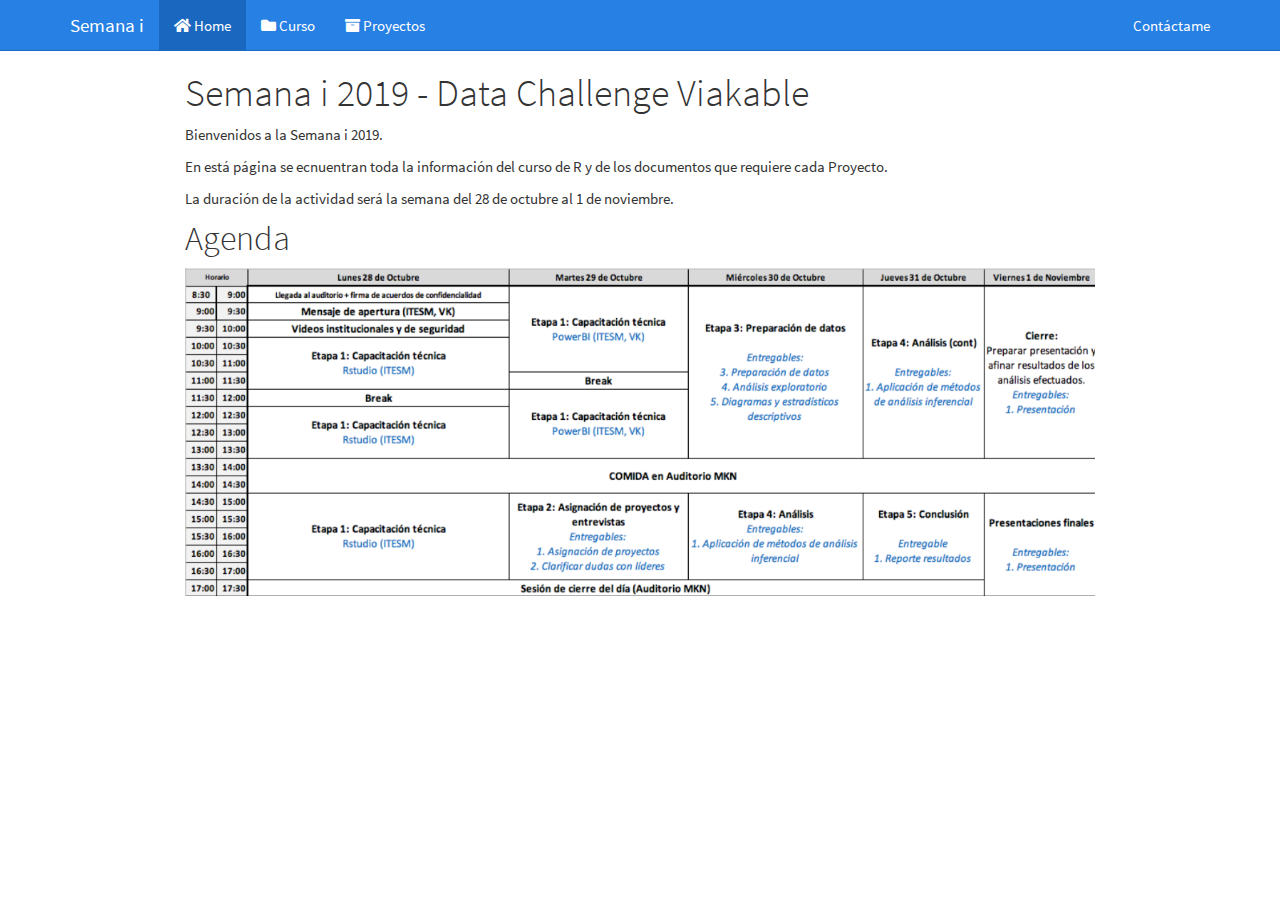
<file: index.html>
<!DOCTYPE html>

<html>

<head>

<meta charset="utf-8" />
<meta name="generator" content="pandoc" />
<meta http-equiv="X-UA-Compatible" content="IE=EDGE" />




<title>Semana i 2019 - Data Challenge Viakable</title>

<script src="site_libs/header-attrs-2.6/header-attrs.js"></script>
<script src="site_libs/jquery-1.11.3/jquery.min.js"></script>
<meta name="viewport" content="width=device-width, initial-scale=1" />
<link href="site_libs/bootstrap-3.3.5/css/cosmo.min.css" rel="stylesheet" />
<script src="site_libs/bootstrap-3.3.5/js/bootstrap.min.js"></script>
<script src="site_libs/bootstrap-3.3.5/shim/html5shiv.min.js"></script>
<script src="site_libs/bootstrap-3.3.5/shim/respond.min.js"></script>
<script src="site_libs/navigation-1.1/tabsets.js"></script>
<link href="site_libs/highlightjs-9.12.0/textmate.css" rel="stylesheet" />
<script src="site_libs/highlightjs-9.12.0/highlight.js"></script>
<link href="site_libs/font-awesome-5.1.0/css/all.css" rel="stylesheet" />
<link href="site_libs/font-awesome-5.1.0/css/v4-shims.css" rel="stylesheet" />

<style type="text/css">
  code{white-space: pre-wrap;}
  span.smallcaps{font-variant: small-caps;}
  span.underline{text-decoration: underline;}
  div.column{display: inline-block; vertical-align: top; width: 50%;}
  div.hanging-indent{margin-left: 1.5em; text-indent: -1.5em;}
  ul.task-list{list-style: none;}
    </style>

<style type="text/css">code{white-space: pre;}</style>
<style type="text/css">
  pre:not([class]) {
    background-color: white;
  }
</style>
<script type="text/javascript">
if (window.hljs) {
  hljs.configure({languages: []});
  hljs.initHighlightingOnLoad();
  if (document.readyState && document.readyState === "complete") {
    window.setTimeout(function() { hljs.initHighlighting(); }, 0);
  }
}
</script>



<style type="text/css">
h1 {
  font-size: 34px;
}
h1.title {
  font-size: 38px;
}
h2 {
  font-size: 30px;
}
h3 {
  font-size: 24px;
}
h4 {
  font-size: 18px;
}
h5 {
  font-size: 16px;
}
h6 {
  font-size: 12px;
}
.table th:not([align]) {
  text-align: left;
}
</style>





<style type = "text/css">
.main-container {
  max-width: 940px;
  margin-left: auto;
  margin-right: auto;
}
code {
  color: inherit;
  background-color: rgba(0, 0, 0, 0.04);
}
img {
  max-width:100%;
}
.tabbed-pane {
  padding-top: 12px;
}
.html-widget {
  margin-bottom: 20px;
}
button.code-folding-btn:focus {
  outline: none;
}
summary {
  display: list-item;
}
</style>


<style type="text/css">
/* padding for bootstrap navbar */
body {
  padding-top: 51px;
  padding-bottom: 40px;
}
/* offset scroll position for anchor links (for fixed navbar)  */
.section h1 {
  padding-top: 56px;
  margin-top: -56px;
}
.section h2 {
  padding-top: 56px;
  margin-top: -56px;
}
.section h3 {
  padding-top: 56px;
  margin-top: -56px;
}
.section h4 {
  padding-top: 56px;
  margin-top: -56px;
}
.section h5 {
  padding-top: 56px;
  margin-top: -56px;
}
.section h6 {
  padding-top: 56px;
  margin-top: -56px;
}
.dropdown-submenu {
  position: relative;
}
.dropdown-submenu>.dropdown-menu {
  top: 0;
  left: 100%;
  margin-top: -6px;
  margin-left: -1px;
  border-radius: 0 6px 6px 6px;
}
.dropdown-submenu:hover>.dropdown-menu {
  display: block;
}
.dropdown-submenu>a:after {
  display: block;
  content: " ";
  float: right;
  width: 0;
  height: 0;
  border-color: transparent;
  border-style: solid;
  border-width: 5px 0 5px 5px;
  border-left-color: #cccccc;
  margin-top: 5px;
  margin-right: -10px;
}
.dropdown-submenu:hover>a:after {
  border-left-color: #ffffff;
}
.dropdown-submenu.pull-left {
  float: none;
}
.dropdown-submenu.pull-left>.dropdown-menu {
  left: -100%;
  margin-left: 10px;
  border-radius: 6px 0 6px 6px;
}
</style>

<script>
// manage active state of menu based on current page
$(document).ready(function () {
  // active menu anchor
  href = window.location.pathname
  href = href.substr(href.lastIndexOf('/') + 1)
  if (href === "")
    href = "index.html";
  var menuAnchor = $('a[href="' + href + '"]');

  // mark it active
  menuAnchor.parent().addClass('active');

  // if it's got a parent navbar menu mark it active as well
  menuAnchor.closest('li.dropdown').addClass('active');
});
</script>

<!-- tabsets -->

<style type="text/css">
.tabset-dropdown > .nav-tabs {
  display: inline-table;
  max-height: 500px;
  min-height: 44px;
  overflow-y: auto;
  background: white;
  border: 1px solid #ddd;
  border-radius: 4px;
}

.tabset-dropdown > .nav-tabs > li.active:before {
  content: "";
  font-family: 'Glyphicons Halflings';
  display: inline-block;
  padding: 10px;
  border-right: 1px solid #ddd;
}

.tabset-dropdown > .nav-tabs.nav-tabs-open > li.active:before {
  content: "&#xe258;";
  border: none;
}

.tabset-dropdown > .nav-tabs.nav-tabs-open:before {
  content: "";
  font-family: 'Glyphicons Halflings';
  display: inline-block;
  padding: 10px;
  border-right: 1px solid #ddd;
}

.tabset-dropdown > .nav-tabs > li.active {
  display: block;
}

.tabset-dropdown > .nav-tabs > li > a,
.tabset-dropdown > .nav-tabs > li > a:focus,
.tabset-dropdown > .nav-tabs > li > a:hover {
  border: none;
  display: inline-block;
  border-radius: 4px;
  background-color: transparent;
}

.tabset-dropdown > .nav-tabs.nav-tabs-open > li {
  display: block;
  float: none;
}

.tabset-dropdown > .nav-tabs > li {
  display: none;
}
</style>

<!-- code folding -->




</head>

<body>


<div class="container-fluid main-container">




<div class="navbar navbar-inverse  navbar-fixed-top" role="navigation">
  <div class="container">
    <div class="navbar-header">
      <button type="button" class="navbar-toggle collapsed" data-toggle="collapse" data-target="#navbar">
        <span class="icon-bar"></span>
        <span class="icon-bar"></span>
        <span class="icon-bar"></span>
      </button>
      <a class="navbar-brand" href="index.html">Semana i</a>
    </div>
    <div id="navbar" class="navbar-collapse collapse">
      <ul class="nav navbar-nav">
        <li>
  <a href="index.html">
    <span class="fas fa-home"></span>
     
    Home
  </a>
</li>
<li>
  <a href="about.html">
    <span class="fas fa-folder"></span>
     
    Curso
  </a>
</li>
<li>
  <a href="material.html">
    <span class="fas fa-archive"></span>
     
    Proyectos
  </a>
</li>
      </ul>
      <ul class="nav navbar-nav navbar-right">
        <li>
  <a href="mailto:luisbv@tec.mx">
    <span class="fas fa-envelope-o"></span>
     
    Contáctame
  </a>
</li>
      </ul>
    </div><!--/.nav-collapse -->
  </div><!--/.container -->
</div><!--/.navbar -->

<div class="fluid-row" id="header">



<h1 class="title toc-ignore">Semana i 2019 - Data Challenge Viakable</h1>

</div>


<p>Bienvenidos a la Semana i 2019.</p>
<p>En está página se ecnuentran toda la información del curso de R y de los documentos que requiere cada Proyecto.</p>
<p>La duración de la actividad será la semana del 28 de octubre al 1 de noviembre.</p>
<div id="agenda" class="section level1">
<h1>Agenda</h1>
<p><img src="Agenda.png"> </img></p>
</div>




</div>

<script>

// add bootstrap table styles to pandoc tables
function bootstrapStylePandocTables() {
  $('tr.odd').parent('tbody').parent('table').addClass('table table-condensed');
}
$(document).ready(function () {
  bootstrapStylePandocTables();
});


</script>

<!-- tabsets -->

<script>
$(document).ready(function () {
  window.buildTabsets("TOC");
});

$(document).ready(function () {
  $('.tabset-dropdown > .nav-tabs > li').click(function () {
    $(this).parent().toggleClass('nav-tabs-open')
  });
});
</script>

<!-- code folding -->


<!-- dynamically load mathjax for compatibility with self-contained -->
<script>
  (function () {
    var script = document.createElement("script");
    script.type = "text/javascript";
    script.src  = "https://mathjax.rstudio.com/latest/MathJax.js?config=TeX-AMS-MML_HTMLorMML";
    document.getElementsByTagName("head")[0].appendChild(script);
  })();
</script>

</body>
</html>
</file>
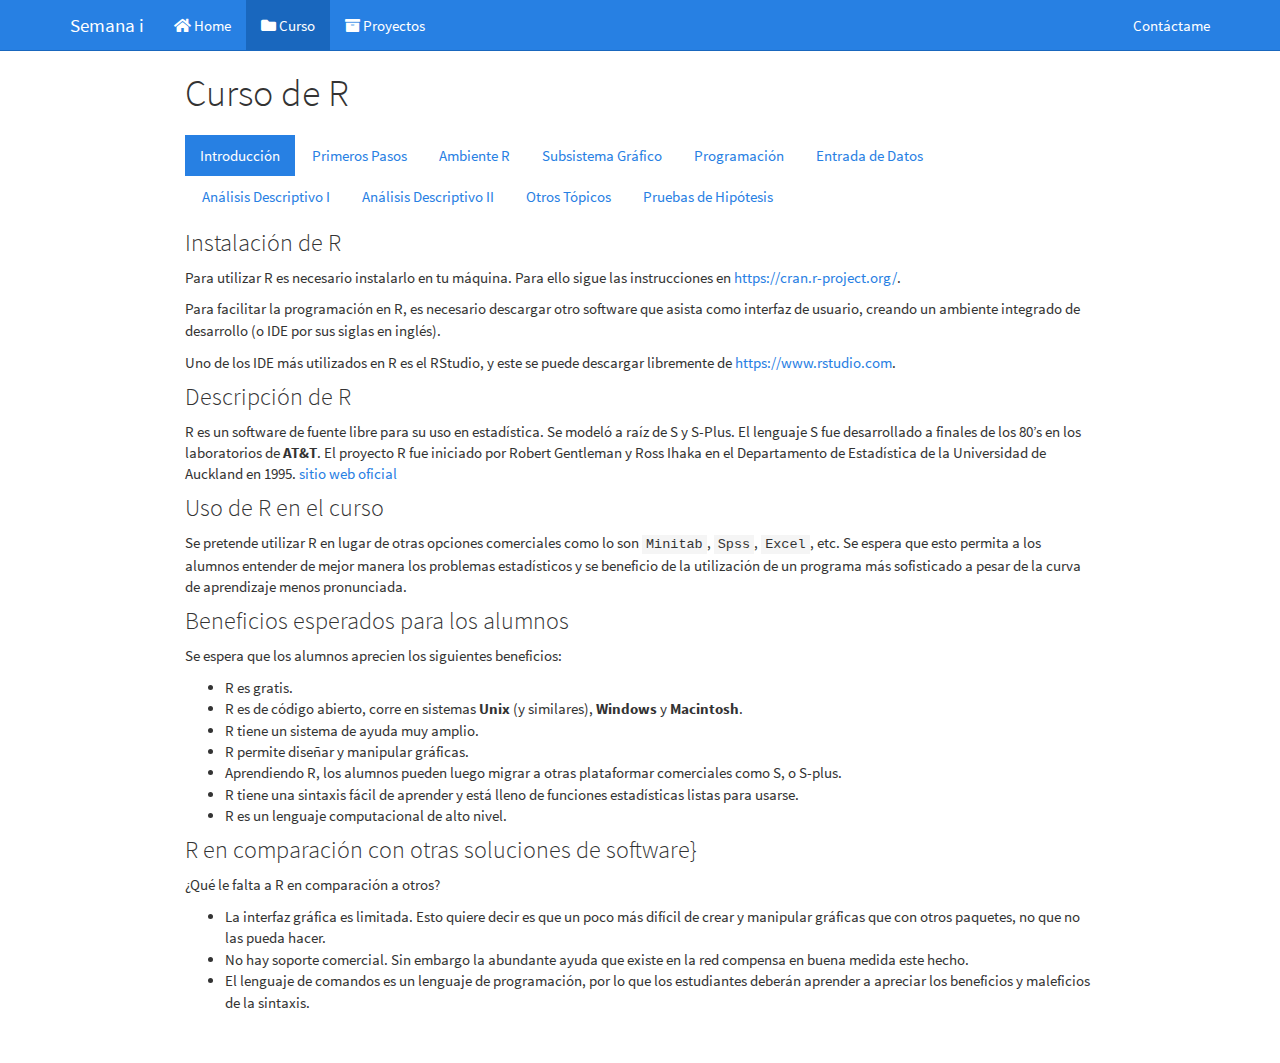
<file: about.html>
<!DOCTYPE html>

<html>

<head>

<meta charset="utf-8" />
<meta name="generator" content="pandoc" />
<meta http-equiv="X-UA-Compatible" content="IE=EDGE" />




<title>Curso de R</title>

<script src="site_libs/header-attrs-2.6/header-attrs.js"></script>
<script src="site_libs/jquery-1.11.3/jquery.min.js"></script>
<meta name="viewport" content="width=device-width, initial-scale=1" />
<link href="site_libs/bootstrap-3.3.5/css/cosmo.min.css" rel="stylesheet" />
<script src="site_libs/bootstrap-3.3.5/js/bootstrap.min.js"></script>
<script src="site_libs/bootstrap-3.3.5/shim/html5shiv.min.js"></script>
<script src="site_libs/bootstrap-3.3.5/shim/respond.min.js"></script>
<script src="site_libs/navigation-1.1/tabsets.js"></script>
<link href="site_libs/highlightjs-9.12.0/textmate.css" rel="stylesheet" />
<script src="site_libs/highlightjs-9.12.0/highlight.js"></script>
<link href="site_libs/font-awesome-5.1.0/css/all.css" rel="stylesheet" />
<link href="site_libs/font-awesome-5.1.0/css/v4-shims.css" rel="stylesheet" />

<style type="text/css">
  code{white-space: pre-wrap;}
  span.smallcaps{font-variant: small-caps;}
  span.underline{text-decoration: underline;}
  div.column{display: inline-block; vertical-align: top; width: 50%;}
  div.hanging-indent{margin-left: 1.5em; text-indent: -1.5em;}
  ul.task-list{list-style: none;}
    </style>

<style type="text/css">code{white-space: pre;}</style>
<style type="text/css">
  pre:not([class]) {
    background-color: white;
  }
</style>
<script type="text/javascript">
if (window.hljs) {
  hljs.configure({languages: []});
  hljs.initHighlightingOnLoad();
  if (document.readyState && document.readyState === "complete") {
    window.setTimeout(function() { hljs.initHighlighting(); }, 0);
  }
}
</script>



<style type="text/css">
h1 {
  font-size: 34px;
}
h1.title {
  font-size: 38px;
}
h2 {
  font-size: 30px;
}
h3 {
  font-size: 24px;
}
h4 {
  font-size: 18px;
}
h5 {
  font-size: 16px;
}
h6 {
  font-size: 12px;
}
.table th:not([align]) {
  text-align: left;
}
</style>





<style type = "text/css">
.main-container {
  max-width: 940px;
  margin-left: auto;
  margin-right: auto;
}
code {
  color: inherit;
  background-color: rgba(0, 0, 0, 0.04);
}
img {
  max-width:100%;
}
.tabbed-pane {
  padding-top: 12px;
}
.html-widget {
  margin-bottom: 20px;
}
button.code-folding-btn:focus {
  outline: none;
}
summary {
  display: list-item;
}
</style>


<style type="text/css">
/* padding for bootstrap navbar */
body {
  padding-top: 51px;
  padding-bottom: 40px;
}
/* offset scroll position for anchor links (for fixed navbar)  */
.section h1 {
  padding-top: 56px;
  margin-top: -56px;
}
.section h2 {
  padding-top: 56px;
  margin-top: -56px;
}
.section h3 {
  padding-top: 56px;
  margin-top: -56px;
}
.section h4 {
  padding-top: 56px;
  margin-top: -56px;
}
.section h5 {
  padding-top: 56px;
  margin-top: -56px;
}
.section h6 {
  padding-top: 56px;
  margin-top: -56px;
}
.dropdown-submenu {
  position: relative;
}
.dropdown-submenu>.dropdown-menu {
  top: 0;
  left: 100%;
  margin-top: -6px;
  margin-left: -1px;
  border-radius: 0 6px 6px 6px;
}
.dropdown-submenu:hover>.dropdown-menu {
  display: block;
}
.dropdown-submenu>a:after {
  display: block;
  content: " ";
  float: right;
  width: 0;
  height: 0;
  border-color: transparent;
  border-style: solid;
  border-width: 5px 0 5px 5px;
  border-left-color: #cccccc;
  margin-top: 5px;
  margin-right: -10px;
}
.dropdown-submenu:hover>a:after {
  border-left-color: #ffffff;
}
.dropdown-submenu.pull-left {
  float: none;
}
.dropdown-submenu.pull-left>.dropdown-menu {
  left: -100%;
  margin-left: 10px;
  border-radius: 6px 0 6px 6px;
}
</style>

<script>
// manage active state of menu based on current page
$(document).ready(function () {
  // active menu anchor
  href = window.location.pathname
  href = href.substr(href.lastIndexOf('/') + 1)
  if (href === "")
    href = "index.html";
  var menuAnchor = $('a[href="' + href + '"]');

  // mark it active
  menuAnchor.parent().addClass('active');

  // if it's got a parent navbar menu mark it active as well
  menuAnchor.closest('li.dropdown').addClass('active');
});
</script>

<!-- tabsets -->

<style type="text/css">
.tabset-dropdown > .nav-tabs {
  display: inline-table;
  max-height: 500px;
  min-height: 44px;
  overflow-y: auto;
  background: white;
  border: 1px solid #ddd;
  border-radius: 4px;
}

.tabset-dropdown > .nav-tabs > li.active:before {
  content: "";
  font-family: 'Glyphicons Halflings';
  display: inline-block;
  padding: 10px;
  border-right: 1px solid #ddd;
}

.tabset-dropdown > .nav-tabs.nav-tabs-open > li.active:before {
  content: "&#xe258;";
  border: none;
}

.tabset-dropdown > .nav-tabs.nav-tabs-open:before {
  content: "";
  font-family: 'Glyphicons Halflings';
  display: inline-block;
  padding: 10px;
  border-right: 1px solid #ddd;
}

.tabset-dropdown > .nav-tabs > li.active {
  display: block;
}

.tabset-dropdown > .nav-tabs > li > a,
.tabset-dropdown > .nav-tabs > li > a:focus,
.tabset-dropdown > .nav-tabs > li > a:hover {
  border: none;
  display: inline-block;
  border-radius: 4px;
  background-color: transparent;
}

.tabset-dropdown > .nav-tabs.nav-tabs-open > li {
  display: block;
  float: none;
}

.tabset-dropdown > .nav-tabs > li {
  display: none;
}
</style>

<!-- code folding -->




</head>

<body>


<div class="container-fluid main-container">




<div class="navbar navbar-inverse  navbar-fixed-top" role="navigation">
  <div class="container">
    <div class="navbar-header">
      <button type="button" class="navbar-toggle collapsed" data-toggle="collapse" data-target="#navbar">
        <span class="icon-bar"></span>
        <span class="icon-bar"></span>
        <span class="icon-bar"></span>
      </button>
      <a class="navbar-brand" href="index.html">Semana i</a>
    </div>
    <div id="navbar" class="navbar-collapse collapse">
      <ul class="nav navbar-nav">
        <li>
  <a href="index.html">
    <span class="fas fa-home"></span>
     
    Home
  </a>
</li>
<li>
  <a href="about.html">
    <span class="fas fa-folder"></span>
     
    Curso
  </a>
</li>
<li>
  <a href="material.html">
    <span class="fas fa-archive"></span>
     
    Proyectos
  </a>
</li>
      </ul>
      <ul class="nav navbar-nav navbar-right">
        <li>
  <a href="mailto:luisbv@tec.mx">
    <span class="fas fa-envelope-o"></span>
     
    Contáctame
  </a>
</li>
      </ul>
    </div><!--/.nav-collapse -->
  </div><!--/.container -->
</div><!--/.navbar -->

<div class="fluid-row" id="header">



<h1 class="title toc-ignore">Curso de R</h1>

</div>


<div id="section" class="section level1 tabset tabset-fade tabset-pills">
<h1 class="tabset tabset-fade tabset-pills"></h1>
<div id="introducción" class="section level2">
<h2>Introducción</h2>
<div id="instalación-de-r" class="section level3">
<h3>Instalación de R</h3>
<p>Para utilizar R es necesario instalarlo en tu máquina. Para ello sigue las instrucciones en <a href="https://cran.r-project.org/" class="uri">https://cran.r-project.org/</a>.</p>
<p>Para facilitar la programación en R, es necesario descargar otro software que asista como interfaz de usuario, creando un ambiente integrado de desarrollo (o IDE por sus siglas en inglés).</p>
<p>Uno de los IDE más utilizados en R es el RStudio, y este se puede descargar libremente de <a href="https://www.rstudio.com" class="uri">https://www.rstudio.com</a>.</p>
</div>
<div id="descripción-de-r" class="section level3">
<h3>Descripción de R</h3>
<p>R es un software de fuente libre para su uso en estadística. Se modeló a raíz de S y S-Plus. El lenguaje S fue desarrollado a finales de los 80’s en los laboratorios de <strong>AT&amp;T</strong>. El proyecto R fue iniciado por Robert Gentleman y Ross Ihaka en el Departamento de Estadística de la Universidad de Auckland en 1995. <a href="https://cran.r-project.org">sitio web oficial</a></p>
</div>
<div id="uso-de-r-en-el-curso" class="section level3">
<h3>Uso de R en el curso</h3>
<p>Se pretende utilizar R en lugar de otras opciones comerciales como lo son <code>Minitab</code>, <code>Spss</code>, <code>Excel</code>, etc. Se espera que esto permita a los alumnos entender de mejor manera los problemas estadísticos y se beneficio de la utilización de un programa más sofisticado a pesar de la curva de aprendizaje menos pronunciada.</p>
</div>
<div id="beneficios-esperados-para-los-alumnos" class="section level3">
<h3>Beneficios esperados para los alumnos</h3>
<p>Se espera que los alumnos aprecien los siguientes beneficios:</p>
<ul>
<li>R es gratis.</li>
<li>R es de código abierto, corre en sistemas <strong>Unix</strong> (y similares), <strong>Windows</strong> y <strong>Macintosh</strong>.</li>
<li>R tiene un sistema de ayuda muy amplio.</li>
<li>R permite diseñar y manipular gráficas.</li>
<li>Aprendiendo R, los alumnos pueden luego migrar a otras plataformar comerciales como S, o S-plus.</li>
<li>R tiene una sintaxis fácil de aprender y está lleno de funciones estadísticas listas para usarse.</li>
<li>R es un lenguaje computacional de alto nivel.</li>
</ul>
</div>
<div id="r-en-comparación-con-otras-soluciones-de-software" class="section level3">
<h3>R en comparación con otras soluciones de software}</h3>
<p>¿Qué le falta a R en comparación a otros?</p>
<ul>
<li>La interfaz gráfica es limitada. Esto quiere decir es que un poco más difícil de crear y manipular gráficas que con otros paquetes, no que no las pueda hacer.</li>
<li>No hay soporte comercial. Sin embargo la abundante ayuda que existe en la red compensa en buena medida este hecho.</li>
<li>El lenguaje de comandos es un lenguaje de programación, por lo que los estudiantes deberán aprender a apreciar los beneficios y maleficios de la sintaxis.</li>
</ul>
</div>
</div>
<div id="primeros-pasos" class="section level2">
<h2>Primeros Pasos</h2>
<div id="iniciando-r" class="section level3">
<h3>Iniciando R</h3>
<p>Iniciar R es algo directo, pero el método depende de tu plataforma. Lo podrás correr desde el menú del sistema al hacer doble clic en el íncono de R, o agregando el comando <code>R</code> en la línea de comandos.</p>
</div>
<div id="pantalla-de-bienvenida" class="section level3">
<h3>Pantalla de bienvenida</h3>
<blockquote>
<p>R version 3.2.1 (2015-06-18) – “World-Famous Astronaut” Copyright (C) 2015 The R Foundation for Statistical Computing Platform: i386-w64-mingw32/i386 (32-bit)</p>
<p>R is free software and comes with ABSOLUTELY NO WARRANTY. You are welcome to redistribute it under certain conditions. Type ‘license()’ or ‘licence()’ for distribution details.</p>
<p>R is a collaborative project with many contributors. Type ‘contributors()’ for more information and ‘citation()’ on how to cite R or R packages in publications.</p>
<p>Type ‘demo()’ for some demos, ‘help()’ for on-line help, or ‘help.start()’ for an HTML browser interface to help. Type ‘q()’ to quit R.</p>
<p>[Workspace loaded from ~/.RData]</p>
<blockquote>

</blockquote>
</blockquote>
</div>
<div id="preguntas-y-respuestas" class="section level3">
<h3>Preguntas y respuestas</h3>
<p>R se utiliza de manera interactiva, el usuario hace una pregunta y R te da una repuesta.</p>
<ul>
<li>Ingresas una línea con un comando y luego presionas <code>return</code>.</li>
<li>Cuando R está listo para recibir entradas, mostrará <code>&gt;</code>.</li>
<li>Es posible utilizar R escribiendo línea por línea, o en forma de lotes, donde escribes muchas líneas y le pides a R que las ejecute todas con una sola orden.</li>
</ul>
</div>
<div id="ejemplo-1" class="section level3">
<h3>Ejemplo 1</h3>
<pre class="r"><code>plot(rnorm(500))</code></pre>
<p><img src="about_files/figure-html/unnamed-chunk-1-1.png" width="672" /></p>
<p>Este comando dibuja 500 números aleatorios de una distribución normal estándar en una gráfica que se genera.</p>
</div>
<div id="ejemplo-2" class="section level3">
<h3>Ejemplo 2</h3>
<p>R lo puedes usar como una calculadora. Prueba con los siguientes comandos:</p>
<pre class="r"><code>2 + 2</code></pre>
<pre><code>## [1] 4</code></pre>
<pre class="r"><code>exp(-2)</code></pre>
<pre><code>## [1] 0.1353353</code></pre>
<ul>
<li>El <code>[1]</code> es la forma que tiene R de imprimir números y vectores.</li>
<li>No es muy útil en estos momentos, pero lo será cuando los resultados sean vectores de mayor tamaño.</li>
</ul>
</div>
<div id="ejemplo-2-1" class="section level3">
<h3>Ejemplo 2</h3>
<p>Considera el comando:</p>
<pre class="r"><code>rnorm(15)</code></pre>
<pre><code>##  [1]  1.131322762 -1.110886620 -0.505608019 -0.869268531 -0.000982745
##  [6] -0.263335715  0.207682464 -1.436852421  0.658340678 -1.962553435
## [11]  0.144678106 -0.143019585  0.192640865 -0.095227610 -0.259289874</code></pre>
<ul>
<li>El <code>[1]</code> indica la posición del primer resultado en el vector de 15 elementos.</li>
<li>El <code>[8]</code> indica que el valor <code>-1.4368524</code> está en la posición 8.</li>
<li>El <code>[15]</code> indica que el valor <code>-0.2592899</code> está en la posición 15.</li>
<li>Las posiciones de los demás valores se pueden obtener contando a partir del elemento de la izquierda. Por ejemplo, <code>-1.1108866</code> tiene la posición 2, pues <code>1.1313228</code> que está a su izquierda tiene la posición 1. Así, <code>-0.505608</code> tiene la posición 3, <code>-0.8692685</code> la 4, etc.</li>
</ul>
</div>
<div id="asignaciones" class="section level3">
<h3>Asignaciones</h3>
<p>R, como cualquier otro lenguaje computacional, tiene <em>variables simbólicas</em>. Estos son nombres que representan valores. Por ejemplo, para asignar el valor 2 a la variable <code>x</code></p>
<pre class="r"><code>x &lt;- 2</code></pre>
<p>Ahora prueba utilizar la variable</p>
<pre class="r"><code>x</code></pre>
<pre><code>## [1] 2</code></pre>
<pre class="r"><code>x + x</code></pre>
<pre><code>## [1] 4</code></pre>
</div>
<div id="nombres-de-tus-variables" class="section level3">
<h3>Nombres de tus variables</h3>
<p>Los nombres de las variables pueden elegirse libremente, pero debes seguir estas reglas:</p>
<ul>
<li>Los nombres se pueden construir de letras, dígitos y puntos.</li>
<li>Un nombre no puede iniciar con un dígito y un punto seguido de un dígito.</li>
<li>Nombres que inician con punto son especiales y deben evitarse.</li>
<li>Un ejemplo de nombre de variable: height.1yr puede representar la altura de un niño de un año de edad.</li>
<li>Los nombres son sensibles a las mayúsculas. WT no es lo mismo que wt.</li>
<li>Algunos nombres ya los usa el sistema y pueden causas confusiones si los usas para otros propósitos: <code>c</code>, <code>q</code>, <code>t</code>, <code>C</code>, <code>D</code>, <code>F</code>, <code>I</code>, y <code>T</code>, así como <code>diff</code>, <code>df</code>, y <code>pt</code>. <span style="color:red">¡No úses estos nombres!</span></li>
</ul>
</div>
<div id="aritmética-vectorizada" class="section level3">
<h3>Aritmética vectorizada</h3>
<p>En estadística raras veces trabajas con un sólo dato, ocupas conjuntos de datos. Estos conjunto se pueden agrupar a través de vectores.</p>
<pre class="r"><code>weight &lt;- c(60, 72, 57, 90, 95, 72)
weight</code></pre>
<pre><code>## [1] 60 72 57 90 95 72</code></pre>
<p>La función <code>c(...)</code> se usa para definir vectores.</p>
<p>Ahora puedes hacer cálculos aritméticos utilizando vectores.</p>
<pre class="r"><code>height &lt;- c(1.75, 1.80, 1.65, 1.90, 1.74, 1.91)
bmi &lt;- weight / height^2
bmi</code></pre>
<pre><code>## [1] 19.59184 22.22222 20.93664 24.93075 31.37799 19.73630</code></pre>
<p>Nota que las operaciones se hacen elemento por elemento de cada vector.</p>
<blockquote>
<h4 id="reciclaje"><em>Reciclaje</em></h4>
<p><span style="color:red">Si un vector es menor que otro, el vector de menor longitud se recicla. Esto es mayormente usado en vectores de tamaño 1 (escalares), pero también cuando se desean lograr un patrón. Si el vector de mayor tamaño no es múltiplo del de menor tamaño, R ejecuta el cálculo pero arroja una advertencia.</span></p>
</blockquote>
</div>
<div id="ejemplo" class="section level3">
<h3>Ejemplo</h3>
<p>Calculemos la media y la desviación estándar de la variable <code>weight</code>.</p>
<pre class="r"><code>sum(weight)</code></pre>
<pre><code>## [1] 446</code></pre>
<pre class="r"><code>sum(weight) / length(weight)</code></pre>
<pre><code>## [1] 74.33333</code></pre>
<p>Para salvar la media y usarla en el cálculo de la desviación estándar:</p>
<pre class="r"><code>xbar &lt;- sum(weight) / length(weight)
weight - xbar</code></pre>
<pre><code>## [1] -14.333333  -2.333333 -17.333333  15.666667  20.666667  -2.333333</code></pre>
<pre class="r"><code>(weight - xbar)^2</code></pre>
<pre><code>## [1] 205.444444   5.444444 300.444444 245.444444 427.111111   5.444444</code></pre>
<pre class="r"><code>sum((weight - xbar)^2)</code></pre>
<pre><code>## [1] 1189.333</code></pre>
<pre class="r"><code>sqrt(sum((weight - xbar)^2))/(length(weight) - 1)</code></pre>
<pre><code>## [1] 6.897342</code></pre>
</div>
<div id="ejemplo-3" class="section level3">
<h3>Ejemplo</h3>
<p>Otra forma de lograr el mismo resultado es mediante las funciones <code>mean(...)</code> y <code>sd(...)</code></p>
<pre class="r"><code>mean(weight)</code></pre>
<pre><code>## [1] 74.33333</code></pre>
<pre class="r"><code>sd(weight)</code></pre>
<pre><code>## [1] 15.42293</code></pre>
</div>
<div id="ejemplo-de-prueba-de-hipótesis" class="section level3">
<h3>Ejemplo de Prueba de Hipótesis</h3>
<div id="prueba-t" class="section level4">
<h4>Prueba <strong>t</strong></h4>
<p>Usando lo datos calculados del BMI, prueba si la media de los 6 BMI’s calculados anteriormente es 22.5 o no lo es. Usa la prueba <strong>t</strong> para averiguarlo.</p>
<pre class="r"><code>t.test(bmi,mu=22.5)</code></pre>
<pre><code>## 
##  One Sample t-test
## 
## data:  bmi
## t = 0.34488, df = 5, p-value = 0.7442
## alternative hypothesis: true mean is not equal to 22.5
## 95 percent confidence interval:
##  18.41734 27.84791
## sample estimates:
## mean of x 
##  23.13262</code></pre>
</div>
<div id="gráficas" class="section level4">
<h4>Gráficas</h4>
<p>R puede ayudarnos a visualizar los datos mediante el uso de gráficas.</p>
<pre class="r"><code>plot(height,weight)</code></pre>
<p><img src="about_files/figure-html/unnamed-chunk-20-1.png" width="672" /></p>
<p>Debido a que un BMI normal debe ser alrededor de 22.5, se espera que <span class="math inline">\(weight \approx 22.5 \times height^2\)</span>. Esta línea la podemos incluir en la figura.</p>
<pre class="r"><code>hh &lt;- c(1.65, 1.70, 1.75, 1.80, 1.85, 1.90)
lines(hh, 22.5 * hh^2)</code></pre>
<p><img src="about_files/figure-html/unnamed-chunk-22-1.png" width="672" /></p>
<p>La función <code>lines(...)</code> agrega valores (<code>x</code>,<code>y</code>) conectados por líneas.</p>
<blockquote>
<h4 id="nota">Nota</h4>
<p>En el ejemplo se utilizó como entrada de la función la variable <code>hh</code> para aproximar la línea curva por medio de líneas equidistantes ordenadas. Prueba utilizar otros valores de entrada para averiguar que sucede si estos no están ordenados o no so equidistantes.</p>
</blockquote>
</div>
</div>
<div id="elmentos-esenciales-del-lenguaje-r" class="section level3">
<h3>Elmentos Esenciales del Lenguaje R</h3>
<div id="expresiones-y-objetos" class="section level4">
<h4>Expresiones y Objetos</h4>
<p>La forma de interactuar con R es a través de expresiones.</p>
<ul>
<li>El usuario ingresa una expresión, R la evalúa e imprime el resultado.</li>
<li>Algunas expresiones se evalúan no por su resultado, sino por su efecto secundario, como una imagen o escribir en un archivo.</li>
<li>Todas las expresiones regresan un resultado, que puede ser <code>NULL</code>, y a veces puede ser invisible.</li>
<li>Las expresiones involucran variables de referencia, operadores como <code>+</code>, llamadas de funciones, y otras que todavía no se mencionan.</li>
<li>Las expresiones trabajan en <em>objetos</em>. Este es un término abstracto para referirse a cualquier cosa que se puede asignar a una variable. Un vector es un ejemplo de un objeto.</li>
</ul>
</div>
<div id="funciones-y-argumentos" class="section level4">
<h4>Funciones y Argumentos</h4>
<p>Muchas cosas en R se hacen llamando funciones. Estas son análogas a lo que en matemáticas se le conoce como función de una o más variables. Por ejemplo:</p>
<pre class="r"><code>log(x)
plot(height,weight)</code></pre>
<p>En el último caso, la función se llama <code>plot</code> y los argumentos son <code>height</code> y <code>weight</code>.</p>
<p>Una función puede tener muchos argumentos. Para ver los argumentos se una función en específico se puede utilizar la función <code>arg</code>.</p>
<pre class="r"><code>args(plot.default)</code></pre>
<pre><code>## function (x, y = NULL, type = &quot;p&quot;, xlim = NULL, ylim = NULL, 
##     log = &quot;&quot;, main = NULL, sub = NULL, xlab = NULL, ylab = NULL, 
##     ann = par(&quot;ann&quot;), axes = TRUE, frame.plot = axes, panel.first = NULL, 
##     panel.last = NULL, asp = NA, xgap.axis = NA, ygap.axis = NA, 
##     ...) 
## NULL</code></pre>
<p>Los argumentos que no están seguido por un igual son argumentos obligatorios. Mientras que los que están seguidor por un igual son opcionales. Los opcionales, de no establecerse, quedan definidos por un valor por defecto.</p>
<p>Prueba incluir un argumento opcional a la función <code>plot</code>:</p>
<pre class="r"><code>plot(height,weight)</code></pre>
<p><img src="about_files/figure-html/unnamed-chunk-25-1.png" width="672" /></p>
<pre class="r"><code>plot(height,weight,pch = 2)</code></pre>
<p><img src="about_files/figure-html/unnamed-chunk-26-1.png" width="672" /></p>
<p>Algunas funciones no requieren argumentos. Por ejemplo, para mostrar el contenido del espacio de trabajo puedes usar la función <code>ls()</code>.</p>
<blockquote>
<p>Funciones sin argumentos Todas las funciones están seguidas por paréntesis <code>()</code>, aún si estas no requieren de argumentos para ejecutarse.</p>
</blockquote>
</div>
</div>
<div id="vectores" class="section level3">
<h3>Vectores</h3>
<p>Existen tres tipo de vectores:</p>
<ul>
<li>Vectores numéricos.</li>
</ul>
<pre class="r"><code>c(1, 2, 3, 4, 6)</code></pre>
<pre><code>## [1] 1 2 3 4 6</code></pre>
<ul>
<li>Vectores de caracteres.</li>
</ul>
<pre class="r"><code>c(&quot;Huey&quot;, &quot;Dewey&quot;, &quot;Louie&quot;)</code></pre>
<pre><code>## [1] &quot;Huey&quot;  &quot;Dewey&quot; &quot;Louie&quot;</code></pre>
<ul>
<li>Vectores lógicos.</li>
</ul>
<pre class="r"><code>c(TRUE,TRUE,FALSE,TRUE)</code></pre>
<pre><code>## [1]  TRUE  TRUE FALSE  TRUE</code></pre>
<p>Un vector lógico puede ser de resultado de evaluar un operador lógico o una expresión de relación:</p>
<pre class="r"><code>bmi &gt; 25</code></pre>
<pre><code>## [1] FALSE FALSE FALSE FALSE  TRUE FALSE</code></pre>
<p>[1] FALSE FALSE FALSE FALSE TRUE FALSE</p>
<div id="valores-faltantes" class="section level4">
<h4>Valores faltantes</h4>
<p>Es frecuente encontrar bases de datos con valores faltantes. R permite identificar un valor faltante como <code>NA</code> para su posterior manipulación.</p>
</div>
<div id="funciones-que-crean-vectores" class="section level4">
<h4>Funciones que crean vectores</h4>
<p>En ocasiones es útil crear vectores. He aquí algunas funciones:</p>
<ul>
<li><code>c</code>: permite crear un vector especificando los valores de los elementos.</li>
</ul>
<pre class="r"><code>c(42,57,12,19,1,3,4)</code></pre>
<pre><code>## [1] 42 57 12 19  1  3  4</code></pre>
<ul>
<li><code>seq</code>: Crea un secuencia de puntos equidistantes.</li>
</ul>
<pre class="r"><code>seq(4,9)</code></pre>
<pre><code>## [1] 4 5 6 7 8 9</code></pre>
<pre class="r"><code>seq(1.65,1.90,0.05)</code></pre>
<pre><code>## [1] 1.65 1.70 1.75 1.80 1.85 1.90</code></pre>
<ul>
<li><code>4:9</code>: Una sitaxis especial para crear vectores tipo <code>seq(4,9)</code>. El 4 y el 9 son números usados como ejemplo.</li>
</ul>
<pre class="r"><code>4:9</code></pre>
<pre><code>## [1] 4 5 6 7 8 9</code></pre>
<ul>
<li><code>rep</code>: Replica los valores y tiene dos variantes, dependiendo si el segundo argumento es un vector o un escalar.</li>
</ul>
<pre class="r"><code>oops &lt;- c(7,9,13)</code></pre>
<pre class="r"><code>rep(oops,3)</code></pre>
<pre><code>## [1]  7  9 13  7  9 13  7  9 13</code></pre>
</div>
</div>
<div id="ejercicio" class="section level3">
<h3>Ejercicio</h3>
<p>Crea un vector de codificaciones. Los primeros 5 elementos corresponden a alumnos de prepatec, los siguientes 5 de licenciatura y los siguiente 8 de posgrado. Utiliza la función <code>rep</code>.</p>
<blockquote>
<p>Respuesta</p>
<pre class="r"><code>rep(c(1,2,3),c(5,5,8))</code></pre>
<pre><code>##  [1] 1 1 1 1 1 2 2 2 2 2 3 3 3 3 3 3 3 3</code></pre>
</blockquote>
</div>
<div id="matrices-y-arreglos" class="section level3">
<h3>Matrices y arreglos</h3>
<blockquote>
<h4 id="matriz">Matriz</h4>
<p>En matemáticas, una matriz es un arreglo <em>numérico</em> de dos dimensiones. En R, este arreglo no se limita a números. Pueden ser incluso <em>cadenas de caracteres</em></p>
</blockquote>
<div id="convierte-un-vector-a-una-matriz" class="section level4">
<h4>Convierte un vector a una matriz</h4>
<p>Usa el comando <code>dim</code>:</p>
<pre class="r"><code>x &lt;- 1:12
dim(x) &lt;- c(3,4)
x</code></pre>
<pre><code>##      [,1] [,2] [,3] [,4]
## [1,]    1    4    7   10
## [2,]    2    5    8   11
## [3,]    3    6    9   12</code></pre>
<p>La función <code>dim</code> cambia el atributo de dimensiones de <code>x</code>, haciendo que R trate al vector de 12 números como una matriz <span class="math inline">\(3 \times 4\)</span>. Nota la secuencia en que los elementos del vector se acomodan en la matriz, iniciando por el primer elemento de la primer columna de la izquierda.</p>
</div>
<div id="crea-una-matriz-en-menos-pasos" class="section level4">
<h4>Crea una matriz en menos pasos</h4>
<p>Lo anterior se puede simplificar utilizando la función <code>matrix</code> de R:</p>
<pre class="r"><code>matrix(1:12,nrow = 3,byrow = T)</code></pre>
<pre><code>##      [,1] [,2] [,3] [,4]
## [1,]    1    2    3    4
## [2,]    5    6    7    8
## [3,]    9   10   11   12</code></pre>
<blockquote>
<p>Observa el llenado Nota que ahora al usar <code>byrow = T</code> la matriz se llena siguiendo las filas en lugar de las columnas.</p>
</blockquote>
</div>
<div id="agrega-nombres-a-tus-filas-y-columnas" class="section level4">
<h4>Agrega nombres a tus filas y columnas</h4>
<p>Una característica de R es que te permite personalizar los nombres de las columnas y las filas. Esto es especialmente útil cuando la matrices son muy grandes.</p>
<pre class="r"><code>x &lt;- matrix(1:12,nrow = 3,byrow = T)
rownames(x) &lt;- LETTERS[1:3]</code></pre>
<p>Además de la función <code>LETTERS</code> están <code>letters</code> y <code>month.name</code> que pueden ser de utilidad.</p>
</div>
<div id="trasponer-matrices" class="section level4">
<h4>Trasponer matrices</h4>
<p>Para transponer matrices hay que utilizar la función <code>t</code>:</p>
<pre class="r"><code>t(x)</code></pre>
<pre><code>##      A B  C
## [1,] 1 5  9
## [2,] 2 6 10
## [3,] 3 7 11
## [4,] 4 8 12</code></pre>
</div>
<div id="pegar-reglones-y-columnas" class="section level4">
<h4>Pegar reglones y columnas</h4>
<p>Puedes construir matrices pegando reglones y columnas:</p>
<pre class="r"><code>cbind(A = 1:4, B= 5:8, C = 9:12)</code></pre>
<pre><code>##      A B  C
## [1,] 1 5  9
## [2,] 2 6 10
## [3,] 3 7 11
## [4,] 4 8 12</code></pre>
<pre class="r"><code>rbind(A = 1:4, B= 5:8, C = 9:12)</code></pre>
<pre><code>##   [,1] [,2] [,3] [,4]
## A    1    2    3    4
## B    5    6    7    8
## C    9   10   11   12</code></pre>
</div>
</div>
<div id="factores" class="section level3">
<h3>Factores</h3>
<p>Es común en estadística tener variables categóricas. En ocaciones estas variables tienen nombres o códigos numéricos. En R estas variables se especifican como <em>factores</em>.</p>
<pre class="r"><code>pain &lt;- c(0,3,2,2,1)
fpain &lt;- factor(pain,levels = 0:3)
fpain</code></pre>
<pre><code>## [1] 0 3 2 2 1
## Levels: 0 1 2 3</code></pre>
<pre class="r"><code>levels(fpain) &lt;- c(&quot;none&quot;, &quot;mild&quot;, &quot;medium&quot;, &quot;severe&quot;)
fpain</code></pre>
<pre><code>## [1] none   severe medium medium mild  
## Levels: none mild medium severe</code></pre>
<p>Puedes extraer la codificación numérica de los niveles de los factores</p>
<pre class="r"><code>as.numeric(fpain)</code></pre>
<pre><code>## [1] 1 4 3 3 2</code></pre>
<pre class="r"><code>levels(fpain)</code></pre>
<pre><code>## [1] &quot;0&quot; &quot;1&quot; &quot;2&quot; &quot;3&quot;</code></pre>
<blockquote>
<p>Si no defines los niveles, R lo hará por ti siguiendo el orden alfabético. Sin embargo, hacer esto puede llevar consigo problemas.</p>
<pre class="r"><code>text.pain &lt;- c(&quot;none&quot;, &quot;severe&quot;, &quot;medium&quot;, &quot;medium&quot;, &quot;mild&quot;)
ftext.pain &lt;- factor(text.pain)
ftext.pain</code></pre>
<pre><code>## [1] none   severe medium medium mild  
## Levels: medium mild none severe</code></pre>
<pre class="r"><code>as.numeric(ftext.pain)</code></pre>
<pre><code>## [1] 3 4 1 1 2</code></pre>
</blockquote>
</div>
<div id="listas" class="section level3">
<h3>Listas</h3>
<p>Las listas son colecciones de objetos en un objeto compuesto más grande. Para crearlas se utiliza la función <code>list</code>. Por ejemplo:</p>
<pre class="r"><code>intake.pre &lt;- c(5260, 5470, 5640, 6180, 6390,
+ 6515, 6805, 7515, 7515, 8230, 8770)
intake.post &lt;- c(3910, 4220, 3885, 5160, 5645,
+ 4680, 5265, 5975, 6790, 6900, 7335)
mylist &lt;-list(before = intake.pre, after = intake.post)
mylist</code></pre>
<pre><code>## $before
##  [1] 5260 5470 5640 6180 6390 6515 6805 7515 7515 8230 8770
## 
## $after
##  [1] 3910 4220 3885 5160 5645 4680 5265 5975 6790 6900 7335</code></pre>
<div id="llamando-elementos-de-una-lista" class="section level4">
<h4>Llamando elementos de una lista</h4>
<p>Los componentes de una lista se nombran según los nombres de los argumentos utilizados en la función <code>list</code>. Se pueden extraer usando el operador <code>$</code>:</p>
<pre class="r"><code>mylist$before</code></pre>
<pre><code>##  [1] 5260 5470 5640 6180 6390 6515 6805 7515 7515 8230 8770</code></pre>
</div>
</div>
<div id="data-frame" class="section level3">
<h3>Data Frame</h3>
<p>Un <em>data frame</em> corresponde lo que en estadística se le conoce como una <em>matriz de datos</em> o un <em>conjunto de datos</em>.</p>
<blockquote>
<h4 id="data-frame-1">Data frame</h4>
<p>Es una lista de vectores y/o factores que tiene el mismo largo, y se relacionan transversalmente los unos a los otros. Además, puedes nombrar cada columna de forma única.</p>
</blockquote>
<p>Puede crear data frames de variables existentes:</p>
<pre class="r"><code>d &lt;- data.frame(intake.pre, intake.post)
d</code></pre>
<pre><code>##    intake.pre intake.post
## 1        5260        3910
## 2        5470        4220
## 3        5640        3885
## 4        6180        5160
## 5        6390        5645
## 6        6515        4680
## 7        6805        5265
## 8        7515        5975
## 9        7515        6790
## 10       8230        6900
## 11       8770        7335</code></pre>
<p>Al igual que las listas, la información se puede extraer usando el operador <code>$</code>.</p>
<pre class="r"><code>d$intake.pre</code></pre>
<pre><code>##  [1] 5260 5470 5640 6180 6390 6515 6805 7515 7515 8230 8770</code></pre>
</div>
<div id="indexación" class="section level3">
<h3>Indexación</h3>
<p>Si se requiere de un elemento en particular de un vector se usan corchetes <code>[...]</code>.</p>
<pre class="r"><code>d$intake.pre[5]</code></pre>
<pre><code>## [1] 6390</code></pre>
<p>Si se requieren varios elementos:</p>
<pre class="r"><code>intake.pre[c(3,5,7)]</code></pre>
<pre><code>## [1] 5640 6390 6805</code></pre>
<p>Nota que <code>intake.pre[c(3,5,7)]</code> es distinto a <code>intake.pre[3,5,7]</code>. El segundo indica un indexado en tres dimensiones, y no es el caso que buscamos.</p>
<p>Otra opción es mediante la definición previa del vector:</p>
<pre class="r"><code>v &lt;- c(3,5,7)
intake.pre[v]</code></pre>
<pre><code>## [1] 5640 6390 6805</code></pre>
<pre class="r"><code>intake.pre[1:5]</code></pre>
<pre><code>## [1] 5260 5470 5640 6180 6390</code></pre>
<div id="indices-negativos" class="section level4">
<h4>Indices negativos</h4>
<p>Con R puedes definir qué índice no deseas, y te devolverá el resto:</p>
<pre class="r"><code>intake.pre[-c(3,5,7)]</code></pre>
<pre><code>## [1] 5260 5470 6180 6515 7515 7515 8230 8770</code></pre>
<blockquote>
<h4 id="no-se-mezclan">No se mezclan</h4>
<p>No es posible mezclar índices positivos y negativos en una misma orden.</p>
</blockquote>
</div>
</div>
<div id="selección-condicional" class="section level3">
<h3>Selección condicional</h3>
<p>Anteriormente vimos como extraer información a través del uso de índices. Pero en ocasiones nos interesa únicamente la información que cumpla con cierta regla. Por ejemplo:</p>
<pre class="r"><code>intake.post</code></pre>
<pre><code>##  [1] 3910 4220 3885 5160 5645 4680 5265 5975 6790 6900 7335</code></pre>
<pre class="r"><code>intake.pre &gt; 7000</code></pre>
<pre><code>##  [1] FALSE FALSE FALSE FALSE FALSE FALSE FALSE  TRUE  TRUE  TRUE  TRUE</code></pre>
<pre class="r"><code>intake.post[intake.pre &gt; 7000]</code></pre>
<pre><code>## [1] 5975 6790 6900 7335</code></pre>
<p>El comando <code>intake.pre &gt; 7000</code> genera un vector lógico que es verdadero en los últimos cuatro elementos, y al incluir el vector lógico dentro de otro vector, R regresará los valores donde el vector lógico sea verdadero. Observa que las posiciones obtenidas para este caso son los valores del arreglo <code>intake.post</code> donde <code>intake.pre</code> posee valores mayores a 7000.</p>
<div id="operadores-de-comparación" class="section level4">
<h4>Operadores de comparación</h4>
<p>Los operadores de comparación son:</p>
<ul>
<li><code>&lt;</code>: menor que.</li>
<li><code>&gt;</code>: mayor que.</li>
<li><code>==</code>: igual a. Se usan dos iguales para diferenciar del operador <code>=</code> que es usado para asignar valores.</li>
<li><code>&lt;=</code>: menor o igual que.</li>
<li><code>&gt;=</code>: mayor o igual que.</li>
<li><code>!=</code>: diferente de.</li>
<li><code>&amp;</code>: lógico ``y’’.</li>
<li><code>|</code>: lógico ``0’’.</li>
<li><code>!</code>: lógico ``No’’.</li>
<li><code>&amp;&amp;</code>: lógico ``y también’’.</li>
<li><code>||</code>: lógico ``0 de otra manera’’.</li>
</ul>
<p>El operador <code>&amp;</code> es vectorizado y el operador <code>&amp;&amp;</code> no lo es.</p>
<pre class="r"><code>((-2:2) &gt;= 0) &amp; ((-2:2) &lt;= 0)</code></pre>
<pre><code>## [1] FALSE FALSE  TRUE FALSE FALSE</code></pre>
<pre class="r"><code>((-2:2) &gt;= 0) &amp;&amp; ((-2:2) &lt;= 0)</code></pre>
<pre><code>## [1] FALSE</code></pre>
</div>
<div id="ejemplo-4" class="section level4">
<h4>Ejemplo</h4>
<p>Puedes utilizar operadores lógicos para mejorar tus índices lógicos.</p>
<pre class="r"><code>intake.post[intake.pre &gt; 7000 &amp; intake.pre &lt;= 8000]</code></pre>
<pre><code>## [1] 5975 6790</code></pre>
<p>R regresará aquellos elementos donde el valor lógico sea verdadero (<code>TRUE</code>).</p>
</div>
<div id="valores-faltantes-1" class="section level4">
<h4>Valores faltantes</h4>
<blockquote>
<p>Cuidado con los valores faltantes En caso de que existan valores faltantes, R evaluará la operación lógica, pero en lugar de general un valor de <code>TRUE</code> o <code>FALSE</code> colocará un <code>NA</code>, indicando que existe un valor faltante.</p>
</blockquote>
<p>Para saber si R ha asignado valores faltantes se puede utilizar la función <code>is.na()</code>. La comparación <code>x == NA</code> no es posible, por lo que R la marca como <code>NA</code>. Es decir, la comparación de <code>x</code> con un elemento desconocido es un elemento desconocido.</p>
</div>
<div id="indexar-data-frames" class="section level4">
<h4>Indexar data frames</h4>
<p>La indexación también funciona en los data frames. Se pueden llamar valores como si se tratara de coordenadas en una matriz.</p>
<pre class="r"><code>d &lt;- data.frame(intake.pre, intake.post)
d[5,1]</code></pre>
<pre><code>## [1] 6390</code></pre>
<p>Si deseas obtener todos los valores de un reglón</p>
<pre class="r"><code>d[5,]</code></pre>
<pre><code>##   intake.pre intake.post
## 5       6390        5645</code></pre>
<p>No es lo mismo <code>d[2]</code> a <code>d[,2]</code></p>
<pre class="r"><code>d[2]</code></pre>
<pre><code>##    intake.post
## 1         3910
## 2         4220
## 3         3885
## 4         5160
## 5         5645
## 6         4680
## 7         5265
## 8         5975
## 9         6790
## 10        6900
## 11        7335</code></pre>
<pre class="r"><code>d[,2]</code></pre>
<pre><code>##  [1] 3910 4220 3885 5160 5645 4680 5265 5975 6790 6900 7335</code></pre>
<p>En el primer caso tienes un data frame de una columna, en el segundo un vector.</p>
<p>También puedes usar vectores lógicos para indexar</p>
<pre class="r"><code>d[d$intake.pre &gt; 7000,]</code></pre>
<pre><code>##    intake.pre intake.post
## 8        7515        5975
## 9        7515        6790
## 10       8230        6900
## 11       8770        7335</code></pre>
<p>Recuerda usar la coma para indicar que los valores lógicos se evalúan en la primer columna.</p>
<p>Si sólo deseas ver los primeros elementos del data frame</p>
<pre class="r"><code>d[1:2,]</code></pre>
<pre><code>##   intake.pre intake.post
## 1       5260        3910
## 2       5470        4220</code></pre>
<p>Recuerda usar la coma para indicar que los valores lógicos se evalúan en la primer columna.</p>
<p>También puedes ver los primeros y los últimos elementos del data frame usando las funciones <code>head()</code> y <code>tail()</code></p>
<pre class="r"><code>head(d)</code></pre>
<pre><code>##   intake.pre intake.post
## 1       5260        3910
## 2       5470        4220
## 3       5640        3885
## 4       6180        5160
## 5       6390        5645
## 6       6515        4680</code></pre>
<p>Prueba usar <code>tail()</code> para observar el resultado.</p>
</div>
<div id="pausa-instala-paquete" class="section level4">
<h4>Pausa: instala paquete</h4>
<p>Los siguiente ejercicios los haremos siguiendo bases de datos provistas en el paquete <code>ISwR</code>. Sólo sigue las siguientes instrucciones:</p>
<pre class="r"><code>install.packages(&quot;ISwR&quot;)
library(ISwR)</code></pre>
<p>Ya puedes continuar.</p>
</div>
<div id="datos-agrupados-y-data-frames" class="section level4">
<h4>Datos agrupados y data frames</h4>
<p>Observa los siguientes datos:</p>
<pre class="r"><code>energy</code></pre>
<pre><code>## Warning: package &#39;ISwR&#39; was built under R version 4.0.3</code></pre>
<pre><code>##    expend stature
## 1    9.21   obese
## 2    7.53    lean
## 3    7.48    lean
## 4    8.08    lean
## 5    8.09    lean
## 6   10.15    lean
## 7    8.40    lean
## 8   10.88    lean
## 9    6.13    lean
## 10   7.90    lean
## 11  11.51   obese
## 12  12.79   obese
## 13   7.05    lean
## 14  11.85   obese
## 15   9.97   obese
## 16   7.48    lean
## 17   8.79   obese
## 18   9.69   obese
## 19   9.68   obese
## 20   7.58    lean
## 21   9.19   obese
## 22   8.11    lean</code></pre>
<p>Puedes separar en dos vectores los valores de <code>expend</code> según el factor <code>stature</code>.</p>
<pre class="r"><code>exp.lean &lt;- energy$expend[energy$stature == &quot;lean&quot;]
exp.obese &lt;- energy$expend[energy$stature == &quot;obese&quot;]</code></pre>
<p>O lo puedes hacer en un solo paso con la función <code>split()</code></p>
<pre class="r"><code>split(energy$expend, energy$stature)</code></pre>
<pre><code>## $lean
##  [1]  7.53  7.48  8.08  8.09 10.15  8.40 10.88  6.13  7.90  7.05  7.48  7.58
## [13]  8.11
## 
## $obese
## [1]  9.21 11.51 12.79 11.85  9.97  8.79  9.69  9.68  9.19</code></pre>
</div>
</div>
<div id="ciclos-implícitos" class="section level3">
<h3>Ciclos implícitos</h3>
<p>Se conoce como ciclo a un acción que se repite hasta un número determinado de veces o hasta que se cumple una condición.</p>
<p>Cuando uno programa funciones personalizadas, es común utilizar ciclos explícitos mediante otras funciones como <code>for</code> y <code>while</code>. Sin embargo, su uso requiere control de flujo de datos, lo que incrementa la dificultad y el riesgo de error.</p>
<p>Para facilitar estas operaciones y reducir el grado de error, R proporciona algunas funciones que permiten generar ciclos <em>sencillos</em>. Estas funciones son:</p>
<ul>
<li><code>lapply</code>.</li>
<li><code>sapply</code>.</li>
<li><code>tapply</code>.</li>
<li><code>replicate</code>.</li>
</ul>
<div id="lapply" class="section level4">
<h4><code>lapply</code></h4>
<p>Como ejemplo, para calcular la media.</p>
<pre class="r"><code>lapply(thuesen, mean, na.rm = T)</code></pre>
<pre><code>## $blood.glucose
## [1] 10.3
## 
## $short.velocity
## [1] 1.325652</code></pre>
<p>El primer argumento introducido es data frame, el segundo es la función que se aplicará a cada columna del data frame, el tercer argumento <code>na.rm = T</code> indica a R que ignore los valores faltantes.</p>
</div>
<div id="sapply" class="section level4">
<h4><code>sapply</code></h4>
<p><code>lapply</code> generó los resultados en una lista. Si deseamos los resultados en un vector o matriz, podemos utilizar la función <code>sapply</code>. La <code>s</code> es por simple.</p>
<pre class="r"><code>sapply(thuesen, mean, na.rm = T)</code></pre>
<pre><code>##  blood.glucose short.velocity 
##      10.300000       1.325652</code></pre>
</div>
<div id="replicate" class="section level4">
<h4><code>replicate</code></h4>
<p>Si deseamos realizar una operación un número predeterminado de veces, podemos utilizar la función <code>replicate</code>.</p>
<pre class="r"><code>replicate(10,mean(rexp(20)))</code></pre>
<pre><code>##  [1] 0.7470735 0.9334040 0.6976815 0.9947015 0.8153569 1.2239784 1.3281071
##  [8] 1.0542058 0.8575298 0.7148715</code></pre>
<p>Aquí, el primer argumento indica el número de replicas que deseamos, el segundo argumento es la función que deseamos que se ejecute esa cantidad de veces.</p>
</div>
<div id="apply" class="section level4">
<h4>apply</h4>
<p>Si deseamos trabajar con una matriz, y deseamos realizar una operación por cada columna o reglón, podemos utilizar la función <code>apply</code>.</p>
<pre class="r"><code>m &lt;- matrix(rnorm(12),4)
m</code></pre>
<pre><code>##              [,1]         [,2]       [,3]
## [1,]  1.155336634  0.693681997 -0.7654683
## [2,] -2.024475287  1.801774952 -2.7285706
## [3,]  0.003636907 -0.480212105  0.2260421
## [4,] -1.403672426  0.001477987 -1.1492312</code></pre>
<pre class="r"><code>apply(m,2,min)</code></pre>
<pre><code>## [1] -2.0244753 -0.4802121 -2.7285706</code></pre>
<pre class="r"><code>apply(m,1,min)</code></pre>
<pre><code>## [1] -0.7654683 -2.7285706 -0.4802121 -1.4036724</code></pre>
<p>Aquí, en el primer caso obtenemos el mínimo por columna. En el segundo caso lo obtenemos por reglón.</p>
</div>
<div id="tapply" class="section level4">
<h4><code>tapply</code></h4>
<p><code>tapply</code> se utiliza para aplicar una función a los datos clasificados según un factor.</p>
<pre class="r"><code>tapply(energy$expend,energy$stature,median)</code></pre>
<pre><code>##  lean obese 
##  7.90  9.69</code></pre>
</div>
</div>
<div id="ordenamientos" class="section level3">
<h3>Ordenamientos</h3>
<p>Ordenar los datos es una tarea trivial con la función <code>sort</code>.</p>
<pre class="r"><code>intake$post</code></pre>
<pre><code>##  [1] 3910 4220 3885 5160 5645 4680 5265 5975 6790 6900 7335</code></pre>
<pre class="r"><code>sort(intake.post)</code></pre>
<pre><code>##  [1] 3885 3910 4220 4680 5160 5265 5645 5975 6790 6900 7335</code></pre>
<p>Para ordenar de manera decreciente</p>
<pre class="r"><code>sort(intake.post,decreasing = T)</code></pre>
<pre><code>##  [1] 7335 6900 6790 5975 5645 5265 5160 4680 4220 3910 3885</code></pre>
<div id="obtener-jerarquías" class="section level4">
<h4>Obtener jerarquías</h4>
<p>Las jerarquías son las posiciones relativas en orden ascendente de un conjunto de números. Se pueden obtener con la función <code>order</code>.</p>
<pre class="r"><code>intake$post</code></pre>
<pre><code>##  [1] 3910 4220 3885 5160 5645 4680 5265 5975 6790 6900 7335</code></pre>
<pre class="r"><code>order(intake.post)</code></pre>
<pre><code>##  [1]  3  1  2  6  4  7  5  8  9 10 11</code></pre>
<p>En este caso, el <code>3</code> aparece al principio indicando que el elemento más pequeño se encuentra en la tercer posición. Sigue el <code>1</code>, indicando que el segundo más pequeño está en la primer posición, y así sucesivamente.</p>
</div>
<div id="extender-el-orden-de-una-arreglo-hacia-otros" class="section level4">
<h4>Extender el orden de una arreglo hacia otros</h4>
<p>En ocasiones se requiere ordenar un vector, pero manteniendo la posición relativa de los otros que están relacionados y que son de igual longitud. Para ello ocupamos la extraña forma en que nos indica R las jerarquías con función <code>order</code>.</p>
<pre class="r"><code>o &lt;- order(intake$post)
o</code></pre>
<pre><code>##  [1]  3  1  2  6  4  7  5  8  9 10 11</code></pre>
<pre class="r"><code>intake$post[o]</code></pre>
<pre><code>##  [1] 3885 3910 4220 4680 5160 5265 5645 5975 6790 6900 7335</code></pre>
<pre class="r"><code>intake$pre[o]</code></pre>
<pre><code>##  [1] 5640 5260 5470 6515 6180 6805 6390 7515 7515 8230 8770</code></pre>
<p>Lo anterior se puede hacer directamente en un data frame.</p>
<pre class="r"><code>intake[o,]</code></pre>
<pre><code>##     pre post
## 3  5640 3885
## 1  5260 3910
## 2  5470 4220
## 6  6515 4680
## 4  6180 5160
## 7  6805 5265
## 5  6390 5645
## 8  7515 5975
## 9  7515 6790
## 10 8230 6900
## 11 8770 7335</code></pre>
</div>
</div>
<div id="ejercicios" class="section level3">
<h3>Ejercicios</h3>
<ul>
<li>¿Cómo podrías revisar si dos vectores son iguales cuando pueden contener valore faltantes (<code>NA</code>)? Usar la función <code>identical</code> se considera trampa. Puedes usar la función <code>all</code>, investígala.</li>
</ul>
<pre class="r"><code>(all(A[!is.na(A)] == B[!is.na(B)]) &amp; all(is.na(A)</code></pre>
<ul>
<li>Si <code>x</code> es un factor de <span class="math inline">\(n\)</span> niveles y <code>y</code> es un vector de <span class="math inline">\(n\)</span> elementos, qué pasa si calculas <code>y[x]</code>. Respuesta: Los niveles se representan como números que sirven de entrada como índices.</li>
</ul>
<pre class="r"><code>x = c(&quot;f2&quot;, &quot;f1&quot;, &quot;f3&quot;, &quot;f4&quot;, &quot;f5&quot;)
xfactor &lt;- factor(x,c(c(&quot;f1&quot;, &quot;f2&quot;, &quot;f3&quot;, &quot;f4&quot;, &quot;f5&quot;)))
y[xfactor]</code></pre>
<ul>
<li>Escribe expresiones lógicas para extraer la información de las niñas de entre 7 y 14 años de edad del conjunto de datos <code>juul</code>.</li>
</ul>
<pre class="r"><code>v &lt;- (juul$age &gt;= 7 &amp; juul$age &lt;= 14) &amp; !is.na(juul$age)
juul[v,]</code></pre>
<ul>
<li>¿Qué pasa si cambias los niveles de un factor con la función <code>levels</code> y le das el mismo valor a dos o más niveles? Respuesta: Los valores nombre de todos los factores cambian.</li>
</ul>
<pre class="r"><code>xfactor</code></pre>
<pre class="r"><code>levels(xfactor) &lt;- c(&quot;f1&quot;, &quot;f1&quot;, &quot;f3&quot;, &quot;f4&quot;, &quot;f5&quot;)
xfactor</code></pre>
<ul>
<li>Anteriormente se utilizó la función <code>replicate</code> para obtener la media de 20 números aleatorios generados de una distribución exponencial, y esto se repitió 10 veces. ¿Cómo harías lo mismo utilizando la función <code>apply</code> y <code>sapply</code>?</li>
<li>Usando <code>apply</code></li>
</ul>
<pre class="r"><code>  sim.matrix &lt;- matrix(rexp(10 * 20),20)
  apply(sim.matrix,2,mean)</code></pre>
<pre><code>##  [1] 0.7578647 1.4477881 1.1220723 0.7588689 0.9051068 0.8586334 1.0810790
##  [8] 0.9161116 0.8016943 0.8302115</code></pre>
<ul>
<li>usando <code>sapply</code></li>
</ul>
<pre class="r"><code>sim.matrix &lt;- matrix(rexp(10 * 20),20)
simframe &lt;- data.frame(sim.matrix)
sapply(simframe,mean)</code></pre>
<pre><code>##        X1        X2        X3        X4        X5        X6        X7        X8 
## 1.1776853 0.9999483 1.1082336 0.5394724 1.0374040 0.7739892 0.7840731 0.7357522 
##        X9       X10 
## 0.7798371 0.8373908</code></pre>
</div>
</div>
<div id="ambiente-r" class="section level2">
<h2>Ambiente R</h2>
<div id="descripción-del-módulo" class="section level3">
<h3>Descripción del módulo</h3>
<div id="objetivos" class="section level4">
<h4>Objetivos</h4>
<p>Se discuten algunos aspectos prácticos de trabajar con R. Estructura del entorno de trabajo, creación de gráficas, programación elemental y entrada de datos</p>
</div>
</div>
<div id="administración-de-sesiones" class="section level3">
<h3>Administración de sesiones</h3>
<div id="espacio-de-trabajo" class="section level4">
<h4>Espacio de trabajo</h4>
<p>Todas las variables creadas en <code>R</code> se guardan en un espacio de trabajo común.</p>
<pre class="r"><code>ls()</code></pre>
<pre><code>##  [1] &quot;bmi&quot;         &quot;d&quot;           &quot;exp.lean&quot;    &quot;exp.obese&quot;   &quot;fpain&quot;      
##  [6] &quot;ftext.pain&quot;  &quot;height&quot;      &quot;hh&quot;          &quot;intake.post&quot; &quot;intake.pre&quot; 
## [11] &quot;m&quot;           &quot;mylist&quot;      &quot;o&quot;           &quot;oops&quot;        &quot;pain&quot;       
## [16] &quot;sim.matrix&quot;  &quot;simframe&quot;    &quot;text.pain&quot;   &quot;v&quot;           &quot;weight&quot;     
## [21] &quot;x&quot;           &quot;xbar&quot;</code></pre>
</div>
<div id="remover-variables" class="section level4">
<h4>Remover variables</h4>
<p>Si el espacio de trabajo se ve desordenado, puedes borrar algunos objetos usando <code>rm</code>.</p>
<pre class="r"><code>rm(height,weight)
ls()</code></pre>
<pre><code>##  [1] &quot;bmi&quot;         &quot;d&quot;           &quot;exp.lean&quot;    &quot;exp.obese&quot;   &quot;fpain&quot;      
##  [6] &quot;ftext.pain&quot;  &quot;hh&quot;          &quot;intake.post&quot; &quot;intake.pre&quot;  &quot;m&quot;          
## [11] &quot;mylist&quot;      &quot;o&quot;           &quot;oops&quot;        &quot;pain&quot;        &quot;sim.matrix&quot; 
## [16] &quot;simframe&quot;    &quot;text.pain&quot;   &quot;v&quot;           &quot;x&quot;           &quot;xbar&quot;</code></pre>
</div>
<div id="remover-todas-las-variables" class="section level4">
<h4>Remover todas las variables</h4>
<p>Puedes remover todas las variables usando <code>rm(list=ls())</code>.</p>
<p>Sin embargo, esto no remueve las variables que inicien con un punto, pues estas no se listan en <code>ls()</code>, para eso requieres <code>ls(all=T)</code>.</p>
<blockquote>
<p>Cuidado Remover todas las variables con <code>ls(all=T)</code> puede ser peligroso, pues las variables que inician con un punto son del sistema.</p>
</blockquote>
</div>
<div id="guardar-el-espacio-de-trabajo" class="section level4">
<h4>Guardar el espacio de trabajo</h4>
<p>Puedes guardar todo es espacio de trabajo en un archivo usando la función <code>save.image()</code>.</p>
<p>Esto hará que un archivo <code>.RData</code> se cree en el directorio por defecto.</p>
<p>Usa un nombre entre comillas para asignarle algún nombre en particular a tu sesión y escribir la ruta donde deseas guardar como se muestra a continuación.</p>
<pre class="r"><code>save.image(file = &quot;trabajo.RData&quot;)
load(&quot;trabajo.RData&quot;)
save.image(file = &quot;/home/victor/Documents/R Works/trabajo.RData&quot;)
load(&quot;/home/victor/Documents/R Works/trabajo.RData&quot;)</code></pre>
</div>
<div id="guardar-el-espacio-de-trabajo-1" class="section level4">
<h4>Guardar el espacio de trabajo</h4>
<p>Puedes guardar objetos específicos usando la función <code>save()</code>.</p>
<pre class="r"><code>save(weight,bmi,file = &quot;/home/victor/Documents/RWorks/pesos.RData&quot;)
load(&quot;/home/victor/Documents/R Works/pesos.RData&quot;)</code></pre>
<p>Puedes seleccionar todos los objetos del espacio de trabajo que desees salvar, uno por uno separados por coma. Al final recuerda especificar el nombre para tu archivo de espacio de trabajo junto a su ruta si deseas otra que no sea tu directorio de trabajo.</p>
</div>
<div id="directorio-de-trabajo" class="section level4">
<h4>Directorio de trabajo</h4>
<p>Para ver tu directorio de trabajo actual usa <code>getwd()</code>.</p>
<p>Para modificar tu directorio de trabajo usa <code>setwd()</code>. Ejemplo:</p>
<pre class="r"><code>getwd()
setwd(&quot;/home/victor/Documents/R Works&quot;)
getwd()</code></pre>
</div>
<div id="atención-usuarios-de-windows" class="section level4">
<h4>Atención usuarios de Windows</h4>
<p>R se confunde si escribes una ruta como</p>
<pre class="r"><code>c:\mydocuments\myfile.txt</code></pre>
<p>Esto porque <code>R</code> reconoce <code>\</code> como un caracter de fuga. Para definir tu ruta usa:</p>
<pre class="r"><code>c:\\my documents\\myfile.txt
c:/mydocuments/myfile.txt</code></pre>
</div>
<div id="historial" class="section level4">
<h4>Historial</h4>
<p>Puedes desplegar los últimos 25 comando que escribiste al invocar la función <code>history()</code>. Puedes ver todo el historial con <code>history(max.show=Inf)</code>. Además puedes guardar y leer tu historial usando:</p>
<pre class="r"><code>savehistory(file=&quot;mihistoria&quot;)
loadhistory(file=&quot;myfile&quot;)</code></pre>
<p>Por defecto la extensión de los archivos es <code>.RData</code>.</p>
</div>
<div id="pedir-ayuda" class="section level4">
<h4>Pedir ayuda</h4>
<p>Para pedir ayuda sobre alguna función puedes usar la función <code>help()</code> o simplemente el prefijo <code>?</code> antes de la función de la que deseas pedir ayuda.</p>
<pre class="r"><code>help(&quot;aggregate&quot;)
?aggregate</code></pre>
<p>En ambos casos se logra ingresar a los manuales de ayuda para la función <code>aggregate</code>.</p>
</div>
<div id="paquetes" class="section level4">
<h4>Paquetes</h4>
<p>Una instalación típica de <code>R</code> trae consigo una o más librerías de paquetes. Algunos de estos paquetes son de la instalación básica, y otros pueden ser descargados del <code>CRAN</code> con más de 1000 paquetes para distintos propósitos. <em>¡Incluso puedes crear tus propios paquetes!</em>. Una librería es sólo un fólder en tu disco, mientras que un paquete contiene funciones escritas en el lenguaje <code>R</code>, librerías con códigos (generalmente escritas en <code>C</code> o <code>Fortran</code>), y conjuntos de datos.<br />
</p>
</div>
<div id="paquetes-1" class="section level4">
<h4>Paquetes</h4>
<p>Para cargar un paquete, como el paquete <code>survival</code> usa la función <code>library()</code> y para sacarlo <code>detach</code> de la siguiente manera:</p>
<pre class="r"><code>library(survival)</code></pre>
<pre><code>## 
## Attaching package: &#39;survival&#39;</code></pre>
<pre><code>## The following object is masked from &#39;package:ISwR&#39;:
## 
##     lung</code></pre>
<pre class="r"><code>detach(&quot;package:survival&quot;)</code></pre>
<p>Los paquetes no forman parte del espacio de trabajo, por lo que al guardar el espacio y volverlo a cargar tendrás que volver a leer los paquetes que te inreresen.</p>
</div>
<div id="adjunta-data-frames" class="section level4">
<h4>Adjunta data frames</h4>
<p>Puedes adjuntar una copia de las variables de un data frame usando la función <code>attach()</code>:</p>
<pre class="r"><code>attach(thuesen)
blood.glucose</code></pre>
<pre><code>##  [1] 15.3 10.8  8.1 19.5  7.2  5.3  9.3 11.1  7.5 12.2  6.7  5.2 19.0 15.1  6.7
## [16]  8.6  4.2 10.3 12.5 16.1 13.3  4.9  8.8  9.5</code></pre>
<pre class="r"><code>short.velocity</code></pre>
<pre><code>##  [1] 1.76 1.34 1.27 1.47 1.27 1.49 1.31 1.09 1.18 1.22 1.25 1.19 1.95 1.28 1.52
## [16]   NA 1.12 1.37 1.19 1.05 1.32 1.03 1.12 1.70</code></pre>
<p>Con esta función <code>R</code> incluye <code>thuesen</code> en la ruta de búsqueda que puede observase con <code>search()</code>. Usa <code>detach()</code> para sacar las variable copiadas a memoria.</p>
</div>
</div>
</div>
<div id="subsistema-gráfico" class="section level2">
<h2>Subsistema Gráfico</h2>
<div id="descripción-del-módulo-1" class="section level3">
<h3>Descripción del módulo</h3>
<div id="objetivos-1" class="section level4">
<h4>Objetivos</h4>
<p>Es común en estadística querer modificar los gráficos más allá del formato por defecto. En ocasiones se requiere agregar notas, modificar los ejes, cambiar las etiquedas, agregar marcas, etc.</p>
<p>Todo esto se puede hacer en <code>R</code>. Aunque se sienta raro al principio, notarás que el enfoque es flexible y poderoso.</p>
<p>En este módulo se estudiará la estructura de una gráfica típica y se darán indicaciones que te ayuden a lograr los resultados que desees.</p>
<p>Se advierte que el desarrollo de gráficas es una especialidad compleja y amplia cuya profundización va más allá de un curso introductorio.</p>
</div>
</div>
<div id="el-subsistema-de-gráficas" class="section level3">
<h3>El subsistema de gráficas</h3>
<div id="disposición-del-gráfico" class="section level4">
<h4>Disposición del gráfico</h4>
<p>Un gráfico estándar x-y tiene títulos de etiquetas generadas por las expresiones que se grafican. Sin embargo, puedes cambiar estas etiquetas y agregar dos títulos adicionales, un título principal sobre el área gráfica y un subtítulo en la parte inferior.</p>
<pre class="r"><code>x &lt;- runif(50,0,2)
y &lt;- runif(50,0,2)
plot(x, y, main = &quot;Título principal&quot;, sub = &quot;Subtítulo&quot;,
xlab = &quot;Título eje x&quot;, ylab = &quot;Título eje y&quot; )</code></pre>
<p><img src="about_files/figure-html/unnamed-chunk-112-1.png" width="672" /></p>
</div>
<div id="agregar-puntos-y-líneas" class="section level4">
<h4>Agregar puntos y líneas</h4>
<p>Dentro de la región de la gráfica puedes agregar puntos y líneas.</p>
<p>Estos los especificas en la función <code>plot</code> o los agregas más tarde con <code>points</code> y <code>lines</code>. También puedes agregar texto con</p>
<pre class="r"><code>text(0.6,0.6,&quot;Texto en punto (0.6,0.6)&quot;)
abline(h = 0.6, v = 0.6)</code></pre>
<p><img src="about_files/figure-html/unnamed-chunk-114-1.png" width="672" /></p>
</div>
<div id="agregar-texto-en-los-márgenes" class="section level4">
<h4>Agregar texto en los márgenes</h4>
<p>Puedes agregar texto partiendo de las coordenadas de los márgenes. <code>line = -1</code> indica una línea dentro de la figura, <code>line = 1</code>, indica una línea dentro de la figura.</p>
<pre class="r"><code>for (side in 1:4) mtext(-1:4, side = side, at = .7, line = -1:4)
mtext(paste(&quot;side&quot;,1:4), side = 1:4, line = -1, font = 2)</code></pre>
<p>Usando distintas line puedes agregar muchas líneas de texto en cada lado de la figura.</p>
<p><img src="about_files/figure-html/unnamed-chunk-116-1.png" width="672" /></p>
<p>Nota que no todos los márgenes son suficientemente grandes para registrar todos los números, por lo que conviene utilizar posiciones negativas para añadir texto si se desea.</p>
</div>
<div id="contruir-un-gráfico-por-partes" class="section level4">
<h4>Contruir un gráfico por partes</h4>
<p>Para tener más control puedes iniciar un área gráfica en blanco y poco a poco agregar las partes con comandos individuales.</p>
<pre class="r"><code>plot(x, y, type = &quot;n&quot;, xlab = &quot;&quot;, ylab = &quot;&quot;, axes = F)
points(x,y) #agrega los puntos de forma individual
axis(1)
axis(2)</code></pre>
<p><img src="about_files/figure-html/unnamed-chunk-117-1.png" width="672" /></p>
<pre class="r"><code>plot(x, y, type = &quot;n&quot;, xlab = &quot;&quot;, ylab = &quot;&quot;, axes = F) #prerapa el área de gráfico.
points(x,y) #agrega los puntos de forma individual
axis(1)
axis(2, at =seq(0.2,1.8,0.2))
box()
title(main = &quot;Título principal&quot;, sub = &quot;Subtítulo&quot;, xlab = &quot;Eje x&quot;, ylab = &quot;Eje y&quot;)</code></pre>
<p><img src="about_files/figure-html/unnamed-chunk-118-1.png" width="672" /></p>
</div>
<div id="función-par" class="section level4">
<h4>Función par</h4>
<p><code>par</code> es una función que permite modificar el grosor de las líneas, el tamaño de los caracteres y su fuente, colres, estilo de ejes, tamaño de las áreas gráficas y regiones de figuras, etc.</p>
<p>Incluso es posible dividir la figura en varias subfiguras usando <code>mfrow</code> y <code>mfcol</code>.</p>
<p>En este momento explicar todos los parámetros gráficos carece de sentido. En su lugar se explicarán cuando se presenten gráficos específicos.</p>
</div>
<div id="combinar-figuras" class="section level4">
<h4>Combinar figuras</h4>
<p>También podemos combinar figuras si así lo deseamos</p>
<pre class="r"><code>x &lt;- rnorm(100) #generamos datos distribución normal
hist(x, freq = F) #creamos un histograma de frecuencias relativas haciendo freq = F
curve(dnorm(x), add = T) #agregamos una curva normal al establecer add = T</code></pre>
<p><img src="about_files/figure-html/unnamed-chunk-119-1.png" width="672" /></p>
</div>
<div id="combinar-figuras-1" class="section level4">
<h4>Combinar figuras</h4>
<p>Para asegurar que el histograma y la curva tengan espacio suficiente en la figura, modifica la magnitud de los valores de <code>y</code> en los elementos de ambas gráficas.</p>
<pre class="r"><code>h &lt;- hist(x, plot = F)
ylim &lt;- range(0, h$density, dnorm(0))
hist(x, freq = F, ylim = ylim)
curve(dnorm(x), add = T)</code></pre>
<p><img src="about_files/figure-html/unnamed-chunk-120-1.png" width="672" /></p>
<p>Al usar en <code>hist</code> el argumento <code>plot = F</code>, <code>hist</code> no despliega nada, pero regresa una estructura que contine las alturas de las barras de las densidades. Esto y el hecho de que el máximo de <code>dnorm(x)</code> es <code>dnorm(0)</code> nor permite calcular el rango que se requiere para los valors de y.</p>
</div>
</div>
</div>
<div id="programación" class="section level2">
<h2>Programación</h2>
<div id="descripción-del-módulo-2" class="section level3">
<h3>Descripción del módulo</h3>
<div id="objetivos-2" class="section level4">
<h4>Objetivos</h4>
<p>Es posible escribir tus propias funciones usando <code>R</code>. Esta posibilidad es principalmente importante al utilizar la aplicación en el largo plazo.</p>
<p>En esta sección veremos estudiaremos las estructura de control que dirigen la ejecución de un programa.</p>
</div>
</div>
<div id="estructuras-de-control" class="section level3">
<h3>Estructuras de control</h3>
<div id="if" class="section level4">
<h4>IF</h4>
<p>La construcción <code>if</code> y <code>else</code> permiten ejecutar o saltar un conjunto de instrucciones dentro del código de un programa de <code>R</code>.</p>
<pre class="r"><code>aa &lt;- 15
if(aa &gt; 14)
 print(&quot;FELICIDADES&quot;)</code></pre>
<pre><code>## [1] &quot;FELICIDADES&quot;</code></pre>
<pre class="r"><code>if(aa &gt; 14) print(&quot;FELICIDADES&quot;)</code></pre>
<pre><code>## [1] &quot;FELICIDADES&quot;</code></pre>
<pre class="r"><code>if(aa &gt; 14){
   print(&quot;PRIMER REGLÓN&quot;)
   print(&quot;SEGUNDO REGLÓN&quot;)
 }</code></pre>
<pre><code>## [1] &quot;PRIMER REGLÓN&quot;
## [1] &quot;SEGUNDO REGLÓN&quot;</code></pre>
<p>Puedes usar el valor que regresa <code>if</code> de forma directa</p>
<pre class="r"><code>y &lt;- 10
y &lt;- if(aa &gt; 14) 50
y</code></pre>
<pre><code>## [1] 50</code></pre>
</div>
<div id="if-else" class="section level4">
<h4>IF-ELSE</h4>
<p>La construcción <code>if</code> admite una sóla expresión, pero ésta puede ser la expresión compuesta, que se construye mediante el uso de llaves <code>{ }</code> y las expresiones en su interior, separadas ya sea por un cambio de reglón o por <code>;</code>.</p>
<p>Para agregar más expresiones en distintas condiciones podemos utilizar la construcción <code>else if</code> y <code>else</code>.</p>
<pre class="r"><code>if(10 &gt; aa){
   print(&quot;RANGO MENOR&quot;)
 } else if(10 &lt;= aa &amp;&amp; aa &lt;= 20){
   print(&quot;RANGO MEDIO&quot;)
 } else{
   print(&quot;RANGO ALTO&quot;)
 }</code></pre>
<pre><code>## [1] &quot;RANGO MEDIO&quot;</code></pre>
</div>
<div id="ciclos" class="section level4">
<h4>Ciclos</h4>
<p>En el lenguaje de programación es común utilizar ciclos o repeticiones. Estas repeticiones implican instrucciones que se repiten un determinado número de veces mientras se cumple una condición.</p>
</div>
<div id="ciclo-for" class="section level4">
<h4>Ciclo FOR</h4>
<pre class="r"><code>letras &lt;- c(&quot;S&quot;, &quot;U&quot;, &quot;A&quot;, &quot;V&quot;, &quot;E&quot;)
for (i in 1:5) {
   print(letras[i])
 }</code></pre>
<pre><code>## [1] &quot;S&quot;
## [1] &quot;U&quot;
## [1] &quot;A&quot;
## [1] &quot;V&quot;
## [1] &quot;E&quot;</code></pre>
<p>La estructura que sigue el ciclo <code>for</code> es:</p>
<pre class="r"><code>for (var in seq) expr</code></pre>
<p>Donde la expresión puede ser compuesta utilizando llaves <code>{ }</code> como en el ejemplo anterior.</p>
<p>Otras formas de lograr el ciclo <code>for</code> es:</p>
<pre class="r"><code>for (i in seq_along(letras)) {
print(letras[i])
}</code></pre>
<pre><code>## [1] &quot;S&quot;
## [1] &quot;U&quot;
## [1] &quot;A&quot;
## [1] &quot;V&quot;
## [1] &quot;E&quot;</code></pre>
<pre class="r"><code>for (letra in letras) {
print(letra)
}</code></pre>
<pre><code>## [1] &quot;S&quot;
## [1] &quot;U&quot;
## [1] &quot;A&quot;
## [1] &quot;V&quot;
## [1] &quot;E&quot;</code></pre>
<p>La función <code>seq_along()</code> genera una secuencia de enteros de acuerdo al número de elementos del objeto usado como argumento.</p>
<p>En el segundo caso se toma uno a uno los elementos del objeto después de la partícula <code>in</code> del <code>for</code>.</p>
</div>
<div id="ciclo-while" class="section level4">
<h4>Ciclo WHILE</h4>
<p>El ejercicio anterior lo podemos lograr utilizando ciclo condicionados al cumplimiento de una regla con la instrucción <code>while</code>.</p>
<pre class="r"><code>i &lt;- 1
while (i &lt;= 5) {
   print(letras[i])
   i &lt;- i + 1
 }</code></pre>
<pre><code>## [1] &quot;S&quot;
## [1] &quot;U&quot;
## [1] &quot;A&quot;
## [1] &quot;V&quot;
## [1] &quot;E&quot;</code></pre>
<p>La instrucción <code>while</code> sigue la estructura</p>
<pre class="r"><code>while (cond) expr</code></pre>
<p>Donde la expresión puede se compuesta al utilizar llaves <code>{ }</code> como se observó en el ejemplo.</p>
</div>
<div id="repeticiones-infinitas" class="section level4">
<h4>Repeticiones infinitas</h4>
<p>La instrucción <code>repeat</code> permite crear ciclos infinitos que no se detienen a menos que agreguemos alguna interrupción como <code>break</code>.</p>
<pre class="r"><code>i &lt;- 1
repeat {
   print(letras[i])
   i &lt;- i + 1
   if (i &gt; 5)
     break
 }</code></pre>
<pre><code>## [1] &quot;S&quot;
## [1] &quot;U&quot;
## [1] &quot;A&quot;
## [1] &quot;V&quot;
## [1] &quot;E&quot;</code></pre>
</div>
<div id="interrupciones-del-flujo-normal-de-los-cilos" class="section level4">
<h4>Interrupciones del flujo normal de los cilos</h4>
<p>Existen funciones como <code>break</code>, <code>next</code> y <code>return</code> que permiten interrumpir los ciclos en el momento en que se ejecutan.</p>
<blockquote>
<p>Advertencia Interrumpir ciclos usando funciones como <code>break</code>, <code>next</code> y <code>return</code> no es recomendado bajo los principios de la programación estructurada.</p>
</blockquote>
<p>Debido a que el uso de estas funciones no es recomendado, no profundizaremos en su uso y aplicación.</p>
</div>
</div>
<div id="escritura-de-funciones" class="section level3">
<h3>Escritura de funciones</h3>
<div id="por-qué-escribir-funciones" class="section level4">
<h4>¿Por qué escribir funciones?</h4>
<p>Cuando el código que escribirmos es muy extenso y complejo, utilizar funciones que nos permitan reciclar nuestros códigos y atender las necesidades en módulos separados de forma ordenada.</p>
</div>
<div id="estructura-formal-de-una-función" class="section level4">
<h4>Estructura formal de una función</h4>
<p>Para crear o definir funciones personalizadas se utiliza la directiva <code>function</code>.</p>
<pre class="r"><code>f &lt;- function(&lt;argumentos&gt;){
  
  #expresiones
  
  &lt;valor&gt; #la última expresión de la lista
}</code></pre>
<p>Esta directiva tiene dos partes:</p>
<ul>
<li>Definición de argumentos formales.</li>
<li>Expresiones.</li>
</ul>
<p>Al ejecutarse la función el valor de la última expresión en la secuencia de ejecución se entrega como resultado</p>
</div>
<div id="ejemplo-de-funciones-caso-1" class="section level4">
<h4>Ejemplo de funciones: Caso 1</h4>
<p>Definimos una función llamada <code>Mifuncion.v1</code> con argumentos <code>x</code>, <code>yyy</code>, <code>z</code>, y <code>t</code>.</p>
<pre class="r"><code>Mifuncion.v1 &lt;- function (x, yyy, z=5, t) {
  w &lt;- x + yyy - z
  w
}
Mifuncion.v1(x = 1, yyy = 2)</code></pre>
<pre><code>## [1] -2</code></pre>
<p><code>x</code>, <code>yyy</code> son argumentos obligatorios. El usuario debe definir su valor al momento de ejecutar la función.</p>
<p><code>z</code> es un argumento opcional, pues si el usuario no lo define, automáticamente toma el valor de 5.</p>
<p><code>t</code> es un argumento adicional que no se emplea en el cuerpo de la función y su definición o falta de ella no afecta el resultado.</p>
<p>Observa el efecto que distintas formas de ejecutar tu función tiene en ella y discute.</p>
<pre class="r"><code>Mifuncion.v1(x = 1, yyy = 2)
Mifuncion.v1(x = 1, yyy = 2, z = 5)
Mifuncion.v1(x = 1, yyy = 2, z = 7)
Mifuncion.v1(x = 1, yyy = 2, z = 7, t = 10)

Mifuncion.v1(1, 2)
Mifuncion.v1(1, 2, 5)
Mifuncion.v1(1, 2, 7)
Mifuncion.v1(1, 2, 7, 10)

Mifuncion.v1(yyy = 2, z = 7, x = 1)
Mifuncion.v1(2, 7, 1)

a = 1
b = 2
c = 3
Mifuncion.v1(x = a, yyy = b, z = c)
Mifuncion.v1(a, b, c)
Mifuncion.v1(a, b, z = c)</code></pre>
</div>
<div id="ejemplo-de-funciones-caso-2" class="section level4">
<h4>Ejemplo de funciones: Caso 2</h4>
<p>Ahora veremos que sucede si agregamos la función <code>return</code> dentro de las expresiones que ejecutará la función que definimos</p>
<pre class="r"><code>Mifuncion.v2 &lt;- function (x, yyy, z=5, t) {
   w &lt;- x + yyy - z
   return (w)
   3.1416 # Este código nunca se ejecuta
 }
Mifuncion.v2(x = 1, yyy = 2)</code></pre>
<pre><code>## [1] -2</code></pre>
<p>La función detiene su ejecución al llegar a <code>return (w)</code> y regresa como resultado el valor del objeto defino entre paréntesis.</p>
</div>
<div id="ejemplo-de-funciones-caso-3" class="section level4">
<h4>Ejemplo de funciones: Caso 3</h4>
<p>Ahora veremos que sucede si el resultado no lo salvas en una variable</p>
<pre class="r"><code>Mifuncion.v3 &lt;- function (x, yyy, z=5, t) {
   x + yyy - z
 }
Mifuncion.v3(x = 1, yyy = 2)</code></pre>
<pre><code>## [1] -2</code></pre>
<p>La función regresa el valor de la última expresión ejecutada, y obtenemos el mismo resultado en en los casos anteriores.</p>
</div>
<div id="variables-locales" class="section level4">
<h4>Variables locales</h4>
<p>Si observamos la variable <code>w</code>, esta se define al moento de ejecutar la función.</p>
<pre class="r"><code>Mifuncion.v1 &lt;- function (x, yyy, z=5, t) {
  w &lt;- x + yyy - z
  w
}</code></pre>
<p><code>w</code> nace en la función y desaparece cuando termina de ejecutarse la función. Se dice que <code>w</code> es una varible local.</p>
</div>
<div id="variables-locales-1" class="section level4">
<h4>Variables locales</h4>
<p>Haz la siguente prueba y observa el resultado</p>
<pre class="r"><code>w &lt;- 9
Mifuncion.v1 &lt;- function (x, yyy, z=5, t) {
   w &lt;- x + yyy - z
   w
 }
Mifuncion.v1(x = 1, yyy = 2)</code></pre>
<pre><code>## [1] -2</code></pre>
<pre class="r"><code>w</code></pre>
<pre><code>## [1] 9</code></pre>
<p>La ejecución de la función no afectó el valor de <code>w</code> definido fuera de ella.</p>
</div>
<div id="vs" class="section level4">
<h4><code>&lt;-</code> vs <code>=</code></h4>
<p>Usar <code>&lt;-</code> para asignar permite que el código sea compatible con códigos y versiones de <code>R</code> viejas.</p>
<p>Asignar con <code>=</code> es una tendencia moderna, y en general se obtiene el mismo efectos que al usar <code>&lt;-</code>. Sin embargo existen diferencias sutiles.</p>
<p>Observa que sucede con el valor de <code>x</code> al definir su valor dentro de los argumentos de una función:</p>
<pre class="r"><code>x = 8
Mifuncion.v1(x = 1, yyy = 2)</code></pre>
<pre><code>## [1] -2</code></pre>
<pre class="r"><code>x</code></pre>
<pre><code>## [1] 8</code></pre>
<pre class="r"><code>Mifuncion.v1(x &lt;- 1, yyy = 2)</code></pre>
<pre><code>## [1] -2</code></pre>
<pre class="r"><code>x</code></pre>
<pre><code>## [1] 1</code></pre>
</div>
<div id="revisión-de-los-argumentos-de-una-función" class="section level4">
<h4>Revisión de los argumentos de una función</h4>
<p>Para revisar los argumentos de una función, ya sea definida por el usuario por o no, podemos utilizar la función <code>args()</code></p>
<pre class="r"><code>args(Mifuncion.v1)</code></pre>
<pre><code>## function (x, yyy, z = 5, t) 
## NULL</code></pre>
<pre class="r"><code>args(lm)</code></pre>
<pre><code>## function (formula, data, subset, weights, na.action, method = &quot;qr&quot;, 
##     model = TRUE, x = FALSE, y = FALSE, qr = TRUE, singular.ok = TRUE, 
##     contrasts = NULL, offset, ...) 
## NULL</code></pre>
<p>Aquí, el estudio del argumento especial <code>...</code> está fuera del alcance del curso, sin embargo el usuario debe saber que se usa para transferir un número variable de argumentos.</p>
</div>
</div>
</div>
<div id="entrada-de-datos" class="section level2">
<h2>Entrada de Datos</h2>
<div id="descripción-del-módulo-3" class="section level3">
<h3>Descripción del módulo</h3>
<div id="objetivos-3" class="section level4">
<h4>Objetivos</h4>
<p>Los conjuntos de datos no tienen que llegar a ser demasiado grandes para que sea impráctico teclearlos usando <code>c(...)</code>. La mayoría de los ejemplos que hemos visto hasta el momento corresponden a bases de datos existentes en el paquete <code>ISwR</code>. Sin embargo, en el momento en que deseamos aplicar estos métodos a nuestros propios datos, tendrás que lidiar con archivos. En esta sección hablaremos sobre cómo leer archivos de datos y como editarlos usando <code>R</code>. Se harán algunas consideraciones para los usuarios de sistemas operativos <strong>Windows</strong>.</p>
</div>
</div>
<div id="entrada-de-datos-1" class="section level3">
<h3>Entrada de datos</h3>
<div id="lectura-de-un-archivo-de-texto" class="section level4">
<h4>Lectura de un archivo de texto</h4>
<p>La forma más conveniente de leer datos en <code>R</code> es a través de la función <code>read.table</code>. Se requiere que los datos estén en <em>formato ASCII</em>; esto es, un <em>archivo plano</em> creado con <strong>NotePad</strong> de <strong>Windows</strong> o cualquier editor de texto plano. El resultado de usar <code>read.table</code> es un data frame, por lo que la función espera encontrar la disposición de datos correspondiente, donde cada línea en el archivo contiene todos los datos de cada sujeto (o rata, o cliente, o…) en un orden específico, separados por espacios en blanco, u opcionalmente, algún otro separador. La primera línea del archivo contiene el encabezado dando los nombre a las variables, una práctica muy recomendada.</p>
</div>
<div id="lee-una-base-de-datos" class="section level4">
<h4>Lee una base de datos</h4>
<pre class="r"><code>thuesenBD &lt;- read.table(&quot;/home//Desktop/thuesenBD.txt&quot;, header = T)</code></pre>
<pre class="r"><code>head(thuesenBD)</code></pre>
<pre><code>##   blood.glucose short.velocity
## 1          15.3           1.76
## 2          10.8           1.34
## 3           8.1           1.27
## 4          19.5           1.47
## 5           7.2           1.27
## 6           5.3           1.49</code></pre>
<p>Recuerda ajustar la ruta del archivo en tu computadora. Descarga el achivo <a href="archivos/thuesenBD.txt">thuesenBD.txt</a>.</p>
</div>
<div id="nota-sobre-windows" class="section level4">
<h4>Nota sobre Windows</h4>
<p>Si usas <strong>Windows</strong> recuerda usar <code>\\</code> o <code>/</code> en lugar de <code>\</code> para separar los directorios.</p>
<pre class="r"><code>N:\\documentos\\thuesenBD.txt
N:/documentos/thuesenBD.txt</code></pre>
</div>
<div id="textos-y-números" class="section level4">
<h4>Textos y números</h4>
<p><code>read.table</code> detecta automáticamente si un vector es numérico y texto, y lo convierte a factor en caso de ser texto. <code>R</code> no intenta reconocer códigos numéricos como factores.</p>
<pre class="r"><code>head(secretinBD)</code></pre>
<pre><code>##   gluc person time repl time20plus time.comb
## 1   92      A  pre    a        pre       pre
## 2   93      A  pre    b        pre       pre
## 3   84      A   20    a        20+        20
## 4   88      A   20    b        20+        20
## 5   88      A   30    a        20+       30+
## 6   90      A   30    b        20+       30+</code></pre>
<p>Descarga el achivo <a href="archivos/secretinBD.txt">secretinBD.txt</a>.</p>
</div>
<div id="textos-y-números-1" class="section level4">
<h4>Textos y números</h4>
<p>Leer factores de esta manera es conveniente, pero hay un punto en contra. Los niveles se leen alfabéticamente.</p>
<pre class="r"><code>levels(secretinBD$time)</code></pre>
<pre><code>## NULL</code></pre>
<p>Si esto no es lo que se desea, tendrás que manipular los niveles de los factores.</p>
</div>
<div id="archivos-delimitados" class="section level4">
<h4>Archivos delimitados</h4>
<p>Las aplicaciones como las hojas de cálculo y bases de datos producen archivos de texto en formatos que requieren que se ajusten múltiples opciones. Para estos propósitos existen variantes de <code>read.table</code> <em>pre-cocinadas</em>. <code>read.csv</code> y <code>read.csv2</code> permiten leer archivos <strong>Csv</strong> separados por coma (<code>,</code>) y punto y coma (<code>;</code>) respectivamente. Ambos asumen <code>header=T</code> por defecto. <code>read.delim</code> y <code>read.delim2</code> ayudan a leer archivos delimitados por tabulaciones. &gt; Recomendación &gt; Usa estas variantes cuando observes que <code>read.table</code> no te da los resultados esperados.</p>
</div>
<div id="conversión-de-datos-entrantes" class="section level4">
<h4>Conversión de datos entrantes</h4>
<p>Por defecto <code>read.table</code> convierte tus datos numéricos como numéricos y los no numéricos como factores. Si por alguna razón esto no tiene sentido puedes revisar los argumentos <code>stringAsFactor</code> para modificar todas las columnas, o <code>as.is</code> para hacerlo de forma individual. La opción <code>colClasses</code> permite espicificar cómo deseas que se lea cada columna, como las clases estándar <code>character</code>, <code>numeric</code>, etc. Si no deseas alguna columna usas <code>NULL</code>.</p>
</div>
<div id="ejemplo-de-conversión-de-datos" class="section level4">
<h4>Ejemplo de conversión de datos</h4>
<p>Si deseas especificar <code>colClasses</code> en <code>read.csv</code> en un conjunto de datos donde la primera columna ``time’’ es un vector de caracteres mientras que las cinco columnas restantes es numérico:</p>
<pre class="r"><code>data &lt;- read.csv(&quot;test.csv&quot;, comment.char=&quot;&quot; , 
                 colClasses=c(&quot;character&quot;,rep(&quot;numeric&quot;,5)), 
                 strip.white=FALSE)</code></pre>
<p>Observa que <code>colClasses</code> debe tener el mismo número de elementos que la cantidad de columnas a importar.</p>
</div>
<div id="editor-de-datos" class="section level4">
<h4>Editor de Datos</h4>
<p><code>R</code> ofrece un editor de texto con una intefaz primitiva de hoja de cálculo, pero muy útil en caso de contar con pequeños conjuntos de datos.</p>
<pre class="r"><code>aq &lt;- edit(airquality)</code></pre>
<p>En este ejemplo, cuando cierras el editor de datos, los datos editados se asignan a la variable <code>aq</code>, mientras que el original <code>airquality</code> permanece intacto.</p>
</div>
<div id="editor-de-datos-1" class="section level4">
<h4>Editor de Datos</h4>
<p>Si no te importa modificar los datos originales puedes usar</p>
<pre class="r"><code>fix(aq)</code></pre>
<p>Esto es equivalente a usar <code>aq &lt;- edit(aq)</code>.</p>
</div>
<div id="editor-de-datos-2" class="section level4">
<h4>Editor de Datos</h4>
<p>Puedes aprovechar el editor para agregar datos manualmente a un dataframe.</p>
<pre class="r"><code>dd &lt;- data.frame()
fix(dd)</code></pre>
<p>Esto es equivalente a usar <code>aq &lt;- edit(aq)</code>.</p>
</div>
<div id="interfaz-con-otros-programas" class="section level4">
<h4>Interfaz con otros programas</h4>
<p>En algunas ocasiones vas a querer extraer datos de otros programas a <code>R</code>.</p>
<p>Por ejemplo, si tienes datos en otros paquetes estadísticos u hojas de cálculo.</p>
<p>Una solución simple a este problema es pedir que el otro programa exporte los datos como un archivo de texto o algún formato compatible con <code>read.table, read.csv, read.csv2, read.delim</code> o <code>read.delim2</code>.</p>
</div>
<div id="paquete-foreign" class="section level4">
<h4>Paquete <code>foreign</code></h4>
<p>El paquete <code>foreign</code> es generalmente etiquetado como ``recomendado’’.</p>
<p>Permite leer archivos de <strong>Spss</strong> (formato <code>.sav</code>), <strong>Sas</strong> (librerías de exportación), <strong>Epi-info</strong> (<code>.rec</code>), <strong>Stata</strong>, <strong>Systat</strong>, <strong>Minitab</strong>, y <strong>S-plus</strong>.</p>
</div>
<div id="leer-del-clipboard" class="section level4">
<h4>Leer del Clipboard</h4>
<p>Una manera rápida de leer datos es usando el Clipboard.</p>
<p>Por ejemplo</p>
<pre class="r"><code>read.table(&quot;clipboard&quot;, header = T)</code></pre>
<p>Esto requiere cierta atención, pues se puede perder la precisión ya que sólo se transfieren los datos que aparecen en pantalla, lo que puede ser un problema si tienes muchos dígitos de significancia.</p>
</div>
<div id="una-nota-para-usuarios-avanzados" class="section level4">
<h4>Una nota para usuarios avanzados</h4>
<p>Para información guardada en bases de datos existe un número de paquetes en el CRAN.</p>
<p>En particular el paquete RODBC te permite configurar una conección ODBC (<em>Open Database Connectivity</em>) para aplicaciones comunes como <strong>Excel</strong> y <strong>Access</strong>.</p>
<p>Para información más actualizada y amplia visita el manual <em>R Data Import/Export</em> en el CRAN.</p>
</div>
</div>
<div id="tareas" class="section level3">
<h3>Tareas</h3>
<div id="ejercicios-1" class="section level4">
<h4>Ejercicios</h4>
<ul>
<li><p>Describe como insertar un valor entre dos elementos de un vector en una posición dada usando la función <code>append</code>. Usa la ayuda del sistema para averiguarlo. ¿Sin <code>append</code> cómo lo harías?</p></li>
<li><p>Escribe la base de datos <code>thuesen</code> en un archivo de texto separado por tabulaciones usando <code>write.table</code>. Revisa la base de datos usando un editor de texto. Cambia los valores <code>NA</code> a <code>.</code> (punto), y lee el archivo modificado de regreso en <code>R</code> con un comando apropiado. También intenta importar los datos de otras aplicaciones de tu elección y expórtalas a un nuevo archivo luego de editarlas. Es posible que tengas que remover los nombres de las columnas para que esto funcione.</p></li>
</ul>
</div>
<div id="ejercicio-1-solución" class="section level4">
<h4>Ejercicio 1: solución</h4>
<pre class="r"><code>?append
x &lt;- c(1,2,3,4,5,6,7) #creamos un vector de prueba
append(x,c(8,9,10),after = length(x)) #agregamos datos al final del vector
append(x,c(8,9,10),after = 4) #agregamos datos después de la cuarta posición

c(x,c(8,9,10)) #agregamos datos al final del vector x
c(x[1:4],c(8,9,10),x[5:7]) #agregamos datos después de la cuarta posición</code></pre>
</div>
<div id="ejercicio-2-solución" class="section level4">
<h4>Ejercicio 2: solución</h4>
<pre class="r"><code>?write.table
write.table(thuesen, file = &quot;Datos.txt&quot;, quote = TRUE, sep = &quot;\t&quot;,
            na = &quot;NA&quot;, row.names = F,
            col.names = TRUE,
            fileEncoding = &quot;&quot;)

#despues de cambiar NA por .

thuesenBD2 &lt;- read.table(&quot;Datos.txt&quot;, header = TRUE,
              sep = &quot;\t&quot;, na.strings = &quot;.&quot;)</code></pre>
<pre class="r"><code># Lee la primera hoja de un documento en miexcel.xlsx
# La primera fila contiene el nombre de las variables
library(xlsx)
mydata &lt;- read.xlsx(&quot;c:/miexcel.xlsx&quot;, 1)

# Lee en la hoja con el nombre mihoja
mydata &lt;- read.xlsx(&quot;c:/miexcel.xlsx&quot;, sheetName = &quot;mihoja&quot;)</code></pre>
</div>
</div>
</div>
<div id="análisis-descriptivo-i" class="section level2">
<h2>Análisis Descriptivo I</h2>
<div id="descripción-del-módulo-4" class="section level3">
<h3>Descripción del módulo</h3>
<div id="objetivos-4" class="section level4">
<h4>Objetivos</h4>
<p>Antes de intentar modelar datos, o hacer inferencias sobre los mismos, lo más sano es explorarlos a través de resúmenes estadísticos y visualizarlos por medio de gráficas diseñadas para ese fin.</p>
<p>A través de ejemplos estaremos explorando algunas estrategias comunes en el análisis de datos.</p>
</div>
</div>
<div id="resúmenes-estadísticos" class="section level3">
<h3>Resúmenes estadísticos</h3>
<div id="estadísticos-simples" class="section level4">
<h4>Estadísticos simples</h4>
<p>Para calcular la media, desviación estándar, varianza y mediana:</p>
<pre class="r"><code>x &lt;- rnorm(50)
mean(x)</code></pre>
<pre><code>## [1] 0.00665102</code></pre>
<pre class="r"><code>sd(x)</code></pre>
<pre><code>## [1] 1.112652</code></pre>
<pre class="r"><code>var(x)</code></pre>
<pre><code>## [1] 1.237994</code></pre>
<pre class="r"><code>median(x)</code></pre>
<pre><code>## [1] 0.03025127</code></pre>
</div>
<div id="más-cuantiles" class="section level4">
<h4>Más Cuantiles</h4>
<p>Cuantiles empíricos se pueden calcular también</p>
<pre class="r"><code>quantile(x)</code></pre>
<pre><code>##          0%         25%         50%         75%        100% 
## -2.45798891 -0.68522589  0.03025127  0.77841802  1.83515444</code></pre>
<p>Cuantiles empíricos se pueden calcular también</p>
<pre class="r"><code>pvec &lt;- seq(0,1,0.1)
pvec</code></pre>
<pre><code>##  [1] 0.0 0.1 0.2 0.3 0.4 0.5 0.6 0.7 0.8 0.9 1.0</code></pre>
<pre class="r"><code>quantile(x,pvec)</code></pre>
<pre><code>##          0%         10%         20%         30%         40%         50% 
## -2.45798891 -1.52443743 -1.05284459 -0.54157438 -0.37944706  0.03025127 
##         60%         70%         80%         90%        100% 
##  0.49506829  0.69536203  1.01068608  1.53582229  1.83515444</code></pre>
<p>Por defecto <code>R</code> usa interpolación. Existen 7 métodos para calcular cuantiles que se pueden acceder mediante el argumento <code>type</code></p>
</div>
<div id="datos-faltantes" class="section level4">
<h4>Datos faltantes</h4>
<p>Usa los argumentos de las funciones para lidear con datos faltantes.</p>
<pre class="r"><code>attach(juul)
mean(igf1)</code></pre>
<pre><code>## [1] NA</code></pre>
<pre class="r"><code>#Le pedimos a la función ignorar los datos faltantes
mean(igf1,na.rm = T)</code></pre>
<pre><code>## [1] 340.168</code></pre>
</div>
<div id="contar-elementos-cuando-hay-datos-faltantes" class="section level4">
<h4>Contar elementos cuando hay datos faltantes</h4>
<p>La función <code>length</code> no entiende la instrucción <code>na.rm</code>, por lo que no se puede usar para contar la cantidad de datos no faltantes. Para ello se puede usar algo como:</p>
<pre class="r"><code>sum(!is.na(igf1))</code></pre>
<pre><code>## [1] 1018</code></pre>
<p>Los valores <code>TRUE</code> se traducen como <code>1</code> y los <code>FALSE</code> como <code>0</code>. al momento de sumarlos.</p>
</div>
<div id="resumen-de-estadísticos" class="section level4">
<h4>Resumen de estadísticos</h4>
<p>Una resumen de estadísticos de las variables numéricas se puede obtener mediante la función <code>summary</code>.</p>
<pre class="r"><code>summary(igf1)</code></pre>
<pre><code>##    Min. 1st Qu.  Median    Mean 3rd Qu.    Max.    NA&#39;s 
##    25.0   202.2   313.5   340.2   462.8   915.0     321</code></pre>
</div>
<div id="resumen-de-estadísticos-1" class="section level4">
<h4>Resumen de estadísticos</h4>
<p>También puedes obtener una descripción de todo el data frame.</p>
<pre class="r"><code>summary(juul)</code></pre>
<pre><code>##       age            menarche          sex             igf1      
##  Min.   : 0.170   Min.   :1.000   Min.   :1.000   Min.   : 25.0  
##  1st Qu.: 9.053   1st Qu.:1.000   1st Qu.:1.000   1st Qu.:202.2  
##  Median :12.560   Median :1.000   Median :2.000   Median :313.5  
##  Mean   :15.095   Mean   :1.476   Mean   :1.534   Mean   :340.2  
##  3rd Qu.:16.855   3rd Qu.:2.000   3rd Qu.:2.000   3rd Qu.:462.8  
##  Max.   :83.000   Max.   :2.000   Max.   :2.000   Max.   :915.0  
##  NA&#39;s   :5        NA&#39;s   :635     NA&#39;s   :5       NA&#39;s   :321    
##      tanner        testvol      
##  Min.   :1.00   Min.   : 1.000  
##  1st Qu.:1.00   1st Qu.: 1.000  
##  Median :2.00   Median : 3.000  
##  Mean   :2.64   Mean   : 7.896  
##  3rd Qu.:5.00   3rd Qu.:15.000  
##  Max.   :5.00   Max.   :30.000  
##  NA&#39;s   :240    NA&#39;s   :859</code></pre>
<p>Aquí <code>menarche</code>, <code>sex</code> y <code>tanner</code> están codificadas como numéricas cuando en realidad son categóricas. Podemos corregir esto:</p>
<pre class="r"><code>detach(juul)
juul$sex &lt;- factor(juul$sex, labels = c(&quot;M&quot;,&quot;F&quot;))
juul$menarche &lt;- factor(juul$menarche, labels = c(&quot;No&quot;,&quot;Yes&quot;))
juul$tanner &lt;- factor(juul$tanner, labels = c(&quot;I&quot;, &quot;II&quot;, &quot;III&quot;, &quot;IV&quot;, &quot;V&quot;))
attach(juul)
summary(juul)</code></pre>
<pre><code>##       age         menarche     sex           igf1        tanner   
##  Min.   : 0.170   No  :369   M   :621   Min.   : 25.0   I   :515  
##  1st Qu.: 9.053   Yes :335   F   :713   1st Qu.:202.2   II  :103  
##  Median :12.560   NA&#39;s:635   NA&#39;s:  5   Median :313.5   III : 72  
##  Mean   :15.095                         Mean   :340.2   IV  : 81  
##  3rd Qu.:16.855                         3rd Qu.:462.8   V   :328  
##  Max.   :83.000                         Max.   :915.0   NA&#39;s:240  
##  NA&#39;s   :5                              NA&#39;s   :321               
##     testvol      
##  Min.   : 1.000  
##  1st Qu.: 1.000  
##  Median : 3.000  
##  Mean   : 7.896  
##  3rd Qu.:15.000  
##  Max.   :30.000  
##  NA&#39;s   :859</code></pre>
<p>Nota como cambia la presentación de los datos categóricos.</p>
<p>Las modificaciones al data frame no afectan la versión adjunta con <code>attach</code>, por eso del <code>detach</code> usado.</p>
</div>
<div id="función-transform-o-within" class="section level4">
<h4>Función <code>transform</code> o <code>within</code></h4>
<p>Para ajustar varias variables dentro de un data frame puedes usar:</p>
<pre class="r"><code>juul &lt;- transform(juul,
                   sex = factor(sex, labels = c(&quot;M&quot;,&quot;F&quot;)),
                   menarche = factor(menarche, labels = c(&quot;No&quot;,&quot;Yes&quot;)),
                   tanner = factor(tanner, labels = c(&quot;I&quot;, &quot;II&quot;, &quot;III&quot;, &quot;IV&quot;, &quot;V&quot;)))</code></pre>
<p>Recuerda usar comas para separar cada modificación.</p>
</div>
</div>
<div id="gráficas-1" class="section level3">
<h3>Gráficas</h3>
<div id="histogramas" class="section level4">
<h4>Histogramas</h4>
<p>Puedes crear histogramas con la función <code>hist()</code></p>
<pre class="r"><code>x = rnorm(1000)
hist(x)</code></pre>
<p><img src="about_files/figure-html/unnamed-chunk-176-1.png" width="672" /></p>
<p>Controla el número de clases con <code>breaks = n</code>.</p>
<pre class="r"><code>hist(x, breaks = 5)</code></pre>
<p><img src="about_files/figure-html/unnamed-chunk-177-1.png" width="672" /></p>
</div>
<div id="histogramas-1" class="section level4">
<h4>Histogramas</h4>
<p>También puedes especificar los límites de los intervalos de clase con el mismo argumento <code>breaks</code> al definirlo como vector.</p>
<p>Usemos como ejemplo los datos de accidentes por grupo de edad documentados por Altman (1991):</p>
<pre class="r"><code>mid.age &lt;- c(2.5,7.5,13,16.5,17.5,19,22.5,44.5,70.5)
acc.count &lt;- c(28,46,58,20,31,64,149,316,103)
age.acc &lt;- rep(mid.age,acc.count)
brk &lt;- c(0,5,10,16,17,18,20,25,60,80)
hist(age.acc,breaks = brk)</code></pre>
<p><img src="about_files/figure-html/unnamed-chunk-178-1.png" width="672" /></p>
<p>Nota que automáticamente el histograma corrige el área de la columna para hacerla proporcional a la cantidad de elementos en ella.</p>
</div>
<div id="distribución-acumulada-empírica" class="section level4">
<h4>Distribución acumulada empírica</h4>
<p>La distribución acumulada se define como la fracción de datos menores o iguales a <span class="math inline">\(x\)</span>. Esto es, si <span class="math inline">\(x\)</span> es la <span class="math inline">\(k\)</span>-ésima observación más pequeña, la proporción <span class="math inline">\(k/n\)</span> de los datos son menores o iguales a <span class="math inline">\(x\)</span>. Así, la distriución empírica puede ser graficada como</p>
<pre class="r"><code>n &lt;- length(x)
plot(sort(x), (1:n)/n, xlab=&quot;x&quot;,
     ylab=&quot;Proporción&quot;, type = &quot;s&quot;, ylim = c(0,1))</code></pre>
<p><img src="about_files/figure-html/unnamed-chunk-179-1.png" width="672" /></p>
<p>Usar <code>type = "s"</code> crea una función escalonada.</p>
</div>
<div id="graficas-cuantil-cuantil" class="section level4">
<h4>Graficas Cuantil-Cuantil</h4>
<p>Una de las razones para construir la distribución empírica acumulada es para verificar si los datos siguen una distribución normal. Para una mejor evaluación de este hecho podemos ocupar las gráficas cuantil-cuantil</p>
<pre class="r"><code>qqnorm(x)</code></pre>
<p><img src="about_files/figure-html/e-1.png" width="672" /></p>
<p>Si los datos siguen una distribución normal, las gráfica cuantil-cuantil deberá mostrar aproximadamente una línea recta.</p>
</div>
<div id="gráfica-de-cajas" class="section level4">
<h4>Gráfica de cajas</h4>
<p>Una gráfica de cajas, o gráfica de cajas y bigotes, brinda una visión de los datos y permite su rápida comparación. Además, nos ayuda a detectar si existen puntos atípicos en las observaciones que puedan requerir atención especial.</p>
<pre class="r"><code>par(mfrow=c(1,2))
boxplot(IgM)
boxplot(log(IgM))</code></pre>
<p><img src="about_files/figure-html/unnamed-chunk-180-1.png" width="672" /></p>
<pre class="r"><code>par(mfrow=c(1,1))</code></pre>
<p>La función <code>par()</code> permite controlar los parámetros globales del ambiente gráfico. Uno de estos parámetros globales es <code>mfrow</code>, que se lee <code>multiframe, rowwise</code>. <code>c(1,2)</code> define una fila con dos columnas para acomodar figuras.</p>
<blockquote>
<p>Nota sobre la función par La función par afecta los parámetros de maner global, por lo que es necesario indicarle a <code>R</code> que luego de crear la figura regrese los parámetros a su estado por defecto.</p>
</blockquote>
<p>En el ejemplo anterior. Después de crear dos figuras en una misma área tuvimos que ejecutar nuevamente el comando <code>par(mfrow=c(1,1))</code> para reestablecer la configuración inicial (a menos que desees mantenerla para siguientes gráficas).</p>
</div>
</div>
<div id="resúmenes-estadísticos-por-grupo" class="section level3">
<h3>Resúmenes estadísticos por grupo</h3>
<ul>
<li>Estadísticas por grupos Cuando se trabaja con datos agrupados, es muy común querer obtener resúmenes estadísticos de los mismos dentro de cada grupo.</li>
</ul>
<p>Por ejemplo, una tabla de medias y desviaciones estándar.</p>
<p>Para este fin usaremos <code>apply</code>.</p>
<ul>
<li>Medias</li>
</ul>
<pre class="r"><code>tapply(folate,ventilation,mean)</code></pre>
<ul>
<li>Desviaciones</li>
</ul>
<pre class="r"><code>tapply(folate,ventilation,sd)</code></pre>
<ul>
<li>Conteos</li>
</ul>
<pre class="r"><code>tapply(folate,ventilation,length)</code></pre>
<ul>
<li>Junta varios resultados} Si quieres que se vea más bonito prueba lo siguiente:</li>
</ul>
<pre class="r"><code>cbind(media = xbar, desv.est = s, n = n)</code></pre>
<ul>
<li>Valores faltantes Si tienes valores faltantes por defecto no se analizan</li>
</ul>
<pre class="r"><code>attach(juul)</code></pre>
<pre><code>## The following objects are masked from juul (pos = 3):
## 
##     age, igf1, menarche, sex, tanner, testvol</code></pre>
<pre class="r"><code>tapply(igf1,tanner,mean)</code></pre>
<pre><code>##   I  II III  IV   V 
##  NA  NA  NA  NA  NA</code></pre>
<p>Modifica el argumento <code>na.rm=T</code></p>
<pre class="r"><code>tapply(igf1,tanner,mean, na.rm=T)</code></pre>
<pre><code>##        I       II      III       IV        V 
## 207.4727 352.6714 483.2222 513.0172 465.3344</code></pre>
<div id="otras-opciones-aggregate" class="section level4">
<h4>Otras opciones: aggregate</h4>
<p><code>aggregate</code> y <code>by</code> son variaciones de lo mismo ya visto, salvo que el primero funciona para todo el data frame y presenta los resultados en un data frame.</p>
<p>Muy útil para presentar varios resultados a la vez.</p>
<pre class="r"><code>aggregate(juul[c(&quot;age&quot;,&quot;igf1&quot;)],
           list(sex=juul$sex), mean, na.rm=T)</code></pre>
<pre><code>##   sex      age     igf1
## 1   M 15.38436 310.8866
## 2   F 14.84363 368.1006</code></pre>
<p>Nota que el argumento que agrupa debe estar contenido en una lista siempre.</p>
<p>La variable índice no necesariamente forma parte del data frame evaluado, por lo que hay que incluir toda su ruta como <code>juul$sex</code>.</p>
<p>En este caso, puesto que un data frame es en realidad una lista:</p>
<pre class="r"><code>aggregate(juul[c(&quot;age&quot;,&quot;igf1&quot;)],juul[&quot;sex&quot;], mean, na.rm=T)</code></pre>
<pre><code>##   sex      age     igf1
## 1   M 15.38436 310.8866
## 2   F 14.84363 368.1006</code></pre>
<p>El truco está en que el indice, al estar entre corchetes, regresa un data frame.</p>
</div>
<div id="otras-opciones-by" class="section level4">
<h4>Otras opciones: by</h4>
<p>Puedes hacer los mismo con la función by</p>
<pre class="r"><code>by(juul$age, juul[&quot;sex&quot;], mean, na.rm=T)</code></pre>
<pre><code>## sex: M
## [1] 15.38436
## ------------------------------------------------------------ 
## sex: F
## [1] 14.84363</code></pre>
<p>Si quieres un resumen de todas las variables</p>
<pre class="r"><code>by(juul, juul[&quot;sex&quot;], summary)</code></pre>
<pre><code>## sex: M
##       age        menarche   sex          igf1        tanner       testvol      
##  Min.   : 0.17   No  :  0   M:621   Min.   : 29.0   I   :291   Min.   : 1.000  
##  1st Qu.: 8.85   Yes :  0   F:  0   1st Qu.:176.0   II  : 55   1st Qu.: 1.000  
##  Median :12.38   NA&#39;s:621           Median :280.0   III : 34   Median : 3.000  
##  Mean   :15.38                      Mean   :310.9   IV  : 41   Mean   : 7.896  
##  3rd Qu.:16.77                      3rd Qu.:430.2   V   :124   3rd Qu.:15.000  
##  Max.   :83.00                      Max.   :915.0   NA&#39;s: 76   Max.   :30.000  
##                                     NA&#39;s   :145                NA&#39;s   :141     
## ------------------------------------------------------------ 
## sex: F
##       age        menarche   sex          igf1        tanner       testvol   
##  Min.   : 0.25   No  :369   M:  0   Min.   : 25.0   I   :224   Min.   : NA  
##  1st Qu.: 9.30   Yes :335   F:713   1st Qu.:233.0   II  : 48   1st Qu.: NA  
##  Median :12.80   NA&#39;s:  9           Median :352.0   III : 38   Median : NA  
##  Mean   :14.84                      Mean   :368.1   IV  : 40   Mean   :NaN  
##  3rd Qu.:16.93                      3rd Qu.:483.0   V   :204   3rd Qu.: NA  
##  Max.   :75.12                      Max.   :914.0   NA&#39;s:159   Max.   : NA  
##                                     NA&#39;s   :176                NA&#39;s   :713</code></pre>
<p>Cuyo resultado ahora es en forma de lista.</p>
</div>
</div>
<div id="gráficas-para-datos-agrupados" class="section level3">
<h3>Gráficas para datos agrupados</h3>
<div id="histogramas-2" class="section level4">
<h4>Histogramas</h4>
<p>Veamos algunos ejemplos. Primero adjuntemos los datos del data frame <code>energy</code>.</p>
<pre class="r"><code>attach(energy)
expend.lean &lt;- expend[stature == &quot;lean&quot;]
expend.obese &lt;- expend[stature == &quot;obese&quot;]</code></pre>
<p>Ahora hagamos histogramas.</p>
<pre class="r"><code>par(mfrow = c(2,1))
hist(expend.lean, breaks = 10, xlim = c(5,13),
      ylim = c(0,4), col = &quot;white&quot;)
 hist(expend.obese, breaks = 10, xlim = c(5,13),
      ylim = c(0,4), col = &quot;grey&quot;)</code></pre>
<p><img src="about_files/figure-html/unnamed-chunk-192-1.png" width="672" /></p>
<pre class="r"><code> par(mfrow =c(1,1))</code></pre>
</div>
<div id="gráficas-de-caja-paralelas" class="section level4">
<h4>Gráficas de caja paralelas</h4>
<p>Usa el comando</p>
<pre class="r"><code>boxplot(expend ~ stature, col = c(&quot;red&quot;, &quot;blue&quot;))</code></pre>
<p><img src="about_files/figure-html/unnamed-chunk-193-1.png" width="672" /></p>
<p>También pudimos haber creado el diagrama con el comando <code>boxplot(expend.lean, expend.obese)</code>.</p>
</div>
<div id="diagrama-de-puntos" class="section level4">
<h4>Diagrama de puntos</h4>
<p>Cuando se tienen pocos datos, como en el ejemplo anterior, el cálculo del intervalo intercuartílico (largo de la caja) es poco preciso y nuestros gráficos pueden sufrir del efecto del .</p>
<p>Cuando tenemos pocos datos puede ser más conveniente utilizar un diagrama de observaciones individuales donde cada observación es graficada como un punto en el eje.</p>
<p>Para lograr esto usamos la función <code>stripchart</code>.</p>
</div>
<div id="diagrama-de-observaciones-individuales" class="section level4">
<h4>Diagrama de observaciones individuales</h4>
<pre class="r"><code>opar &lt;- par(mfrow = c(2,2), mex=0.6, mar=c(3,3,2,1)+0.1)
stripchart(expend ~ stature)
stripchart(expend ~ stature, method = &quot;stack&quot;)
stripchart(expend ~ stature, method = &quot;jitter&quot;)
stripchart(expend ~ stature, method = &quot;jitter&quot;, jitter=0.03)</code></pre>
<p><img src="about_files/figure-html/unnamed-chunk-194-1.png" width="672" /></p>
<pre class="r"><code>par(opar)</code></pre>
<blockquote>
<p>Algunas observaciones sobre la función <code>par</code> * La configuración original de par se guarda en una variable (opar). * La configuración original se reestablece con <code>par(opar)</code> * El argumento <code>mex</code> reduce la distancia entre líneas. * <code>mar</code> reduce el número de líneas que rodean la región de la gráfica.</p>
</blockquote>
<blockquote>
<p>Algunas observaciones sobre los argumentos de <code>stripchart</code> * La versión por defecto gráfica los puntos sobre la línea, que puede ser problemático si hay traslapes. * El argumento <code>method="stack"</code> apila las observaciones iguales. Lo que puede ser todavía un problema con las casi iguales. * <code>method="jitter"</code> crea una pequeña perturbación aleatoria que separa los puntos en un eje imaginario. * Por defecto <code>jitter</code> está definido en <code>0.1</code>, lo que puede ser mucha perturbación para algunos. Usar <code>jitter = 0.03</code> permite ajustar esto a valores menores.</p>
</blockquote>
</div>
</div>
</div>
<div id="análisis-descriptivo-ii" class="section level2">
<h2>Análisis Descriptivo II</h2>
<div id="descripción-del-módulo-5" class="section level3">
<h3>Descripción del módulo</h3>
<div id="objetivos-5" class="section level4">
<h4>Objetivos</h4>
<p>Los datos categóricos usualmente se describen en forma de tablas.</p>
<p>En esta sección se presentan algunas estrategias para crearlas a partir de tus datos y algunas gráficas comunes para su visualización.</p>
</div>
</div>
<div id="tablas" class="section level3">
<h3>Tablas</h3>
<div id="generación-de-tablas" class="section level4">
<h4>Generación de tablas</h4>
<p>Lideamos principalmente con tablas de dos dimensiones.</p>
<p>Estas pueden ser creadas a partir de una matriz.</p>
<p>De Altman (1991):</p>
<pre class="r"><code>caff.marital &lt;- matrix(c(652, 1537, 598, 242, 36, 46, 38,
                          21, 218, 327, 106, 67),
                        nrow = 3, byrow = T)
caff.marital</code></pre>
<pre><code>##      [,1] [,2] [,3] [,4]
## [1,]  652 1537  598  242
## [2,]   36   46   38   21
## [3,]  218  327  106   67</code></pre>
<p>Para hacer la tabla es necesario definir los nombre a las columnas y los reglones</p>
<pre class="r"><code>colnames(caff.marital) &lt;- c(&quot;0&quot;, &quot;1-150&quot;, &quot;151-300&quot;, &quot;&gt;300&quot;)
rownames(caff.marital) &lt;- c(&quot;Casados&quot;, &quot;Divorciados&quot;, &quot;Solteros&quot;)
caff.marital</code></pre>
<pre><code>##               0 1-150 151-300 &gt;300
## Casados     652  1537     598  242
## Divorciados  36    46      38   21
## Solteros    218   327     106   67</code></pre>
<p>También puedes renombrar las dimensiones de la matriz.</p>
<pre class="r"><code>caff.marital</code></pre>
<pre><code>##               0 1-150 151-300 &gt;300
## Casados     652  1537     598  242
## Divorciados  36    46      38   21
## Solteros    218   327     106   67</code></pre>
</div>
<div id="clase-table" class="section level4">
<h4>Clase <code>table</code></h4>
<p>Las tablas no son completamente equivalentes a matrices. En <code>R</code> existe una clase llamada <code>table</code> que puedes acceder por medio de <code>as.table()</code>.</p>
<pre class="r"><code>table.caff.marital &lt;- as.table(caff.marital)
table.caff.marital</code></pre>
<pre><code>##                0 1-150 151-300 &gt;300
## Casados      652  1537     598  242
## Divorciados   36    46      38   21
## Solteros     218   327     106   67</code></pre>
<p>Si no requieres hacer nada elaborado, usar matrices o usar tablas te darán el mismo resultado, como se observa en el ejemplo.</p>
<p>Tener un objeto de clase <code>table</code> es útil cuando deseamos hacer algo más elaborado, como convertir una tabla en un data frame.</p>
<pre class="r"><code>as.data.frame(table.caff.marital)</code></pre>
<pre><code>##           Var1    Var2 Freq
## 1      Casados       0  652
## 2  Divorciados       0   36
## 3     Solteros       0  218
## 4      Casados   1-150 1537
## 5  Divorciados   1-150   46
## 6     Solteros   1-150  327
## 7      Casados 151-300  598
## 8  Divorciados 151-300   38
## 9     Solteros 151-300  106
## 10     Casados    &gt;300  242
## 11 Divorciados    &gt;300   21
## 12    Solteros    &gt;300   67</code></pre>
</div>
<div id="crear-tablas-a-partir-de-data-frames" class="section level4">
<h4>Crear tablas a partir de data frames</h4>
<p>Recordemos el ajuste que hicimos al data frame <code>juul</code>.</p>
<pre class="r"><code>juul &lt;- transform(juul,
                  sex = factor(sex, labels = c(&quot;M&quot;,&quot;F&quot;)),
                  menarche = factor(menarche, labels = c(&quot;No&quot;,&quot;Yes&quot;)),
                  tanner = factor(tanner, labels = c(&quot;I&quot;, &quot;II&quot;, &quot;III&quot;,
                                  &quot;IV&quot;, &quot;V&quot;)))</code></pre>
<p>Creamos ahora algunas tablas con la función <code>table()</code>.</p>
<pre class="r"><code>table(juul$sex)</code></pre>
<pre><code>## 
##   M   F 
## 621 713</code></pre>
<p>Algunos otros ejemplos</p>
<pre class="r"><code>table(juul$sex, juul$menarche)</code></pre>
<pre><code>##    
##      No Yes
##   M   0   0
##   F 369 335</code></pre>
<pre class="r"><code>table(juul$menarche, juul$tanner)</code></pre>
<pre><code>##      
##         I  II III  IV   V
##   No  221  43  32  14   2
##   Yes   1   1   5  26 202</code></pre>
</div>
<div id="más-de-dos-dimensiones" class="section level4">
<h4>Más de dos dimensiones</h4>
<p>Si queremos una tabla con más de dos dimensiones</p>
<pre class="r"><code>table(juul$menarche, juul$tanner, juul$sex)</code></pre>
<pre><code>## , ,  = M
## 
##      
##         I  II III  IV   V
##   No    0   0   0   0   0
##   Yes   0   0   0   0   0
## 
## , ,  = F
## 
##      
##         I  II III  IV   V
##   No  221  43  32  14   2
##   Yes   1   1   5  26 202</code></pre>
<p>La función <code>table()</code> sigue funcionando, pero el resultado es poco estético</p>
</div>
<div id="función-xtabs" class="section level4">
<h4>Función xtabs</h4>
<p>Podemos intentarlo con la función <code>xtabs</code>:</p>
<pre class="r"><code>xtabs(~ tanner + sex, data =juul)</code></pre>
<pre><code>##       sex
## tanner   M   F
##    I   291 224
##    II   55  48
##    III  34  38
##    IV   41  40
##    V   124 204</code></pre>
<p>La ventaja es que podemos nombrar las variables dentro del data frame sin tener que utilizar <code>$</code>.</p>
<p>Si son más de dos dimensiones:</p>
<pre class="r"><code>xtabs(~ menarche +  tanner + sex, data =juul)</code></pre>
<pre><code>## , , sex = M
## 
##         tanner
## menarche   I  II III  IV   V
##      No    0   0   0   0   0
##      Yes   0   0   0   0   0
## 
## , , sex = F
## 
##         tanner
## menarche   I  II III  IV   V
##      No  221  43  32  14   2
##      Yes   1   1   5  26 202</code></pre>
<p>Seguimos teniendo resultados poco estéticos.</p>
</div>
<div id="función-ftable" class="section level4">
<h4>Función ftable</h4>
<p>Ahora tratamos con la función <code>ftable</code>:</p>
<pre class="r"><code>ftable(tanner~menarche + sex, data =juul)</code></pre>
<pre><code>##              tanner   I  II III  IV   V
## menarche sex                           
## No       M            0   0   0   0   0
##          F          221  43  32  14   2
## Yes      M            0   0   0   0   0
##          F            1   1   5  26 202</code></pre>
<p>El resultado es mucho más estético.</p>
</div>
<div id="transponer-una-tabla" class="section level4">
<h4>Transponer una tabla</h4>
<p>Para transponer una tabla usamos el mismo comando <code>t()</code> que usamos para transponer matrices.</p>
<pre class="r"><code>table.caff.marital</code></pre>
<pre><code>##                0 1-150 151-300 &gt;300
## Casados      652  1537     598  242
## Divorciados   36    46      38   21
## Solteros     218   327     106   67</code></pre>
<pre class="r"><code>t(table.caff.marital)</code></pre>
<pre><code>##         Casados Divorciados Solteros
## 0           652          36      218
## 1-150      1537          46      327
## 151-300     598          38      106
## &gt;300        242          21       67</code></pre>
</div>
</div>
<div id="tablas-marginales-y-frecuencias-relativas" class="section level3">
<h3>Tablas marginales y frecuencias relativas</h3>
<div id="tablas-marginales" class="section level4">
<h4>Tablas marginales</h4>
<p>En ocasiones es deseable obtener los valores marginales de las tablas, esto es, las sumas de los conteos sobre una u otra dimensión en la tabla algo similar a lo que se obtiene en MS Excel con la opción de subtotales, pero restringidoa conteos.</p>
<p>Esto se puede lograr con la opción <code>apply</code>, sin embargo, existe una función todavía más simplificada llamada <code>margin.table</code>.</p>
</div>
<div id="función-margin.table" class="section level4">
<h4>Función <code>margin.table</code></h4>
<p>Del paquete <code>ISwR</code> creamos una tabla con el data frame <code>juul</code>. Revisa si el data frame lo tienes adjunto a la ruta de búsqueda de <code>R</code> con <code>search()</code>. Para adjuntarlo ejecuta el comando <code>attach(juul)</code>, para retirarlo de la ruta usa <code>detach(juul)</code></p>
<pre class="r"><code>tanner.sex &lt;- table(tanner,sex)
tanner.sex</code></pre>
<pre><code>##       sex
## tanner   M   F
##    I   291 224
##    II   55  48
##    III  34  38
##    IV   41  40
##    V   124 204</code></pre>
</div>
<div id="función-margin.table-1" class="section level4">
<h4>Función <code>margin.table</code></h4>
<p>Ahora obtén los conteos marginales de la tabla usando <code>margin.table()</code>.</p>
<pre class="r"><code>margin.table(tanner.sex,1)</code></pre>
<pre><code>## tanner
##   I  II III  IV   V 
## 515 103  72  81 328</code></pre>
<pre class="r"><code>margin.table(tanner.sex,2)</code></pre>
<pre><code>## sex
##   M   F 
## 545 554</code></pre>
<p>El <code>1</code> indica los reglones y el <code>2</code> las columnas.</p>
</div>
<div id="frecuencias-relativas" class="section level4">
<h4>Frecuencias relativas</h4>
<p>Obtén las frecuencias relativas mediante <code>prop.table()</code>.</p>
<pre class="r"><code>prop.table(tanner.sex, margin = 1)</code></pre>
<pre><code>##       sex
## tanner         M         F
##    I   0.5650485 0.4349515
##    II  0.5339806 0.4660194
##    III 0.4722222 0.5277778
##    IV  0.5061728 0.4938272
##    V   0.3780488 0.6219512</code></pre>
<p>El <code>1</code> indica los reglones y el <code>2</code> las columnas.</p>
<p>Si deseas los porcentajes, sólo multiplica la tabla por 100.</p>
<p>La función <code>prop.table()</code> no puede darte las frecuencias relativas al gran total. Si esto es lo que deseas siempre puedes dividir la tabla entre el gran total.</p>
<pre class="r"><code>tanner.sex / sum(tanner.sex)</code></pre>
<pre><code>##       sex
## tanner          M          F
##    I   0.26478617 0.20382166
##    II  0.05004550 0.04367607
##    III 0.03093722 0.03457689
##    IV  0.03730664 0.03639672
##    V   0.11282985 0.18562329</code></pre>
</div>
</div>
<div id="resúmenes-gráficos-para-tablas" class="section level3">
<h3>Resúmenes gráficos para tablas</h3>
<div id="gráficas-de-barras" class="section level4">
<h4>Gráficas de barras</h4>
<p>Al momento de hacer presentaciones, puede ser preferible utilizar una gráfica a presentar un grupo de totales y proporciones.</p>
<pre class="r"><code>total.caff &lt;- margin.table(table.caff.marital, 2)
total.caff</code></pre>
<pre><code>##       0   1-150 151-300    &gt;300 
##     906    1910     742     330</code></pre>
<pre class="r"><code>barplot(total.caff, col = &quot;green&quot;)</code></pre>
<p><img src="about_files/figure-html/unnamed-chunk-216-1.png" width="672" /></p>
<p>Al momento de hacer presentaciones, puede ser preferible utilizar una gráfica a presentar un grupo de totales y proporciones.</p>
<pre class="r"><code>total.caff &lt;- margin.table(table.caff.marital, 2)
total.caff</code></pre>
<pre><code>##       0   1-150 151-300    &gt;300 
##     906    1910     742     330</code></pre>
<pre class="r"><code>barplot(total.caff, col = &quot;green&quot;, ylim = c(0,2000))</code></pre>
<p><img src="about_files/figure-html/unnamed-chunk-218-1.png" width="672" /></p>
<p>Aquí, <code>ylim = c(0,2000)</code> es el rango a utilizar en el eje de las ordenadas.</p>
<p>La función <code>barplot</code> también te acepta la tabla completa.</p>
<pre class="r"><code>barplot(table.caff.marital,
         col = c(&quot;red&quot;,&quot;green&quot;,&quot;blue&quot;),
         legend.text = c(&quot;casados&quot;, &quot;divorciados&quot;, &quot;solteros&quot;))</code></pre>
<p><img src="about_files/figure-html/unnamed-chunk-219-1.png" width="672" /></p>
<p>Si deseas graficar las dos dimensiones de una tabla pero no deseas que estén agrupadas dentre de una sóla barra, puedes utilizar el argumento <code>beside = T</code> para este fin.</p>
<p>Mira las distintas opciones que puedes utilizar para crear tu gráfica de barras.</p>
<pre class="r"><code>par(mfrow = c(2,2))
barplot(caff.marital, col=&quot;white&quot;)
barplot(t(caff.marital), col = &quot;white&quot;)
barplot(t(caff.marital), col = &quot;white&quot;, beside = T)
barplot(prop.table(t(caff.marital),2), col=&quot;white&quot;, beside = T)</code></pre>
<p><img src="about_files/figure-html/unnamed-chunk-220-1.png" width="672" /></p>
<pre class="r"><code>par(mfrow = c(1,1))</code></pre>
</div>
<div id="gráfica-de-barras" class="section level4">
<h4>Gráfica de barras</h4>
<p>Una idea para que tu gráfica se vea mejor</p>
<pre class="r"><code>barplot(prop.table(t(table.caff.marital),2),beside = T,
         legend.text = colnames(table.caff.marital),
         col = c(&quot;white&quot;, &quot;grey80&quot;, &quot;grey50&quot;, &quot;black&quot;))</code></pre>
<p><img src="about_files/figure-html/unnamed-chunk-221-1.png" width="672" /></p>
<p><code>R</code> no tiene una forma de encontrar la mejor posición para la leyenda y en ocasiones esta se sobrepondrá sobre tu gráfica.</p>
<p>Para tener un mayor control puedes usar la función <code>legend</code>.</p>
<p>Con el ratón puedes hacer cick en la gráfica generada y obtener coordenadas para la leyenda usando la función <code>locator</code>.</p>
<p>Estas funciones están fuera del alcance del curso, sin embargo, se motiva a los usuarios avanzados que las investiguen para su uso.</p>
</div>
<div id="diagrama-de-puntos-de-cleveland" class="section level4">
<h4>Diagrama de puntos de Cleveland</h4>
<p>El diagrama de puntos de Cleveland es nombrado a partir de William S. Cleveland (1994) está formulado con la misma información de una gráfica de barras pero ofrece una impresión visual muy diferente. Para ejecutarlo usar</p>
<pre class="r"><code>dotchart(t(table.caff.marital), lcolor = &quot;black&quot;)</code></pre>
<p><img src="about_files/figure-html/unnamed-chunk-222-1.png" width="672" /></p>
</div>
<div id="diagramas-de-pastel" class="section level4">
<h4>Diagramas de pastel</h4>
<p>Veamos como se ven los datos de consumo de cafeína contra el estatus marital</p>
<pre class="r"><code>slices &lt;- c(&quot;white&quot;, &quot;grey80&quot;, &quot;grey50&quot;, &quot;black&quot;)
pie(table.caff.marital[&quot;Casados&quot;,], main=&quot;Casados&quot;, col=slices)</code></pre>
<p><img src="about_files/figure-html/unnamed-chunk-223-1.png" width="672" /></p>
<pre class="r"><code>pie(table.caff.marital[&quot;Divorciados&quot;,], main=&quot;Divorciados&quot;, col=slices)</code></pre>
<p><img src="about_files/figure-html/unnamed-chunk-223-2.png" width="672" /></p>
<pre class="r"><code>pie(table.caff.marital[&quot;Solteros&quot;,], main=&quot;Solteros&quot;, col=slices)</code></pre>
<p><img src="about_files/figure-html/unnamed-chunk-223-3.png" width="672" /></p>
<pre class="r"><code>par(opar)</code></pre>
</div>
</div>
<div id="ejercicios-2" class="section level3">
<h3>Ejercicios</h3>
<ul>
<li><p>Explore distintas formas de gráficas de lineas y puntos. Cambie el tipo de línea, el grosor de la línea y el color.</p></li>
<li><p>Al graficar <code>plot(rnorm(10), type = "o")</code> las líneas son visibles dentro de los símbolos dibujados. ¿Cómo puedes evitar esto?</p></li>
<li><p>Crea un histograma de los datos <code>react</code>. Debido al alto grado de discretización de los datos, el histograma estará sesgado. ¿Por qué? Puedes utilizar la función <code>truehist()</code> del paquete <code>MASS</code> como reemplazo.</p></li>
</ul>
</div>
<div id="soluciones" class="section level3">
<h3>Soluciones</h3>
<ul>
<li>Este es un ejemplo.</li>
</ul>
<pre class="r"><code>plot(rnorm(10), type = &quot;b&quot;, col=&quot;blue&quot;, pch=1, lwd=2)</code></pre>
<p><img src="about_files/figure-html/unnamed-chunk-224-1.png" width="672" /></p>
<ul>
<li>Podemos cambiar el símbolo dibujado por uno sólido.</li>
</ul>
<pre class="r"><code>plot(rnorm(10), type = &quot;o&quot;, col=&quot;black&quot;, pch=19)</code></pre>
<p><img src="about_files/figure-html/unnamed-chunk-225-1.png" width="672" /></p>
<ul>
<li></li>
</ul>
<pre class="r"><code>hist(react)</code></pre>
<p><img src="about_files/figure-html/unnamed-chunk-226-1.png" width="672" /></p>
<pre class="r"><code>library(MASS)</code></pre>
<pre><code>## 
## Attaching package: &#39;MASS&#39;</code></pre>
<pre><code>## The following object is masked from &#39;juul&#39;:
## 
##     menarche</code></pre>
<pre class="r"><code>truehist(react)</code></pre>
<p><img src="about_files/figure-html/unnamed-chunk-226-2.png" width="672" /></p>
</div>
</div>
<div id="otros-tópicos" class="section level2">
<h2>Otros Tópicos</h2>
<div id="descripción-del-módulo-6" class="section level3">
<h3>Descripción del módulo</h3>
<div id="objetivos-6" class="section level4">
<h4>Objetivos</h4>
<p>A continuación se presentan algunos tópicos que pueden ser de interés para usuarios avanzados en <code>R</code>. El detalle del conocimiento de estos tópicos va más allá de la funcionalidad base de <code>R</code> o requiere de estudios previos en estadística.</p>
<p>Los tópicos mostrados a continuación son:</p>
<ul>
<li><code>data.table</code></li>
<li><code>dplyr</code></li>
<li>Pronósticos</li>
</ul>
<p>La presentación de cada tópico es introductoria, y su fin es el de ofrecer una guía a usuario avanzados que deseen profundizar en el uso de <code>R</code>.</p>
</div>
</div>
<div id="data-tables" class="section level3">
<h3>Data Tables</h3>
<p>Cuando se manipulan datos es común querer obtener subconjuntos, agrupar, actualizar, o incluso unir distintos conjuntos en un solo.</p>
<p><code>data.tables</code> ofrece una estructura que permite mantener estos comandos de forma concisa y consistente.</p>
<p>Reduces la necesidad de utilizar funciones externas que te ayuden a hacer el análisis.*</p>
<p>Reducir los tiempos de procesamiento al utilizar comandos optimizados.</p>
<div id="lee-archivos-de-datos" class="section level4">
<h4>Lee archivos de datos</h4>
<p>Puedes usar la función fast file reader <code>fread</code> de <code>data.table</code></p>
<pre class="r"><code>secretinBD &lt;- fread(&quot;secretinBD.txt&quot;)</code></pre>
<p>El archivo <code>secretinBD.txt</code> se encuentra entre tus archivos de la clase. Descárgalo y léelo usando la función anterior.</p>
<p>La función <code>fread</code> acepta <code>http</code> y <code>https</code> de forma directa.</p>
</div>
<div id="lee-archivos-de-datos-1" class="section level4">
<h4>Lee archivos de datos</h4>
<p>Para saber cuantos reglones y columnas tiene tu archivo usa</p>
<pre class="r"><code>dim(secretinBD)</code></pre>
</div>
<div id="crea-un-data-table" class="section level4">
<h4>Crea un data table</h4>
<p>Puedes crear tu propio data table usando la función <code>data.table</code></p>
<pre class="r"><code>library(data.table)</code></pre>
<pre><code>## Warning: package &#39;data.table&#39; was built under R version 4.0.2</code></pre>
<pre class="r"><code>DT = data.table(ID = c(&quot;b&quot;,&quot;b&quot;,&quot;b&quot;,&quot;a&quot;,&quot;a&quot;,&quot;c&quot;),
                 a = 1:6,
                 b = 7:12,
                 c = 13:18)
DT</code></pre>
<pre><code>##    ID a  b  c
## 1:  b 1  7 13
## 2:  b 2  8 14
## 3:  b 3  9 15
## 4:  a 4 10 16
## 5:  a 5 11 17
## 6:  c 6 12 18</code></pre>
<p>También puedes utilizar el comando <code>as.data.table</code> para convertir un objeto existente.</p>
</div>
<div id="características" class="section level4">
<h4>Características</h4>
<p>A diferencia de <code>data.frames</code>, <code>data.table</code> nunca convierte una columna de caracteres en factores por defecto.</p>
<p>Los número de las filas se imprimen con <code>:</code> para mejorar la visualización.</p>
<p>Cuando la cantidad de filas a imprimir excede el parámetro global (por defectos es 100) sólo se imprimen los primeros cinco y los últimos cinco reglones.</p>
<p>El parámetro global se accede por medio de <code>datatable.print.nrows</code>:</p>
<pre class="r"><code>getOption(&quot;datatable.print.nrows&quot;)</code></pre>
<pre><code>## [1] 100</code></pre>
</div>
<div id="nuevas-características" class="section level4">
<h4>Nuevas características</h4>
<p>A diferencia de un <code>data.frame</code>, por medio de <code>data.table</code> puedes filtrar, seleccionar y agrupar de forma nativa y eficiente.</p>
<p>Para este fin se sigue la sintaxis <code>DT[i,j,by]</code>, que en voz alta se lee algo así: <em>Toma DT, filtra las filas usando <code>i</code>, luego selecciona <code>j</code>, agrupando por by</em>.</p>
</div>
<div id="filtrando-filas" class="section level4">
<h4>Filtrando filas</h4>
<p>Siguendo la sintaxis de <code>data.table</code>.</p>
<pre class="r"><code>secretinBD[gluc &gt; 85 &amp; person == &quot;A&quot;]</code></pre>
</div>
<div id="ordenamientos-1" class="section level4">
<h4>Ordenamientos</h4>
<p>Podemos ordenar los datos más rápidamente que en un data frame usando la función <code>order</code>. A continuación ordenamos los datos de secretinBD por <code>person</code> en forma ascendente y por <code>gluc</code> en forma descendente y presentamos los primeros resultados.</p>
<pre class="r"><code>head(secretinBD[order(person, -gluc)])</code></pre>
</div>
<div id="seleccionando-columnas" class="section level4">
<h4>Seleccionando columnas</h4>
<p>Sólo tienes que indicar el nombre sin comillas.</p>
<pre class="r"><code>head(secretinBD[,gluc]) #salida es un arreglo</code></pre>
<pre class="r"><code>head(secretinBD[,list(gluc)]) #salida es un data table</code></pre>
</div>
<div id="aplica-una-función-a-las-filas-según-clasificación" class="section level4">
<h4>Aplica una función a las filas según clasificación</h4>
<p>A continuación se muestra como obtener el promedio de <code>gluc</code> según la persona.</p>
<pre class="r"><code>secretinBD[,list(Promedio = mean(gluc)), list(person)]</code></pre>
</div>
<div id="contar-filas-según-clasificación" class="section level4">
<h4>Contar filas según clasificación</h4>
<p>A continuación se muestra como obtener el total de filas según la persona.</p>
<pre class="r"><code>secretinBD[,list(.N), list(person)]</code></pre>
<p><code>R</code> reconoce el símbolo especial <code>.N</code> que indica el número de observaciones en el grupo actual.</p>
</div>
<div id="para-más-información" class="section level4">
<h4>Para más información</h4>
<p>Para más información visita el documento <em>Introduction to data.table</em> en el CRAN de R.</p>
<p>Encontrarás <code>data.table</code> especialmente útil en su manejo de grandes volúmenes de datos.</p>
</div>
<div id="introducción-a-dplyr" class="section level4">
<h4>Introducción a <code>dplyr</code></h4>
<p>El paquete <code>dplyr</code> provee de una sintaxis simplificada para tareas comunes que de entre lo que ya puedes hacer con un <code>data.frame</code>.</p>
<p>El paquete no ofrece ninguna funcionalidad nueva, simplemente una sintaxis conveniente.</p>
<p>El conveniente para ser usado en bases de datos pequeñas o medianas.</p>
</div>
<div id="ejemplo-5" class="section level4">
<h4>Ejemplo</h4>
<p>Aquí están algunos ejemplos de la sintaxis de <code>dplyr</code>:</p>
<ul>
<li><code>filter()</code> para seleccionar casos según sus valores.</li>
<li><code>arrange()</code> para reordenar los reglones.</li>
<li><code>select()</code> y rename() seleccionar las variables según su nombre.</li>
<li><code>mutate()</code> y <code>transmute()</code> para agregar nuevas variables que son función de las existentes.</li>
<li><code>summarise()</code> para condensar múltiples valores en uno solo.</li>
<li><code>sample_n()</code> y <code>sample_frac()</code> sirven para tomar muestras aleatorias.</li>
</ul>
</div>
<div id="para-más-información-1" class="section level4">
<h4>Para más información</h4>
<p>Para más información sobre el paquete <code>dplyr</code> te recomandamos leer el manual <em>Introduction to dplyr</em> en el CRAN de R.</p>
</div>
</div>
<div id="regresión-y-correlación" class="section level3">
<h3>Regresión y correlación</h3>
<div id="introducción-a-regresión-y-correlación" class="section level4">
<h4>Introducción a regresión y correlación</h4>
<p>Cuando se analizan datos que vienen pareja, surgen inquietudes sobre la relación que pueda existir entre los mismos y sí es posible utilizar una parte de ellos para predecir la restante.</p>
<p>En estadística, el análisis de regresión y correlación trata de responder estas dudas al ajustar modelos lineales a los datos que posteriormente pueden ser utilizados para hacer pronósticos.</p>
<p>A modo de ejemplo veremos una de estas metodologías.</p>
</div>
<div id="visualización-de-los-datos" class="section level4">
<h4>Visualización de los datos</h4>
<p>A continuación haremos un ejemplo utilizando el <code>data.frame</code> con nombre <code>mtcars</code></p>
<p>Puedes acceder a la documentación de <code>mtcars</code> ingresando a</p>
<pre class="r"><code>?mtcars       #para ver descripci?n de los datos. 
View(mtcars)  #para ver los datos.</code></pre>
<p>La función <code>View</code> despliega los datos en forma de hoja de cálculo, lo que facilita su visualización.</p>
</div>
<div id="analizamos-la-relación-de-los-datos" class="section level4">
<h4>Analizamos la relación de los datos</h4>
<p>Estudiaremos la relación entre la fuerza medidas en caballos (hp) y el consumo de combustible en millas por galón (mpg). Hacemos un diagrama de dispersión.</p>
<pre class="r"><code>plot(mtcars$hp, mtcars$mpg, xlab = &quot;HP&quot;, ylab = &quot;MPG&quot;)</code></pre>
<p><img src="about_files/figure-html/unnamed-chunk-238-1.png" width="672" /></p>
</div>
<div id="correlación" class="section level4">
<h4>Correlación</h4>
<p>La función <code>cor</code> nos ayuda a medir la correlación lineal que puede existir entre dos variables.</p>
<pre class="r"><code>?cor</code></pre>
<pre><code>## starting httpd help server ... done</code></pre>
<pre class="r"><code>cor(x = mtcars$hp, y = mtcars$mpg, method = &quot;pearson&quot;)</code></pre>
<pre><code>## [1] -0.7761684</code></pre>
<p>El argumento <code>method = "pearson"</code> indica que estamos utilizando el coeficiente de correlación de Pearson, por mucho el más usado en la práctica.</p>
<p>Algunas reglas a considerar:</p>
<ul>
<li>Un valor cercano a 1 indica una correlación positiva fuerte.</li>
<li>Un valor cercano a -1 indica una correlación negativa fuerte.</li>
<li>Valores cercanos a 0 indican baja correlación.</li>
</ul>
<blockquote>
<p>Cuidado El coeficiente de correlación de Pearson sólo mide la relación lineal entre variables. Un valor cercano a cero del coeficiente de correlación no necesariamente indica baja correlación, pues la correlación de los datos puede ser no lineal. Para evitar malas conclusiones, siempre grafica tus datos.</p>
</blockquote>
<p>La función <code>cor</code> puede analizar todas las variables que desees en un data frame al mismo tiempo</p>
<pre class="r"><code>cor(mtcars[,c(1,2,3,4)], method = &quot;pearson&quot;)</code></pre>
<pre><code>##             mpg        cyl       disp         hp
## mpg   1.0000000 -0.8521620 -0.8475514 -0.7761684
## cyl  -0.8521620  1.0000000  0.9020329  0.8324475
## disp -0.8475514  0.9020329  1.0000000  0.7909486
## hp   -0.7761684  0.8324475  0.7909486  1.0000000</code></pre>
<p>Esta es una matriz de correlaciones.</p>
</div>
<div id="regresión" class="section level4">
<h4>Regresión</h4>
<p>La función <code>lm</code> nos permite hacer un análisis de regresión y ajustar modelos lineales que no ayuden a predecir una variable de interés.</p>
<pre class="r"><code>?lm
lm.mpg&lt;-lm(mpg~hp, data = mtcars)
lm.mpg</code></pre>
<pre><code>## 
## Call:
## lm(formula = mpg ~ hp, data = mtcars)
## 
## Coefficients:
## (Intercept)           hp  
##    30.09886     -0.06823</code></pre>
<p>La recta que ajustamos es <span class="math inline">\(mpg = 30.09886 - 0.06823 hp\)</span>.</p>
<p>Podemos usar esta recta para hacer predicciones. Pero primero, hay que verificar que el ajuste sea bueno.</p>
</div>
<div id="verificamos-el-ajuste-de-la-regresión" class="section level4">
<h4>Verificamos el ajuste de la regresión</h4>
<p>Cuando trabajamos con una regresión lineal simple. Una forma intuitiva (existen otras más avanzadas) de evaluar el ajuste de la línea es graficándola junto a los datos.</p>
<pre class="r"><code>x = mtcars$hp
y = mtcars$mpg
yhat = fitted(lm.mpg)
plot(x = x,y = y, pch = 19, xlab = &quot;HP&quot;, ylab = &quot;MPG&quot;)
points(sort(x), yhat[order(x)], type=&quot;l&quot;, col=&quot;red&quot;, lwd=2)</code></pre>
<p><img src="about_files/figure-html/unnamed-chunk-242-1.png" width="672" /></p>
<p>Nota que el ajuste parece no ser muy bueno.</p>
</div>
<div id="mejoramos-el-ajuste" class="section level4">
<h4>Mejoramos el ajuste</h4>
<p>Transformamos la variable independiente <code>x</code> para mejorar el ajuste.</p>
<pre class="r"><code>y = mtcars$mpg
x = mtcars$hp
trans.x &lt;- log(x)
lm.mpg&lt;-lm(y~trans.x)
plot(x,y, pch = 19, xlab = &quot;HP&quot;, ylab = &quot;MPG&quot;)
yhat = fitted(lm.mpg)
points(sort(x), yhat[order(x)], type=&quot;l&quot;, col=&quot;red&quot;, lwd=2)</code></pre>
<p><img src="about_files/figure-html/unnamed-chunk-243-1.png" width="672" /></p>
<p>El ajuste se observa mucho mejor. Ahora podemos utilizar la ecuación para hacer predicciones con más confianza.</p>
</div>
</div>
</div>
<div id="pruebas-de-hipótesis" class="section level2">
<h2>Pruebas de Hipótesis</h2>
<div id="objetivos-7" class="section level3">
<h3>Objetivos</h3>
<p>A continuación se presentan algunas pruebas estadísticas usadas para analizar datos en <code>R</code>. El detalle del conocimiento de estos tópicos va más allá de la funcionalidad base de <code>R</code> o requiere de estudios previos en estadística.</p>
<p>Las pruebas a considerar se muestran a continuación:</p>
<ul>
<li>Prueba de Normalidad</li>
<li>Prueba de Medias</li>
<li>Prueba de varianza</li>
<li>Prueba de proporciones</li>
</ul>
</div>
<div id="prueba-de-normalidad" class="section level3">
<h3>Prueba de Normalidad</h3>
<div id="gráfico-cuantil-cuantil" class="section level4">
<h4>Gráfico Cuantil-Cuantil</h4>
<p>Un gráfico Cuantil-Cuantil permite observar cuan cerca está la distribución de un conjunto de datos a alguna distribución ideal ó comparar la distribución de dos conjuntos de datos.</p>
<p><em>Ejemplo</em>: comparación con distribución normal</p>
<pre class="r"><code>#generar 100 datos normales
x &lt;- rnorm(100)</code></pre>
<pre class="r"><code>#graficar sus cuantiles
qqnorm(x)
#graficar la recta con mejor ajuste
qqline(x)</code></pre>
<p><img src="about_files/figure-html/unnamed-chunk-245-1.png" width="672" /></p>
<p>Comparar la distribución de dos conjuntos de datos</p>
<pre class="r"><code>#primer conjunto de datos
x &lt;- rnorm(100)
#segundo conjunto de datos
y &lt;- rnorm(100)
qqplot(x,y)
qqline(x,y)</code></pre>
<pre><code>## Warning in if (datax) {: la condición tiene longitud &gt; 1 y sólo el primer
## elemento será usado</code></pre>
<p><img src="about_files/figure-html/unnamed-chunk-246-1.png" width="672" /></p>
</div>
<div id="prueba-de-shaphiro-wilks" class="section level4">
<h4>Prueba de Shaphiro-Wilks</h4>
<p>Se utiliza para contrastar la normalidad de un conjunto de datos. Es una de las más utilizadas y eficientes para comprobar la normalidad de una variable.</p>
<p><em>Interpretación</em>: Siendo la hipótesis nula que la población está distribuida normalmente, si el p-valor es menor a alfa (nivel de significancia) entonces la hipótesis nula es rechazada (se concluye que los datos no vienen de una distribución normal). Si el p-valor es mayor a alfa, se concluye que no se puede rechazar dicha hipótesis.</p>
<p>Ejemplo</p>
<pre class="r"><code># Creamos una variable normal con 100 valores
x &lt;- rnorm(100) 
x.test &lt;- shapiro.test(x)
print(x.test)</code></pre>
<pre><code>## 
##  Shapiro-Wilk normality test
## 
## data:  x
## W = 0.99299, p-value = 0.8876</code></pre>
<p>Como el valor de <span class="math inline">\(p &gt; 0.05\)</span>, entonces podemos inferir que la distribución de los datos es una distribución normal.</p>
</div>
</div>
<div id="prueba-de-medias" class="section level3">
<h3>Prueba de Medias</h3>
<div id="prueba-t-de-student" class="section level4">
<h4>Prueba t de Student</h4>
<p>Se utiliza para comprobar la igualdad de las medias de dos muestras o una muestra. También para comprobar si la media de una muestra es igual a una media teórica determinada. Los datos tienen que tener distribución normal (véase la prueba de Shapiro-Wilk).</p>
<p><em>Interpretación</em>: Siendo la hipótesis nula que las medias de las muestras son iguales, si el <span class="math inline">\(p\)</span>-valor es menor a alfa (nivel de significancia) entonces la hipótesis nula es rechazada (se concluye que los datos tienen diferentes medias). Si el <span class="math inline">\(p\)</span>-valor es mayor a alfa, se concluye que no se puede rechazar dicha hipótesis.</p>
<p><em>Ejemplo</em>: Comparación de dos muestras</p>
<pre class="r"><code>x1 &lt;- rnorm(100,10) # Variable aleatoria de media 10
x2 &lt;- rnorm(100,10.5) # Variable aleatoria de media 10.5
test &lt;- t.test(x1,x2) # Prueba t de Student
print(test)</code></pre>
<pre><code>## 
##  Welch Two Sample t-test
## 
## data:  x1 and x2
## t = -4.4563, df = 195.42, p-value = 1.403e-05
## alternative hypothesis: true difference in means is not equal to 0
## 95 percent confidence interval:
##  -0.8331228 -0.3219424
## sample estimates:
## mean of x mean of y 
##  9.993251 10.570784</code></pre>
<p>Como el <span class="math inline">\(p\)</span>-value es <span class="math inline">\(&lt;0.05\)</span> podemos afirmar que las muestras difieren en su media, es decir, los dos variables son diferentes.</p>
</div>
<div id="anova" class="section level4">
<h4>ANOVA</h4>
<p>Se usa para comparar las medias de dos o más grupos. Esta técnica puede generalizarse también para estudiar los posibles efectos de los factores sobre la varianza de una variable.</p>
<p>La hipótesis nula de la que parten los diferentes tipos de ANOVA es que la media de la variable estudiada es la misma en los diferentes grupos, en contraposición a la hipótesis alternativa de que al menos dos medias difieren de forma significativa. ANOVA permite comparar múltiples medias, pero lo hace mediante el estudio de las varianzas.</p>
<p>Ejemplo en formato <code>.csv</code> para realizar un análisis:</p>
<pre class="r"><code>Subtype,Gender,Expression
A,m,-0.54
A,m,-0.8
A,m,-1.03
A,m,-0.41
B,f,-0.67
B,m,-0.77
B,f,-0.03
B,m,-0.12
C,m,1.67
C,m,0.81
C,f,-1.81
C,f,-1.18</code></pre>
<p>Análisis ANOVA de una cola:</p>
<pre class="r"><code>a = aov(Expression~Subtype, data=x)
summary(a)</code></pre>
<pre><code>##             Df Sum Sq Mean Sq F value Pr(&gt;F)
## Subtype      2  0.645  0.3223   0.333  0.725
## Residuals    9  8.702  0.9669</code></pre>
<p>Poner atencion en la formula, la variable dependiente <code>Expression</code> se encuentra antes de la variable independiente <code>Subtype</code>.</p>
<p>Análisis ANOVA de dos colas:</p>
<pre class="r"><code>a = aov(Expression~Subtype*Gender, data=x)
summary(a)</code></pre>
<pre><code>##                Df Sum Sq Mean Sq F value  Pr(&gt;F)   
## Subtype         2  0.645   0.322    1.86 0.22495   
## Gender          1  3.485   3.485   20.11 0.00285 **
## Subtype:Gender  1  4.004   4.004   23.11 0.00195 **
## Residuals       7  1.213   0.173                   
## ---
## Signif. codes:  0 &#39;***&#39; 0.001 &#39;**&#39; 0.01 &#39;*&#39; 0.05 &#39;.&#39; 0.1 &#39; &#39; 1</code></pre>
<p>Aquí, la variable dependiente es <code>Expression</code>. Las variables <code>Subtype</code> and <code>Age</code> son independientes.</p>
</div>
</div>
<div id="prueba-de-varianza" class="section level3">
<h3>Prueba de Varianza</h3>
<div id="prueba-f" class="section level4">
<h4>Prueba F</h4>
<p>Se usa para comprobar la igualdad de varianzas entre dos grupos de datos. Nos puede ser útil en multitud de situaciones, por ejemplo, cuando tenemos dos máquinas que fabrian lo mismo (por ejemplo, rodamientos), y queremos saber si lo hacen con la misma variabilidad. Para poner un ejemplo, generemos datos de dos distribuciones normales con distinta varianza y veamos si el test detecta esta situación:</p>
<pre class="r"><code>x &lt;- rnorm(50, mean = 0, sd = 2)
y &lt;- rnorm(30, mean = 1, sd = 1)
var.test(x, y)</code></pre>
<pre><code>## 
##  F test to compare two variances
## 
## data:  x and y
## F = 3.8728, num df = 49, denom df = 29, p-value = 0.0002132
## alternative hypothesis: true ratio of variances is not equal to 1
## 95 percent confidence interval:
##  1.945802 7.286415
## sample estimates:
## ratio of variances 
##           3.872835</code></pre>
<p>Como vemos, el <span class="math inline">\(p\)</span>-valor sale prácticamente cero: rechazaremos la hipótesis de que los conjuntos de datos <code>x</code> e <code>y</code> provienen de distribuciones con la misma varianza.</p>
</div>
<div id="homogéneidad-de-varianzas" class="section level4">
<h4>Homogéneidad de Varianzas</h4>
<p>Permite contrastar la igualdad de varianza en 2 o más poblaciones sin necesidad de que el tamaño de los grupos sea el mismo. Es sensible a la falta de normalidad, pero si se está seguro de que los datos provienen de una distribución normal, es la mejor opción.</p>
<p><em>Ejemplo:</em></p>
<pre class="r"><code>data(&quot;iris&quot;)
a &lt;- iris[iris$Species == &quot;versicolor&quot;, &quot;Petal.Length&quot;]
b &lt;- iris[iris$Species == &quot;virginica&quot;, &quot;Petal.Length&quot;]
bartlett.test(list(a,b))</code></pre>
<pre><code>## 
##  Bartlett test of homogeneity of variances
## 
## data:  list(a, b)
## Bartlett&#39;s K-squared = 1.249, df = 1, p-value = 0.2637</code></pre>
<p>Como el valor de <span class="math inline">\(p\)</span> es mayor a 0.05, el test no encuentra diferencias significativas entre las varianzas de los dos grupos.</p>
</div>
</div>
<div id="prueba-de-proporciones" class="section level3">
<h3>Prueba de Proporciones</h3>
<div id="igualdad-de-proporciones" class="section level4">
<h4>Igualdad de Proporciones</h4>
<p>Se usa para determinar si las proporciones en varios grupos son las mismas, o bien que dichas proporciones equivalen a unas determinadas.</p>
<p><em>Ejemplo:</em> Para empezar, tiraremos una moneda al aire 100 veces, y nos preguntaremos si la proporción de caras puede ser considerada el 50%:</p>
<pre class="r"><code>caras &lt;- rbinom(1, size=100, pr = .5)
caras</code></pre>
<pre><code>## [1] 60</code></pre>
<pre class="r"><code>prop.test(caras,100)</code></pre>
<pre><code>## 
##  1-sample proportions test with continuity correction
## 
## data:  caras out of 100, null probability 0.5
## X-squared = 3.61, df = 1, p-value = 0.05743
## alternative hypothesis: true p is not equal to 0.5
## 95 percent confidence interval:
##  0.4970036 0.6952199
## sample estimates:
##   p 
## 0.6</code></pre>
<p>Como el <span class="math inline">\(p\)</span>-valor es muy alto, 0.92, no rechazaremos la hipótesis nula de que <span class="math inline">\(p=0.5\)</span>.</p>
<p>Supongamos ahora que queremos saber si dos muestras han salido de la misma población.</p>
<p><em>Ejemplo:</em> se quiere saber si las mujeres estudian un grupo de carreras diferentes en la misma proporcion. Para ello miramos la lista de matriculados en cuatro carreras y comprobamos si las proporciones de mujeres en las mismas coinciden:</p>
<pre class="r"><code>estudiantes&lt;-c(100,200,50,500)
names(estudiantes)&lt;-c(&quot;quimica&quot;,&quot;derecho&quot;,
                      &quot;matematicas&quot;,&quot;economia&quot;)
estudiantes</code></pre>
<pre><code>##     quimica     derecho matematicas    economia 
##         100         200          50         500</code></pre>
<pre class="r"><code>estudiantes.mujeres&lt;-c(60,120,10,200)
prop.test(estudiantes.mujeres,estudiantes)</code></pre>
<pre><code>## 
##  4-sample test for equality of proportions without continuity
##  correction
## 
## data:  estudiantes.mujeres out of estudiantes
## X-squared = 44.537, df = 3, p-value = 1.16e-09
## alternative hypothesis: two.sided
## sample estimates:
## prop 1 prop 2 prop 3 prop 4 
##    0.6    0.6    0.2    0.4</code></pre>
<p>La conclusión es que no. Las mujeres, en este ejemplo, se matriculan de las carreras en distinta proporcion.</p>
</div>
</div>
</div>
</div>




</div>

<script>

// add bootstrap table styles to pandoc tables
function bootstrapStylePandocTables() {
  $('tr.odd').parent('tbody').parent('table').addClass('table table-condensed');
}
$(document).ready(function () {
  bootstrapStylePandocTables();
});


</script>

<!-- tabsets -->

<script>
$(document).ready(function () {
  window.buildTabsets("TOC");
});

$(document).ready(function () {
  $('.tabset-dropdown > .nav-tabs > li').click(function () {
    $(this).parent().toggleClass('nav-tabs-open')
  });
});
</script>

<!-- code folding -->


<!-- dynamically load mathjax for compatibility with self-contained -->
<script>
  (function () {
    var script = document.createElement("script");
    script.type = "text/javascript";
    script.src  = "https://mathjax.rstudio.com/latest/MathJax.js?config=TeX-AMS-MML_HTMLorMML";
    document.getElementsByTagName("head")[0].appendChild(script);
  })();
</script>

</body>
</html>
</file>
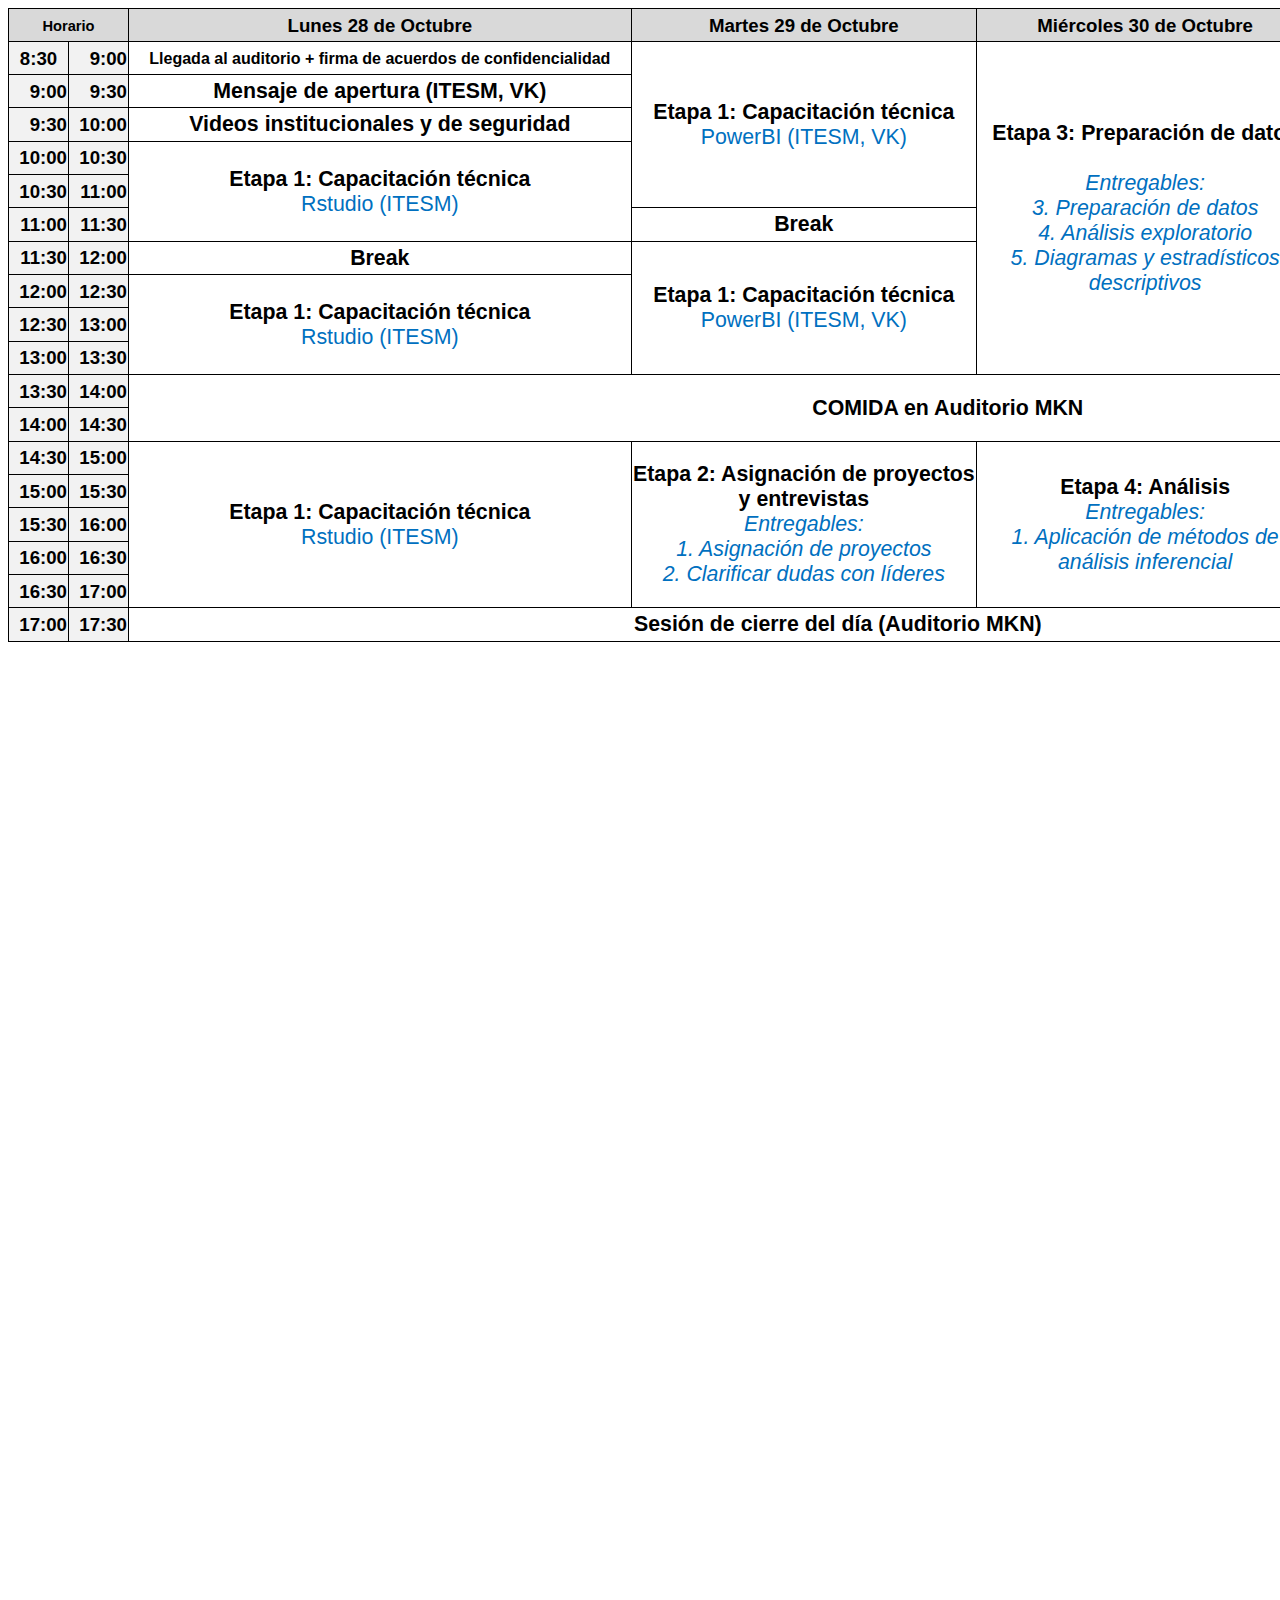
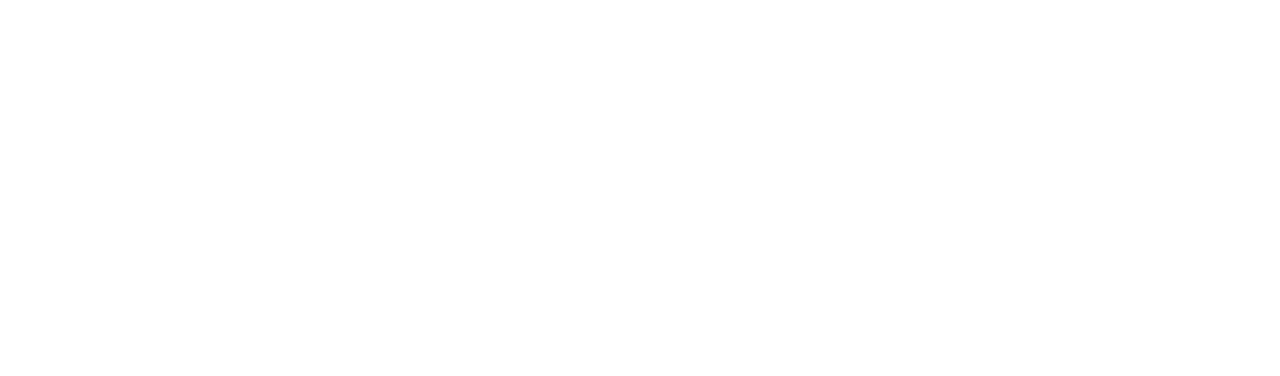
<file: Agenda.html>
<html xmlns:o="urn:schemas-microsoft-com:office:office"
xmlns:x="urn:schemas-microsoft-com:office:excel"
xmlns="http://www.w3.org/TR/REC-html40">

<head>
<meta http-equiv=Content-Type content="text/html; charset=utf-8">
<meta name=ProgId content=Excel.Sheet>
<meta name=Generator content="Microsoft Excel 15">
<link rel=File-List href="Agenda%20Semana%20i.fld/filelist.xml">
<style id="Agenda Semana i_26776_Styles">
<!--table
	{mso-displayed-decimal-separator:"\.";
	mso-displayed-thousand-separator:"\,";}
@page
	{margin:.75in .7in .75in .7in;
	mso-header-margin:.3in;
	mso-footer-margin:.3in;}
.font5
	{color:black;
	font-size:16.0pt;
	font-weight:400;
	font-style:normal;
	text-decoration:none;
	font-family:Calibri, sans-serif;
	mso-font-charset:0;}
.font6
	{color:black;
	font-size:16.0pt;
	font-weight:700;
	font-style:normal;
	text-decoration:none;
	font-family:Calibri, sans-serif;
	mso-font-charset:0;}
.font7
	{color:#0070C0;
	font-size:16.0pt;
	font-weight:400;
	font-style:italic;
	text-decoration:none;
	font-family:Calibri, sans-serif;
	mso-font-charset:0;}
.font8
	{color:#0070C0;
	font-size:16.0pt;
	font-weight:400;
	font-style:normal;
	text-decoration:none;
	font-family:Calibri, sans-serif;
	mso-font-charset:0;}
.font9
	{color:#0070C0;
	font-size:16.0pt;
	font-weight:700;
	font-style:normal;
	text-decoration:none;
	font-family:Calibri, sans-serif;
	mso-font-charset:0;}
.font10
	{color:windowtext;
	font-size:16.0pt;
	font-weight:700;
	font-style:normal;
	text-decoration:none;
	font-family:Calibri, sans-serif;
	mso-font-charset:0;}
tr
	{mso-height-source:auto;}
col
	{mso-width-source:auto;}
br
	{mso-data-placement:same-cell;}
.style0
	{mso-number-format:General;
	text-align:general;
	vertical-align:bottom;
	white-space:nowrap;
	mso-rotate:0;
	mso-background-source:auto;
	mso-pattern:auto;
	color:black;
	font-size:11.0pt;
	font-weight:400;
	font-style:normal;
	text-decoration:none;
	font-family:Calibri, sans-serif;
	mso-font-charset:0;
	border:none;
	mso-protection:locked visible;
	mso-style-name:Normal;
	mso-style-id:0;}
td
	{mso-style-parent:style0;
	padding-top:1px;
	padding-right:1px;
	padding-left:1px;
	mso-ignore:padding;
	color:black;
	font-size:11.0pt;
	font-weight:400;
	font-style:normal;
	text-decoration:none;
	font-family:Calibri, sans-serif;
	mso-font-charset:0;
	mso-number-format:General;
	text-align:general;
	vertical-align:bottom;
	border:none;
	mso-background-source:auto;
	mso-pattern:auto;
	mso-protection:locked visible;
	white-space:nowrap;
	mso-rotate:0;}
.xl63
	{mso-style-parent:style0;
	background:white;
	mso-pattern:black none;}
.xl64
	{mso-style-parent:style0;
	vertical-align:top;
	background:white;
	mso-pattern:black none;}
.xl65
	{mso-style-parent:style0;
	vertical-align:top;
	background:white;
	mso-pattern:black none;
	white-space:normal;}
.xl66
	{mso-style-parent:style0;
	vertical-align:middle;
	background:white;
	mso-pattern:black none;}
.xl67
	{mso-style-parent:style0;
	vertical-align:middle;}
.xl68
	{mso-style-parent:style0;
	font-size:14.0pt;
	font-weight:700;
	mso-number-format:"Short Time";
	text-align:center;
	vertical-align:middle;
	border-top:.5pt solid windowtext;
	border-right:.5pt solid windowtext;
	border-bottom:.5pt solid windowtext;
	border-left:1.0pt solid windowtext;
	background:#F2F2F2;
	mso-pattern:black none;}
.xl69
	{mso-style-parent:style0;
	font-size:14.0pt;
	font-weight:700;
	mso-number-format:"Short Time";
	vertical-align:middle;
	border-top:.5pt solid windowtext;
	border-right:.5pt solid windowtext;
	border-bottom:.5pt solid windowtext;
	border-left:1.0pt solid windowtext;
	background:#F2F2F2;
	mso-pattern:black none;}
.xl70
	{mso-style-parent:style0;
	font-size:14.0pt;
	font-weight:700;
	mso-number-format:"Short Time";
	vertical-align:middle;
	border-top:.5pt solid windowtext;
	border-right:none;
	border-bottom:.5pt solid windowtext;
	border-left:.5pt solid windowtext;
	background:#F2F2F2;
	mso-pattern:black none;}
.xl71
	{mso-style-parent:style0;
	font-size:14.0pt;
	font-weight:700;
	mso-number-format:"Short Time";
	vertical-align:middle;
	border-top:.5pt solid windowtext;
	border-right:.5pt solid windowtext;
	border-bottom:1.0pt solid windowtext;
	border-left:1.0pt solid windowtext;
	background:#F2F2F2;
	mso-pattern:black none;}
.xl72
	{mso-style-parent:style0;
	font-size:14.0pt;
	font-weight:700;
	mso-number-format:"Short Time";
	vertical-align:middle;
	border-top:.5pt solid windowtext;
	border-right:none;
	border-bottom:1.0pt solid windowtext;
	border-left:.5pt solid windowtext;
	background:#F2F2F2;
	mso-pattern:black none;}
.xl73
	{mso-style-parent:style0;
	font-size:14.0pt;
	font-weight:700;
	text-align:center;
	vertical-align:middle;
	border-top:1.0pt solid windowtext;
	border-right:.5pt solid windowtext;
	border-bottom:none;
	border-left:.5pt solid windowtext;
	background:#D9D9D9;
	mso-pattern:black none;}
.xl74
	{mso-style-parent:style0;
	font-size:14.0pt;
	font-weight:700;
	text-align:center;
	vertical-align:middle;
	border-top:1.0pt solid windowtext;
	border-right:1.0pt solid windowtext;
	border-bottom:none;
	border-left:.5pt solid windowtext;
	background:#D9D9D9;
	mso-pattern:black none;}
.xl75
	{mso-style-parent:style0;
	font-size:16.0pt;
	font-weight:700;
	text-align:center;
	vertical-align:middle;
	border:.5pt solid windowtext;
	white-space:normal;}
.xl76
	{mso-style-parent:style0;
	font-size:16.0pt;
	font-weight:700;
	text-align:center;
	vertical-align:middle;
	border-top:.5pt solid windowtext;
	border-right:.5pt solid windowtext;
	border-bottom:.5pt solid windowtext;
	border-left:1.0pt solid windowtext;
	white-space:normal;}
.xl77
	{mso-style-parent:style0;
	font-size:12.0pt;
	font-weight:700;
	text-align:center;
	vertical-align:middle;
	border-top:1.0pt solid windowtext;
	border-right:.5pt solid windowtext;
	border-bottom:.5pt solid windowtext;
	border-left:1.0pt solid windowtext;
	white-space:normal;}
.xl78
	{mso-style-parent:style0;
	font-weight:700;
	text-align:center;
	vertical-align:middle;
	border-top:1.0pt solid windowtext;
	border-right:.5pt solid windowtext;
	border-bottom:.5pt solid windowtext;
	border-left:1.0pt solid windowtext;
	background:#D9D9D9;
	mso-pattern:black none;}
.xl79
	{mso-style-parent:style0;
	font-weight:700;
	text-align:center;
	vertical-align:middle;
	border-top:1.0pt solid windowtext;
	border-right:.5pt solid windowtext;
	border-bottom:.5pt solid windowtext;
	border-left:.5pt solid windowtext;
	background:#D9D9D9;
	mso-pattern:black none;}
.xl80
	{mso-style-parent:style0;
	font-size:16.0pt;
	text-align:center;
	vertical-align:middle;
	border-top:.5pt solid windowtext;
	border-right:.5pt solid windowtext;
	border-bottom:.5pt solid windowtext;
	border-left:1.0pt solid windowtext;
	white-space:normal;}
.xl81
	{mso-style-parent:style0;
	font-size:16.0pt;
	font-weight:700;
	text-align:center;
	vertical-align:middle;
	border-top:.5pt solid windowtext;
	border-right:.5pt solid windowtext;
	border-bottom:.5pt solid windowtext;
	border-left:1.0pt solid windowtext;}
.xl82
	{mso-style-parent:style0;
	font-size:16.0pt;
	font-weight:700;
	text-align:center;
	vertical-align:middle;
	border:.5pt solid windowtext;}
.xl83
	{mso-style-parent:style0;
	font-size:16.0pt;
	font-weight:700;
	text-align:center;
	vertical-align:middle;
	border-top:.5pt solid windowtext;
	border-right:1.0pt solid windowtext;
	border-bottom:.5pt solid windowtext;
	border-left:.5pt solid windowtext;}
.xl84
	{mso-style-parent:style0;
	font-size:16.0pt;
	text-align:center;
	vertical-align:middle;
	border-top:1.0pt solid windowtext;
	border-right:.5pt solid windowtext;
	border-bottom:.5pt solid windowtext;
	border-left:.5pt solid windowtext;
	white-space:normal;}
.xl85
	{mso-style-parent:style0;
	font-size:16.0pt;
	text-align:center;
	vertical-align:middle;
	border:.5pt solid windowtext;
	white-space:normal;}
.xl86
	{mso-style-parent:style0;
	font-size:16.0pt;
	text-align:center;
	vertical-align:middle;
	border-top:1.0pt solid windowtext;
	border-right:1.0pt solid windowtext;
	border-bottom:.5pt solid windowtext;
	border-left:.5pt solid windowtext;
	white-space:normal;}
.xl87
	{mso-style-parent:style0;
	font-size:16.0pt;
	text-align:center;
	vertical-align:middle;
	border-top:.5pt solid windowtext;
	border-right:1.0pt solid windowtext;
	border-bottom:.5pt solid windowtext;
	border-left:.5pt solid windowtext;
	white-space:normal;}
.xl88
	{mso-style-parent:style0;
	font-size:16.0pt;
	text-align:center;
	vertical-align:middle;
	border-top:.5pt solid windowtext;
	border-right:none;
	border-bottom:.5pt solid windowtext;
	border-left:1.0pt solid windowtext;
	white-space:normal;}
.xl89
	{mso-style-parent:style0;
	font-size:16.0pt;
	text-align:center;
	vertical-align:middle;
	border-top:1.0pt solid windowtext;
	border-right:.5pt solid windowtext;
	border-bottom:none;
	border-left:none;
	white-space:normal;}
.xl90
	{mso-style-parent:style0;
	font-size:16.0pt;
	text-align:center;
	vertical-align:middle;
	border-top:none;
	border-right:.5pt solid windowtext;
	border-bottom:none;
	border-left:none;
	white-space:normal;}
.xl91
	{mso-style-parent:style0;
	font-size:16.0pt;
	text-align:center;
	vertical-align:middle;
	border-top:none;
	border-right:.5pt solid windowtext;
	border-bottom:.5pt solid windowtext;
	border-left:none;
	white-space:normal;}
.xl92
	{mso-style-parent:style0;
	font-size:16.0pt;
	text-align:center;
	vertical-align:middle;
	border-top:.5pt solid windowtext;
	border-right:.5pt solid windowtext;
	border-bottom:none;
	border-left:none;
	white-space:normal;}
.xl93
	{mso-style-parent:style0;
	font-size:16.0pt;
	font-weight:700;
	text-align:center;
	vertical-align:middle;
	border-top:.5pt solid windowtext;
	border-right:.5pt solid windowtext;
	border-bottom:1.0pt solid windowtext;
	border-left:1.0pt solid windowtext;
	white-space:normal;}
.xl94
	{mso-style-parent:style0;
	font-size:16.0pt;
	font-weight:700;
	text-align:center;
	vertical-align:middle;
	border-top:.5pt solid windowtext;
	border-right:.5pt solid windowtext;
	border-bottom:1.0pt solid windowtext;
	border-left:.5pt solid windowtext;
	white-space:normal;}
.xl95
	{mso-style-parent:style0;
	font-size:16.0pt;
	font-weight:700;
	text-align:center;
	vertical-align:middle;
	border-top:.5pt solid windowtext;
	border-right:1.0pt solid windowtext;
	border-bottom:none;
	border-left:.5pt solid windowtext;
	white-space:normal;}
.xl96
	{mso-style-parent:style0;
	font-size:16.0pt;
	font-weight:700;
	text-align:center;
	vertical-align:middle;
	border-top:none;
	border-right:1.0pt solid windowtext;
	border-bottom:none;
	border-left:.5pt solid windowtext;}
.xl97
	{mso-style-parent:style0;
	font-size:16.0pt;
	font-weight:700;
	text-align:center;
	vertical-align:middle;
	border-top:none;
	border-right:1.0pt solid windowtext;
	border-bottom:1.0pt solid windowtext;
	border-left:.5pt solid windowtext;}
-->
</style>
</head>

<body link="#0563C1" vlink="#954F72">
<!--[if !excel]>&nbsp;&nbsp;<![endif]-->
<!--The following information was generated by Microsoft Excel's Publish as Web
Page wizard.-->
<!--If the same item is republished from Excel, all information between the DIV
tags will be replaced.-->
<!----------------------------->
<!--START OF OUTPUT FROM EXCEL PUBLISH AS WEB PAGE WIZARD -->
<!----------------------------->

<div id="Agenda Semana i_26776" align=center x:publishsource="Excel">

<table border=0 cellpadding=0 cellspacing=0 width=4021 style='border-collapse:
 collapse;table-layout:fixed;width:3024pt'>
 <col width=60 span=2 style='mso-width-source:userset;mso-width-alt:1920;
 width:45pt'>
 <col width=503 style='mso-width-source:userset;mso-width-alt:16085;width:377pt'>
 <col width=345 style='mso-width-source:userset;mso-width-alt:11050;width:259pt'>
 <col width=337 style='mso-width-source:userset;mso-width-alt:10794;width:253pt'>
 <col width=233 style='mso-width-source:userset;mso-width-alt:7466;width:175pt'>
 <col width=220 style='mso-width-source:userset;mso-width-alt:7040;width:165pt'>
 <col class=xl63 width=73 span=31 style='width:55pt'>
 <tr class=xl67 height=33 style='mso-height-source:userset;height:25.0pt'>
  <td colspan=2 height=33 class=xl78 width=120 style='height:25.0pt;width:90pt'>Horario</td>
  <td class=xl73 width=503 style='border-left:none;width:377pt'>Lunes 28 de
  Octubre</td>
  <td class=xl73 width=345 style='border-left:none;width:259pt'>Martes 29 de
  Octubre</td>
  <td class=xl73 width=337 style='border-left:none;width:253pt'>Miércoles 30 de
  Octubre</td>
  <td class=xl73 width=233 style='border-left:none;width:175pt'>Jueves 31 de
  Octubre</td>
  <td class=xl74 width=220 style='border-left:none;width:165pt'>Viernes 1 de
  Noviembre</td>
  <td class=xl66 width=73 style='width:55pt'>&nbsp;</td>
  <td class=xl66 width=73 style='width:55pt'>&nbsp;</td>
  <td class=xl66 width=73 style='width:55pt'>&nbsp;</td>
  <td class=xl66 width=73 style='width:55pt'>&nbsp;</td>
  <td class=xl66 width=73 style='width:55pt'>&nbsp;</td>
  <td class=xl66 width=73 style='width:55pt'>&nbsp;</td>
  <td class=xl66 width=73 style='width:55pt'>&nbsp;</td>
  <td class=xl66 width=73 style='width:55pt'>&nbsp;</td>
  <td class=xl66 width=73 style='width:55pt'>&nbsp;</td>
  <td class=xl66 width=73 style='width:55pt'>&nbsp;</td>
  <td class=xl66 width=73 style='width:55pt'>&nbsp;</td>
  <td class=xl66 width=73 style='width:55pt'>&nbsp;</td>
  <td class=xl66 width=73 style='width:55pt'>&nbsp;</td>
  <td class=xl66 width=73 style='width:55pt'>&nbsp;</td>
  <td class=xl66 width=73 style='width:55pt'>&nbsp;</td>
  <td class=xl66 width=73 style='width:55pt'>&nbsp;</td>
  <td class=xl66 width=73 style='width:55pt'>&nbsp;</td>
  <td class=xl66 width=73 style='width:55pt'>&nbsp;</td>
  <td class=xl66 width=73 style='width:55pt'>&nbsp;</td>
  <td class=xl66 width=73 style='width:55pt'>&nbsp;</td>
  <td class=xl66 width=73 style='width:55pt'>&nbsp;</td>
  <td class=xl66 width=73 style='width:55pt'>&nbsp;</td>
  <td class=xl66 width=73 style='width:55pt'>&nbsp;</td>
  <td class=xl66 width=73 style='width:55pt'>&nbsp;</td>
  <td class=xl66 width=73 style='width:55pt'>&nbsp;</td>
  <td class=xl66 width=73 style='width:55pt'>&nbsp;</td>
  <td class=xl66 width=73 style='width:55pt'>&nbsp;</td>
  <td class=xl66 width=73 style='width:55pt'>&nbsp;</td>
  <td class=xl66 width=73 style='width:55pt'>&nbsp;</td>
  <td class=xl66 width=73 style='width:55pt'>&nbsp;</td>
  <td class=xl66 width=73 style='width:55pt'>&nbsp;</td>
 </tr>
 <tr height=32 style='mso-height-source:userset;height:24.5pt'>
  <td height=32 class=xl68 style='height:24.5pt;border-top:none'>8:30</td>
  <td class=xl69 align=right style='border-top:none'>9:00</td>
  <td class=xl77 width=503 style='width:377pt'>Llegada al auditorio + firma de
  acuerdos de confidencialidad</td>
  <td rowspan=5 class=xl89 width=345 style='border-bottom:.5pt solid black;
  width:259pt'><font class="font6">Etapa 1: Capacitación técnica</font><font
  class="font5"><br>
    </font><font class="font8">PowerBI (ITESM, VK)</font></td>
  <td rowspan=10 class=xl84 width=337 style='width:253pt'><font class="font6">Etapa
  3: Preparación de datos</font><font class="font5"><br>
    <br>
    </font><font class="font7">Entregables:<br>
    3. Preparación de datos<br>
    4. Análisis exploratorio</font><font class="font5"><br>
    </font><font class="font7">5. Diagramas y estradísticos descriptivos</font></td>
  <td rowspan=10 class=xl84 width=233 style='width:175pt'><font class="font6">Etapa
  4: Análisis (cont)<br>
    </font><font class="font8"><br>
    </font><font class="font7">Entregables:<br>
    1. Aplicación de métodos de análisis inferencial</font></td>
  <td rowspan=10 class=xl86 width=220 style='width:165pt'><font class="font6">Cierre:</font><font
  class="font5"><br>
    Preparar presentación y <br>
    afinar resultados de los análisis efectuados.<br>
    </font><font class="font7">Entregables:<br>
    1. Presentación</font></td>
  <td class=xl63>&nbsp;</td>
  <td class=xl63>&nbsp;</td>
  <td class=xl63>&nbsp;</td>
  <td class=xl63>&nbsp;</td>
  <td class=xl63>&nbsp;</td>
  <td class=xl63>&nbsp;</td>
  <td class=xl63>&nbsp;</td>
  <td class=xl63>&nbsp;</td>
  <td class=xl63>&nbsp;</td>
  <td class=xl63>&nbsp;</td>
  <td class=xl63>&nbsp;</td>
  <td class=xl63>&nbsp;</td>
  <td class=xl63>&nbsp;</td>
  <td class=xl63>&nbsp;</td>
  <td class=xl63>&nbsp;</td>
  <td class=xl63>&nbsp;</td>
  <td class=xl63>&nbsp;</td>
  <td class=xl63>&nbsp;</td>
  <td class=xl63>&nbsp;</td>
  <td class=xl63>&nbsp;</td>
  <td class=xl63>&nbsp;</td>
  <td class=xl63>&nbsp;</td>
  <td class=xl63>&nbsp;</td>
  <td class=xl63>&nbsp;</td>
  <td class=xl63>&nbsp;</td>
  <td class=xl63>&nbsp;</td>
  <td class=xl63>&nbsp;</td>
  <td class=xl63>&nbsp;</td>
  <td class=xl63>&nbsp;</td>
  <td class=xl63>&nbsp;</td>
  <td class=xl63>&nbsp;</td>
 </tr>
 <tr height=33 style='mso-height-source:userset;height:25.0pt'>
  <td height=33 class=xl69 align=right style='height:25.0pt;border-top:none'>9:00</td>
  <td class=xl69 align=right style='border-top:none'>9:30</td>
  <td class=xl76 width=503 style='border-top:none;width:377pt'>Mensaje de
  apertura (ITESM, VK)</td>
  <td class=xl63>&nbsp;</td>
  <td class=xl63>&nbsp;</td>
  <td class=xl63>&nbsp;</td>
  <td class=xl63>&nbsp;</td>
  <td class=xl63>&nbsp;</td>
  <td class=xl63>&nbsp;</td>
  <td class=xl63>&nbsp;</td>
  <td class=xl63>&nbsp;</td>
  <td class=xl63>&nbsp;</td>
  <td class=xl63>&nbsp;</td>
  <td class=xl63>&nbsp;</td>
  <td class=xl63>&nbsp;</td>
  <td class=xl63>&nbsp;</td>
  <td class=xl63>&nbsp;</td>
  <td class=xl63>&nbsp;</td>
  <td class=xl63>&nbsp;</td>
  <td class=xl63>&nbsp;</td>
  <td class=xl63>&nbsp;</td>
  <td class=xl63>&nbsp;</td>
  <td class=xl63>&nbsp;</td>
  <td class=xl63>&nbsp;</td>
  <td class=xl63>&nbsp;</td>
  <td class=xl63>&nbsp;</td>
  <td class=xl63>&nbsp;</td>
  <td class=xl63>&nbsp;</td>
  <td class=xl63>&nbsp;</td>
  <td class=xl63>&nbsp;</td>
  <td class=xl63>&nbsp;</td>
  <td class=xl63>&nbsp;</td>
  <td class=xl63>&nbsp;</td>
  <td class=xl63>&nbsp;</td>
 </tr>
 <tr height=33 style='mso-height-source:userset;height:25.0pt'>
  <td height=33 class=xl69 align=right style='height:25.0pt;border-top:none'>9:30</td>
  <td class=xl70 align=right style='border-top:none;border-left:none'>10:00</td>
  <td class=xl76 width=503 style='border-top:none;width:377pt'>Videos
  institucionales y de seguridad</td>
  <td class=xl63>&nbsp;</td>
  <td class=xl63>&nbsp;</td>
  <td class=xl63>&nbsp;</td>
  <td class=xl63>&nbsp;</td>
  <td class=xl63>&nbsp;</td>
  <td class=xl63>&nbsp;</td>
  <td class=xl63>&nbsp;</td>
  <td class=xl63>&nbsp;</td>
  <td class=xl63>&nbsp;</td>
  <td class=xl63>&nbsp;</td>
  <td class=xl63>&nbsp;</td>
  <td class=xl63>&nbsp;</td>
  <td class=xl63>&nbsp;</td>
  <td class=xl63>&nbsp;</td>
  <td class=xl63>&nbsp;</td>
  <td class=xl63>&nbsp;</td>
  <td class=xl63>&nbsp;</td>
  <td class=xl63>&nbsp;</td>
  <td class=xl63>&nbsp;</td>
  <td class=xl63>&nbsp;</td>
  <td class=xl63>&nbsp;</td>
  <td class=xl63>&nbsp;</td>
  <td class=xl63>&nbsp;</td>
  <td class=xl63>&nbsp;</td>
  <td class=xl63>&nbsp;</td>
  <td class=xl63>&nbsp;</td>
  <td class=xl63>&nbsp;</td>
  <td class=xl63>&nbsp;</td>
  <td class=xl63>&nbsp;</td>
  <td class=xl63>&nbsp;</td>
  <td class=xl63>&nbsp;</td>
 </tr>
 <tr height=33 style='mso-height-source:userset;height:25.0pt'>
  <td height=33 class=xl69 align=right style='height:25.0pt;border-top:none'>10:00</td>
  <td class=xl70 align=right style='border-top:none;border-left:none'>10:30</td>
  <td rowspan=3 class=xl80 width=503 style='border-top:none;width:377pt'><font
  class="font10">Etapa 1: Capacitación técnica</font><font class="font5"><br>
    </font><font class="font8">Rstudio (ITESM)</font></td>
  <td class=xl63>&nbsp;</td>
  <td class=xl63>&nbsp;</td>
  <td class=xl63>&nbsp;</td>
  <td class=xl63>&nbsp;</td>
  <td class=xl63>&nbsp;</td>
  <td class=xl63>&nbsp;</td>
  <td class=xl63>&nbsp;</td>
  <td class=xl63>&nbsp;</td>
  <td class=xl63>&nbsp;</td>
  <td class=xl63>&nbsp;</td>
  <td class=xl63>&nbsp;</td>
  <td class=xl63>&nbsp;</td>
  <td class=xl63>&nbsp;</td>
  <td class=xl63>&nbsp;</td>
  <td class=xl63>&nbsp;</td>
  <td class=xl63>&nbsp;</td>
  <td class=xl63>&nbsp;</td>
  <td class=xl63>&nbsp;</td>
  <td class=xl63>&nbsp;</td>
  <td class=xl63>&nbsp;</td>
  <td class=xl63>&nbsp;</td>
  <td class=xl63>&nbsp;</td>
  <td class=xl63>&nbsp;</td>
  <td class=xl63>&nbsp;</td>
  <td class=xl63>&nbsp;</td>
  <td class=xl63>&nbsp;</td>
  <td class=xl63>&nbsp;</td>
  <td class=xl63>&nbsp;</td>
  <td class=xl63>&nbsp;</td>
  <td class=xl63>&nbsp;</td>
  <td class=xl63>&nbsp;</td>
 </tr>
 <tr height=33 style='mso-height-source:userset;height:25.0pt'>
  <td height=33 class=xl69 align=right style='height:25.0pt;border-top:none'>10:30</td>
  <td class=xl70 align=right style='border-top:none;border-left:none'>11:00</td>
  <td class=xl63>&nbsp;</td>
  <td class=xl63>&nbsp;</td>
  <td class=xl63>&nbsp;</td>
  <td class=xl63>&nbsp;</td>
  <td class=xl63>&nbsp;</td>
  <td class=xl63>&nbsp;</td>
  <td class=xl63>&nbsp;</td>
  <td class=xl63>&nbsp;</td>
  <td class=xl63>&nbsp;</td>
  <td class=xl63>&nbsp;</td>
  <td class=xl63>&nbsp;</td>
  <td class=xl63>&nbsp;</td>
  <td class=xl63>&nbsp;</td>
  <td class=xl63>&nbsp;</td>
  <td class=xl63>&nbsp;</td>
  <td class=xl63>&nbsp;</td>
  <td class=xl63>&nbsp;</td>
  <td class=xl63>&nbsp;</td>
  <td class=xl63>&nbsp;</td>
  <td class=xl63>&nbsp;</td>
  <td class=xl63>&nbsp;</td>
  <td class=xl63>&nbsp;</td>
  <td class=xl63>&nbsp;</td>
  <td class=xl63>&nbsp;</td>
  <td class=xl63>&nbsp;</td>
  <td class=xl63>&nbsp;</td>
  <td class=xl63>&nbsp;</td>
  <td class=xl63>&nbsp;</td>
  <td class=xl63>&nbsp;</td>
  <td class=xl63>&nbsp;</td>
  <td class=xl63>&nbsp;</td>
 </tr>
 <tr height=33 style='mso-height-source:userset;height:25.0pt'>
  <td height=33 class=xl69 align=right style='height:25.0pt;border-top:none'>11:00</td>
  <td class=xl70 align=right style='border-top:none;border-left:none'>11:30</td>
  <td class=xl75 width=345 style='border-top:none;width:259pt'>Break</td>
  <td class=xl63>&nbsp;</td>
  <td class=xl63>&nbsp;</td>
  <td class=xl63>&nbsp;</td>
  <td class=xl63>&nbsp;</td>
  <td class=xl63>&nbsp;</td>
  <td class=xl63>&nbsp;</td>
  <td class=xl63>&nbsp;</td>
  <td class=xl63>&nbsp;</td>
  <td class=xl63>&nbsp;</td>
  <td class=xl63>&nbsp;</td>
  <td class=xl63>&nbsp;</td>
  <td class=xl63>&nbsp;</td>
  <td class=xl63>&nbsp;</td>
  <td class=xl63>&nbsp;</td>
  <td class=xl63>&nbsp;</td>
  <td class=xl63>&nbsp;</td>
  <td class=xl63>&nbsp;</td>
  <td class=xl63>&nbsp;</td>
  <td class=xl63>&nbsp;</td>
  <td class=xl63>&nbsp;</td>
  <td class=xl63>&nbsp;</td>
  <td class=xl63>&nbsp;</td>
  <td class=xl63>&nbsp;</td>
  <td class=xl63>&nbsp;</td>
  <td class=xl63>&nbsp;</td>
  <td class=xl63>&nbsp;</td>
  <td class=xl63>&nbsp;</td>
  <td class=xl63>&nbsp;</td>
  <td class=xl63>&nbsp;</td>
  <td class=xl63>&nbsp;</td>
  <td class=xl63>&nbsp;</td>
 </tr>
 <tr height=33 style='mso-height-source:userset;height:25.0pt'>
  <td height=33 class=xl69 align=right style='height:25.0pt;border-top:none'>11:30</td>
  <td class=xl70 align=right style='border-top:none;border-left:none'>12:00</td>
  <td class=xl76 width=503 style='border-top:none;width:377pt'>Break</td>
  <td rowspan=4 class=xl92 width=345 style='border-bottom:.5pt solid black;
  border-top:none;width:259pt'><font class="font6">Etapa 1: Capacitación
  técnica</font><font class="font5"><br>
    </font><font class="font8">PowerBI (ITESM, VK)</font></td>
  <td class=xl63>&nbsp;</td>
  <td class=xl63>&nbsp;</td>
  <td class=xl63>&nbsp;</td>
  <td class=xl63>&nbsp;</td>
  <td class=xl63>&nbsp;</td>
  <td class=xl63>&nbsp;</td>
  <td class=xl63>&nbsp;</td>
  <td class=xl63>&nbsp;</td>
  <td class=xl63>&nbsp;</td>
  <td class=xl63>&nbsp;</td>
  <td class=xl63>&nbsp;</td>
  <td class=xl63>&nbsp;</td>
  <td class=xl63>&nbsp;</td>
  <td class=xl63>&nbsp;</td>
  <td class=xl63>&nbsp;</td>
  <td class=xl63>&nbsp;</td>
  <td class=xl63>&nbsp;</td>
  <td class=xl63>&nbsp;</td>
  <td class=xl63>&nbsp;</td>
  <td class=xl63>&nbsp;</td>
  <td class=xl63>&nbsp;</td>
  <td class=xl63>&nbsp;</td>
  <td class=xl63>&nbsp;</td>
  <td class=xl63>&nbsp;</td>
  <td class=xl63>&nbsp;</td>
  <td class=xl63>&nbsp;</td>
  <td class=xl63>&nbsp;</td>
  <td class=xl63>&nbsp;</td>
  <td class=xl63>&nbsp;</td>
  <td class=xl63>&nbsp;</td>
  <td class=xl63>&nbsp;</td>
 </tr>
 <tr height=33 style='mso-height-source:userset;height:25.0pt'>
  <td height=33 class=xl69 align=right style='height:25.0pt;border-top:none'>12:00</td>
  <td class=xl70 align=right style='border-top:none;border-left:none'>12:30</td>
  <td rowspan=3 class=xl80 width=503 style='border-top:none;width:377pt'><font
  class="font10">Etapa 1: Capacitación técnica</font><font class="font5"><br>
    </font><font class="font8">Rstudio (ITESM)</font></td>
  <td class=xl63>&nbsp;</td>
  <td class=xl63>&nbsp;</td>
  <td class=xl63>&nbsp;</td>
  <td class=xl63>&nbsp;</td>
  <td class=xl63>&nbsp;</td>
  <td class=xl63>&nbsp;</td>
  <td class=xl63>&nbsp;</td>
  <td class=xl63>&nbsp;</td>
  <td class=xl63>&nbsp;</td>
  <td class=xl63>&nbsp;</td>
  <td class=xl63>&nbsp;</td>
  <td class=xl63>&nbsp;</td>
  <td class=xl63>&nbsp;</td>
  <td class=xl63>&nbsp;</td>
  <td class=xl63>&nbsp;</td>
  <td class=xl63>&nbsp;</td>
  <td class=xl63>&nbsp;</td>
  <td class=xl63>&nbsp;</td>
  <td class=xl63>&nbsp;</td>
  <td class=xl63>&nbsp;</td>
  <td class=xl63>&nbsp;</td>
  <td class=xl63>&nbsp;</td>
  <td class=xl63>&nbsp;</td>
  <td class=xl63>&nbsp;</td>
  <td class=xl63>&nbsp;</td>
  <td class=xl63>&nbsp;</td>
  <td class=xl63>&nbsp;</td>
  <td class=xl63>&nbsp;</td>
  <td class=xl63>&nbsp;</td>
  <td class=xl63>&nbsp;</td>
  <td class=xl63>&nbsp;</td>
 </tr>
 <tr height=33 style='mso-height-source:userset;height:25.0pt'>
  <td height=33 class=xl69 align=right style='height:25.0pt;border-top:none'>12:30</td>
  <td class=xl70 align=right style='border-top:none;border-left:none'>13:00</td>
  <td class=xl63>&nbsp;</td>
  <td class=xl63>&nbsp;</td>
  <td class=xl63>&nbsp;</td>
  <td class=xl63>&nbsp;</td>
  <td class=xl63>&nbsp;</td>
  <td class=xl63>&nbsp;</td>
  <td class=xl63>&nbsp;</td>
  <td class=xl63>&nbsp;</td>
  <td class=xl63>&nbsp;</td>
  <td class=xl63>&nbsp;</td>
  <td class=xl63>&nbsp;</td>
  <td class=xl63>&nbsp;</td>
  <td class=xl63>&nbsp;</td>
  <td class=xl63>&nbsp;</td>
  <td class=xl63>&nbsp;</td>
  <td class=xl63>&nbsp;</td>
  <td class=xl63>&nbsp;</td>
  <td class=xl63>&nbsp;</td>
  <td class=xl63>&nbsp;</td>
  <td class=xl63>&nbsp;</td>
  <td class=xl63>&nbsp;</td>
  <td class=xl63>&nbsp;</td>
  <td class=xl63>&nbsp;</td>
  <td class=xl63>&nbsp;</td>
  <td class=xl63>&nbsp;</td>
  <td class=xl63>&nbsp;</td>
  <td class=xl63>&nbsp;</td>
  <td class=xl63>&nbsp;</td>
  <td class=xl63>&nbsp;</td>
  <td class=xl63>&nbsp;</td>
  <td class=xl63>&nbsp;</td>
 </tr>
 <tr height=33 style='mso-height-source:userset;height:25.0pt'>
  <td height=33 class=xl69 align=right style='height:25.0pt;border-top:none'>13:00</td>
  <td class=xl70 align=right style='border-top:none;border-left:none'>13:30</td>
  <td class=xl63>&nbsp;</td>
  <td class=xl63>&nbsp;</td>
  <td class=xl63>&nbsp;</td>
  <td class=xl63>&nbsp;</td>
  <td class=xl63>&nbsp;</td>
  <td class=xl63>&nbsp;</td>
  <td class=xl63>&nbsp;</td>
  <td class=xl63>&nbsp;</td>
  <td class=xl63>&nbsp;</td>
  <td class=xl63>&nbsp;</td>
  <td class=xl63>&nbsp;</td>
  <td class=xl63>&nbsp;</td>
  <td class=xl63>&nbsp;</td>
  <td class=xl63>&nbsp;</td>
  <td class=xl63>&nbsp;</td>
  <td class=xl63>&nbsp;</td>
  <td class=xl63>&nbsp;</td>
  <td class=xl63>&nbsp;</td>
  <td class=xl63>&nbsp;</td>
  <td class=xl63>&nbsp;</td>
  <td class=xl63>&nbsp;</td>
  <td class=xl63>&nbsp;</td>
  <td class=xl63>&nbsp;</td>
  <td class=xl63>&nbsp;</td>
  <td class=xl63>&nbsp;</td>
  <td class=xl63>&nbsp;</td>
  <td class=xl63>&nbsp;</td>
  <td class=xl63>&nbsp;</td>
  <td class=xl63>&nbsp;</td>
  <td class=xl63>&nbsp;</td>
  <td class=xl63>&nbsp;</td>
 </tr>
 <tr height=33 style='mso-height-source:userset;height:25.0pt'>
  <td height=33 class=xl69 align=right style='height:25.0pt;border-top:none'>13:30</td>
  <td class=xl70 align=right style='border-top:none;border-left:none'>14:00</td>
  <td colspan=5 rowspan=2 class=xl81 style='border-right:1.0pt solid black'>COMIDA
  en Auditorio MKN</td>
  <td class=xl63>&nbsp;</td>
  <td class=xl63>&nbsp;</td>
  <td class=xl63>&nbsp;</td>
  <td class=xl63>&nbsp;</td>
  <td class=xl63>&nbsp;</td>
  <td class=xl63>&nbsp;</td>
  <td class=xl63>&nbsp;</td>
  <td class=xl63>&nbsp;</td>
  <td class=xl63>&nbsp;</td>
  <td class=xl63>&nbsp;</td>
  <td class=xl63>&nbsp;</td>
  <td class=xl63>&nbsp;</td>
  <td class=xl63>&nbsp;</td>
  <td class=xl63>&nbsp;</td>
  <td class=xl63>&nbsp;</td>
  <td class=xl63>&nbsp;</td>
  <td class=xl63>&nbsp;</td>
  <td class=xl63>&nbsp;</td>
  <td class=xl63>&nbsp;</td>
  <td class=xl63>&nbsp;</td>
  <td class=xl63>&nbsp;</td>
  <td class=xl63>&nbsp;</td>
  <td class=xl63>&nbsp;</td>
  <td class=xl63>&nbsp;</td>
  <td class=xl63>&nbsp;</td>
  <td class=xl63>&nbsp;</td>
  <td class=xl63>&nbsp;</td>
  <td class=xl63>&nbsp;</td>
  <td class=xl63>&nbsp;</td>
  <td class=xl63>&nbsp;</td>
  <td class=xl63>&nbsp;</td>
 </tr>
 <tr height=33 style='mso-height-source:userset;height:25.0pt'>
  <td height=33 class=xl69 align=right style='height:25.0pt;border-top:none'>14:00</td>
  <td class=xl70 align=right style='border-top:none;border-left:none'>14:30</td>
  <td class=xl63>&nbsp;</td>
  <td class=xl63>&nbsp;</td>
  <td class=xl63>&nbsp;</td>
  <td class=xl63>&nbsp;</td>
  <td class=xl63>&nbsp;</td>
  <td class=xl63>&nbsp;</td>
  <td class=xl63>&nbsp;</td>
  <td class=xl63>&nbsp;</td>
  <td class=xl63>&nbsp;</td>
  <td class=xl63>&nbsp;</td>
  <td class=xl63>&nbsp;</td>
  <td class=xl63>&nbsp;</td>
  <td class=xl63>&nbsp;</td>
  <td class=xl63>&nbsp;</td>
  <td class=xl63>&nbsp;</td>
  <td class=xl63>&nbsp;</td>
  <td class=xl63>&nbsp;</td>
  <td class=xl63>&nbsp;</td>
  <td class=xl63>&nbsp;</td>
  <td class=xl63>&nbsp;</td>
  <td class=xl63>&nbsp;</td>
  <td class=xl63>&nbsp;</td>
  <td class=xl63>&nbsp;</td>
  <td class=xl63>&nbsp;</td>
  <td class=xl63>&nbsp;</td>
  <td class=xl63>&nbsp;</td>
  <td class=xl63>&nbsp;</td>
  <td class=xl63>&nbsp;</td>
  <td class=xl63>&nbsp;</td>
  <td class=xl63>&nbsp;</td>
  <td class=xl63>&nbsp;</td>
 </tr>
 <tr height=33 style='mso-height-source:userset;height:25.0pt'>
  <td height=33 class=xl69 align=right style='height:25.0pt;border-top:none'>14:30</td>
  <td class=xl70 align=right style='border-top:none;border-left:none'>15:00</td>
  <td rowspan=5 class=xl80 width=503 style='border-top:none;width:377pt'><font
  class="font6">Etapa 1: Capacitación técnica</font><font class="font5"><br>
    </font><font class="font8">Rstudio (ITESM)</font></td>
  <td rowspan=5 class=xl85 width=345 style='border-top:none;width:259pt'><font
  class="font6">Etapa 2: Asignación de proyectos y entrevistas</font><font
  class="font5"><br>
    </font><font class="font7">Entregables:</font><font class="font8"><br>
    </font><font class="font7">1. Asignación de proyectos<br>
    2. Clarificar dudas con líderes</font></td>
  <td rowspan=5 class=xl85 width=337 style='border-top:none;width:253pt'><font
  class="font6">Etapa 4: Análisis</font><font class="font5"><br>
    </font><font class="font7">Entregables:<br>
    1. Aplicación de métodos de análisis inferencial</font></td>
  <td rowspan=5 class=xl75 width=233 style='border-top:none;width:175pt'>Etapa
  5: Conclusión<br>
    <font class="font9"><br>
    </font><font class="font7">Entregable<br>
    1. Reporte resultados</font></td>
  <td rowspan=6 class=xl95 width=220 style='border-bottom:1.0pt solid black;
  border-top:none;width:165pt'>Presentaciones finales<br>
    <br>
    <font class="font7">Entregables:<br>
    1. Presentación</font></td>
  <td class=xl63>&nbsp;</td>
  <td class=xl63>&nbsp;</td>
  <td class=xl63>&nbsp;</td>
  <td class=xl63>&nbsp;</td>
  <td class=xl63>&nbsp;</td>
  <td class=xl63>&nbsp;</td>
  <td class=xl63>&nbsp;</td>
  <td class=xl63>&nbsp;</td>
  <td class=xl63>&nbsp;</td>
  <td class=xl63>&nbsp;</td>
  <td class=xl63>&nbsp;</td>
  <td class=xl63>&nbsp;</td>
  <td class=xl63>&nbsp;</td>
  <td class=xl63>&nbsp;</td>
  <td class=xl63>&nbsp;</td>
  <td class=xl63>&nbsp;</td>
  <td class=xl63>&nbsp;</td>
  <td class=xl63>&nbsp;</td>
  <td class=xl63>&nbsp;</td>
  <td class=xl63>&nbsp;</td>
  <td class=xl63>&nbsp;</td>
  <td class=xl63>&nbsp;</td>
  <td class=xl63>&nbsp;</td>
  <td class=xl63>&nbsp;</td>
  <td class=xl63>&nbsp;</td>
  <td class=xl63>&nbsp;</td>
  <td class=xl63>&nbsp;</td>
  <td class=xl63>&nbsp;</td>
  <td class=xl63>&nbsp;</td>
  <td class=xl63>&nbsp;</td>
  <td class=xl63>&nbsp;</td>
 </tr>
 <tr height=33 style='mso-height-source:userset;height:25.0pt'>
  <td height=33 class=xl69 align=right style='height:25.0pt;border-top:none'>15:00</td>
  <td class=xl70 align=right style='border-top:none;border-left:none'>15:30</td>
  <td class=xl63>&nbsp;</td>
  <td class=xl63>&nbsp;</td>
  <td class=xl63>&nbsp;</td>
  <td class=xl63>&nbsp;</td>
  <td class=xl63>&nbsp;</td>
  <td class=xl63>&nbsp;</td>
  <td class=xl63>&nbsp;</td>
  <td class=xl63>&nbsp;</td>
  <td class=xl63>&nbsp;</td>
  <td class=xl63>&nbsp;</td>
  <td class=xl63>&nbsp;</td>
  <td class=xl63>&nbsp;</td>
  <td class=xl63>&nbsp;</td>
  <td class=xl63>&nbsp;</td>
  <td class=xl63>&nbsp;</td>
  <td class=xl63>&nbsp;</td>
  <td class=xl63>&nbsp;</td>
  <td class=xl63>&nbsp;</td>
  <td class=xl63>&nbsp;</td>
  <td class=xl63>&nbsp;</td>
  <td class=xl63>&nbsp;</td>
  <td class=xl63>&nbsp;</td>
  <td class=xl63>&nbsp;</td>
  <td class=xl63>&nbsp;</td>
  <td class=xl63>&nbsp;</td>
  <td class=xl63>&nbsp;</td>
  <td class=xl63>&nbsp;</td>
  <td class=xl63>&nbsp;</td>
  <td class=xl63>&nbsp;</td>
  <td class=xl63>&nbsp;</td>
  <td class=xl63>&nbsp;</td>
 </tr>
 <tr height=33 style='mso-height-source:userset;height:25.0pt'>
  <td height=33 class=xl69 align=right style='height:25.0pt;border-top:none'>15:30</td>
  <td class=xl70 align=right style='border-top:none;border-left:none'>16:00</td>
  <td class=xl63>&nbsp;</td>
  <td class=xl63>&nbsp;</td>
  <td class=xl63>&nbsp;</td>
  <td class=xl63>&nbsp;</td>
  <td class=xl63>&nbsp;</td>
  <td class=xl63>&nbsp;</td>
  <td class=xl63>&nbsp;</td>
  <td class=xl63>&nbsp;</td>
  <td class=xl63>&nbsp;</td>
  <td class=xl63>&nbsp;</td>
  <td class=xl63>&nbsp;</td>
  <td class=xl63>&nbsp;</td>
  <td class=xl63>&nbsp;</td>
  <td class=xl63>&nbsp;</td>
  <td class=xl63>&nbsp;</td>
  <td class=xl63>&nbsp;</td>
  <td class=xl63>&nbsp;</td>
  <td class=xl63>&nbsp;</td>
  <td class=xl63>&nbsp;</td>
  <td class=xl63>&nbsp;</td>
  <td class=xl63>&nbsp;</td>
  <td class=xl63>&nbsp;</td>
  <td class=xl63>&nbsp;</td>
  <td class=xl63>&nbsp;</td>
  <td class=xl63>&nbsp;</td>
  <td class=xl63>&nbsp;</td>
  <td class=xl63>&nbsp;</td>
  <td class=xl63>&nbsp;</td>
  <td class=xl63>&nbsp;</td>
  <td class=xl63>&nbsp;</td>
  <td class=xl63>&nbsp;</td>
 </tr>
 <tr height=33 style='mso-height-source:userset;height:25.0pt'>
  <td height=33 class=xl69 align=right style='height:25.0pt;border-top:none'>16:00</td>
  <td class=xl70 align=right style='border-top:none;border-left:none'>16:30</td>
  <td class=xl63>&nbsp;</td>
  <td class=xl63>&nbsp;</td>
  <td class=xl63>&nbsp;</td>
  <td class=xl63>&nbsp;</td>
  <td class=xl63>&nbsp;</td>
  <td class=xl63>&nbsp;</td>
  <td class=xl63>&nbsp;</td>
  <td class=xl63>&nbsp;</td>
  <td class=xl63>&nbsp;</td>
  <td class=xl63>&nbsp;</td>
  <td class=xl63>&nbsp;</td>
  <td class=xl63>&nbsp;</td>
  <td class=xl63>&nbsp;</td>
  <td class=xl63>&nbsp;</td>
  <td class=xl63>&nbsp;</td>
  <td class=xl63>&nbsp;</td>
  <td class=xl63>&nbsp;</td>
  <td class=xl63>&nbsp;</td>
  <td class=xl63>&nbsp;</td>
  <td class=xl63>&nbsp;</td>
  <td class=xl63>&nbsp;</td>
  <td class=xl63>&nbsp;</td>
  <td class=xl63>&nbsp;</td>
  <td class=xl63>&nbsp;</td>
  <td class=xl63>&nbsp;</td>
  <td class=xl63>&nbsp;</td>
  <td class=xl63>&nbsp;</td>
  <td class=xl63>&nbsp;</td>
  <td class=xl63>&nbsp;</td>
  <td class=xl63>&nbsp;</td>
  <td class=xl63>&nbsp;</td>
 </tr>
 <tr height=33 style='mso-height-source:userset;height:25.0pt'>
  <td height=33 class=xl69 align=right style='height:25.0pt;border-top:none'>16:30</td>
  <td class=xl70 align=right style='border-top:none;border-left:none'>17:00</td>
  <td class=xl63>&nbsp;</td>
  <td class=xl63>&nbsp;</td>
  <td class=xl63>&nbsp;</td>
  <td class=xl63>&nbsp;</td>
  <td class=xl63>&nbsp;</td>
  <td class=xl63>&nbsp;</td>
  <td class=xl63>&nbsp;</td>
  <td class=xl63>&nbsp;</td>
  <td class=xl63>&nbsp;</td>
  <td class=xl63>&nbsp;</td>
  <td class=xl63>&nbsp;</td>
  <td class=xl63>&nbsp;</td>
  <td class=xl63>&nbsp;</td>
  <td class=xl63>&nbsp;</td>
  <td class=xl63>&nbsp;</td>
  <td class=xl63>&nbsp;</td>
  <td class=xl63>&nbsp;</td>
  <td class=xl63>&nbsp;</td>
  <td class=xl63>&nbsp;</td>
  <td class=xl63>&nbsp;</td>
  <td class=xl63>&nbsp;</td>
  <td class=xl63>&nbsp;</td>
  <td class=xl63>&nbsp;</td>
  <td class=xl63>&nbsp;</td>
  <td class=xl63>&nbsp;</td>
  <td class=xl63>&nbsp;</td>
  <td class=xl63>&nbsp;</td>
  <td class=xl63>&nbsp;</td>
  <td class=xl63>&nbsp;</td>
  <td class=xl63>&nbsp;</td>
  <td class=xl63>&nbsp;</td>
 </tr>
 <tr height=33 style='mso-height-source:userset;height:25.0pt'>
  <td height=33 class=xl71 align=right style='height:25.0pt;border-top:none'>17:00</td>
  <td class=xl72 align=right style='border-top:none;border-left:none'>17:30</td>
  <td colspan=4 class=xl93 width=1418 style='width:1064pt'>Sesión de cierre del
  día (Auditorio MKN)</td>
  <td class=xl63>&nbsp;</td>
  <td class=xl63>&nbsp;</td>
  <td class=xl63>&nbsp;</td>
  <td class=xl63>&nbsp;</td>
  <td class=xl63>&nbsp;</td>
  <td class=xl63>&nbsp;</td>
  <td class=xl63>&nbsp;</td>
  <td class=xl63>&nbsp;</td>
  <td class=xl63>&nbsp;</td>
  <td class=xl63>&nbsp;</td>
  <td class=xl63>&nbsp;</td>
  <td class=xl63>&nbsp;</td>
  <td class=xl63>&nbsp;</td>
  <td class=xl63>&nbsp;</td>
  <td class=xl63>&nbsp;</td>
  <td class=xl63>&nbsp;</td>
  <td class=xl63>&nbsp;</td>
  <td class=xl63>&nbsp;</td>
  <td class=xl63>&nbsp;</td>
  <td class=xl63>&nbsp;</td>
  <td class=xl63>&nbsp;</td>
  <td class=xl63>&nbsp;</td>
  <td class=xl63>&nbsp;</td>
  <td class=xl63>&nbsp;</td>
  <td class=xl63>&nbsp;</td>
  <td class=xl63>&nbsp;</td>
  <td class=xl63>&nbsp;</td>
  <td class=xl63>&nbsp;</td>
  <td class=xl63>&nbsp;</td>
  <td class=xl63>&nbsp;</td>
  <td class=xl63>&nbsp;</td>
 </tr>
 <tr class=xl63 height=33 style='mso-height-source:userset;height:25.0pt'>
  <td height=33 class=xl63 style='height:25.0pt'>&nbsp;</td>
  <td class=xl63>&nbsp;</td>
  <td class=xl63>&nbsp;</td>
  <td class=xl63>&nbsp;</td>
  <td class=xl63>&nbsp;</td>
  <td class=xl63>&nbsp;</td>
  <td class=xl63>&nbsp;</td>
  <td class=xl63>&nbsp;</td>
  <td class=xl63>&nbsp;</td>
  <td class=xl63>&nbsp;</td>
  <td class=xl63>&nbsp;</td>
  <td class=xl63>&nbsp;</td>
  <td class=xl63>&nbsp;</td>
  <td class=xl63>&nbsp;</td>
  <td class=xl63>&nbsp;</td>
  <td class=xl63>&nbsp;</td>
  <td class=xl63>&nbsp;</td>
  <td class=xl63>&nbsp;</td>
  <td class=xl63>&nbsp;</td>
  <td class=xl63>&nbsp;</td>
  <td class=xl63>&nbsp;</td>
  <td class=xl63>&nbsp;</td>
  <td class=xl63>&nbsp;</td>
  <td class=xl63>&nbsp;</td>
  <td class=xl63>&nbsp;</td>
  <td class=xl63>&nbsp;</td>
  <td class=xl63>&nbsp;</td>
  <td class=xl63>&nbsp;</td>
  <td class=xl63>&nbsp;</td>
  <td class=xl63>&nbsp;</td>
  <td class=xl63>&nbsp;</td>
  <td class=xl63>&nbsp;</td>
  <td class=xl63>&nbsp;</td>
  <td class=xl63>&nbsp;</td>
  <td class=xl63>&nbsp;</td>
  <td class=xl63>&nbsp;</td>
  <td class=xl63>&nbsp;</td>
  <td class=xl63>&nbsp;</td>
 </tr>
 <tr class=xl63 height=33 style='mso-height-source:userset;height:25.0pt'>
  <td height=33 class=xl63 style='height:25.0pt'>&nbsp;</td>
  <td class=xl63>&nbsp;</td>
  <td class=xl64>&nbsp;</td>
  <td class=xl65 width=345 style='width:259pt'>&nbsp;</td>
  <td class=xl65 width=337 style='width:253pt'>&nbsp;</td>
  <td class=xl65 width=233 style='width:175pt'>&nbsp;</td>
  <td class=xl64>&nbsp;</td>
  <td class=xl63>&nbsp;</td>
  <td class=xl63>&nbsp;</td>
  <td class=xl63>&nbsp;</td>
  <td class=xl63>&nbsp;</td>
  <td class=xl63>&nbsp;</td>
  <td class=xl63>&nbsp;</td>
  <td class=xl63>&nbsp;</td>
  <td class=xl63>&nbsp;</td>
  <td class=xl63>&nbsp;</td>
  <td class=xl63>&nbsp;</td>
  <td class=xl63>&nbsp;</td>
  <td class=xl63>&nbsp;</td>
  <td class=xl63>&nbsp;</td>
  <td class=xl63>&nbsp;</td>
  <td class=xl63>&nbsp;</td>
  <td class=xl63>&nbsp;</td>
  <td class=xl63>&nbsp;</td>
  <td class=xl63>&nbsp;</td>
  <td class=xl63>&nbsp;</td>
  <td class=xl63>&nbsp;</td>
  <td class=xl63>&nbsp;</td>
  <td class=xl63>&nbsp;</td>
  <td class=xl63>&nbsp;</td>
  <td class=xl63>&nbsp;</td>
  <td class=xl63>&nbsp;</td>
  <td class=xl63>&nbsp;</td>
  <td class=xl63>&nbsp;</td>
  <td class=xl63>&nbsp;</td>
  <td class=xl63>&nbsp;</td>
  <td class=xl63>&nbsp;</td>
  <td class=xl63>&nbsp;</td>
 </tr>
 <tr class=xl63 height=33 style='mso-height-source:userset;height:25.0pt'>
  <td height=33 class=xl63 style='height:25.0pt'>&nbsp;</td>
  <td class=xl63>&nbsp;</td>
  <td class=xl64>&nbsp;</td>
  <td class=xl65 width=345 style='width:259pt'>&nbsp;</td>
  <td class=xl65 width=337 style='width:253pt'>&nbsp;</td>
  <td class=xl65 width=233 style='width:175pt'>&nbsp;</td>
  <td class=xl64>&nbsp;</td>
  <td class=xl63>&nbsp;</td>
  <td class=xl63>&nbsp;</td>
  <td class=xl63>&nbsp;</td>
  <td class=xl63>&nbsp;</td>
  <td class=xl63>&nbsp;</td>
  <td class=xl63>&nbsp;</td>
  <td class=xl63>&nbsp;</td>
  <td class=xl63>&nbsp;</td>
  <td class=xl63>&nbsp;</td>
  <td class=xl63>&nbsp;</td>
  <td class=xl63>&nbsp;</td>
  <td class=xl63>&nbsp;</td>
  <td class=xl63>&nbsp;</td>
  <td class=xl63>&nbsp;</td>
  <td class=xl63>&nbsp;</td>
  <td class=xl63>&nbsp;</td>
  <td class=xl63>&nbsp;</td>
  <td class=xl63>&nbsp;</td>
  <td class=xl63>&nbsp;</td>
  <td class=xl63>&nbsp;</td>
  <td class=xl63>&nbsp;</td>
  <td class=xl63>&nbsp;</td>
  <td class=xl63>&nbsp;</td>
  <td class=xl63>&nbsp;</td>
  <td class=xl63>&nbsp;</td>
  <td class=xl63>&nbsp;</td>
  <td class=xl63>&nbsp;</td>
  <td class=xl63>&nbsp;</td>
  <td class=xl63>&nbsp;</td>
  <td class=xl63>&nbsp;</td>
  <td class=xl63>&nbsp;</td>
 </tr>
 <tr class=xl63 height=33 style='mso-height-source:userset;height:25.0pt'>
  <td height=33 class=xl63 style='height:25.0pt'>&nbsp;</td>
  <td class=xl63>&nbsp;</td>
  <td class=xl63>&nbsp;</td>
  <td class=xl63>&nbsp;</td>
  <td class=xl63>&nbsp;</td>
  <td class=xl63>&nbsp;</td>
  <td class=xl63>&nbsp;</td>
  <td class=xl63>&nbsp;</td>
  <td class=xl63>&nbsp;</td>
  <td class=xl63>&nbsp;</td>
  <td class=xl63>&nbsp;</td>
  <td class=xl63>&nbsp;</td>
  <td class=xl63>&nbsp;</td>
  <td class=xl63>&nbsp;</td>
  <td class=xl63>&nbsp;</td>
  <td class=xl63>&nbsp;</td>
  <td class=xl63>&nbsp;</td>
  <td class=xl63>&nbsp;</td>
  <td class=xl63>&nbsp;</td>
  <td class=xl63>&nbsp;</td>
  <td class=xl63>&nbsp;</td>
  <td class=xl63>&nbsp;</td>
  <td class=xl63>&nbsp;</td>
  <td class=xl63>&nbsp;</td>
  <td class=xl63>&nbsp;</td>
  <td class=xl63>&nbsp;</td>
  <td class=xl63>&nbsp;</td>
  <td class=xl63>&nbsp;</td>
  <td class=xl63>&nbsp;</td>
  <td class=xl63>&nbsp;</td>
  <td class=xl63>&nbsp;</td>
  <td class=xl63>&nbsp;</td>
  <td class=xl63>&nbsp;</td>
  <td class=xl63>&nbsp;</td>
  <td class=xl63>&nbsp;</td>
  <td class=xl63>&nbsp;</td>
  <td class=xl63>&nbsp;</td>
  <td class=xl63>&nbsp;</td>
 </tr>
 <tr class=xl63 height=33 style='mso-height-source:userset;height:25.0pt'>
  <td height=33 class=xl63 style='height:25.0pt'>&nbsp;</td>
  <td class=xl63>&nbsp;</td>
  <td class=xl63>&nbsp;</td>
  <td class=xl63>&nbsp;</td>
  <td class=xl63>&nbsp;</td>
  <td class=xl63>&nbsp;</td>
  <td class=xl63>&nbsp;</td>
  <td class=xl63>&nbsp;</td>
  <td class=xl63>&nbsp;</td>
  <td class=xl63>&nbsp;</td>
  <td class=xl63>&nbsp;</td>
  <td class=xl63>&nbsp;</td>
  <td class=xl63>&nbsp;</td>
  <td class=xl63>&nbsp;</td>
  <td class=xl63>&nbsp;</td>
  <td class=xl63>&nbsp;</td>
  <td class=xl63>&nbsp;</td>
  <td class=xl63>&nbsp;</td>
  <td class=xl63>&nbsp;</td>
  <td class=xl63>&nbsp;</td>
  <td class=xl63>&nbsp;</td>
  <td class=xl63>&nbsp;</td>
  <td class=xl63>&nbsp;</td>
  <td class=xl63>&nbsp;</td>
  <td class=xl63>&nbsp;</td>
  <td class=xl63>&nbsp;</td>
  <td class=xl63>&nbsp;</td>
  <td class=xl63>&nbsp;</td>
  <td class=xl63>&nbsp;</td>
  <td class=xl63>&nbsp;</td>
  <td class=xl63>&nbsp;</td>
  <td class=xl63>&nbsp;</td>
  <td class=xl63>&nbsp;</td>
  <td class=xl63>&nbsp;</td>
  <td class=xl63>&nbsp;</td>
  <td class=xl63>&nbsp;</td>
  <td class=xl63>&nbsp;</td>
  <td class=xl63>&nbsp;</td>
 </tr>
 <tr class=xl63 height=33 style='mso-height-source:userset;height:25.0pt'>
  <td height=33 class=xl63 style='height:25.0pt'>&nbsp;</td>
  <td class=xl63>&nbsp;</td>
  <td class=xl63>&nbsp;</td>
  <td class=xl63>&nbsp;</td>
  <td class=xl63>&nbsp;</td>
  <td class=xl63>&nbsp;</td>
  <td class=xl63>&nbsp;</td>
  <td class=xl63>&nbsp;</td>
  <td class=xl63>&nbsp;</td>
  <td class=xl63>&nbsp;</td>
  <td class=xl63>&nbsp;</td>
  <td class=xl63>&nbsp;</td>
  <td class=xl63>&nbsp;</td>
  <td class=xl63>&nbsp;</td>
  <td class=xl63>&nbsp;</td>
  <td class=xl63>&nbsp;</td>
  <td class=xl63>&nbsp;</td>
  <td class=xl63>&nbsp;</td>
  <td class=xl63>&nbsp;</td>
  <td class=xl63>&nbsp;</td>
  <td class=xl63>&nbsp;</td>
  <td class=xl63>&nbsp;</td>
  <td class=xl63>&nbsp;</td>
  <td class=xl63>&nbsp;</td>
  <td class=xl63>&nbsp;</td>
  <td class=xl63>&nbsp;</td>
  <td class=xl63>&nbsp;</td>
  <td class=xl63>&nbsp;</td>
  <td class=xl63>&nbsp;</td>
  <td class=xl63>&nbsp;</td>
  <td class=xl63>&nbsp;</td>
  <td class=xl63>&nbsp;</td>
  <td class=xl63>&nbsp;</td>
  <td class=xl63>&nbsp;</td>
  <td class=xl63>&nbsp;</td>
  <td class=xl63>&nbsp;</td>
  <td class=xl63>&nbsp;</td>
  <td class=xl63>&nbsp;</td>
 </tr>
 <tr class=xl63 height=33 style='mso-height-source:userset;height:25.0pt'>
  <td height=33 class=xl63 style='height:25.0pt'>&nbsp;</td>
  <td class=xl63>&nbsp;</td>
  <td class=xl63>&nbsp;</td>
  <td class=xl63>&nbsp;</td>
  <td class=xl63>&nbsp;</td>
  <td class=xl63>&nbsp;</td>
  <td class=xl63>&nbsp;</td>
  <td class=xl63>&nbsp;</td>
  <td class=xl63>&nbsp;</td>
  <td class=xl63>&nbsp;</td>
  <td class=xl63>&nbsp;</td>
  <td class=xl63>&nbsp;</td>
  <td class=xl63>&nbsp;</td>
  <td class=xl63>&nbsp;</td>
  <td class=xl63>&nbsp;</td>
  <td class=xl63>&nbsp;</td>
  <td class=xl63>&nbsp;</td>
  <td class=xl63>&nbsp;</td>
  <td class=xl63>&nbsp;</td>
  <td class=xl63>&nbsp;</td>
  <td class=xl63>&nbsp;</td>
  <td class=xl63>&nbsp;</td>
  <td class=xl63>&nbsp;</td>
  <td class=xl63>&nbsp;</td>
  <td class=xl63>&nbsp;</td>
  <td class=xl63>&nbsp;</td>
  <td class=xl63>&nbsp;</td>
  <td class=xl63>&nbsp;</td>
  <td class=xl63>&nbsp;</td>
  <td class=xl63>&nbsp;</td>
  <td class=xl63>&nbsp;</td>
  <td class=xl63>&nbsp;</td>
  <td class=xl63>&nbsp;</td>
  <td class=xl63>&nbsp;</td>
  <td class=xl63>&nbsp;</td>
  <td class=xl63>&nbsp;</td>
  <td class=xl63>&nbsp;</td>
  <td class=xl63>&nbsp;</td>
 </tr>
 <tr class=xl63 height=33 style='mso-height-source:userset;height:25.0pt'>
  <td height=33 class=xl63 style='height:25.0pt'>&nbsp;</td>
  <td class=xl63>&nbsp;</td>
  <td class=xl63>&nbsp;</td>
  <td class=xl63>&nbsp;</td>
  <td class=xl63>&nbsp;</td>
  <td class=xl63>&nbsp;</td>
  <td class=xl63>&nbsp;</td>
  <td class=xl63>&nbsp;</td>
  <td class=xl63>&nbsp;</td>
  <td class=xl63>&nbsp;</td>
  <td class=xl63>&nbsp;</td>
  <td class=xl63>&nbsp;</td>
  <td class=xl63>&nbsp;</td>
  <td class=xl63>&nbsp;</td>
  <td class=xl63>&nbsp;</td>
  <td class=xl63>&nbsp;</td>
  <td class=xl63>&nbsp;</td>
  <td class=xl63>&nbsp;</td>
  <td class=xl63>&nbsp;</td>
  <td class=xl63>&nbsp;</td>
  <td class=xl63>&nbsp;</td>
  <td class=xl63>&nbsp;</td>
  <td class=xl63>&nbsp;</td>
  <td class=xl63>&nbsp;</td>
  <td class=xl63>&nbsp;</td>
  <td class=xl63>&nbsp;</td>
  <td class=xl63>&nbsp;</td>
  <td class=xl63>&nbsp;</td>
  <td class=xl63>&nbsp;</td>
  <td class=xl63>&nbsp;</td>
  <td class=xl63>&nbsp;</td>
  <td class=xl63>&nbsp;</td>
  <td class=xl63>&nbsp;</td>
  <td class=xl63>&nbsp;</td>
  <td class=xl63>&nbsp;</td>
  <td class=xl63>&nbsp;</td>
  <td class=xl63>&nbsp;</td>
  <td class=xl63>&nbsp;</td>
 </tr>
 <tr class=xl63 height=33 style='mso-height-source:userset;height:25.0pt'>
  <td height=33 class=xl63 style='height:25.0pt'>&nbsp;</td>
  <td class=xl63>&nbsp;</td>
  <td class=xl63>&nbsp;</td>
  <td class=xl63>&nbsp;</td>
  <td class=xl63>&nbsp;</td>
  <td class=xl63>&nbsp;</td>
  <td class=xl63>&nbsp;</td>
  <td class=xl63>&nbsp;</td>
  <td class=xl63>&nbsp;</td>
  <td class=xl63>&nbsp;</td>
  <td class=xl63>&nbsp;</td>
  <td class=xl63>&nbsp;</td>
  <td class=xl63>&nbsp;</td>
  <td class=xl63>&nbsp;</td>
  <td class=xl63>&nbsp;</td>
  <td class=xl63>&nbsp;</td>
  <td class=xl63>&nbsp;</td>
  <td class=xl63>&nbsp;</td>
  <td class=xl63>&nbsp;</td>
  <td class=xl63>&nbsp;</td>
  <td class=xl63>&nbsp;</td>
  <td class=xl63>&nbsp;</td>
  <td class=xl63>&nbsp;</td>
  <td class=xl63>&nbsp;</td>
  <td class=xl63>&nbsp;</td>
  <td class=xl63>&nbsp;</td>
  <td class=xl63>&nbsp;</td>
  <td class=xl63>&nbsp;</td>
  <td class=xl63>&nbsp;</td>
  <td class=xl63>&nbsp;</td>
  <td class=xl63>&nbsp;</td>
  <td class=xl63>&nbsp;</td>
  <td class=xl63>&nbsp;</td>
  <td class=xl63>&nbsp;</td>
  <td class=xl63>&nbsp;</td>
  <td class=xl63>&nbsp;</td>
  <td class=xl63>&nbsp;</td>
  <td class=xl63>&nbsp;</td>
 </tr>
 <tr class=xl63 height=33 style='mso-height-source:userset;height:25.0pt'>
  <td height=33 class=xl63 style='height:25.0pt'>&nbsp;</td>
  <td class=xl63>&nbsp;</td>
  <td class=xl63>&nbsp;</td>
  <td class=xl63>&nbsp;</td>
  <td class=xl63>&nbsp;</td>
  <td class=xl63>&nbsp;</td>
  <td class=xl63>&nbsp;</td>
  <td class=xl63>&nbsp;</td>
  <td class=xl63>&nbsp;</td>
  <td class=xl63>&nbsp;</td>
  <td class=xl63>&nbsp;</td>
  <td class=xl63>&nbsp;</td>
  <td class=xl63>&nbsp;</td>
  <td class=xl63>&nbsp;</td>
  <td class=xl63>&nbsp;</td>
  <td class=xl63>&nbsp;</td>
  <td class=xl63>&nbsp;</td>
  <td class=xl63>&nbsp;</td>
  <td class=xl63>&nbsp;</td>
  <td class=xl63>&nbsp;</td>
  <td class=xl63>&nbsp;</td>
  <td class=xl63>&nbsp;</td>
  <td class=xl63>&nbsp;</td>
  <td class=xl63>&nbsp;</td>
  <td class=xl63>&nbsp;</td>
  <td class=xl63>&nbsp;</td>
  <td class=xl63>&nbsp;</td>
  <td class=xl63>&nbsp;</td>
  <td class=xl63>&nbsp;</td>
  <td class=xl63>&nbsp;</td>
  <td class=xl63>&nbsp;</td>
  <td class=xl63>&nbsp;</td>
  <td class=xl63>&nbsp;</td>
  <td class=xl63>&nbsp;</td>
  <td class=xl63>&nbsp;</td>
  <td class=xl63>&nbsp;</td>
  <td class=xl63>&nbsp;</td>
  <td class=xl63>&nbsp;</td>
 </tr>
 <tr class=xl63 height=33 style='mso-height-source:userset;height:25.0pt'>
  <td height=33 class=xl63 style='height:25.0pt'>&nbsp;</td>
  <td class=xl63>&nbsp;</td>
  <td class=xl63>&nbsp;</td>
  <td class=xl63>&nbsp;</td>
  <td class=xl63>&nbsp;</td>
  <td class=xl63>&nbsp;</td>
  <td class=xl63>&nbsp;</td>
  <td class=xl63>&nbsp;</td>
  <td class=xl63>&nbsp;</td>
  <td class=xl63>&nbsp;</td>
  <td class=xl63>&nbsp;</td>
  <td class=xl63>&nbsp;</td>
  <td class=xl63>&nbsp;</td>
  <td class=xl63>&nbsp;</td>
  <td class=xl63>&nbsp;</td>
  <td class=xl63>&nbsp;</td>
  <td class=xl63>&nbsp;</td>
  <td class=xl63>&nbsp;</td>
  <td class=xl63>&nbsp;</td>
  <td class=xl63>&nbsp;</td>
  <td class=xl63>&nbsp;</td>
  <td class=xl63>&nbsp;</td>
  <td class=xl63>&nbsp;</td>
  <td class=xl63>&nbsp;</td>
  <td class=xl63>&nbsp;</td>
  <td class=xl63>&nbsp;</td>
  <td class=xl63>&nbsp;</td>
  <td class=xl63>&nbsp;</td>
  <td class=xl63>&nbsp;</td>
  <td class=xl63>&nbsp;</td>
  <td class=xl63>&nbsp;</td>
  <td class=xl63>&nbsp;</td>
  <td class=xl63>&nbsp;</td>
  <td class=xl63>&nbsp;</td>
  <td class=xl63>&nbsp;</td>
  <td class=xl63>&nbsp;</td>
  <td class=xl63>&nbsp;</td>
  <td class=xl63>&nbsp;</td>
 </tr>
 <tr class=xl63 height=33 style='mso-height-source:userset;height:25.0pt'>
  <td height=33 class=xl63 style='height:25.0pt'>&nbsp;</td>
  <td class=xl63>&nbsp;</td>
  <td class=xl63>&nbsp;</td>
  <td class=xl63>&nbsp;</td>
  <td class=xl63>&nbsp;</td>
  <td class=xl63>&nbsp;</td>
  <td class=xl63>&nbsp;</td>
  <td class=xl63>&nbsp;</td>
  <td class=xl63>&nbsp;</td>
  <td class=xl63>&nbsp;</td>
  <td class=xl63>&nbsp;</td>
  <td class=xl63>&nbsp;</td>
  <td class=xl63>&nbsp;</td>
  <td class=xl63>&nbsp;</td>
  <td class=xl63>&nbsp;</td>
  <td class=xl63>&nbsp;</td>
  <td class=xl63>&nbsp;</td>
  <td class=xl63>&nbsp;</td>
  <td class=xl63>&nbsp;</td>
  <td class=xl63>&nbsp;</td>
  <td class=xl63>&nbsp;</td>
  <td class=xl63>&nbsp;</td>
  <td class=xl63>&nbsp;</td>
  <td class=xl63>&nbsp;</td>
  <td class=xl63>&nbsp;</td>
  <td class=xl63>&nbsp;</td>
  <td class=xl63>&nbsp;</td>
  <td class=xl63>&nbsp;</td>
  <td class=xl63>&nbsp;</td>
  <td class=xl63>&nbsp;</td>
  <td class=xl63>&nbsp;</td>
  <td class=xl63>&nbsp;</td>
  <td class=xl63>&nbsp;</td>
  <td class=xl63>&nbsp;</td>
  <td class=xl63>&nbsp;</td>
  <td class=xl63>&nbsp;</td>
  <td class=xl63>&nbsp;</td>
  <td class=xl63>&nbsp;</td>
 </tr>
 <tr class=xl63 height=33 style='mso-height-source:userset;height:25.0pt'>
  <td height=33 class=xl63 style='height:25.0pt'>&nbsp;</td>
  <td class=xl63>&nbsp;</td>
  <td class=xl63>&nbsp;</td>
  <td class=xl63>&nbsp;</td>
  <td class=xl63>&nbsp;</td>
  <td class=xl63>&nbsp;</td>
  <td class=xl63>&nbsp;</td>
  <td class=xl63>&nbsp;</td>
  <td class=xl63>&nbsp;</td>
  <td class=xl63>&nbsp;</td>
  <td class=xl63>&nbsp;</td>
  <td class=xl63>&nbsp;</td>
  <td class=xl63>&nbsp;</td>
  <td class=xl63>&nbsp;</td>
  <td class=xl63>&nbsp;</td>
  <td class=xl63>&nbsp;</td>
  <td class=xl63>&nbsp;</td>
  <td class=xl63>&nbsp;</td>
  <td class=xl63>&nbsp;</td>
  <td class=xl63>&nbsp;</td>
  <td class=xl63>&nbsp;</td>
  <td class=xl63>&nbsp;</td>
  <td class=xl63>&nbsp;</td>
  <td class=xl63>&nbsp;</td>
  <td class=xl63>&nbsp;</td>
  <td class=xl63>&nbsp;</td>
  <td class=xl63>&nbsp;</td>
  <td class=xl63>&nbsp;</td>
  <td class=xl63>&nbsp;</td>
  <td class=xl63>&nbsp;</td>
  <td class=xl63>&nbsp;</td>
  <td class=xl63>&nbsp;</td>
  <td class=xl63>&nbsp;</td>
  <td class=xl63>&nbsp;</td>
  <td class=xl63>&nbsp;</td>
  <td class=xl63>&nbsp;</td>
  <td class=xl63>&nbsp;</td>
  <td class=xl63>&nbsp;</td>
 </tr>
 <tr class=xl63 height=33 style='mso-height-source:userset;height:25.0pt'>
  <td height=33 class=xl63 style='height:25.0pt'>&nbsp;</td>
  <td class=xl63>&nbsp;</td>
  <td class=xl63>&nbsp;</td>
  <td class=xl63>&nbsp;</td>
  <td class=xl63>&nbsp;</td>
  <td class=xl63>&nbsp;</td>
  <td class=xl63>&nbsp;</td>
  <td class=xl63>&nbsp;</td>
  <td class=xl63>&nbsp;</td>
  <td class=xl63>&nbsp;</td>
  <td class=xl63>&nbsp;</td>
  <td class=xl63>&nbsp;</td>
  <td class=xl63>&nbsp;</td>
  <td class=xl63>&nbsp;</td>
  <td class=xl63>&nbsp;</td>
  <td class=xl63>&nbsp;</td>
  <td class=xl63>&nbsp;</td>
  <td class=xl63>&nbsp;</td>
  <td class=xl63>&nbsp;</td>
  <td class=xl63>&nbsp;</td>
  <td class=xl63>&nbsp;</td>
  <td class=xl63>&nbsp;</td>
  <td class=xl63>&nbsp;</td>
  <td class=xl63>&nbsp;</td>
  <td class=xl63>&nbsp;</td>
  <td class=xl63>&nbsp;</td>
  <td class=xl63>&nbsp;</td>
  <td class=xl63>&nbsp;</td>
  <td class=xl63>&nbsp;</td>
  <td class=xl63>&nbsp;</td>
  <td class=xl63>&nbsp;</td>
  <td class=xl63>&nbsp;</td>
  <td class=xl63>&nbsp;</td>
  <td class=xl63>&nbsp;</td>
  <td class=xl63>&nbsp;</td>
  <td class=xl63>&nbsp;</td>
  <td class=xl63>&nbsp;</td>
  <td class=xl63>&nbsp;</td>
 </tr>
 <tr class=xl63 height=33 style='mso-height-source:userset;height:25.0pt'>
  <td height=33 class=xl63 style='height:25.0pt'>&nbsp;</td>
  <td class=xl63>&nbsp;</td>
  <td class=xl63>&nbsp;</td>
  <td class=xl63>&nbsp;</td>
  <td class=xl63>&nbsp;</td>
  <td class=xl63>&nbsp;</td>
  <td class=xl63>&nbsp;</td>
  <td class=xl63>&nbsp;</td>
  <td class=xl63>&nbsp;</td>
  <td class=xl63>&nbsp;</td>
  <td class=xl63>&nbsp;</td>
  <td class=xl63>&nbsp;</td>
  <td class=xl63>&nbsp;</td>
  <td class=xl63>&nbsp;</td>
  <td class=xl63>&nbsp;</td>
  <td class=xl63>&nbsp;</td>
  <td class=xl63>&nbsp;</td>
  <td class=xl63>&nbsp;</td>
  <td class=xl63>&nbsp;</td>
  <td class=xl63>&nbsp;</td>
  <td class=xl63>&nbsp;</td>
  <td class=xl63>&nbsp;</td>
  <td class=xl63>&nbsp;</td>
  <td class=xl63>&nbsp;</td>
  <td class=xl63>&nbsp;</td>
  <td class=xl63>&nbsp;</td>
  <td class=xl63>&nbsp;</td>
  <td class=xl63>&nbsp;</td>
  <td class=xl63>&nbsp;</td>
  <td class=xl63>&nbsp;</td>
  <td class=xl63>&nbsp;</td>
  <td class=xl63>&nbsp;</td>
  <td class=xl63>&nbsp;</td>
  <td class=xl63>&nbsp;</td>
  <td class=xl63>&nbsp;</td>
  <td class=xl63>&nbsp;</td>
  <td class=xl63>&nbsp;</td>
  <td class=xl63>&nbsp;</td>
 </tr>
 <tr class=xl63 height=33 style='mso-height-source:userset;height:25.0pt'>
  <td height=33 class=xl63 style='height:25.0pt'>&nbsp;</td>
  <td class=xl63>&nbsp;</td>
  <td class=xl63>&nbsp;</td>
  <td class=xl63>&nbsp;</td>
  <td class=xl63>&nbsp;</td>
  <td class=xl63>&nbsp;</td>
  <td class=xl63>&nbsp;</td>
  <td class=xl63>&nbsp;</td>
  <td class=xl63>&nbsp;</td>
  <td class=xl63>&nbsp;</td>
  <td class=xl63>&nbsp;</td>
  <td class=xl63>&nbsp;</td>
  <td class=xl63>&nbsp;</td>
  <td class=xl63>&nbsp;</td>
  <td class=xl63>&nbsp;</td>
  <td class=xl63>&nbsp;</td>
  <td class=xl63>&nbsp;</td>
  <td class=xl63>&nbsp;</td>
  <td class=xl63>&nbsp;</td>
  <td class=xl63>&nbsp;</td>
  <td class=xl63>&nbsp;</td>
  <td class=xl63>&nbsp;</td>
  <td class=xl63>&nbsp;</td>
  <td class=xl63>&nbsp;</td>
  <td class=xl63>&nbsp;</td>
  <td class=xl63>&nbsp;</td>
  <td class=xl63>&nbsp;</td>
  <td class=xl63>&nbsp;</td>
  <td class=xl63>&nbsp;</td>
  <td class=xl63>&nbsp;</td>
  <td class=xl63>&nbsp;</td>
  <td class=xl63>&nbsp;</td>
  <td class=xl63>&nbsp;</td>
  <td class=xl63>&nbsp;</td>
  <td class=xl63>&nbsp;</td>
  <td class=xl63>&nbsp;</td>
  <td class=xl63>&nbsp;</td>
  <td class=xl63>&nbsp;</td>
 </tr>
 <tr class=xl63 height=33 style='mso-height-source:userset;height:25.0pt'>
  <td height=33 class=xl63 style='height:25.0pt'>&nbsp;</td>
  <td class=xl63>&nbsp;</td>
  <td class=xl63>&nbsp;</td>
  <td class=xl63>&nbsp;</td>
  <td class=xl63>&nbsp;</td>
  <td class=xl63>&nbsp;</td>
  <td class=xl63>&nbsp;</td>
  <td class=xl63>&nbsp;</td>
  <td class=xl63>&nbsp;</td>
  <td class=xl63>&nbsp;</td>
  <td class=xl63>&nbsp;</td>
  <td class=xl63>&nbsp;</td>
  <td class=xl63>&nbsp;</td>
  <td class=xl63>&nbsp;</td>
  <td class=xl63>&nbsp;</td>
  <td class=xl63>&nbsp;</td>
  <td class=xl63>&nbsp;</td>
  <td class=xl63>&nbsp;</td>
  <td class=xl63>&nbsp;</td>
  <td class=xl63>&nbsp;</td>
  <td class=xl63>&nbsp;</td>
  <td class=xl63>&nbsp;</td>
  <td class=xl63>&nbsp;</td>
  <td class=xl63>&nbsp;</td>
  <td class=xl63>&nbsp;</td>
  <td class=xl63>&nbsp;</td>
  <td class=xl63>&nbsp;</td>
  <td class=xl63>&nbsp;</td>
  <td class=xl63>&nbsp;</td>
  <td class=xl63>&nbsp;</td>
  <td class=xl63>&nbsp;</td>
  <td class=xl63>&nbsp;</td>
  <td class=xl63>&nbsp;</td>
  <td class=xl63>&nbsp;</td>
  <td class=xl63>&nbsp;</td>
  <td class=xl63>&nbsp;</td>
  <td class=xl63>&nbsp;</td>
  <td class=xl63>&nbsp;</td>
 </tr>
 <tr class=xl63 height=33 style='mso-height-source:userset;height:25.0pt'>
  <td height=33 class=xl63 style='height:25.0pt'>&nbsp;</td>
  <td class=xl63>&nbsp;</td>
  <td class=xl63>&nbsp;</td>
  <td class=xl63>&nbsp;</td>
  <td class=xl63>&nbsp;</td>
  <td class=xl63>&nbsp;</td>
  <td class=xl63>&nbsp;</td>
  <td class=xl63>&nbsp;</td>
  <td class=xl63>&nbsp;</td>
  <td class=xl63>&nbsp;</td>
  <td class=xl63>&nbsp;</td>
  <td class=xl63>&nbsp;</td>
  <td class=xl63>&nbsp;</td>
  <td class=xl63>&nbsp;</td>
  <td class=xl63>&nbsp;</td>
  <td class=xl63>&nbsp;</td>
  <td class=xl63>&nbsp;</td>
  <td class=xl63>&nbsp;</td>
  <td class=xl63>&nbsp;</td>
  <td class=xl63>&nbsp;</td>
  <td class=xl63>&nbsp;</td>
  <td class=xl63>&nbsp;</td>
  <td class=xl63>&nbsp;</td>
  <td class=xl63>&nbsp;</td>
  <td class=xl63>&nbsp;</td>
  <td class=xl63>&nbsp;</td>
  <td class=xl63>&nbsp;</td>
  <td class=xl63>&nbsp;</td>
  <td class=xl63>&nbsp;</td>
  <td class=xl63>&nbsp;</td>
  <td class=xl63>&nbsp;</td>
  <td class=xl63>&nbsp;</td>
  <td class=xl63>&nbsp;</td>
  <td class=xl63>&nbsp;</td>
  <td class=xl63>&nbsp;</td>
  <td class=xl63>&nbsp;</td>
  <td class=xl63>&nbsp;</td>
  <td class=xl63>&nbsp;</td>
 </tr>
 <tr class=xl63 height=33 style='mso-height-source:userset;height:25.0pt'>
  <td height=33 class=xl63 style='height:25.0pt'>&nbsp;</td>
  <td class=xl63>&nbsp;</td>
  <td class=xl63>&nbsp;</td>
  <td class=xl63>&nbsp;</td>
  <td class=xl63>&nbsp;</td>
  <td class=xl63>&nbsp;</td>
  <td class=xl63>&nbsp;</td>
  <td class=xl63>&nbsp;</td>
  <td class=xl63>&nbsp;</td>
  <td class=xl63>&nbsp;</td>
  <td class=xl63>&nbsp;</td>
  <td class=xl63>&nbsp;</td>
  <td class=xl63>&nbsp;</td>
  <td class=xl63>&nbsp;</td>
  <td class=xl63>&nbsp;</td>
  <td class=xl63>&nbsp;</td>
  <td class=xl63>&nbsp;</td>
  <td class=xl63>&nbsp;</td>
  <td class=xl63>&nbsp;</td>
  <td class=xl63>&nbsp;</td>
  <td class=xl63>&nbsp;</td>
  <td class=xl63>&nbsp;</td>
  <td class=xl63>&nbsp;</td>
  <td class=xl63>&nbsp;</td>
  <td class=xl63>&nbsp;</td>
  <td class=xl63>&nbsp;</td>
  <td class=xl63>&nbsp;</td>
  <td class=xl63>&nbsp;</td>
  <td class=xl63>&nbsp;</td>
  <td class=xl63>&nbsp;</td>
  <td class=xl63>&nbsp;</td>
  <td class=xl63>&nbsp;</td>
  <td class=xl63>&nbsp;</td>
  <td class=xl63>&nbsp;</td>
  <td class=xl63>&nbsp;</td>
  <td class=xl63>&nbsp;</td>
  <td class=xl63>&nbsp;</td>
  <td class=xl63>&nbsp;</td>
 </tr>
 <tr class=xl63 height=33 style='mso-height-source:userset;height:25.0pt'>
  <td height=33 class=xl63 style='height:25.0pt'>&nbsp;</td>
  <td class=xl63>&nbsp;</td>
  <td class=xl63>&nbsp;</td>
  <td class=xl63>&nbsp;</td>
  <td class=xl63>&nbsp;</td>
  <td class=xl63>&nbsp;</td>
  <td class=xl63>&nbsp;</td>
  <td class=xl63>&nbsp;</td>
  <td class=xl63>&nbsp;</td>
  <td class=xl63>&nbsp;</td>
  <td class=xl63>&nbsp;</td>
  <td class=xl63>&nbsp;</td>
  <td class=xl63>&nbsp;</td>
  <td class=xl63>&nbsp;</td>
  <td class=xl63>&nbsp;</td>
  <td class=xl63>&nbsp;</td>
  <td class=xl63>&nbsp;</td>
  <td class=xl63>&nbsp;</td>
  <td class=xl63>&nbsp;</td>
  <td class=xl63>&nbsp;</td>
  <td class=xl63>&nbsp;</td>
  <td class=xl63>&nbsp;</td>
  <td class=xl63>&nbsp;</td>
  <td class=xl63>&nbsp;</td>
  <td class=xl63>&nbsp;</td>
  <td class=xl63>&nbsp;</td>
  <td class=xl63>&nbsp;</td>
  <td class=xl63>&nbsp;</td>
  <td class=xl63>&nbsp;</td>
  <td class=xl63>&nbsp;</td>
  <td class=xl63>&nbsp;</td>
  <td class=xl63>&nbsp;</td>
  <td class=xl63>&nbsp;</td>
  <td class=xl63>&nbsp;</td>
  <td class=xl63>&nbsp;</td>
  <td class=xl63>&nbsp;</td>
  <td class=xl63>&nbsp;</td>
  <td class=xl63>&nbsp;</td>
 </tr>
 <tr class=xl63 height=33 style='mso-height-source:userset;height:25.0pt'>
  <td height=33 class=xl63 style='height:25.0pt'>&nbsp;</td>
  <td class=xl63>&nbsp;</td>
  <td class=xl63>&nbsp;</td>
  <td class=xl63>&nbsp;</td>
  <td class=xl63>&nbsp;</td>
  <td class=xl63>&nbsp;</td>
  <td class=xl63>&nbsp;</td>
  <td class=xl63>&nbsp;</td>
  <td class=xl63>&nbsp;</td>
  <td class=xl63>&nbsp;</td>
  <td class=xl63>&nbsp;</td>
  <td class=xl63>&nbsp;</td>
  <td class=xl63>&nbsp;</td>
  <td class=xl63>&nbsp;</td>
  <td class=xl63>&nbsp;</td>
  <td class=xl63>&nbsp;</td>
  <td class=xl63>&nbsp;</td>
  <td class=xl63>&nbsp;</td>
  <td class=xl63>&nbsp;</td>
  <td class=xl63>&nbsp;</td>
  <td class=xl63>&nbsp;</td>
  <td class=xl63>&nbsp;</td>
  <td class=xl63>&nbsp;</td>
  <td class=xl63>&nbsp;</td>
  <td class=xl63>&nbsp;</td>
  <td class=xl63>&nbsp;</td>
  <td class=xl63>&nbsp;</td>
  <td class=xl63>&nbsp;</td>
  <td class=xl63>&nbsp;</td>
  <td class=xl63>&nbsp;</td>
  <td class=xl63>&nbsp;</td>
  <td class=xl63>&nbsp;</td>
  <td class=xl63>&nbsp;</td>
  <td class=xl63>&nbsp;</td>
  <td class=xl63>&nbsp;</td>
  <td class=xl63>&nbsp;</td>
  <td class=xl63>&nbsp;</td>
  <td class=xl63>&nbsp;</td>
 </tr>
 <tr class=xl63 height=33 style='mso-height-source:userset;height:25.0pt'>
  <td height=33 class=xl63 style='height:25.0pt'>&nbsp;</td>
  <td class=xl63>&nbsp;</td>
  <td class=xl63>&nbsp;</td>
  <td class=xl63>&nbsp;</td>
  <td class=xl63>&nbsp;</td>
  <td class=xl63>&nbsp;</td>
  <td class=xl63>&nbsp;</td>
  <td class=xl63>&nbsp;</td>
  <td class=xl63>&nbsp;</td>
  <td class=xl63>&nbsp;</td>
  <td class=xl63>&nbsp;</td>
  <td class=xl63>&nbsp;</td>
  <td class=xl63>&nbsp;</td>
  <td class=xl63>&nbsp;</td>
  <td class=xl63>&nbsp;</td>
  <td class=xl63>&nbsp;</td>
  <td class=xl63>&nbsp;</td>
  <td class=xl63>&nbsp;</td>
  <td class=xl63>&nbsp;</td>
  <td class=xl63>&nbsp;</td>
  <td class=xl63>&nbsp;</td>
  <td class=xl63>&nbsp;</td>
  <td class=xl63>&nbsp;</td>
  <td class=xl63>&nbsp;</td>
  <td class=xl63>&nbsp;</td>
  <td class=xl63>&nbsp;</td>
  <td class=xl63>&nbsp;</td>
  <td class=xl63>&nbsp;</td>
  <td class=xl63>&nbsp;</td>
  <td class=xl63>&nbsp;</td>
  <td class=xl63>&nbsp;</td>
  <td class=xl63>&nbsp;</td>
  <td class=xl63>&nbsp;</td>
  <td class=xl63>&nbsp;</td>
  <td class=xl63>&nbsp;</td>
  <td class=xl63>&nbsp;</td>
  <td class=xl63>&nbsp;</td>
  <td class=xl63>&nbsp;</td>
 </tr>
 <tr class=xl63 height=33 style='mso-height-source:userset;height:25.0pt'>
  <td height=33 class=xl63 style='height:25.0pt'>&nbsp;</td>
  <td class=xl63>&nbsp;</td>
  <td class=xl63>&nbsp;</td>
  <td class=xl63>&nbsp;</td>
  <td class=xl63>&nbsp;</td>
  <td class=xl63>&nbsp;</td>
  <td class=xl63>&nbsp;</td>
  <td class=xl63>&nbsp;</td>
  <td class=xl63>&nbsp;</td>
  <td class=xl63>&nbsp;</td>
  <td class=xl63>&nbsp;</td>
  <td class=xl63>&nbsp;</td>
  <td class=xl63>&nbsp;</td>
  <td class=xl63>&nbsp;</td>
  <td class=xl63>&nbsp;</td>
  <td class=xl63>&nbsp;</td>
  <td class=xl63>&nbsp;</td>
  <td class=xl63>&nbsp;</td>
  <td class=xl63>&nbsp;</td>
  <td class=xl63>&nbsp;</td>
  <td class=xl63>&nbsp;</td>
  <td class=xl63>&nbsp;</td>
  <td class=xl63>&nbsp;</td>
  <td class=xl63>&nbsp;</td>
  <td class=xl63>&nbsp;</td>
  <td class=xl63>&nbsp;</td>
  <td class=xl63>&nbsp;</td>
  <td class=xl63>&nbsp;</td>
  <td class=xl63>&nbsp;</td>
  <td class=xl63>&nbsp;</td>
  <td class=xl63>&nbsp;</td>
  <td class=xl63>&nbsp;</td>
  <td class=xl63>&nbsp;</td>
  <td class=xl63>&nbsp;</td>
  <td class=xl63>&nbsp;</td>
  <td class=xl63>&nbsp;</td>
  <td class=xl63>&nbsp;</td>
  <td class=xl63>&nbsp;</td>
 </tr>
 <tr class=xl63 height=33 style='mso-height-source:userset;height:25.0pt'>
  <td height=33 class=xl63 style='height:25.0pt'>&nbsp;</td>
  <td class=xl63>&nbsp;</td>
  <td class=xl63>&nbsp;</td>
  <td class=xl63>&nbsp;</td>
  <td class=xl63>&nbsp;</td>
  <td class=xl63>&nbsp;</td>
  <td class=xl63>&nbsp;</td>
  <td class=xl63>&nbsp;</td>
  <td class=xl63>&nbsp;</td>
  <td class=xl63>&nbsp;</td>
  <td class=xl63>&nbsp;</td>
  <td class=xl63>&nbsp;</td>
  <td class=xl63>&nbsp;</td>
  <td class=xl63>&nbsp;</td>
  <td class=xl63>&nbsp;</td>
  <td class=xl63>&nbsp;</td>
  <td class=xl63>&nbsp;</td>
  <td class=xl63>&nbsp;</td>
  <td class=xl63>&nbsp;</td>
  <td class=xl63>&nbsp;</td>
  <td class=xl63>&nbsp;</td>
  <td class=xl63>&nbsp;</td>
  <td class=xl63>&nbsp;</td>
  <td class=xl63>&nbsp;</td>
  <td class=xl63>&nbsp;</td>
  <td class=xl63>&nbsp;</td>
  <td class=xl63>&nbsp;</td>
  <td class=xl63>&nbsp;</td>
  <td class=xl63>&nbsp;</td>
  <td class=xl63>&nbsp;</td>
  <td class=xl63>&nbsp;</td>
  <td class=xl63>&nbsp;</td>
  <td class=xl63>&nbsp;</td>
  <td class=xl63>&nbsp;</td>
  <td class=xl63>&nbsp;</td>
  <td class=xl63>&nbsp;</td>
  <td class=xl63>&nbsp;</td>
  <td class=xl63>&nbsp;</td>
 </tr>
 <tr class=xl63 height=33 style='mso-height-source:userset;height:25.0pt'>
  <td height=33 class=xl63 style='height:25.0pt'>&nbsp;</td>
  <td class=xl63>&nbsp;</td>
  <td class=xl63>&nbsp;</td>
  <td class=xl63>&nbsp;</td>
  <td class=xl63>&nbsp;</td>
  <td class=xl63>&nbsp;</td>
  <td class=xl63>&nbsp;</td>
  <td class=xl63>&nbsp;</td>
  <td class=xl63>&nbsp;</td>
  <td class=xl63>&nbsp;</td>
  <td class=xl63>&nbsp;</td>
  <td class=xl63>&nbsp;</td>
  <td class=xl63>&nbsp;</td>
  <td class=xl63>&nbsp;</td>
  <td class=xl63>&nbsp;</td>
  <td class=xl63>&nbsp;</td>
  <td class=xl63>&nbsp;</td>
  <td class=xl63>&nbsp;</td>
  <td class=xl63>&nbsp;</td>
  <td class=xl63>&nbsp;</td>
  <td class=xl63>&nbsp;</td>
  <td class=xl63>&nbsp;</td>
  <td class=xl63>&nbsp;</td>
  <td class=xl63>&nbsp;</td>
  <td class=xl63>&nbsp;</td>
  <td class=xl63>&nbsp;</td>
  <td class=xl63>&nbsp;</td>
  <td class=xl63>&nbsp;</td>
  <td class=xl63>&nbsp;</td>
  <td class=xl63>&nbsp;</td>
  <td class=xl63>&nbsp;</td>
  <td class=xl63>&nbsp;</td>
  <td class=xl63>&nbsp;</td>
  <td class=xl63>&nbsp;</td>
  <td class=xl63>&nbsp;</td>
  <td class=xl63>&nbsp;</td>
  <td class=xl63>&nbsp;</td>
  <td class=xl63>&nbsp;</td>
 </tr>
 <tr class=xl63 height=33 style='mso-height-source:userset;height:25.0pt'>
  <td height=33 class=xl63 style='height:25.0pt'>&nbsp;</td>
  <td class=xl63>&nbsp;</td>
  <td class=xl63>&nbsp;</td>
  <td class=xl63>&nbsp;</td>
  <td class=xl63>&nbsp;</td>
  <td class=xl63>&nbsp;</td>
  <td class=xl63>&nbsp;</td>
  <td class=xl63>&nbsp;</td>
  <td class=xl63>&nbsp;</td>
  <td class=xl63>&nbsp;</td>
  <td class=xl63>&nbsp;</td>
  <td class=xl63>&nbsp;</td>
  <td class=xl63>&nbsp;</td>
  <td class=xl63>&nbsp;</td>
  <td class=xl63>&nbsp;</td>
  <td class=xl63>&nbsp;</td>
  <td class=xl63>&nbsp;</td>
  <td class=xl63>&nbsp;</td>
  <td class=xl63>&nbsp;</td>
  <td class=xl63>&nbsp;</td>
  <td class=xl63>&nbsp;</td>
  <td class=xl63>&nbsp;</td>
  <td class=xl63>&nbsp;</td>
  <td class=xl63>&nbsp;</td>
  <td class=xl63>&nbsp;</td>
  <td class=xl63>&nbsp;</td>
  <td class=xl63>&nbsp;</td>
  <td class=xl63>&nbsp;</td>
  <td class=xl63>&nbsp;</td>
  <td class=xl63>&nbsp;</td>
  <td class=xl63>&nbsp;</td>
  <td class=xl63>&nbsp;</td>
  <td class=xl63>&nbsp;</td>
  <td class=xl63>&nbsp;</td>
  <td class=xl63>&nbsp;</td>
  <td class=xl63>&nbsp;</td>
  <td class=xl63>&nbsp;</td>
  <td class=xl63>&nbsp;</td>
 </tr>
 <tr class=xl63 height=33 style='mso-height-source:userset;height:25.0pt'>
  <td height=33 class=xl63 style='height:25.0pt'>&nbsp;</td>
  <td class=xl63>&nbsp;</td>
  <td class=xl63>&nbsp;</td>
  <td class=xl63>&nbsp;</td>
  <td class=xl63>&nbsp;</td>
  <td class=xl63>&nbsp;</td>
  <td class=xl63>&nbsp;</td>
  <td class=xl63>&nbsp;</td>
  <td class=xl63>&nbsp;</td>
  <td class=xl63>&nbsp;</td>
  <td class=xl63>&nbsp;</td>
  <td class=xl63>&nbsp;</td>
  <td class=xl63>&nbsp;</td>
  <td class=xl63>&nbsp;</td>
  <td class=xl63>&nbsp;</td>
  <td class=xl63>&nbsp;</td>
  <td class=xl63>&nbsp;</td>
  <td class=xl63>&nbsp;</td>
  <td class=xl63>&nbsp;</td>
  <td class=xl63>&nbsp;</td>
  <td class=xl63>&nbsp;</td>
  <td class=xl63>&nbsp;</td>
  <td class=xl63>&nbsp;</td>
  <td class=xl63>&nbsp;</td>
  <td class=xl63>&nbsp;</td>
  <td class=xl63>&nbsp;</td>
  <td class=xl63>&nbsp;</td>
  <td class=xl63>&nbsp;</td>
  <td class=xl63>&nbsp;</td>
  <td class=xl63>&nbsp;</td>
  <td class=xl63>&nbsp;</td>
  <td class=xl63>&nbsp;</td>
  <td class=xl63>&nbsp;</td>
  <td class=xl63>&nbsp;</td>
  <td class=xl63>&nbsp;</td>
  <td class=xl63>&nbsp;</td>
  <td class=xl63>&nbsp;</td>
  <td class=xl63>&nbsp;</td>
 </tr>
 <tr class=xl63 height=33 style='mso-height-source:userset;height:25.0pt'>
  <td height=33 class=xl63 style='height:25.0pt'>&nbsp;</td>
  <td class=xl63>&nbsp;</td>
  <td class=xl63>&nbsp;</td>
  <td class=xl63>&nbsp;</td>
  <td class=xl63>&nbsp;</td>
  <td class=xl63>&nbsp;</td>
  <td class=xl63>&nbsp;</td>
  <td class=xl63>&nbsp;</td>
  <td class=xl63>&nbsp;</td>
  <td class=xl63>&nbsp;</td>
  <td class=xl63>&nbsp;</td>
  <td class=xl63>&nbsp;</td>
  <td class=xl63>&nbsp;</td>
  <td class=xl63>&nbsp;</td>
  <td class=xl63>&nbsp;</td>
  <td class=xl63>&nbsp;</td>
  <td class=xl63>&nbsp;</td>
  <td class=xl63>&nbsp;</td>
  <td class=xl63>&nbsp;</td>
  <td class=xl63>&nbsp;</td>
  <td class=xl63>&nbsp;</td>
  <td class=xl63>&nbsp;</td>
  <td class=xl63>&nbsp;</td>
  <td class=xl63>&nbsp;</td>
  <td class=xl63>&nbsp;</td>
  <td class=xl63>&nbsp;</td>
  <td class=xl63>&nbsp;</td>
  <td class=xl63>&nbsp;</td>
  <td class=xl63>&nbsp;</td>
  <td class=xl63>&nbsp;</td>
  <td class=xl63>&nbsp;</td>
  <td class=xl63>&nbsp;</td>
  <td class=xl63>&nbsp;</td>
  <td class=xl63>&nbsp;</td>
  <td class=xl63>&nbsp;</td>
  <td class=xl63>&nbsp;</td>
  <td class=xl63>&nbsp;</td>
  <td class=xl63>&nbsp;</td>
 </tr>
 <tr class=xl63 height=33 style='mso-height-source:userset;height:25.0pt'>
  <td height=33 class=xl63 style='height:25.0pt'>&nbsp;</td>
  <td class=xl63>&nbsp;</td>
  <td class=xl63>&nbsp;</td>
  <td class=xl63>&nbsp;</td>
  <td class=xl63>&nbsp;</td>
  <td class=xl63>&nbsp;</td>
  <td class=xl63>&nbsp;</td>
  <td class=xl63>&nbsp;</td>
  <td class=xl63>&nbsp;</td>
  <td class=xl63>&nbsp;</td>
  <td class=xl63>&nbsp;</td>
  <td class=xl63>&nbsp;</td>
  <td class=xl63>&nbsp;</td>
  <td class=xl63>&nbsp;</td>
  <td class=xl63>&nbsp;</td>
  <td class=xl63>&nbsp;</td>
  <td class=xl63>&nbsp;</td>
  <td class=xl63>&nbsp;</td>
  <td class=xl63>&nbsp;</td>
  <td class=xl63>&nbsp;</td>
  <td class=xl63>&nbsp;</td>
  <td class=xl63>&nbsp;</td>
  <td class=xl63>&nbsp;</td>
  <td class=xl63>&nbsp;</td>
  <td class=xl63>&nbsp;</td>
  <td class=xl63>&nbsp;</td>
  <td class=xl63>&nbsp;</td>
  <td class=xl63>&nbsp;</td>
  <td class=xl63>&nbsp;</td>
  <td class=xl63>&nbsp;</td>
  <td class=xl63>&nbsp;</td>
  <td class=xl63>&nbsp;</td>
  <td class=xl63>&nbsp;</td>
  <td class=xl63>&nbsp;</td>
  <td class=xl63>&nbsp;</td>
  <td class=xl63>&nbsp;</td>
  <td class=xl63>&nbsp;</td>
  <td class=xl63>&nbsp;</td>
 </tr>
 <tr class=xl63 height=33 style='mso-height-source:userset;height:25.0pt'>
  <td height=33 class=xl63 style='height:25.0pt'>&nbsp;</td>
  <td class=xl63>&nbsp;</td>
  <td class=xl63>&nbsp;</td>
  <td class=xl63>&nbsp;</td>
  <td class=xl63>&nbsp;</td>
  <td class=xl63>&nbsp;</td>
  <td class=xl63>&nbsp;</td>
  <td class=xl63>&nbsp;</td>
  <td class=xl63>&nbsp;</td>
  <td class=xl63>&nbsp;</td>
  <td class=xl63>&nbsp;</td>
  <td class=xl63>&nbsp;</td>
  <td class=xl63>&nbsp;</td>
  <td class=xl63>&nbsp;</td>
  <td class=xl63>&nbsp;</td>
  <td class=xl63>&nbsp;</td>
  <td class=xl63>&nbsp;</td>
  <td class=xl63>&nbsp;</td>
  <td class=xl63>&nbsp;</td>
  <td class=xl63>&nbsp;</td>
  <td class=xl63>&nbsp;</td>
  <td class=xl63>&nbsp;</td>
  <td class=xl63>&nbsp;</td>
  <td class=xl63>&nbsp;</td>
  <td class=xl63>&nbsp;</td>
  <td class=xl63>&nbsp;</td>
  <td class=xl63>&nbsp;</td>
  <td class=xl63>&nbsp;</td>
  <td class=xl63>&nbsp;</td>
  <td class=xl63>&nbsp;</td>
  <td class=xl63>&nbsp;</td>
  <td class=xl63>&nbsp;</td>
  <td class=xl63>&nbsp;</td>
  <td class=xl63>&nbsp;</td>
  <td class=xl63>&nbsp;</td>
  <td class=xl63>&nbsp;</td>
  <td class=xl63>&nbsp;</td>
  <td class=xl63>&nbsp;</td>
 </tr>
 <tr class=xl63 height=33 style='mso-height-source:userset;height:25.0pt'>
  <td height=33 class=xl63 style='height:25.0pt'>&nbsp;</td>
  <td class=xl63>&nbsp;</td>
  <td class=xl63>&nbsp;</td>
  <td class=xl63>&nbsp;</td>
  <td class=xl63>&nbsp;</td>
  <td class=xl63>&nbsp;</td>
  <td class=xl63>&nbsp;</td>
  <td class=xl63>&nbsp;</td>
  <td class=xl63>&nbsp;</td>
  <td class=xl63>&nbsp;</td>
  <td class=xl63>&nbsp;</td>
  <td class=xl63>&nbsp;</td>
  <td class=xl63>&nbsp;</td>
  <td class=xl63>&nbsp;</td>
  <td class=xl63>&nbsp;</td>
  <td class=xl63>&nbsp;</td>
  <td class=xl63>&nbsp;</td>
  <td class=xl63>&nbsp;</td>
  <td class=xl63>&nbsp;</td>
  <td class=xl63>&nbsp;</td>
  <td class=xl63>&nbsp;</td>
  <td class=xl63>&nbsp;</td>
  <td class=xl63>&nbsp;</td>
  <td class=xl63>&nbsp;</td>
  <td class=xl63>&nbsp;</td>
  <td class=xl63>&nbsp;</td>
  <td class=xl63>&nbsp;</td>
  <td class=xl63>&nbsp;</td>
  <td class=xl63>&nbsp;</td>
  <td class=xl63>&nbsp;</td>
  <td class=xl63>&nbsp;</td>
  <td class=xl63>&nbsp;</td>
  <td class=xl63>&nbsp;</td>
  <td class=xl63>&nbsp;</td>
  <td class=xl63>&nbsp;</td>
  <td class=xl63>&nbsp;</td>
  <td class=xl63>&nbsp;</td>
  <td class=xl63>&nbsp;</td>
 </tr>
 <tr class=xl63 height=33 style='mso-height-source:userset;height:25.0pt'>
  <td height=33 class=xl63 style='height:25.0pt'>&nbsp;</td>
  <td class=xl63>&nbsp;</td>
  <td class=xl63>&nbsp;</td>
  <td class=xl63>&nbsp;</td>
  <td class=xl63>&nbsp;</td>
  <td class=xl63>&nbsp;</td>
  <td class=xl63>&nbsp;</td>
  <td class=xl63>&nbsp;</td>
  <td class=xl63>&nbsp;</td>
  <td class=xl63>&nbsp;</td>
  <td class=xl63>&nbsp;</td>
  <td class=xl63>&nbsp;</td>
  <td class=xl63>&nbsp;</td>
  <td class=xl63>&nbsp;</td>
  <td class=xl63>&nbsp;</td>
  <td class=xl63>&nbsp;</td>
  <td class=xl63>&nbsp;</td>
  <td class=xl63>&nbsp;</td>
  <td class=xl63>&nbsp;</td>
  <td class=xl63>&nbsp;</td>
  <td class=xl63>&nbsp;</td>
  <td class=xl63>&nbsp;</td>
  <td class=xl63>&nbsp;</td>
  <td class=xl63>&nbsp;</td>
  <td class=xl63>&nbsp;</td>
  <td class=xl63>&nbsp;</td>
  <td class=xl63>&nbsp;</td>
  <td class=xl63>&nbsp;</td>
  <td class=xl63>&nbsp;</td>
  <td class=xl63>&nbsp;</td>
  <td class=xl63>&nbsp;</td>
  <td class=xl63>&nbsp;</td>
  <td class=xl63>&nbsp;</td>
  <td class=xl63>&nbsp;</td>
  <td class=xl63>&nbsp;</td>
  <td class=xl63>&nbsp;</td>
  <td class=xl63>&nbsp;</td>
  <td class=xl63>&nbsp;</td>
 </tr>
 <tr class=xl63 height=33 style='mso-height-source:userset;height:25.0pt'>
  <td height=33 class=xl63 style='height:25.0pt'>&nbsp;</td>
  <td class=xl63>&nbsp;</td>
  <td class=xl63>&nbsp;</td>
  <td class=xl63>&nbsp;</td>
  <td class=xl63>&nbsp;</td>
  <td class=xl63>&nbsp;</td>
  <td class=xl63>&nbsp;</td>
  <td class=xl63>&nbsp;</td>
  <td class=xl63>&nbsp;</td>
  <td class=xl63>&nbsp;</td>
  <td class=xl63>&nbsp;</td>
  <td class=xl63>&nbsp;</td>
  <td class=xl63>&nbsp;</td>
  <td class=xl63>&nbsp;</td>
  <td class=xl63>&nbsp;</td>
  <td class=xl63>&nbsp;</td>
  <td class=xl63>&nbsp;</td>
  <td class=xl63>&nbsp;</td>
  <td class=xl63>&nbsp;</td>
  <td class=xl63>&nbsp;</td>
  <td class=xl63>&nbsp;</td>
  <td class=xl63>&nbsp;</td>
  <td class=xl63>&nbsp;</td>
  <td class=xl63>&nbsp;</td>
  <td class=xl63>&nbsp;</td>
  <td class=xl63>&nbsp;</td>
  <td class=xl63>&nbsp;</td>
  <td class=xl63>&nbsp;</td>
  <td class=xl63>&nbsp;</td>
  <td class=xl63>&nbsp;</td>
  <td class=xl63>&nbsp;</td>
  <td class=xl63>&nbsp;</td>
  <td class=xl63>&nbsp;</td>
  <td class=xl63>&nbsp;</td>
  <td class=xl63>&nbsp;</td>
  <td class=xl63>&nbsp;</td>
  <td class=xl63>&nbsp;</td>
  <td class=xl63>&nbsp;</td>
 </tr>
 <tr class=xl63 height=33 style='mso-height-source:userset;height:25.0pt'>
  <td height=33 class=xl63 style='height:25.0pt'>&nbsp;</td>
  <td class=xl63>&nbsp;</td>
  <td class=xl63>&nbsp;</td>
  <td class=xl63>&nbsp;</td>
  <td class=xl63>&nbsp;</td>
  <td class=xl63>&nbsp;</td>
  <td class=xl63>&nbsp;</td>
  <td class=xl63>&nbsp;</td>
  <td class=xl63>&nbsp;</td>
  <td class=xl63>&nbsp;</td>
  <td class=xl63>&nbsp;</td>
  <td class=xl63>&nbsp;</td>
  <td class=xl63>&nbsp;</td>
  <td class=xl63>&nbsp;</td>
  <td class=xl63>&nbsp;</td>
  <td class=xl63>&nbsp;</td>
  <td class=xl63>&nbsp;</td>
  <td class=xl63>&nbsp;</td>
  <td class=xl63>&nbsp;</td>
  <td class=xl63>&nbsp;</td>
  <td class=xl63>&nbsp;</td>
  <td class=xl63>&nbsp;</td>
  <td class=xl63>&nbsp;</td>
  <td class=xl63>&nbsp;</td>
  <td class=xl63>&nbsp;</td>
  <td class=xl63>&nbsp;</td>
  <td class=xl63>&nbsp;</td>
  <td class=xl63>&nbsp;</td>
  <td class=xl63>&nbsp;</td>
  <td class=xl63>&nbsp;</td>
  <td class=xl63>&nbsp;</td>
  <td class=xl63>&nbsp;</td>
  <td class=xl63>&nbsp;</td>
  <td class=xl63>&nbsp;</td>
  <td class=xl63>&nbsp;</td>
  <td class=xl63>&nbsp;</td>
  <td class=xl63>&nbsp;</td>
  <td class=xl63>&nbsp;</td>
 </tr>
 <tr class=xl63 height=33 style='mso-height-source:userset;height:25.0pt'>
  <td height=33 class=xl63 style='height:25.0pt'>&nbsp;</td>
  <td class=xl63>&nbsp;</td>
  <td class=xl63>&nbsp;</td>
  <td class=xl63>&nbsp;</td>
  <td class=xl63>&nbsp;</td>
  <td class=xl63>&nbsp;</td>
  <td class=xl63>&nbsp;</td>
  <td class=xl63>&nbsp;</td>
  <td class=xl63>&nbsp;</td>
  <td class=xl63>&nbsp;</td>
  <td class=xl63>&nbsp;</td>
  <td class=xl63>&nbsp;</td>
  <td class=xl63>&nbsp;</td>
  <td class=xl63>&nbsp;</td>
  <td class=xl63>&nbsp;</td>
  <td class=xl63>&nbsp;</td>
  <td class=xl63>&nbsp;</td>
  <td class=xl63>&nbsp;</td>
  <td class=xl63>&nbsp;</td>
  <td class=xl63>&nbsp;</td>
  <td class=xl63>&nbsp;</td>
  <td class=xl63>&nbsp;</td>
  <td class=xl63>&nbsp;</td>
  <td class=xl63>&nbsp;</td>
  <td class=xl63>&nbsp;</td>
  <td class=xl63>&nbsp;</td>
  <td class=xl63>&nbsp;</td>
  <td class=xl63>&nbsp;</td>
  <td class=xl63>&nbsp;</td>
  <td class=xl63>&nbsp;</td>
  <td class=xl63>&nbsp;</td>
  <td class=xl63>&nbsp;</td>
  <td class=xl63>&nbsp;</td>
  <td class=xl63>&nbsp;</td>
  <td class=xl63>&nbsp;</td>
  <td class=xl63>&nbsp;</td>
  <td class=xl63>&nbsp;</td>
  <td class=xl63>&nbsp;</td>
 </tr>
 <tr class=xl63 height=20 style='height:15.0pt'>
  <td height=20 class=xl63 style='height:15.0pt'>&nbsp;</td>
  <td class=xl63>&nbsp;</td>
  <td class=xl63>&nbsp;</td>
  <td class=xl63>&nbsp;</td>
  <td class=xl63>&nbsp;</td>
  <td class=xl63>&nbsp;</td>
  <td class=xl63>&nbsp;</td>
  <td class=xl63>&nbsp;</td>
  <td class=xl63>&nbsp;</td>
  <td class=xl63>&nbsp;</td>
  <td class=xl63>&nbsp;</td>
  <td class=xl63>&nbsp;</td>
  <td class=xl63>&nbsp;</td>
  <td class=xl63>&nbsp;</td>
  <td class=xl63>&nbsp;</td>
  <td class=xl63>&nbsp;</td>
  <td class=xl63>&nbsp;</td>
  <td class=xl63>&nbsp;</td>
  <td class=xl63>&nbsp;</td>
  <td class=xl63>&nbsp;</td>
  <td class=xl63>&nbsp;</td>
  <td class=xl63>&nbsp;</td>
  <td class=xl63>&nbsp;</td>
  <td class=xl63>&nbsp;</td>
  <td class=xl63>&nbsp;</td>
  <td class=xl63>&nbsp;</td>
  <td class=xl63>&nbsp;</td>
  <td class=xl63>&nbsp;</td>
  <td class=xl63>&nbsp;</td>
  <td class=xl63>&nbsp;</td>
  <td class=xl63>&nbsp;</td>
  <td class=xl63>&nbsp;</td>
  <td class=xl63>&nbsp;</td>
  <td class=xl63>&nbsp;</td>
  <td class=xl63>&nbsp;</td>
  <td class=xl63>&nbsp;</td>
  <td class=xl63>&nbsp;</td>
  <td class=xl63>&nbsp;</td>
 </tr>
 <tr class=xl63 height=20 style='height:15.0pt'>
  <td height=20 class=xl63 style='height:15.0pt'>&nbsp;</td>
  <td class=xl63>&nbsp;</td>
  <td class=xl63>&nbsp;</td>
  <td class=xl63>&nbsp;</td>
  <td class=xl63>&nbsp;</td>
  <td class=xl63>&nbsp;</td>
  <td class=xl63>&nbsp;</td>
  <td class=xl63>&nbsp;</td>
  <td class=xl63>&nbsp;</td>
  <td class=xl63>&nbsp;</td>
  <td class=xl63>&nbsp;</td>
  <td class=xl63>&nbsp;</td>
  <td class=xl63>&nbsp;</td>
  <td class=xl63>&nbsp;</td>
  <td class=xl63>&nbsp;</td>
  <td class=xl63>&nbsp;</td>
  <td class=xl63>&nbsp;</td>
  <td class=xl63>&nbsp;</td>
  <td class=xl63>&nbsp;</td>
  <td class=xl63>&nbsp;</td>
  <td class=xl63>&nbsp;</td>
  <td class=xl63>&nbsp;</td>
  <td class=xl63>&nbsp;</td>
  <td class=xl63>&nbsp;</td>
  <td class=xl63>&nbsp;</td>
  <td class=xl63>&nbsp;</td>
  <td class=xl63>&nbsp;</td>
  <td class=xl63>&nbsp;</td>
  <td class=xl63>&nbsp;</td>
  <td class=xl63>&nbsp;</td>
  <td class=xl63>&nbsp;</td>
  <td class=xl63>&nbsp;</td>
  <td class=xl63>&nbsp;</td>
  <td class=xl63>&nbsp;</td>
  <td class=xl63>&nbsp;</td>
  <td class=xl63>&nbsp;</td>
  <td class=xl63>&nbsp;</td>
  <td class=xl63>&nbsp;</td>
 </tr>
 <tr class=xl63 height=20 style='height:15.0pt'>
  <td height=20 class=xl63 style='height:15.0pt'>&nbsp;</td>
  <td class=xl63>&nbsp;</td>
  <td class=xl63>&nbsp;</td>
  <td class=xl63>&nbsp;</td>
  <td class=xl63>&nbsp;</td>
  <td class=xl63>&nbsp;</td>
  <td class=xl63>&nbsp;</td>
  <td class=xl63>&nbsp;</td>
  <td class=xl63>&nbsp;</td>
  <td class=xl63>&nbsp;</td>
  <td class=xl63>&nbsp;</td>
  <td class=xl63>&nbsp;</td>
  <td class=xl63>&nbsp;</td>
  <td class=xl63>&nbsp;</td>
  <td class=xl63>&nbsp;</td>
  <td class=xl63>&nbsp;</td>
  <td class=xl63>&nbsp;</td>
  <td class=xl63>&nbsp;</td>
  <td class=xl63>&nbsp;</td>
  <td class=xl63>&nbsp;</td>
  <td class=xl63>&nbsp;</td>
  <td class=xl63>&nbsp;</td>
  <td class=xl63>&nbsp;</td>
  <td class=xl63>&nbsp;</td>
  <td class=xl63>&nbsp;</td>
  <td class=xl63>&nbsp;</td>
  <td class=xl63>&nbsp;</td>
  <td class=xl63>&nbsp;</td>
  <td class=xl63>&nbsp;</td>
  <td class=xl63>&nbsp;</td>
  <td class=xl63>&nbsp;</td>
  <td class=xl63>&nbsp;</td>
  <td class=xl63>&nbsp;</td>
  <td class=xl63>&nbsp;</td>
  <td class=xl63>&nbsp;</td>
  <td class=xl63>&nbsp;</td>
  <td class=xl63>&nbsp;</td>
  <td class=xl63>&nbsp;</td>
 </tr>
 <tr class=xl63 height=20 style='height:15.0pt'>
  <td height=20 class=xl63 style='height:15.0pt'>&nbsp;</td>
  <td class=xl63>&nbsp;</td>
  <td class=xl63>&nbsp;</td>
  <td class=xl63>&nbsp;</td>
  <td class=xl63>&nbsp;</td>
  <td class=xl63>&nbsp;</td>
  <td class=xl63>&nbsp;</td>
  <td class=xl63>&nbsp;</td>
  <td class=xl63>&nbsp;</td>
  <td class=xl63>&nbsp;</td>
  <td class=xl63>&nbsp;</td>
  <td class=xl63>&nbsp;</td>
  <td class=xl63>&nbsp;</td>
  <td class=xl63>&nbsp;</td>
  <td class=xl63>&nbsp;</td>
  <td class=xl63>&nbsp;</td>
  <td class=xl63>&nbsp;</td>
  <td class=xl63>&nbsp;</td>
  <td class=xl63>&nbsp;</td>
  <td class=xl63>&nbsp;</td>
  <td class=xl63>&nbsp;</td>
  <td class=xl63>&nbsp;</td>
  <td class=xl63>&nbsp;</td>
  <td class=xl63>&nbsp;</td>
  <td class=xl63>&nbsp;</td>
  <td class=xl63>&nbsp;</td>
  <td class=xl63>&nbsp;</td>
  <td class=xl63>&nbsp;</td>
  <td class=xl63>&nbsp;</td>
  <td class=xl63>&nbsp;</td>
  <td class=xl63>&nbsp;</td>
  <td class=xl63>&nbsp;</td>
  <td class=xl63>&nbsp;</td>
  <td class=xl63>&nbsp;</td>
  <td class=xl63>&nbsp;</td>
  <td class=xl63>&nbsp;</td>
  <td class=xl63>&nbsp;</td>
  <td class=xl63>&nbsp;</td>
 </tr>
 <tr class=xl63 height=20 style='height:15.0pt'>
  <td height=20 class=xl63 style='height:15.0pt'>&nbsp;</td>
  <td class=xl63>&nbsp;</td>
  <td class=xl63>&nbsp;</td>
  <td class=xl63>&nbsp;</td>
  <td class=xl63>&nbsp;</td>
  <td class=xl63>&nbsp;</td>
  <td class=xl63>&nbsp;</td>
  <td class=xl63>&nbsp;</td>
  <td class=xl63>&nbsp;</td>
  <td class=xl63>&nbsp;</td>
  <td class=xl63>&nbsp;</td>
  <td class=xl63>&nbsp;</td>
  <td class=xl63>&nbsp;</td>
  <td class=xl63>&nbsp;</td>
  <td class=xl63>&nbsp;</td>
  <td class=xl63>&nbsp;</td>
  <td class=xl63>&nbsp;</td>
  <td class=xl63>&nbsp;</td>
  <td class=xl63>&nbsp;</td>
  <td class=xl63>&nbsp;</td>
  <td class=xl63>&nbsp;</td>
  <td class=xl63>&nbsp;</td>
  <td class=xl63>&nbsp;</td>
  <td class=xl63>&nbsp;</td>
  <td class=xl63>&nbsp;</td>
  <td class=xl63>&nbsp;</td>
  <td class=xl63>&nbsp;</td>
  <td class=xl63>&nbsp;</td>
  <td class=xl63>&nbsp;</td>
  <td class=xl63>&nbsp;</td>
  <td class=xl63>&nbsp;</td>
  <td class=xl63>&nbsp;</td>
  <td class=xl63>&nbsp;</td>
  <td class=xl63>&nbsp;</td>
  <td class=xl63>&nbsp;</td>
  <td class=xl63>&nbsp;</td>
  <td class=xl63>&nbsp;</td>
  <td class=xl63>&nbsp;</td>
 </tr>
 <tr class=xl63 height=20 style='height:15.0pt'>
  <td height=20 class=xl63 style='height:15.0pt'>&nbsp;</td>
  <td class=xl63>&nbsp;</td>
  <td class=xl63>&nbsp;</td>
  <td class=xl63>&nbsp;</td>
  <td class=xl63>&nbsp;</td>
  <td class=xl63>&nbsp;</td>
  <td class=xl63>&nbsp;</td>
  <td class=xl63>&nbsp;</td>
  <td class=xl63>&nbsp;</td>
  <td class=xl63>&nbsp;</td>
  <td class=xl63>&nbsp;</td>
  <td class=xl63>&nbsp;</td>
  <td class=xl63>&nbsp;</td>
  <td class=xl63>&nbsp;</td>
  <td class=xl63>&nbsp;</td>
  <td class=xl63>&nbsp;</td>
  <td class=xl63>&nbsp;</td>
  <td class=xl63>&nbsp;</td>
  <td class=xl63>&nbsp;</td>
  <td class=xl63>&nbsp;</td>
  <td class=xl63>&nbsp;</td>
  <td class=xl63>&nbsp;</td>
  <td class=xl63>&nbsp;</td>
  <td class=xl63>&nbsp;</td>
  <td class=xl63>&nbsp;</td>
  <td class=xl63>&nbsp;</td>
  <td class=xl63>&nbsp;</td>
  <td class=xl63>&nbsp;</td>
  <td class=xl63>&nbsp;</td>
  <td class=xl63>&nbsp;</td>
  <td class=xl63>&nbsp;</td>
  <td class=xl63>&nbsp;</td>
  <td class=xl63>&nbsp;</td>
  <td class=xl63>&nbsp;</td>
  <td class=xl63>&nbsp;</td>
  <td class=xl63>&nbsp;</td>
  <td class=xl63>&nbsp;</td>
  <td class=xl63>&nbsp;</td>
 </tr>
 <tr class=xl63 height=20 style='height:15.0pt'>
  <td height=20 class=xl63 style='height:15.0pt'>&nbsp;</td>
  <td class=xl63>&nbsp;</td>
  <td class=xl63>&nbsp;</td>
  <td class=xl63>&nbsp;</td>
  <td class=xl63>&nbsp;</td>
  <td class=xl63>&nbsp;</td>
  <td class=xl63>&nbsp;</td>
  <td class=xl63>&nbsp;</td>
  <td class=xl63>&nbsp;</td>
  <td class=xl63>&nbsp;</td>
  <td class=xl63>&nbsp;</td>
  <td class=xl63>&nbsp;</td>
  <td class=xl63>&nbsp;</td>
  <td class=xl63>&nbsp;</td>
  <td class=xl63>&nbsp;</td>
  <td class=xl63>&nbsp;</td>
  <td class=xl63>&nbsp;</td>
  <td class=xl63>&nbsp;</td>
  <td class=xl63>&nbsp;</td>
  <td class=xl63>&nbsp;</td>
  <td class=xl63>&nbsp;</td>
  <td class=xl63>&nbsp;</td>
  <td class=xl63>&nbsp;</td>
  <td class=xl63>&nbsp;</td>
  <td class=xl63>&nbsp;</td>
  <td class=xl63>&nbsp;</td>
  <td class=xl63>&nbsp;</td>
  <td class=xl63>&nbsp;</td>
  <td class=xl63>&nbsp;</td>
  <td class=xl63>&nbsp;</td>
  <td class=xl63>&nbsp;</td>
  <td class=xl63>&nbsp;</td>
  <td class=xl63>&nbsp;</td>
  <td class=xl63>&nbsp;</td>
  <td class=xl63>&nbsp;</td>
  <td class=xl63>&nbsp;</td>
  <td class=xl63>&nbsp;</td>
  <td class=xl63>&nbsp;</td>
 </tr>
 <tr class=xl63 height=20 style='height:15.0pt'>
  <td height=20 class=xl63 style='height:15.0pt'>&nbsp;</td>
  <td class=xl63>&nbsp;</td>
  <td class=xl63>&nbsp;</td>
  <td class=xl63>&nbsp;</td>
  <td class=xl63>&nbsp;</td>
  <td class=xl63>&nbsp;</td>
  <td class=xl63>&nbsp;</td>
  <td class=xl63>&nbsp;</td>
  <td class=xl63>&nbsp;</td>
  <td class=xl63>&nbsp;</td>
  <td class=xl63>&nbsp;</td>
  <td class=xl63>&nbsp;</td>
  <td class=xl63>&nbsp;</td>
  <td class=xl63>&nbsp;</td>
  <td class=xl63>&nbsp;</td>
  <td class=xl63>&nbsp;</td>
  <td class=xl63>&nbsp;</td>
  <td class=xl63>&nbsp;</td>
  <td class=xl63>&nbsp;</td>
  <td class=xl63>&nbsp;</td>
  <td class=xl63>&nbsp;</td>
  <td class=xl63>&nbsp;</td>
  <td class=xl63>&nbsp;</td>
  <td class=xl63>&nbsp;</td>
  <td class=xl63>&nbsp;</td>
  <td class=xl63>&nbsp;</td>
  <td class=xl63>&nbsp;</td>
  <td class=xl63>&nbsp;</td>
  <td class=xl63>&nbsp;</td>
  <td class=xl63>&nbsp;</td>
  <td class=xl63>&nbsp;</td>
  <td class=xl63>&nbsp;</td>
  <td class=xl63>&nbsp;</td>
  <td class=xl63>&nbsp;</td>
  <td class=xl63>&nbsp;</td>
  <td class=xl63>&nbsp;</td>
  <td class=xl63>&nbsp;</td>
  <td class=xl63>&nbsp;</td>
 </tr>
 <![if supportMisalignedColumns]>
 <tr height=0 style='display:none'>
  <td width=60 style='width:45pt'></td>
  <td width=60 style='width:45pt'></td>
  <td width=503 style='width:377pt'></td>
  <td width=345 style='width:259pt'></td>
  <td width=337 style='width:253pt'></td>
  <td width=233 style='width:175pt'></td>
  <td width=220 style='width:165pt'></td>
  <td width=73 style='width:55pt'></td>
  <td width=73 style='width:55pt'></td>
  <td width=73 style='width:55pt'></td>
  <td width=73 style='width:55pt'></td>
  <td width=73 style='width:55pt'></td>
  <td width=73 style='width:55pt'></td>
  <td width=73 style='width:55pt'></td>
  <td width=73 style='width:55pt'></td>
  <td width=73 style='width:55pt'></td>
  <td width=73 style='width:55pt'></td>
  <td width=73 style='width:55pt'></td>
  <td width=73 style='width:55pt'></td>
  <td width=73 style='width:55pt'></td>
  <td width=73 style='width:55pt'></td>
  <td width=73 style='width:55pt'></td>
  <td width=73 style='width:55pt'></td>
  <td width=73 style='width:55pt'></td>
  <td width=73 style='width:55pt'></td>
  <td width=73 style='width:55pt'></td>
  <td width=73 style='width:55pt'></td>
  <td width=73 style='width:55pt'></td>
  <td width=73 style='width:55pt'></td>
  <td width=73 style='width:55pt'></td>
  <td width=73 style='width:55pt'></td>
  <td width=73 style='width:55pt'></td>
  <td width=73 style='width:55pt'></td>
  <td width=73 style='width:55pt'></td>
  <td width=73 style='width:55pt'></td>
  <td width=73 style='width:55pt'></td>
  <td width=73 style='width:55pt'></td>
  <td width=73 style='width:55pt'></td>
 </tr>
 <![endif]>
</table>

</div>


<!----------------------------->
<!--END OF OUTPUT FROM EXCEL PUBLISH AS WEB PAGE WIZARD-->
<!----------------------------->
</body>

</html>
</file>
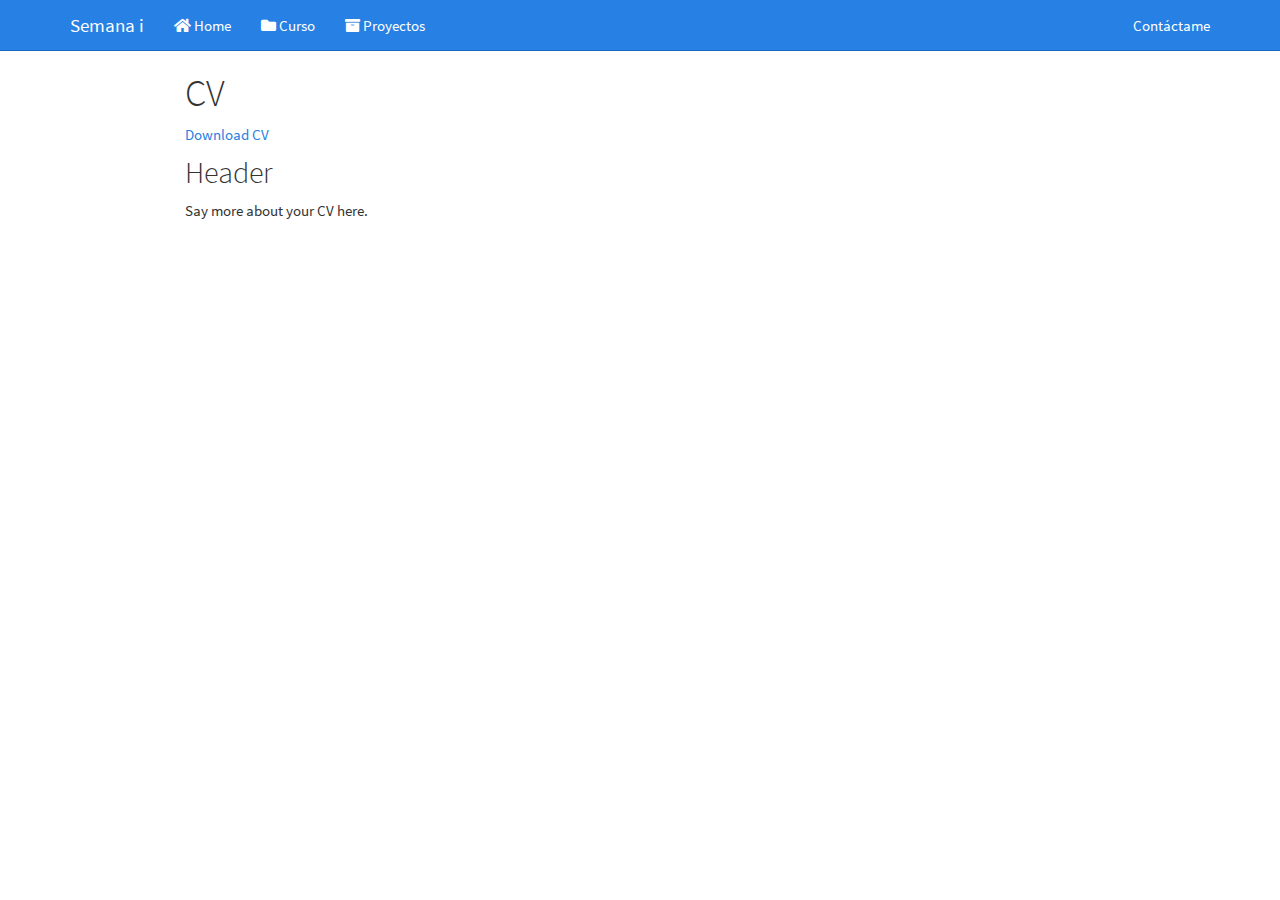
<file: cv.html>
<!DOCTYPE html>

<html>

<head>

<meta charset="utf-8" />
<meta name="generator" content="pandoc" />
<meta http-equiv="X-UA-Compatible" content="IE=EDGE" />




<title>CV</title>

<script src="site_libs/header-attrs-2.6/header-attrs.js"></script>
<script src="site_libs/jquery-1.11.3/jquery.min.js"></script>
<meta name="viewport" content="width=device-width, initial-scale=1" />
<link href="site_libs/bootstrap-3.3.5/css/cosmo.min.css" rel="stylesheet" />
<script src="site_libs/bootstrap-3.3.5/js/bootstrap.min.js"></script>
<script src="site_libs/bootstrap-3.3.5/shim/html5shiv.min.js"></script>
<script src="site_libs/bootstrap-3.3.5/shim/respond.min.js"></script>
<script src="site_libs/navigation-1.1/tabsets.js"></script>
<link href="site_libs/highlightjs-9.12.0/textmate.css" rel="stylesheet" />
<script src="site_libs/highlightjs-9.12.0/highlight.js"></script>
<link href="site_libs/font-awesome-5.1.0/css/all.css" rel="stylesheet" />
<link href="site_libs/font-awesome-5.1.0/css/v4-shims.css" rel="stylesheet" />

<style type="text/css">
  code{white-space: pre-wrap;}
  span.smallcaps{font-variant: small-caps;}
  span.underline{text-decoration: underline;}
  div.column{display: inline-block; vertical-align: top; width: 50%;}
  div.hanging-indent{margin-left: 1.5em; text-indent: -1.5em;}
  ul.task-list{list-style: none;}
    </style>

<style type="text/css">code{white-space: pre;}</style>
<style type="text/css">
  pre:not([class]) {
    background-color: white;
  }
</style>
<script type="text/javascript">
if (window.hljs) {
  hljs.configure({languages: []});
  hljs.initHighlightingOnLoad();
  if (document.readyState && document.readyState === "complete") {
    window.setTimeout(function() { hljs.initHighlighting(); }, 0);
  }
}
</script>



<style type="text/css">
h1 {
  font-size: 34px;
}
h1.title {
  font-size: 38px;
}
h2 {
  font-size: 30px;
}
h3 {
  font-size: 24px;
}
h4 {
  font-size: 18px;
}
h5 {
  font-size: 16px;
}
h6 {
  font-size: 12px;
}
.table th:not([align]) {
  text-align: left;
}
</style>





<style type = "text/css">
.main-container {
  max-width: 940px;
  margin-left: auto;
  margin-right: auto;
}
code {
  color: inherit;
  background-color: rgba(0, 0, 0, 0.04);
}
img {
  max-width:100%;
}
.tabbed-pane {
  padding-top: 12px;
}
.html-widget {
  margin-bottom: 20px;
}
button.code-folding-btn:focus {
  outline: none;
}
summary {
  display: list-item;
}
</style>


<style type="text/css">
/* padding for bootstrap navbar */
body {
  padding-top: 51px;
  padding-bottom: 40px;
}
/* offset scroll position for anchor links (for fixed navbar)  */
.section h1 {
  padding-top: 56px;
  margin-top: -56px;
}
.section h2 {
  padding-top: 56px;
  margin-top: -56px;
}
.section h3 {
  padding-top: 56px;
  margin-top: -56px;
}
.section h4 {
  padding-top: 56px;
  margin-top: -56px;
}
.section h5 {
  padding-top: 56px;
  margin-top: -56px;
}
.section h6 {
  padding-top: 56px;
  margin-top: -56px;
}
.dropdown-submenu {
  position: relative;
}
.dropdown-submenu>.dropdown-menu {
  top: 0;
  left: 100%;
  margin-top: -6px;
  margin-left: -1px;
  border-radius: 0 6px 6px 6px;
}
.dropdown-submenu:hover>.dropdown-menu {
  display: block;
}
.dropdown-submenu>a:after {
  display: block;
  content: " ";
  float: right;
  width: 0;
  height: 0;
  border-color: transparent;
  border-style: solid;
  border-width: 5px 0 5px 5px;
  border-left-color: #cccccc;
  margin-top: 5px;
  margin-right: -10px;
}
.dropdown-submenu:hover>a:after {
  border-left-color: #ffffff;
}
.dropdown-submenu.pull-left {
  float: none;
}
.dropdown-submenu.pull-left>.dropdown-menu {
  left: -100%;
  margin-left: 10px;
  border-radius: 6px 0 6px 6px;
}
</style>

<script>
// manage active state of menu based on current page
$(document).ready(function () {
  // active menu anchor
  href = window.location.pathname
  href = href.substr(href.lastIndexOf('/') + 1)
  if (href === "")
    href = "index.html";
  var menuAnchor = $('a[href="' + href + '"]');

  // mark it active
  menuAnchor.parent().addClass('active');

  // if it's got a parent navbar menu mark it active as well
  menuAnchor.closest('li.dropdown').addClass('active');
});
</script>

<!-- tabsets -->

<style type="text/css">
.tabset-dropdown > .nav-tabs {
  display: inline-table;
  max-height: 500px;
  min-height: 44px;
  overflow-y: auto;
  background: white;
  border: 1px solid #ddd;
  border-radius: 4px;
}

.tabset-dropdown > .nav-tabs > li.active:before {
  content: "";
  font-family: 'Glyphicons Halflings';
  display: inline-block;
  padding: 10px;
  border-right: 1px solid #ddd;
}

.tabset-dropdown > .nav-tabs.nav-tabs-open > li.active:before {
  content: "&#xe258;";
  border: none;
}

.tabset-dropdown > .nav-tabs.nav-tabs-open:before {
  content: "";
  font-family: 'Glyphicons Halflings';
  display: inline-block;
  padding: 10px;
  border-right: 1px solid #ddd;
}

.tabset-dropdown > .nav-tabs > li.active {
  display: block;
}

.tabset-dropdown > .nav-tabs > li > a,
.tabset-dropdown > .nav-tabs > li > a:focus,
.tabset-dropdown > .nav-tabs > li > a:hover {
  border: none;
  display: inline-block;
  border-radius: 4px;
  background-color: transparent;
}

.tabset-dropdown > .nav-tabs.nav-tabs-open > li {
  display: block;
  float: none;
}

.tabset-dropdown > .nav-tabs > li {
  display: none;
}
</style>

<!-- code folding -->




</head>

<body>


<div class="container-fluid main-container">




<div class="navbar navbar-inverse  navbar-fixed-top" role="navigation">
  <div class="container">
    <div class="navbar-header">
      <button type="button" class="navbar-toggle collapsed" data-toggle="collapse" data-target="#navbar">
        <span class="icon-bar"></span>
        <span class="icon-bar"></span>
        <span class="icon-bar"></span>
      </button>
      <a class="navbar-brand" href="index.html">Semana i</a>
    </div>
    <div id="navbar" class="navbar-collapse collapse">
      <ul class="nav navbar-nav">
        <li>
  <a href="index.html">
    <span class="fas fa-home"></span>
     
    Home
  </a>
</li>
<li>
  <a href="about.html">
    <span class="fas fa-folder"></span>
     
    Curso
  </a>
</li>
<li>
  <a href="material.html">
    <span class="fas fa-archive"></span>
     
    Proyectos
  </a>
</li>
      </ul>
      <ul class="nav navbar-nav navbar-right">
        <li>
  <a href="mailto:luisbv@tec.mx">
    <span class="fas fa-envelope-o"></span>
     
    Contáctame
  </a>
</li>
      </ul>
    </div><!--/.nav-collapse -->
  </div><!--/.container -->
</div><!--/.navbar -->

<div class="fluid-row" id="header">



<h1 class="title toc-ignore">CV</h1>

</div>


<p><a href="CV.pdf#" class="download" title="Download CV as PDF">Download CV</a></p>
<div id="header" class="section level2">
<h2>Header</h2>
<p>Say more about your CV here.</p>
</div>




</div>

<script>

// add bootstrap table styles to pandoc tables
function bootstrapStylePandocTables() {
  $('tr.odd').parent('tbody').parent('table').addClass('table table-condensed');
}
$(document).ready(function () {
  bootstrapStylePandocTables();
});


</script>

<!-- tabsets -->

<script>
$(document).ready(function () {
  window.buildTabsets("TOC");
});

$(document).ready(function () {
  $('.tabset-dropdown > .nav-tabs > li').click(function () {
    $(this).parent().toggleClass('nav-tabs-open')
  });
});
</script>

<!-- code folding -->


<!-- dynamically load mathjax for compatibility with self-contained -->
<script>
  (function () {
    var script = document.createElement("script");
    script.type = "text/javascript";
    script.src  = "https://mathjax.rstudio.com/latest/MathJax.js?config=TeX-AMS-MML_HTMLorMML";
    document.getElementsByTagName("head")[0].appendChild(script);
  })();
</script>

</body>
</html>
</file>
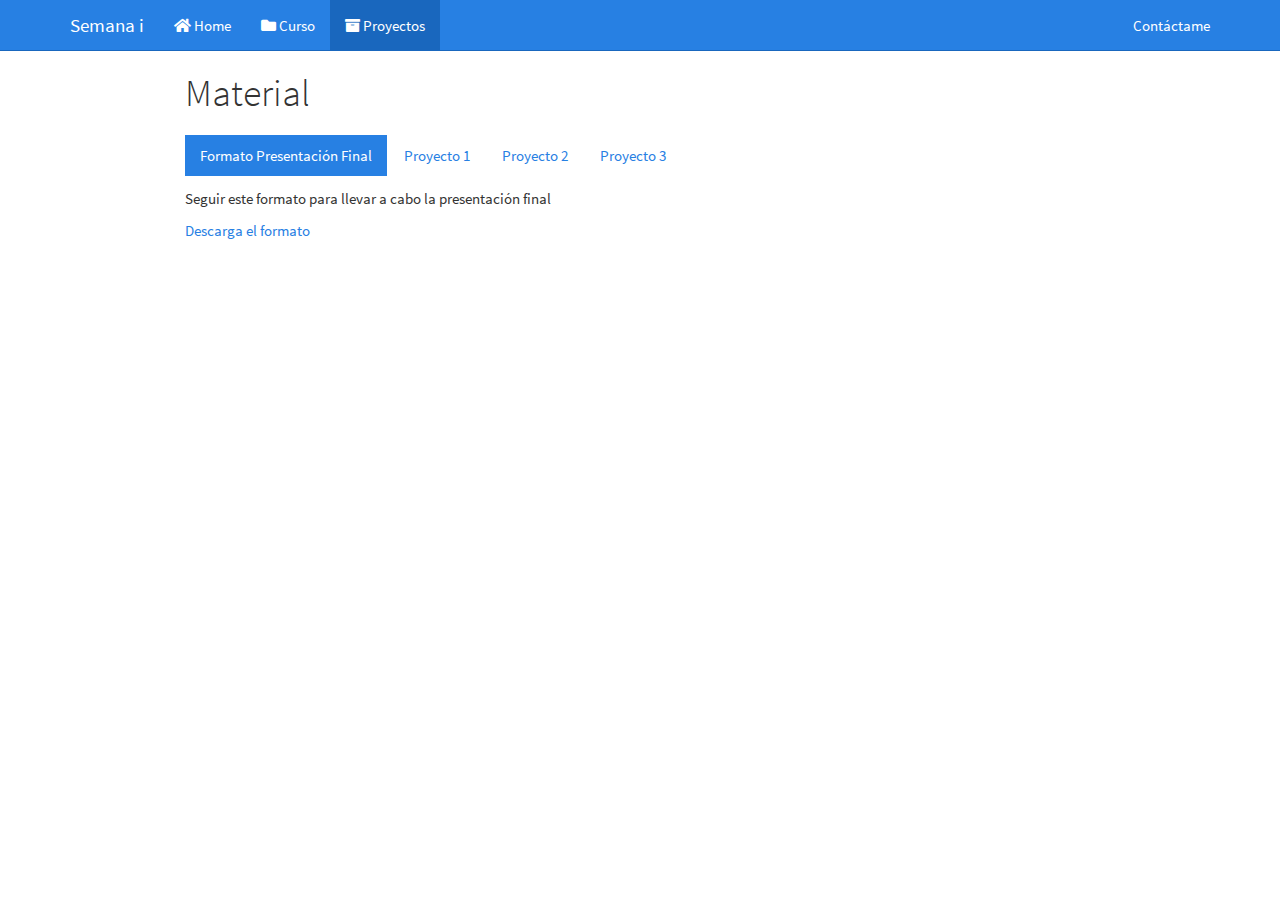
<file: material.html>
<!DOCTYPE html>

<html>

<head>

<meta charset="utf-8" />
<meta name="generator" content="pandoc" />
<meta http-equiv="X-UA-Compatible" content="IE=EDGE" />




<title>Material</title>

<script src="site_libs/header-attrs-2.6/header-attrs.js"></script>
<script src="site_libs/jquery-1.11.3/jquery.min.js"></script>
<meta name="viewport" content="width=device-width, initial-scale=1" />
<link href="site_libs/bootstrap-3.3.5/css/cosmo.min.css" rel="stylesheet" />
<script src="site_libs/bootstrap-3.3.5/js/bootstrap.min.js"></script>
<script src="site_libs/bootstrap-3.3.5/shim/html5shiv.min.js"></script>
<script src="site_libs/bootstrap-3.3.5/shim/respond.min.js"></script>
<script src="site_libs/navigation-1.1/tabsets.js"></script>
<link href="site_libs/highlightjs-9.12.0/textmate.css" rel="stylesheet" />
<script src="site_libs/highlightjs-9.12.0/highlight.js"></script>
<link href="site_libs/font-awesome-5.1.0/css/all.css" rel="stylesheet" />
<link href="site_libs/font-awesome-5.1.0/css/v4-shims.css" rel="stylesheet" />

<style type="text/css">
  code{white-space: pre-wrap;}
  span.smallcaps{font-variant: small-caps;}
  span.underline{text-decoration: underline;}
  div.column{display: inline-block; vertical-align: top; width: 50%;}
  div.hanging-indent{margin-left: 1.5em; text-indent: -1.5em;}
  ul.task-list{list-style: none;}
    </style>

<style type="text/css">code{white-space: pre;}</style>
<style type="text/css">
  pre:not([class]) {
    background-color: white;
  }
</style>
<script type="text/javascript">
if (window.hljs) {
  hljs.configure({languages: []});
  hljs.initHighlightingOnLoad();
  if (document.readyState && document.readyState === "complete") {
    window.setTimeout(function() { hljs.initHighlighting(); }, 0);
  }
}
</script>



<style type="text/css">
h1 {
  font-size: 34px;
}
h1.title {
  font-size: 38px;
}
h2 {
  font-size: 30px;
}
h3 {
  font-size: 24px;
}
h4 {
  font-size: 18px;
}
h5 {
  font-size: 16px;
}
h6 {
  font-size: 12px;
}
.table th:not([align]) {
  text-align: left;
}
</style>





<style type = "text/css">
.main-container {
  max-width: 940px;
  margin-left: auto;
  margin-right: auto;
}
code {
  color: inherit;
  background-color: rgba(0, 0, 0, 0.04);
}
img {
  max-width:100%;
}
.tabbed-pane {
  padding-top: 12px;
}
.html-widget {
  margin-bottom: 20px;
}
button.code-folding-btn:focus {
  outline: none;
}
summary {
  display: list-item;
}
</style>


<style type="text/css">
/* padding for bootstrap navbar */
body {
  padding-top: 51px;
  padding-bottom: 40px;
}
/* offset scroll position for anchor links (for fixed navbar)  */
.section h1 {
  padding-top: 56px;
  margin-top: -56px;
}
.section h2 {
  padding-top: 56px;
  margin-top: -56px;
}
.section h3 {
  padding-top: 56px;
  margin-top: -56px;
}
.section h4 {
  padding-top: 56px;
  margin-top: -56px;
}
.section h5 {
  padding-top: 56px;
  margin-top: -56px;
}
.section h6 {
  padding-top: 56px;
  margin-top: -56px;
}
.dropdown-submenu {
  position: relative;
}
.dropdown-submenu>.dropdown-menu {
  top: 0;
  left: 100%;
  margin-top: -6px;
  margin-left: -1px;
  border-radius: 0 6px 6px 6px;
}
.dropdown-submenu:hover>.dropdown-menu {
  display: block;
}
.dropdown-submenu>a:after {
  display: block;
  content: " ";
  float: right;
  width: 0;
  height: 0;
  border-color: transparent;
  border-style: solid;
  border-width: 5px 0 5px 5px;
  border-left-color: #cccccc;
  margin-top: 5px;
  margin-right: -10px;
}
.dropdown-submenu:hover>a:after {
  border-left-color: #ffffff;
}
.dropdown-submenu.pull-left {
  float: none;
}
.dropdown-submenu.pull-left>.dropdown-menu {
  left: -100%;
  margin-left: 10px;
  border-radius: 6px 0 6px 6px;
}
</style>

<script>
// manage active state of menu based on current page
$(document).ready(function () {
  // active menu anchor
  href = window.location.pathname
  href = href.substr(href.lastIndexOf('/') + 1)
  if (href === "")
    href = "index.html";
  var menuAnchor = $('a[href="' + href + '"]');

  // mark it active
  menuAnchor.parent().addClass('active');

  // if it's got a parent navbar menu mark it active as well
  menuAnchor.closest('li.dropdown').addClass('active');
});
</script>

<!-- tabsets -->

<style type="text/css">
.tabset-dropdown > .nav-tabs {
  display: inline-table;
  max-height: 500px;
  min-height: 44px;
  overflow-y: auto;
  background: white;
  border: 1px solid #ddd;
  border-radius: 4px;
}

.tabset-dropdown > .nav-tabs > li.active:before {
  content: "";
  font-family: 'Glyphicons Halflings';
  display: inline-block;
  padding: 10px;
  border-right: 1px solid #ddd;
}

.tabset-dropdown > .nav-tabs.nav-tabs-open > li.active:before {
  content: "&#xe258;";
  border: none;
}

.tabset-dropdown > .nav-tabs.nav-tabs-open:before {
  content: "";
  font-family: 'Glyphicons Halflings';
  display: inline-block;
  padding: 10px;
  border-right: 1px solid #ddd;
}

.tabset-dropdown > .nav-tabs > li.active {
  display: block;
}

.tabset-dropdown > .nav-tabs > li > a,
.tabset-dropdown > .nav-tabs > li > a:focus,
.tabset-dropdown > .nav-tabs > li > a:hover {
  border: none;
  display: inline-block;
  border-radius: 4px;
  background-color: transparent;
}

.tabset-dropdown > .nav-tabs.nav-tabs-open > li {
  display: block;
  float: none;
}

.tabset-dropdown > .nav-tabs > li {
  display: none;
}
</style>

<!-- code folding -->




</head>

<body>


<div class="container-fluid main-container">




<div class="navbar navbar-inverse  navbar-fixed-top" role="navigation">
  <div class="container">
    <div class="navbar-header">
      <button type="button" class="navbar-toggle collapsed" data-toggle="collapse" data-target="#navbar">
        <span class="icon-bar"></span>
        <span class="icon-bar"></span>
        <span class="icon-bar"></span>
      </button>
      <a class="navbar-brand" href="index.html">Semana i</a>
    </div>
    <div id="navbar" class="navbar-collapse collapse">
      <ul class="nav navbar-nav">
        <li>
  <a href="index.html">
    <span class="fas fa-home"></span>
     
    Home
  </a>
</li>
<li>
  <a href="about.html">
    <span class="fas fa-folder"></span>
     
    Curso
  </a>
</li>
<li>
  <a href="material.html">
    <span class="fas fa-archive"></span>
     
    Proyectos
  </a>
</li>
      </ul>
      <ul class="nav navbar-nav navbar-right">
        <li>
  <a href="mailto:luisbv@tec.mx">
    <span class="fas fa-envelope-o"></span>
     
    Contáctame
  </a>
</li>
      </ul>
    </div><!--/.nav-collapse -->
  </div><!--/.container -->
</div><!--/.navbar -->

<div class="fluid-row" id="header">



<h1 class="title toc-ignore">Material</h1>

</div>


<div id="section" class="section level1 tabset tabset-fade tabset-pills">
<h1 class="tabset tabset-fade tabset-pills"></h1>
<div id="formato-presentación-final" class="section level2">
<h2>Formato Presentación Final</h2>
<p>Seguir este formato para llevar a cabo la presentación final</p>
<p><a href="archivos/Filmina.pptx">Descarga el formato</a></p>
</div>
<div id="proyecto-1" class="section level2">
<h2>Proyecto 1</h2>
<ul>
<li>Objetivo del proyecto: Análisis de tiempos en Planta # 3 Magnekon</li>
<li>Responsable: Raúl</li>
<li>Empresa: Magnekon.</li>
<li>Técnicas: Diagnóstico y Control de tiempo</li>
</ul>
<p><a href="archivos/Proyecto1_Ficha.docx">Ficha Técnica</a></p>
<p><a href="archivos/Proyecto1.csv">Archivos del Proyecto 1</a></p>
<div id="equipo" class="section level3">
<h3>Equipo</h3>
<table>
<thead>
<tr class="header">
<th align="left">Integrantes</th>
<th align="left">Becario</th>
</tr>
</thead>
<tbody>
<tr class="odd">
<td align="left">Sergio Andres</td>
<td align="left">Luis</td>
</tr>
<tr class="even">
<td align="left">Brisia Shiomara</td>
<td align="left">Yaneli</td>
</tr>
<tr class="odd">
<td align="left">Luis Osvaldo</td>
<td align="left"></td>
</tr>
</tbody>
</table>
</div>
</div>
<div id="proyecto-2" class="section level2">
<h2>Proyecto 2</h2>
<ul>
<li>Objetivo del proyecto: Control de herramentales (Inventario, vida útil, pronóstico de compras)</li>
<li>Responsable: Joel</li>
<li>Empresa: Multipak.</li>
<li>Técnicas: Diagnóstico, Control, predicción vida útil y pronóstico de compras.</li>
</ul>
<p><a href="archivos/Proyecto2_Ficha.docx">Ficha Técnica</a></p>
<p><a href="archivos/Proyecto2.zip">Archivos del Proyecto 2</a></p>
<div id="equipo-1" class="section level3">
<h3>Equipo</h3>
<table>
<thead>
<tr class="header">
<th align="left">Integrantes</th>
<th align="left">Becario</th>
</tr>
</thead>
<tbody>
<tr class="odd">
<td align="left">Paola Janeth</td>
<td align="left">Abel</td>
</tr>
<tr class="even">
<td align="left">Federico</td>
<td align="left"></td>
</tr>
<tr class="odd">
<td align="left">Jorge Ricardo</td>
<td align="left"></td>
</tr>
<tr class="even">
<td align="left">Alessandra</td>
<td align="left"></td>
</tr>
</tbody>
</table>
</div>
</div>
<div id="proyecto-3" class="section level2">
<h2>Proyecto 3</h2>
<ul>
<li>Objetivo del proyecto: Control de proceso en Colada.</li>
<li>Responsable: Claudia</li>
<li>Empresa: Vialutek.</li>
<li>Técnicas: Diagnóstico, Control, predicción de falla en proceso de colada.</li>
</ul>
<p><a href="archivos/Proyecto3_Ficha.docx">Ficha Técnica</a></p>
<p><a href="archivos/Proyecto3.csv">Archivos del Proyecto 3</a></p>
<div id="equipo-2" class="section level3">
<h3>Equipo</h3>
<table>
<thead>
<tr class="header">
<th align="left">Integrantes</th>
<th align="left">Becario</th>
</tr>
</thead>
<tbody>
<tr class="odd">
<td align="left">Edgar</td>
<td align="left">Guillermo</td>
</tr>
<tr class="even">
<td align="left">Montserrat</td>
<td align="left"></td>
</tr>
<tr class="odd">
<td align="left">Eduardo Abad</td>
<td align="left"></td>
</tr>
</tbody>
</table>
</div>
</div>
</div>




</div>

<script>

// add bootstrap table styles to pandoc tables
function bootstrapStylePandocTables() {
  $('tr.odd').parent('tbody').parent('table').addClass('table table-condensed');
}
$(document).ready(function () {
  bootstrapStylePandocTables();
});


</script>

<!-- tabsets -->

<script>
$(document).ready(function () {
  window.buildTabsets("TOC");
});

$(document).ready(function () {
  $('.tabset-dropdown > .nav-tabs > li').click(function () {
    $(this).parent().toggleClass('nav-tabs-open')
  });
});
</script>

<!-- code folding -->


<!-- dynamically load mathjax for compatibility with self-contained -->
<script>
  (function () {
    var script = document.createElement("script");
    script.type = "text/javascript";
    script.src  = "https://mathjax.rstudio.com/latest/MathJax.js?config=TeX-AMS-MML_HTMLorMML";
    document.getElementsByTagName("head")[0].appendChild(script);
  })();
</script>

</body>
</html>
</file>
<file: site_libs/highlightjs-9.12.0/textmate.css>
.hljs-literal {
  color: rgb(88, 72, 246);
}

.hljs-number {
  color: rgb(0, 0, 205);
}

.hljs-comment {
  color: rgb(76, 136, 107);
}

.hljs-keyword {
  color: rgb(0, 0, 255);
}

.hljs-string {
  color: rgb(3, 106, 7);
}
</file>
<file: site_libs/bootstrap-3.3.5/css/cosmo.min.css>
@font-face {
  font-family: 'Source Sans Pro';
  font-style: normal;
  font-weight: 300;
  src: url(fonts/SourceSansProLight.ttf) format('truetype');
}
@font-face {
  font-family: 'Source Sans Pro';
  font-style: normal;
  font-weight: 400;
  src: url(fonts/SourceSansPro.ttf) format('truetype');
}
@font-face {
  font-family: 'Source Sans Pro';
  font-style: normal;
  font-weight: 700;
  src: url(fonts/SourceSansProBold.ttf) format('truetype');
}

/*!
 * bootswatch v3.3.6
 * Homepage: http://bootswatch.com
 * Copyright 2012-2015 Thomas Park
 * Licensed under MIT
 * Based on Bootstrap
*//*!
 * Bootstrap v3.3.6 (http://getbootstrap.com)
 * Copyright 2011-2015 Twitter, Inc.
 * Licensed under MIT (https://github.com/twbs/bootstrap/blob/master/LICENSE)
 *//*! normalize.css v3.0.3 | MIT License | github.com/necolas/normalize.css */html{font-family:sans-serif;-ms-text-size-adjust:100%;-webkit-text-size-adjust:100%}body{margin:0}article,aside,details,figcaption,figure,footer,header,hgroup,main,menu,nav,section,summary{display:block}audio,canvas,progress,video{display:inline-block;vertical-align:baseline}audio:not([controls]){display:none;height:0}[hidden],template{display:none}a{background-color:transparent}a:active,a:hover{outline:0}abbr[title]{border-bottom:1px dotted}b,strong{font-weight:bold}dfn{font-style:italic}h1{font-size:2em;margin:0.67em 0}mark{background:#ff0;color:#000}small{font-size:80%}sub,sup{font-size:75%;line-height:0;position:relative;vertical-align:baseline}sup{top:-0.5em}sub{bottom:-0.25em}img{border:0}svg:not(:root){overflow:hidden}figure{margin:1em 40px}hr{-webkit-box-sizing:content-box;-moz-box-sizing:content-box;box-sizing:content-box;height:0}pre{overflow:auto}code,kbd,pre,samp{font-family:monospace, monospace;font-size:1em}button,input,optgroup,select,textarea{color:inherit;font:inherit;margin:0}button{overflow:visible}button,select{text-transform:none}button,html input[type="button"],input[type="reset"],input[type="submit"]{-webkit-appearance:button;cursor:pointer}button[disabled],html input[disabled]{cursor:default}button::-moz-focus-inner,input::-moz-focus-inner{border:0;padding:0}input{line-height:normal}input[type="checkbox"],input[type="radio"]{-webkit-box-sizing:border-box;-moz-box-sizing:border-box;box-sizing:border-box;padding:0}input[type="number"]::-webkit-inner-spin-button,input[type="number"]::-webkit-outer-spin-button{height:auto}input[type="search"]{-webkit-appearance:textfield;-webkit-box-sizing:content-box;-moz-box-sizing:content-box;box-sizing:content-box}input[type="search"]::-webkit-search-cancel-button,input[type="search"]::-webkit-search-decoration{-webkit-appearance:none}fieldset{border:1px solid #c0c0c0;margin:0 2px;padding:0.35em 0.625em 0.75em}legend{border:0;padding:0}textarea{overflow:auto}optgroup{font-weight:bold}table{border-collapse:collapse;border-spacing:0}td,th{padding:0}/*! Source: https://github.com/h5bp/html5-boilerplate/blob/master/src/css/main.css */@media print{*,*:before,*:after{background:transparent !important;color:#000 !important;-webkit-box-shadow:none !important;box-shadow:none !important;text-shadow:none !important}a,a:visited{text-decoration:underline}a[href]:after{content:" (" attr(href) ")"}abbr[title]:after{content:" (" attr(title) ")"}a[href^="#"]:after,a[href^="javascript:"]:after{content:""}pre,blockquote{border:1px solid #999;page-break-inside:avoid}thead{display:table-header-group}tr,img{page-break-inside:avoid}img{max-width:100% !important}p,h2,h3{orphans:3;widows:3}h2,h3{page-break-after:avoid}.navbar{display:none}.btn>.caret,.dropup>.btn>.caret{border-top-color:#000 !important}.label{border:1px solid #000}.table{border-collapse:collapse !important}.table td,.table th{background-color:#fff !important}.table-bordered th,.table-bordered td{border:1px solid #ddd !important}}@font-face{font-family:'Glyphicons Halflings';src:url('../fonts/glyphicons-halflings-regular.eot');src:url('../fonts/glyphicons-halflings-regular.eot?#iefix') format('embedded-opentype'),url('../fonts/glyphicons-halflings-regular.woff') format('woff'),url('../fonts/glyphicons-halflings-regular.ttf') format('truetype'),url('../fonts/glyphicons-halflings-regular.svg#glyphicons_halflingsregular') format('svg')}.glyphicon{position:relative;top:1px;display:inline-block;font-family:'Glyphicons Halflings';font-style:normal;font-weight:normal;line-height:1;-webkit-font-smoothing:antialiased;-moz-osx-font-smoothing:grayscale}.glyphicon-asterisk:before{content:"\002a"}.glyphicon-plus:before{content:"\002b"}.glyphicon-euro:before,.glyphicon-eur:before{content:"\20ac"}.glyphicon-minus:before{content:"\2212"}.glyphicon-cloud:before{content:"\2601"}.glyphicon-envelope:before{content:"\2709"}.glyphicon-pencil:before{content:"\270f"}.glyphicon-glass:before{content:"\e001"}.glyphicon-music:before{content:"\e002"}.glyphicon-search:before{content:"\e003"}.glyphicon-heart:before{content:"\e005"}.glyphicon-star:before{content:"\e006"}.glyphicon-star-empty:before{content:"\e007"}.glyphicon-user:before{content:"\e008"}.glyphicon-film:before{content:"\e009"}.glyphicon-th-large:before{content:"\e010"}.glyphicon-th:before{content:"\e011"}.glyphicon-th-list:before{content:"\e012"}.glyphicon-ok:before{content:"\e013"}.glyphicon-remove:before{content:"\e014"}.glyphicon-zoom-in:before{content:"\e015"}.glyphicon-zoom-out:before{content:"\e016"}.glyphicon-off:before{content:"\e017"}.glyphicon-signal:before{content:"\e018"}.glyphicon-cog:before{content:"\e019"}.glyphicon-trash:before{content:"\e020"}.glyphicon-home:before{content:"\e021"}.glyphicon-file:before{content:"\e022"}.glyphicon-time:before{content:"\e023"}.glyphicon-road:before{content:"\e024"}.glyphicon-download-alt:before{content:"\e025"}.glyphicon-download:before{content:"\e026"}.glyphicon-upload:before{content:"\e027"}.glyphicon-inbox:before{content:"\e028"}.glyphicon-play-circle:before{content:"\e029"}.glyphicon-repeat:before{content:"\e030"}.glyphicon-refresh:before{content:"\e031"}.glyphicon-list-alt:before{content:"\e032"}.glyphicon-lock:before{content:"\e033"}.glyphicon-flag:before{content:"\e034"}.glyphicon-headphones:before{content:"\e035"}.glyphicon-volume-off:before{content:"\e036"}.glyphicon-volume-down:before{content:"\e037"}.glyphicon-volume-up:before{content:"\e038"}.glyphicon-qrcode:before{content:"\e039"}.glyphicon-barcode:before{content:"\e040"}.glyphicon-tag:before{content:"\e041"}.glyphicon-tags:before{content:"\e042"}.glyphicon-book:before{content:"\e043"}.glyphicon-bookmark:before{content:"\e044"}.glyphicon-print:before{content:"\e045"}.glyphicon-camera:before{content:"\e046"}.glyphicon-font:before{content:"\e047"}.glyphicon-bold:before{content:"\e048"}.glyphicon-italic:before{content:"\e049"}.glyphicon-text-height:before{content:"\e050"}.glyphicon-text-width:before{content:"\e051"}.glyphicon-align-left:before{content:"\e052"}.glyphicon-align-center:before{content:"\e053"}.glyphicon-align-right:before{content:"\e054"}.glyphicon-align-justify:before{content:"\e055"}.glyphicon-list:before{content:"\e056"}.glyphicon-indent-left:before{content:"\e057"}.glyphicon-indent-right:before{content:"\e058"}.glyphicon-facetime-video:before{content:"\e059"}.glyphicon-picture:before{content:"\e060"}.glyphicon-map-marker:before{content:"\e062"}.glyphicon-adjust:before{content:"\e063"}.glyphicon-tint:before{content:"\e064"}.glyphicon-edit:before{content:"\e065"}.glyphicon-share:before{content:"\e066"}.glyphicon-check:before{content:"\e067"}.glyphicon-move:before{content:"\e068"}.glyphicon-step-backward:before{content:"\e069"}.glyphicon-fast-backward:before{content:"\e070"}.glyphicon-backward:before{content:"\e071"}.glyphicon-play:before{content:"\e072"}.glyphicon-pause:before{content:"\e073"}.glyphicon-stop:before{content:"\e074"}.glyphicon-forward:before{content:"\e075"}.glyphicon-fast-forward:before{content:"\e076"}.glyphicon-step-forward:before{content:"\e077"}.glyphicon-eject:before{content:"\e078"}.glyphicon-chevron-left:before{content:"\e079"}.glyphicon-chevron-right:before{content:"\e080"}.glyphicon-plus-sign:before{content:"\e081"}.glyphicon-minus-sign:before{content:"\e082"}.glyphicon-remove-sign:before{content:"\e083"}.glyphicon-ok-sign:before{content:"\e084"}.glyphicon-question-sign:before{content:"\e085"}.glyphicon-info-sign:before{content:"\e086"}.glyphicon-screenshot:before{content:"\e087"}.glyphicon-remove-circle:before{content:"\e088"}.glyphicon-ok-circle:before{content:"\e089"}.glyphicon-ban-circle:before{content:"\e090"}.glyphicon-arrow-left:before{content:"\e091"}.glyphicon-arrow-right:before{content:"\e092"}.glyphicon-arrow-up:before{content:"\e093"}.glyphicon-arrow-down:before{content:"\e094"}.glyphicon-share-alt:before{content:"\e095"}.glyphicon-resize-full:before{content:"\e096"}.glyphicon-resize-small:before{content:"\e097"}.glyphicon-exclamation-sign:before{content:"\e101"}.glyphicon-gift:before{content:"\e102"}.glyphicon-leaf:before{content:"\e103"}.glyphicon-fire:before{content:"\e104"}.glyphicon-eye-open:before{content:"\e105"}.glyphicon-eye-close:before{content:"\e106"}.glyphicon-warning-sign:before{content:"\e107"}.glyphicon-plane:before{content:"\e108"}.glyphicon-calendar:before{content:"\e109"}.glyphicon-random:before{content:"\e110"}.glyphicon-comment:before{content:"\e111"}.glyphicon-magnet:before{content:"\e112"}.glyphicon-chevron-up:before{content:"\e113"}.glyphicon-chevron-down:before{content:"\e114"}.glyphicon-retweet:before{content:"\e115"}.glyphicon-shopping-cart:before{content:"\e116"}.glyphicon-folder-close:before{content:"\e117"}.glyphicon-folder-open:before{content:"\e118"}.glyphicon-resize-vertical:before{content:"\e119"}.glyphicon-resize-horizontal:before{content:"\e120"}.glyphicon-hdd:before{content:"\e121"}.glyphicon-bullhorn:before{content:"\e122"}.glyphicon-bell:before{content:"\e123"}.glyphicon-certificate:before{content:"\e124"}.glyphicon-thumbs-up:before{content:"\e125"}.glyphicon-thumbs-down:before{content:"\e126"}.glyphicon-hand-right:before{content:"\e127"}.glyphicon-hand-left:before{content:"\e128"}.glyphicon-hand-up:before{content:"\e129"}.glyphicon-hand-down:before{content:"\e130"}.glyphicon-circle-arrow-right:before{content:"\e131"}.glyphicon-circle-arrow-left:before{content:"\e132"}.glyphicon-circle-arrow-up:before{content:"\e133"}.glyphicon-circle-arrow-down:before{content:"\e134"}.glyphicon-globe:before{content:"\e135"}.glyphicon-wrench:before{content:"\e136"}.glyphicon-tasks:before{content:"\e137"}.glyphicon-filter:before{content:"\e138"}.glyphicon-briefcase:before{content:"\e139"}.glyphicon-fullscreen:before{content:"\e140"}.glyphicon-dashboard:before{content:"\e141"}.glyphicon-paperclip:before{content:"\e142"}.glyphicon-heart-empty:before{content:"\e143"}.glyphicon-link:before{content:"\e144"}.glyphicon-phone:before{content:"\e145"}.glyphicon-pushpin:before{content:"\e146"}.glyphicon-usd:before{content:"\e148"}.glyphicon-gbp:before{content:"\e149"}.glyphicon-sort:before{content:"\e150"}.glyphicon-sort-by-alphabet:before{content:"\e151"}.glyphicon-sort-by-alphabet-alt:before{content:"\e152"}.glyphicon-sort-by-order:before{content:"\e153"}.glyphicon-sort-by-order-alt:before{content:"\e154"}.glyphicon-sort-by-attributes:before{content:"\e155"}.glyphicon-sort-by-attributes-alt:before{content:"\e156"}.glyphicon-unchecked:before{content:"\e157"}.glyphicon-expand:before{content:"\e158"}.glyphicon-collapse-down:before{content:"\e159"}.glyphicon-collapse-up:before{content:"\e160"}.glyphicon-log-in:before{content:"\e161"}.glyphicon-flash:before{content:"\e162"}.glyphicon-log-out:before{content:"\e163"}.glyphicon-new-window:before{content:"\e164"}.glyphicon-record:before{content:"\e165"}.glyphicon-save:before{content:"\e166"}.glyphicon-open:before{content:"\e167"}.glyphicon-saved:before{content:"\e168"}.glyphicon-import:before{content:"\e169"}.glyphicon-export:before{content:"\e170"}.glyphicon-send:before{content:"\e171"}.glyphicon-floppy-disk:before{content:"\e172"}.glyphicon-floppy-saved:before{content:"\e173"}.glyphicon-floppy-remove:before{content:"\e174"}.glyphicon-floppy-save:before{content:"\e175"}.glyphicon-floppy-open:before{content:"\e176"}.glyphicon-credit-card:before{content:"\e177"}.glyphicon-transfer:before{content:"\e178"}.glyphicon-cutlery:before{content:"\e179"}.glyphicon-header:before{content:"\e180"}.glyphicon-compressed:before{content:"\e181"}.glyphicon-earphone:before{content:"\e182"}.glyphicon-phone-alt:before{content:"\e183"}.glyphicon-tower:before{content:"\e184"}.glyphicon-stats:before{content:"\e185"}.glyphicon-sd-video:before{content:"\e186"}.glyphicon-hd-video:before{content:"\e187"}.glyphicon-subtitles:before{content:"\e188"}.glyphicon-sound-stereo:before{content:"\e189"}.glyphicon-sound-dolby:before{content:"\e190"}.glyphicon-sound-5-1:before{content:"\e191"}.glyphicon-sound-6-1:before{content:"\e192"}.glyphicon-sound-7-1:before{content:"\e193"}.glyphicon-copyright-mark:before{content:"\e194"}.glyphicon-registration-mark:before{content:"\e195"}.glyphicon-cloud-download:before{content:"\e197"}.glyphicon-cloud-upload:before{content:"\e198"}.glyphicon-tree-conifer:before{content:"\e199"}.glyphicon-tree-deciduous:before{content:"\e200"}.glyphicon-cd:before{content:"\e201"}.glyphicon-save-file:before{content:"\e202"}.glyphicon-open-file:before{content:"\e203"}.glyphicon-level-up:before{content:"\e204"}.glyphicon-copy:before{content:"\e205"}.glyphicon-paste:before{content:"\e206"}.glyphicon-alert:before{content:"\e209"}.glyphicon-equalizer:before{content:"\e210"}.glyphicon-king:before{content:"\e211"}.glyphicon-queen:before{content:"\e212"}.glyphicon-pawn:before{content:"\e213"}.glyphicon-bishop:before{content:"\e214"}.glyphicon-knight:before{content:"\e215"}.glyphicon-baby-formula:before{content:"\e216"}.glyphicon-tent:before{content:"\26fa"}.glyphicon-blackboard:before{content:"\e218"}.glyphicon-bed:before{content:"\e219"}.glyphicon-apple:before{content:"\f8ff"}.glyphicon-erase:before{content:"\e221"}.glyphicon-hourglass:before{content:"\231b"}.glyphicon-lamp:before{content:"\e223"}.glyphicon-duplicate:before{content:"\e224"}.glyphicon-piggy-bank:before{content:"\e225"}.glyphicon-scissors:before{content:"\e226"}.glyphicon-bitcoin:before{content:"\e227"}.glyphicon-btc:before{content:"\e227"}.glyphicon-xbt:before{content:"\e227"}.glyphicon-yen:before{content:"\00a5"}.glyphicon-jpy:before{content:"\00a5"}.glyphicon-ruble:before{content:"\20bd"}.glyphicon-rub:before{content:"\20bd"}.glyphicon-scale:before{content:"\e230"}.glyphicon-ice-lolly:before{content:"\e231"}.glyphicon-ice-lolly-tasted:before{content:"\e232"}.glyphicon-education:before{content:"\e233"}.glyphicon-option-horizontal:before{content:"\e234"}.glyphicon-option-vertical:before{content:"\e235"}.glyphicon-menu-hamburger:before{content:"\e236"}.glyphicon-modal-window:before{content:"\e237"}.glyphicon-oil:before{content:"\e238"}.glyphicon-grain:before{content:"\e239"}.glyphicon-sunglasses:before{content:"\e240"}.glyphicon-text-size:before{content:"\e241"}.glyphicon-text-color:before{content:"\e242"}.glyphicon-text-background:before{content:"\e243"}.glyphicon-object-align-top:before{content:"\e244"}.glyphicon-object-align-bottom:before{content:"\e245"}.glyphicon-object-align-horizontal:before{content:"\e246"}.glyphicon-object-align-left:before{content:"\e247"}.glyphicon-object-align-vertical:before{content:"\e248"}.glyphicon-object-align-right:before{content:"\e249"}.glyphicon-triangle-right:before{content:"\e250"}.glyphicon-triangle-left:before{content:"\e251"}.glyphicon-triangle-bottom:before{content:"\e252"}.glyphicon-triangle-top:before{content:"\e253"}.glyphicon-console:before{content:"\e254"}.glyphicon-superscript:before{content:"\e255"}.glyphicon-subscript:before{content:"\e256"}.glyphicon-menu-left:before{content:"\e257"}.glyphicon-menu-right:before{content:"\e258"}.glyphicon-menu-down:before{content:"\e259"}.glyphicon-menu-up:before{content:"\e260"}*{-webkit-box-sizing:border-box;-moz-box-sizing:border-box;box-sizing:border-box}*:before,*:after{-webkit-box-sizing:border-box;-moz-box-sizing:border-box;box-sizing:border-box}html{font-size:10px;-webkit-tap-highlight-color:rgba(0,0,0,0)}body{font-family:"Source Sans Pro",Calibri,Candara,Arial,sans-serif;font-size:15px;line-height:1.42857143;color:#333333;background-color:#ffffff}input,button,select,textarea{font-family:inherit;font-size:inherit;line-height:inherit}a{color:#2780e3;text-decoration:none}a:hover,a:focus{color:#165ba8;text-decoration:underline}a:focus{outline:thin dotted;outline:5px auto -webkit-focus-ring-color;outline-offset:-2px}figure{margin:0}img{vertical-align:middle}.img-responsive,.thumbnail>img,.thumbnail a>img,.carousel-inner>.item>img,.carousel-inner>.item>a>img{display:block;max-width:100%;height:auto}.img-rounded{border-radius:0}.img-thumbnail{padding:4px;line-height:1.42857143;background-color:#ffffff;border:1px solid #dddddd;border-radius:0;-webkit-transition:all .2s ease-in-out;-o-transition:all .2s ease-in-out;transition:all .2s ease-in-out;display:inline-block;max-width:100%;height:auto}.img-circle{border-radius:50%}hr{margin-top:21px;margin-bottom:21px;border:0;border-top:1px solid #e6e6e6}.sr-only{position:absolute;width:1px;height:1px;margin:-1px;padding:0;overflow:hidden;clip:rect(0, 0, 0, 0);border:0}.sr-only-focusable:active,.sr-only-focusable:focus{position:static;width:auto;height:auto;margin:0;overflow:visible;clip:auto}[role="button"]{cursor:pointer}h1,h2,h3,h4,h5,h6,.h1,.h2,.h3,.h4,.h5,.h6{font-family:"Source Sans Pro",Calibri,Candara,Arial,sans-serif;font-weight:300;line-height:1.1;color:inherit}h1 small,h2 small,h3 small,h4 small,h5 small,h6 small,.h1 small,.h2 small,.h3 small,.h4 small,.h5 small,.h6 small,h1 .small,h2 .small,h3 .small,h4 .small,h5 .small,h6 .small,.h1 .small,.h2 .small,.h3 .small,.h4 .small,.h5 .small,.h6 .small{font-weight:normal;line-height:1;color:#999999}h1,.h1,h2,.h2,h3,.h3{margin-top:21px;margin-bottom:10.5px}h1 small,.h1 small,h2 small,.h2 small,h3 small,.h3 small,h1 .small,.h1 .small,h2 .small,.h2 .small,h3 .small,.h3 .small{font-size:65%}h4,.h4,h5,.h5,h6,.h6{margin-top:10.5px;margin-bottom:10.5px}h4 small,.h4 small,h5 small,.h5 small,h6 small,.h6 small,h4 .small,.h4 .small,h5 .small,.h5 .small,h6 .small,.h6 .small{font-size:75%}h1,.h1{font-size:39px}h2,.h2{font-size:32px}h3,.h3{font-size:26px}h4,.h4{font-size:19px}h5,.h5{font-size:15px}h6,.h6{font-size:13px}p{margin:0 0 10.5px}.lead{margin-bottom:21px;font-size:17px;font-weight:300;line-height:1.4}@media (min-width:768px){.lead{font-size:22.5px}}small,.small{font-size:86%}mark,.mark{background-color:#ff7518;padding:.2em}.text-left{text-align:left}.text-right{text-align:right}.text-center{text-align:center}.text-justify{text-align:justify}.text-nowrap{white-space:nowrap}.text-lowercase{text-transform:lowercase}.text-uppercase{text-transform:uppercase}.text-capitalize{text-transform:capitalize}.text-muted{color:#999999}.text-primary{color:#2780e3}a.text-primary:hover,a.text-primary:focus{color:#1967be}.text-success{color:#ffffff}a.text-success:hover,a.text-success:focus{color:#e6e6e6}.text-info{color:#ffffff}a.text-info:hover,a.text-info:focus{color:#e6e6e6}.text-warning{color:#ffffff}a.text-warning:hover,a.text-warning:focus{color:#e6e6e6}.text-danger{color:#ffffff}a.text-danger:hover,a.text-danger:focus{color:#e6e6e6}.bg-primary{color:#fff;background-color:#2780e3}a.bg-primary:hover,a.bg-primary:focus{background-color:#1967be}.bg-success{background-color:#3fb618}a.bg-success:hover,a.bg-success:focus{background-color:#2f8912}.bg-info{background-color:#9954bb}a.bg-info:hover,a.bg-info:focus{background-color:#7e3f9d}.bg-warning{background-color:#ff7518}a.bg-warning:hover,a.bg-warning:focus{background-color:#e45c00}.bg-danger{background-color:#ff0039}a.bg-danger:hover,a.bg-danger:focus{background-color:#cc002e}.page-header{padding-bottom:9.5px;margin:42px 0 21px;border-bottom:1px solid #e6e6e6}ul,ol{margin-top:0;margin-bottom:10.5px}ul ul,ol ul,ul ol,ol ol{margin-bottom:0}.list-unstyled{padding-left:0;list-style:none}.list-inline{padding-left:0;list-style:none;margin-left:-5px}.list-inline>li{display:inline-block;padding-left:5px;padding-right:5px}dl{margin-top:0;margin-bottom:21px}dt,dd{line-height:1.42857143}dt{font-weight:bold}dd{margin-left:0}@media (min-width:768px){.dl-horizontal dt{float:left;width:160px;clear:left;text-align:right;overflow:hidden;text-overflow:ellipsis;white-space:nowrap}.dl-horizontal dd{margin-left:180px}}abbr[title],abbr[data-original-title]{cursor:help;border-bottom:1px dotted #999999}.initialism{font-size:90%;text-transform:uppercase}blockquote{padding:10.5px 21px;margin:0 0 21px;font-size:18.75px;border-left:5px solid #e6e6e6}blockquote p:last-child,blockquote ul:last-child,blockquote ol:last-child{margin-bottom:0}blockquote footer,blockquote small,blockquote .small{display:block;font-size:80%;line-height:1.42857143;color:#999999}blockquote footer:before,blockquote small:before,blockquote .small:before{content:'\2014 \00A0'}.blockquote-reverse,blockquote.pull-right{padding-right:15px;padding-left:0;border-right:5px solid #e6e6e6;border-left:0;text-align:right}.blockquote-reverse footer:before,blockquote.pull-right footer:before,.blockquote-reverse small:before,blockquote.pull-right small:before,.blockquote-reverse .small:before,blockquote.pull-right .small:before{content:''}.blockquote-reverse footer:after,blockquote.pull-right footer:after,.blockquote-reverse small:after,blockquote.pull-right small:after,.blockquote-reverse .small:after,blockquote.pull-right .small:after{content:'\00A0 \2014'}address{margin-bottom:21px;font-style:normal;line-height:1.42857143}code,kbd,pre,samp{font-family:monospace}code{padding:2px 4px;font-size:90%;color:#c7254e;background-color:#f9f2f4;border-radius:0}kbd{padding:2px 4px;font-size:90%;color:#ffffff;background-color:#333333;border-radius:0;-webkit-box-shadow:inset 0 -1px 0 rgba(0,0,0,0.25);box-shadow:inset 0 -1px 0 rgba(0,0,0,0.25)}kbd kbd{padding:0;font-size:100%;font-weight:bold;-webkit-box-shadow:none;box-shadow:none}pre{display:block;padding:10px;margin:0 0 10.5px;font-size:14px;line-height:1.42857143;word-break:break-all;word-wrap:break-word;color:#333333;background-color:#f5f5f5;border:1px solid #cccccc;border-radius:0}pre code{padding:0;font-size:inherit;color:inherit;white-space:pre-wrap;background-color:transparent;border-radius:0}.pre-scrollable{max-height:340px;overflow-y:scroll}.container{margin-right:auto;margin-left:auto;padding-left:15px;padding-right:15px}@media (min-width:768px){.container{width:750px}}@media (min-width:992px){.container{width:970px}}@media (min-width:1200px){.container{width:1170px}}.container-fluid{margin-right:auto;margin-left:auto;padding-left:15px;padding-right:15px}.row{margin-left:-15px;margin-right:-15px}.col-xs-1,.col-sm-1,.col-md-1,.col-lg-1,.col-xs-2,.col-sm-2,.col-md-2,.col-lg-2,.col-xs-3,.col-sm-3,.col-md-3,.col-lg-3,.col-xs-4,.col-sm-4,.col-md-4,.col-lg-4,.col-xs-5,.col-sm-5,.col-md-5,.col-lg-5,.col-xs-6,.col-sm-6,.col-md-6,.col-lg-6,.col-xs-7,.col-sm-7,.col-md-7,.col-lg-7,.col-xs-8,.col-sm-8,.col-md-8,.col-lg-8,.col-xs-9,.col-sm-9,.col-md-9,.col-lg-9,.col-xs-10,.col-sm-10,.col-md-10,.col-lg-10,.col-xs-11,.col-sm-11,.col-md-11,.col-lg-11,.col-xs-12,.col-sm-12,.col-md-12,.col-lg-12{position:relative;min-height:1px;padding-left:15px;padding-right:15px}.col-xs-1,.col-xs-2,.col-xs-3,.col-xs-4,.col-xs-5,.col-xs-6,.col-xs-7,.col-xs-8,.col-xs-9,.col-xs-10,.col-xs-11,.col-xs-12{float:left}.col-xs-12{width:100%}.col-xs-11{width:91.66666667%}.col-xs-10{width:83.33333333%}.col-xs-9{width:75%}.col-xs-8{width:66.66666667%}.col-xs-7{width:58.33333333%}.col-xs-6{width:50%}.col-xs-5{width:41.66666667%}.col-xs-4{width:33.33333333%}.col-xs-3{width:25%}.col-xs-2{width:16.66666667%}.col-xs-1{width:8.33333333%}.col-xs-pull-12{right:100%}.col-xs-pull-11{right:91.66666667%}.col-xs-pull-10{right:83.33333333%}.col-xs-pull-9{right:75%}.col-xs-pull-8{right:66.66666667%}.col-xs-pull-7{right:58.33333333%}.col-xs-pull-6{right:50%}.col-xs-pull-5{right:41.66666667%}.col-xs-pull-4{right:33.33333333%}.col-xs-pull-3{right:25%}.col-xs-pull-2{right:16.66666667%}.col-xs-pull-1{right:8.33333333%}.col-xs-pull-0{right:auto}.col-xs-push-12{left:100%}.col-xs-push-11{left:91.66666667%}.col-xs-push-10{left:83.33333333%}.col-xs-push-9{left:75%}.col-xs-push-8{left:66.66666667%}.col-xs-push-7{left:58.33333333%}.col-xs-push-6{left:50%}.col-xs-push-5{left:41.66666667%}.col-xs-push-4{left:33.33333333%}.col-xs-push-3{left:25%}.col-xs-push-2{left:16.66666667%}.col-xs-push-1{left:8.33333333%}.col-xs-push-0{left:auto}.col-xs-offset-12{margin-left:100%}.col-xs-offset-11{margin-left:91.66666667%}.col-xs-offset-10{margin-left:83.33333333%}.col-xs-offset-9{margin-left:75%}.col-xs-offset-8{margin-left:66.66666667%}.col-xs-offset-7{margin-left:58.33333333%}.col-xs-offset-6{margin-left:50%}.col-xs-offset-5{margin-left:41.66666667%}.col-xs-offset-4{margin-left:33.33333333%}.col-xs-offset-3{margin-left:25%}.col-xs-offset-2{margin-left:16.66666667%}.col-xs-offset-1{margin-left:8.33333333%}.col-xs-offset-0{margin-left:0%}@media (min-width:768px){.col-sm-1,.col-sm-2,.col-sm-3,.col-sm-4,.col-sm-5,.col-sm-6,.col-sm-7,.col-sm-8,.col-sm-9,.col-sm-10,.col-sm-11,.col-sm-12{float:left}.col-sm-12{width:100%}.col-sm-11{width:91.66666667%}.col-sm-10{width:83.33333333%}.col-sm-9{width:75%}.col-sm-8{width:66.66666667%}.col-sm-7{width:58.33333333%}.col-sm-6{width:50%}.col-sm-5{width:41.66666667%}.col-sm-4{width:33.33333333%}.col-sm-3{width:25%}.col-sm-2{width:16.66666667%}.col-sm-1{width:8.33333333%}.col-sm-pull-12{right:100%}.col-sm-pull-11{right:91.66666667%}.col-sm-pull-10{right:83.33333333%}.col-sm-pull-9{right:75%}.col-sm-pull-8{right:66.66666667%}.col-sm-pull-7{right:58.33333333%}.col-sm-pull-6{right:50%}.col-sm-pull-5{right:41.66666667%}.col-sm-pull-4{right:33.33333333%}.col-sm-pull-3{right:25%}.col-sm-pull-2{right:16.66666667%}.col-sm-pull-1{right:8.33333333%}.col-sm-pull-0{right:auto}.col-sm-push-12{left:100%}.col-sm-push-11{left:91.66666667%}.col-sm-push-10{left:83.33333333%}.col-sm-push-9{left:75%}.col-sm-push-8{left:66.66666667%}.col-sm-push-7{left:58.33333333%}.col-sm-push-6{left:50%}.col-sm-push-5{left:41.66666667%}.col-sm-push-4{left:33.33333333%}.col-sm-push-3{left:25%}.col-sm-push-2{left:16.66666667%}.col-sm-push-1{left:8.33333333%}.col-sm-push-0{left:auto}.col-sm-offset-12{margin-left:100%}.col-sm-offset-11{margin-left:91.66666667%}.col-sm-offset-10{margin-left:83.33333333%}.col-sm-offset-9{margin-left:75%}.col-sm-offset-8{margin-left:66.66666667%}.col-sm-offset-7{margin-left:58.33333333%}.col-sm-offset-6{margin-left:50%}.col-sm-offset-5{margin-left:41.66666667%}.col-sm-offset-4{margin-left:33.33333333%}.col-sm-offset-3{margin-left:25%}.col-sm-offset-2{margin-left:16.66666667%}.col-sm-offset-1{margin-left:8.33333333%}.col-sm-offset-0{margin-left:0%}}@media (min-width:992px){.col-md-1,.col-md-2,.col-md-3,.col-md-4,.col-md-5,.col-md-6,.col-md-7,.col-md-8,.col-md-9,.col-md-10,.col-md-11,.col-md-12{float:left}.col-md-12{width:100%}.col-md-11{width:91.66666667%}.col-md-10{width:83.33333333%}.col-md-9{width:75%}.col-md-8{width:66.66666667%}.col-md-7{width:58.33333333%}.col-md-6{width:50%}.col-md-5{width:41.66666667%}.col-md-4{width:33.33333333%}.col-md-3{width:25%}.col-md-2{width:16.66666667%}.col-md-1{width:8.33333333%}.col-md-pull-12{right:100%}.col-md-pull-11{right:91.66666667%}.col-md-pull-10{right:83.33333333%}.col-md-pull-9{right:75%}.col-md-pull-8{right:66.66666667%}.col-md-pull-7{right:58.33333333%}.col-md-pull-6{right:50%}.col-md-pull-5{right:41.66666667%}.col-md-pull-4{right:33.33333333%}.col-md-pull-3{right:25%}.col-md-pull-2{right:16.66666667%}.col-md-pull-1{right:8.33333333%}.col-md-pull-0{right:auto}.col-md-push-12{left:100%}.col-md-push-11{left:91.66666667%}.col-md-push-10{left:83.33333333%}.col-md-push-9{left:75%}.col-md-push-8{left:66.66666667%}.col-md-push-7{left:58.33333333%}.col-md-push-6{left:50%}.col-md-push-5{left:41.66666667%}.col-md-push-4{left:33.33333333%}.col-md-push-3{left:25%}.col-md-push-2{left:16.66666667%}.col-md-push-1{left:8.33333333%}.col-md-push-0{left:auto}.col-md-offset-12{margin-left:100%}.col-md-offset-11{margin-left:91.66666667%}.col-md-offset-10{margin-left:83.33333333%}.col-md-offset-9{margin-left:75%}.col-md-offset-8{margin-left:66.66666667%}.col-md-offset-7{margin-left:58.33333333%}.col-md-offset-6{margin-left:50%}.col-md-offset-5{margin-left:41.66666667%}.col-md-offset-4{margin-left:33.33333333%}.col-md-offset-3{margin-left:25%}.col-md-offset-2{margin-left:16.66666667%}.col-md-offset-1{margin-left:8.33333333%}.col-md-offset-0{margin-left:0%}}@media (min-width:1200px){.col-lg-1,.col-lg-2,.col-lg-3,.col-lg-4,.col-lg-5,.col-lg-6,.col-lg-7,.col-lg-8,.col-lg-9,.col-lg-10,.col-lg-11,.col-lg-12{float:left}.col-lg-12{width:100%}.col-lg-11{width:91.66666667%}.col-lg-10{width:83.33333333%}.col-lg-9{width:75%}.col-lg-8{width:66.66666667%}.col-lg-7{width:58.33333333%}.col-lg-6{width:50%}.col-lg-5{width:41.66666667%}.col-lg-4{width:33.33333333%}.col-lg-3{width:25%}.col-lg-2{width:16.66666667%}.col-lg-1{width:8.33333333%}.col-lg-pull-12{right:100%}.col-lg-pull-11{right:91.66666667%}.col-lg-pull-10{right:83.33333333%}.col-lg-pull-9{right:75%}.col-lg-pull-8{right:66.66666667%}.col-lg-pull-7{right:58.33333333%}.col-lg-pull-6{right:50%}.col-lg-pull-5{right:41.66666667%}.col-lg-pull-4{right:33.33333333%}.col-lg-pull-3{right:25%}.col-lg-pull-2{right:16.66666667%}.col-lg-pull-1{right:8.33333333%}.col-lg-pull-0{right:auto}.col-lg-push-12{left:100%}.col-lg-push-11{left:91.66666667%}.col-lg-push-10{left:83.33333333%}.col-lg-push-9{left:75%}.col-lg-push-8{left:66.66666667%}.col-lg-push-7{left:58.33333333%}.col-lg-push-6{left:50%}.col-lg-push-5{left:41.66666667%}.col-lg-push-4{left:33.33333333%}.col-lg-push-3{left:25%}.col-lg-push-2{left:16.66666667%}.col-lg-push-1{left:8.33333333%}.col-lg-push-0{left:auto}.col-lg-offset-12{margin-left:100%}.col-lg-offset-11{margin-left:91.66666667%}.col-lg-offset-10{margin-left:83.33333333%}.col-lg-offset-9{margin-left:75%}.col-lg-offset-8{margin-left:66.66666667%}.col-lg-offset-7{margin-left:58.33333333%}.col-lg-offset-6{margin-left:50%}.col-lg-offset-5{margin-left:41.66666667%}.col-lg-offset-4{margin-left:33.33333333%}.col-lg-offset-3{margin-left:25%}.col-lg-offset-2{margin-left:16.66666667%}.col-lg-offset-1{margin-left:8.33333333%}.col-lg-offset-0{margin-left:0%}}table{background-color:transparent}caption{padding-top:8px;padding-bottom:8px;color:#999999;text-align:left}th{}.table{width:100%;max-width:100%;margin-bottom:21px}.table>thead>tr>th,.table>tbody>tr>th,.table>tfoot>tr>th,.table>thead>tr>td,.table>tbody>tr>td,.table>tfoot>tr>td{padding:8px;line-height:1.42857143;vertical-align:top;border-top:1px solid #dddddd}.table>thead>tr>th{vertical-align:bottom;border-bottom:2px solid #dddddd}.table>caption+thead>tr:first-child>th,.table>colgroup+thead>tr:first-child>th,.table>thead:first-child>tr:first-child>th,.table>caption+thead>tr:first-child>td,.table>colgroup+thead>tr:first-child>td,.table>thead:first-child>tr:first-child>td{border-top:0}.table>tbody+tbody{border-top:2px solid #dddddd}.table .table{background-color:#ffffff}.table-condensed>thead>tr>th,.table-condensed>tbody>tr>th,.table-condensed>tfoot>tr>th,.table-condensed>thead>tr>td,.table-condensed>tbody>tr>td,.table-condensed>tfoot>tr>td{padding:5px}.table-bordered{border:1px solid #dddddd}.table-bordered>thead>tr>th,.table-bordered>tbody>tr>th,.table-bordered>tfoot>tr>th,.table-bordered>thead>tr>td,.table-bordered>tbody>tr>td,.table-bordered>tfoot>tr>td{border:1px solid #dddddd}.table-bordered>thead>tr>th,.table-bordered>thead>tr>td{border-bottom-width:2px}.table-striped>tbody>tr:nth-of-type(odd){background-color:#f9f9f9}.table-hover>tbody>tr:hover{background-color:#f5f5f5}table col[class*="col-"]{position:static;float:none;display:table-column}table td[class*="col-"],table th[class*="col-"]{position:static;float:none;display:table-cell}.table>thead>tr>td.active,.table>tbody>tr>td.active,.table>tfoot>tr>td.active,.table>thead>tr>th.active,.table>tbody>tr>th.active,.table>tfoot>tr>th.active,.table>thead>tr.active>td,.table>tbody>tr.active>td,.table>tfoot>tr.active>td,.table>thead>tr.active>th,.table>tbody>tr.active>th,.table>tfoot>tr.active>th{background-color:#f5f5f5}.table-hover>tbody>tr>td.active:hover,.table-hover>tbody>tr>th.active:hover,.table-hover>tbody>tr.active:hover>td,.table-hover>tbody>tr:hover>.active,.table-hover>tbody>tr.active:hover>th{background-color:#e8e8e8}.table>thead>tr>td.success,.table>tbody>tr>td.success,.table>tfoot>tr>td.success,.table>thead>tr>th.success,.table>tbody>tr>th.success,.table>tfoot>tr>th.success,.table>thead>tr.success>td,.table>tbody>tr.success>td,.table>tfoot>tr.success>td,.table>thead>tr.success>th,.table>tbody>tr.success>th,.table>tfoot>tr.success>th{background-color:#3fb618}.table-hover>tbody>tr>td.success:hover,.table-hover>tbody>tr>th.success:hover,.table-hover>tbody>tr.success:hover>td,.table-hover>tbody>tr:hover>.success,.table-hover>tbody>tr.success:hover>th{background-color:#379f15}.table>thead>tr>td.info,.table>tbody>tr>td.info,.table>tfoot>tr>td.info,.table>thead>tr>th.info,.table>tbody>tr>th.info,.table>tfoot>tr>th.info,.table>thead>tr.info>td,.table>tbody>tr.info>td,.table>tfoot>tr.info>td,.table>thead>tr.info>th,.table>tbody>tr.info>th,.table>tfoot>tr.info>th{background-color:#9954bb}.table-hover>tbody>tr>td.info:hover,.table-hover>tbody>tr>th.info:hover,.table-hover>tbody>tr.info:hover>td,.table-hover>tbody>tr:hover>.info,.table-hover>tbody>tr.info:hover>th{background-color:#8d46b0}.table>thead>tr>td.warning,.table>tbody>tr>td.warning,.table>tfoot>tr>td.warning,.table>thead>tr>th.warning,.table>tbody>tr>th.warning,.table>tfoot>tr>th.warning,.table>thead>tr.warning>td,.table>tbody>tr.warning>td,.table>tfoot>tr.warning>td,.table>thead>tr.warning>th,.table>tbody>tr.warning>th,.table>tfoot>tr.warning>th{background-color:#ff7518}.table-hover>tbody>tr>td.warning:hover,.table-hover>tbody>tr>th.warning:hover,.table-hover>tbody>tr.warning:hover>td,.table-hover>tbody>tr:hover>.warning,.table-hover>tbody>tr.warning:hover>th{background-color:#fe6600}.table>thead>tr>td.danger,.table>tbody>tr>td.danger,.table>tfoot>tr>td.danger,.table>thead>tr>th.danger,.table>tbody>tr>th.danger,.table>tfoot>tr>th.danger,.table>thead>tr.danger>td,.table>tbody>tr.danger>td,.table>tfoot>tr.danger>td,.table>thead>tr.danger>th,.table>tbody>tr.danger>th,.table>tfoot>tr.danger>th{background-color:#ff0039}.table-hover>tbody>tr>td.danger:hover,.table-hover>tbody>tr>th.danger:hover,.table-hover>tbody>tr.danger:hover>td,.table-hover>tbody>tr:hover>.danger,.table-hover>tbody>tr.danger:hover>th{background-color:#e60033}.table-responsive{overflow-x:auto;min-height:0.01%}@media screen and (max-width:767px){.table-responsive{width:100%;margin-bottom:15.75px;overflow-y:hidden;-ms-overflow-style:-ms-autohiding-scrollbar;border:1px solid #dddddd}.table-responsive>.table{margin-bottom:0}.table-responsive>.table>thead>tr>th,.table-responsive>.table>tbody>tr>th,.table-responsive>.table>tfoot>tr>th,.table-responsive>.table>thead>tr>td,.table-responsive>.table>tbody>tr>td,.table-responsive>.table>tfoot>tr>td{white-space:nowrap}.table-responsive>.table-bordered{border:0}.table-responsive>.table-bordered>thead>tr>th:first-child,.table-responsive>.table-bordered>tbody>tr>th:first-child,.table-responsive>.table-bordered>tfoot>tr>th:first-child,.table-responsive>.table-bordered>thead>tr>td:first-child,.table-responsive>.table-bordered>tbody>tr>td:first-child,.table-responsive>.table-bordered>tfoot>tr>td:first-child{border-left:0}.table-responsive>.table-bordered>thead>tr>th:last-child,.table-responsive>.table-bordered>tbody>tr>th:last-child,.table-responsive>.table-bordered>tfoot>tr>th:last-child,.table-responsive>.table-bordered>thead>tr>td:last-child,.table-responsive>.table-bordered>tbody>tr>td:last-child,.table-responsive>.table-bordered>tfoot>tr>td:last-child{border-right:0}.table-responsive>.table-bordered>tbody>tr:last-child>th,.table-responsive>.table-bordered>tfoot>tr:last-child>th,.table-responsive>.table-bordered>tbody>tr:last-child>td,.table-responsive>.table-bordered>tfoot>tr:last-child>td{border-bottom:0}}fieldset{padding:0;margin:0;border:0;min-width:0}legend{display:block;width:100%;padding:0;margin-bottom:21px;font-size:22.5px;line-height:inherit;color:#333333;border:0;border-bottom:1px solid #e5e5e5}label{display:inline-block;max-width:100%;margin-bottom:5px;font-weight:bold}input[type="search"]{-webkit-box-sizing:border-box;-moz-box-sizing:border-box;box-sizing:border-box}input[type="radio"],input[type="checkbox"]{margin:4px 0 0;margin-top:1px \9;line-height:normal}input[type="file"]{display:block}input[type="range"]{display:block;width:100%}select[multiple],select[size]{height:auto}input[type="file"]:focus,input[type="radio"]:focus,input[type="checkbox"]:focus{outline:thin dotted;outline:5px auto -webkit-focus-ring-color;outline-offset:-2px}output{display:block;padding-top:11px;font-size:15px;line-height:1.42857143;color:#333333}.form-control{display:block;width:100%;height:43px;padding:10px 18px;font-size:15px;line-height:1.42857143;color:#333333;background-color:#ffffff;background-image:none;border:1px solid #cccccc;border-radius:0;-webkit-box-shadow:inset 0 1px 1px rgba(0,0,0,0.075);box-shadow:inset 0 1px 1px rgba(0,0,0,0.075);-webkit-transition:border-color ease-in-out .15s,-webkit-box-shadow ease-in-out .15s;-o-transition:border-color ease-in-out .15s,box-shadow ease-in-out .15s;transition:border-color ease-in-out .15s,box-shadow ease-in-out .15s}.form-control:focus{border-color:#66afe9;outline:0;-webkit-box-shadow:inset 0 1px 1px rgba(0,0,0,0.075),0 0 8px rgba(102,175,233,0.6);box-shadow:inset 0 1px 1px rgba(0,0,0,0.075),0 0 8px rgba(102,175,233,0.6)}.form-control::-moz-placeholder{color:#999999;opacity:1}.form-control:-ms-input-placeholder{color:#999999}.form-control::-webkit-input-placeholder{color:#999999}.form-control::-ms-expand{border:0;background-color:transparent}.form-control[disabled],.form-control[readonly],fieldset[disabled] .form-control{background-color:#e6e6e6;opacity:1}.form-control[disabled],fieldset[disabled] .form-control{cursor:not-allowed}textarea.form-control{height:auto}input[type="search"]{-webkit-appearance:none}@media screen and (-webkit-min-device-pixel-ratio:0){input[type="date"].form-control,input[type="time"].form-control,input[type="datetime-local"].form-control,input[type="month"].form-control{line-height:43px}input[type="date"].input-sm,input[type="time"].input-sm,input[type="datetime-local"].input-sm,input[type="month"].input-sm,.input-group-sm input[type="date"],.input-group-sm input[type="time"],.input-group-sm input[type="datetime-local"],.input-group-sm input[type="month"]{line-height:31px}input[type="date"].input-lg,input[type="time"].input-lg,input[type="datetime-local"].input-lg,input[type="month"].input-lg,.input-group-lg input[type="date"],.input-group-lg input[type="time"],.input-group-lg input[type="datetime-local"],.input-group-lg input[type="month"]{line-height:64px}}.form-group{margin-bottom:15px}.radio,.checkbox{position:relative;display:block;margin-top:10px;margin-bottom:10px}.radio label,.checkbox label{min-height:21px;padding-left:20px;margin-bottom:0;font-weight:normal;cursor:pointer}.radio input[type="radio"],.radio-inline input[type="radio"],.checkbox input[type="checkbox"],.checkbox-inline input[type="checkbox"]{position:absolute;margin-left:-20px;margin-top:4px \9}.radio+.radio,.checkbox+.checkbox{margin-top:-5px}.radio-inline,.checkbox-inline{position:relative;display:inline-block;padding-left:20px;margin-bottom:0;vertical-align:middle;font-weight:normal;cursor:pointer}.radio-inline+.radio-inline,.checkbox-inline+.checkbox-inline{margin-top:0;margin-left:10px}input[type="radio"][disabled],input[type="checkbox"][disabled],input[type="radio"].disabled,input[type="checkbox"].disabled,fieldset[disabled] input[type="radio"],fieldset[disabled] input[type="checkbox"]{cursor:not-allowed}.radio-inline.disabled,.checkbox-inline.disabled,fieldset[disabled] .radio-inline,fieldset[disabled] .checkbox-inline{cursor:not-allowed}.radio.disabled label,.checkbox.disabled label,fieldset[disabled] .radio label,fieldset[disabled] .checkbox label{cursor:not-allowed}.form-control-static{padding-top:11px;padding-bottom:11px;margin-bottom:0;min-height:36px}.form-control-static.input-lg,.form-control-static.input-sm{padding-left:0;padding-right:0}.input-sm{height:31px;padding:5px 10px;font-size:13px;line-height:1.5;border-radius:0}select.input-sm{height:31px;line-height:31px}textarea.input-sm,select[multiple].input-sm{height:auto}.form-group-sm .form-control{height:31px;padding:5px 10px;font-size:13px;line-height:1.5;border-radius:0}.form-group-sm select.form-control{height:31px;line-height:31px}.form-group-sm textarea.form-control,.form-group-sm select[multiple].form-control{height:auto}.form-group-sm .form-control-static{height:31px;min-height:34px;padding:6px 10px;font-size:13px;line-height:1.5}.input-lg{height:64px;padding:18px 30px;font-size:19px;line-height:1.3333333;border-radius:0}select.input-lg{height:64px;line-height:64px}textarea.input-lg,select[multiple].input-lg{height:auto}.form-group-lg .form-control{height:64px;padding:18px 30px;font-size:19px;line-height:1.3333333;border-radius:0}.form-group-lg select.form-control{height:64px;line-height:64px}.form-group-lg textarea.form-control,.form-group-lg select[multiple].form-control{height:auto}.form-group-lg .form-control-static{height:64px;min-height:40px;padding:19px 30px;font-size:19px;line-height:1.3333333}.has-feedback{position:relative}.has-feedback .form-control{padding-right:53.75px}.form-control-feedback{position:absolute;top:0;right:0;z-index:2;display:block;width:43px;height:43px;line-height:43px;text-align:center;pointer-events:none}.input-lg+.form-control-feedback,.input-group-lg+.form-control-feedback,.form-group-lg .form-control+.form-control-feedback{width:64px;height:64px;line-height:64px}.input-sm+.form-control-feedback,.input-group-sm+.form-control-feedback,.form-group-sm .form-control+.form-control-feedback{width:31px;height:31px;line-height:31px}.has-success .help-block,.has-success .control-label,.has-success .radio,.has-success .checkbox,.has-success .radio-inline,.has-success .checkbox-inline,.has-success.radio label,.has-success.checkbox label,.has-success.radio-inline label,.has-success.checkbox-inline label{color:#ffffff}.has-success .form-control{border-color:#ffffff;-webkit-box-shadow:inset 0 1px 1px rgba(0,0,0,0.075);box-shadow:inset 0 1px 1px rgba(0,0,0,0.075)}.has-success .form-control:focus{border-color:#e6e6e6;-webkit-box-shadow:inset 0 1px 1px rgba(0,0,0,0.075),0 0 6px #fff;box-shadow:inset 0 1px 1px rgba(0,0,0,0.075),0 0 6px #fff}.has-success .input-group-addon{color:#ffffff;border-color:#ffffff;background-color:#3fb618}.has-success .form-control-feedback{color:#ffffff}.has-warning .help-block,.has-warning .control-label,.has-warning .radio,.has-warning .checkbox,.has-warning .radio-inline,.has-warning .checkbox-inline,.has-warning.radio label,.has-warning.checkbox label,.has-warning.radio-inline label,.has-warning.checkbox-inline label{color:#ffffff}.has-warning .form-control{border-color:#ffffff;-webkit-box-shadow:inset 0 1px 1px rgba(0,0,0,0.075);box-shadow:inset 0 1px 1px rgba(0,0,0,0.075)}.has-warning .form-control:focus{border-color:#e6e6e6;-webkit-box-shadow:inset 0 1px 1px rgba(0,0,0,0.075),0 0 6px #fff;box-shadow:inset 0 1px 1px rgba(0,0,0,0.075),0 0 6px #fff}.has-warning .input-group-addon{color:#ffffff;border-color:#ffffff;background-color:#ff7518}.has-warning .form-control-feedback{color:#ffffff}.has-error .help-block,.has-error .control-label,.has-error .radio,.has-error .checkbox,.has-error .radio-inline,.has-error .checkbox-inline,.has-error.radio label,.has-error.checkbox label,.has-error.radio-inline label,.has-error.checkbox-inline label{color:#ffffff}.has-error .form-control{border-color:#ffffff;-webkit-box-shadow:inset 0 1px 1px rgba(0,0,0,0.075);box-shadow:inset 0 1px 1px rgba(0,0,0,0.075)}.has-error .form-control:focus{border-color:#e6e6e6;-webkit-box-shadow:inset 0 1px 1px rgba(0,0,0,0.075),0 0 6px #fff;box-shadow:inset 0 1px 1px rgba(0,0,0,0.075),0 0 6px #fff}.has-error .input-group-addon{color:#ffffff;border-color:#ffffff;background-color:#ff0039}.has-error .form-control-feedback{color:#ffffff}.has-feedback label~.form-control-feedback{top:26px}.has-feedback label.sr-only~.form-control-feedback{top:0}.help-block{display:block;margin-top:5px;margin-bottom:10px;color:#737373}@media (min-width:768px){.form-inline .form-group{display:inline-block;margin-bottom:0;vertical-align:middle}.form-inline .form-control{display:inline-block;width:auto;vertical-align:middle}.form-inline .form-control-static{display:inline-block}.form-inline .input-group{display:inline-table;vertical-align:middle}.form-inline .input-group .input-group-addon,.form-inline .input-group .input-group-btn,.form-inline .input-group .form-control{width:auto}.form-inline .input-group>.form-control{width:100%}.form-inline .control-label{margin-bottom:0;vertical-align:middle}.form-inline .radio,.form-inline .checkbox{display:inline-block;margin-top:0;margin-bottom:0;vertical-align:middle}.form-inline .radio label,.form-inline .checkbox label{padding-left:0}.form-inline .radio input[type="radio"],.form-inline .checkbox input[type="checkbox"]{position:relative;margin-left:0}.form-inline .has-feedback .form-control-feedback{top:0}}.form-horizontal .radio,.form-horizontal .checkbox,.form-horizontal .radio-inline,.form-horizontal .checkbox-inline{margin-top:0;margin-bottom:0;padding-top:11px}.form-horizontal .radio,.form-horizontal .checkbox{min-height:32px}.form-horizontal .form-group{margin-left:-15px;margin-right:-15px}@media (min-width:768px){.form-horizontal .control-label{text-align:right;margin-bottom:0;padding-top:11px}}.form-horizontal .has-feedback .form-control-feedback{right:15px}@media (min-width:768px){.form-horizontal .form-group-lg .control-label{padding-top:19px;font-size:19px}}@media (min-width:768px){.form-horizontal .form-group-sm .control-label{padding-top:6px;font-size:13px}}.btn{display:inline-block;margin-bottom:0;font-weight:normal;text-align:center;vertical-align:middle;-ms-touch-action:manipulation;touch-action:manipulation;cursor:pointer;background-image:none;border:1px solid transparent;white-space:nowrap;padding:10px 18px;font-size:15px;line-height:1.42857143;border-radius:0;-webkit-user-select:none;-moz-user-select:none;-ms-user-select:none;user-select:none}.btn:focus,.btn:active:focus,.btn.active:focus,.btn.focus,.btn:active.focus,.btn.active.focus{outline:thin dotted;outline:5px auto -webkit-focus-ring-color;outline-offset:-2px}.btn:hover,.btn:focus,.btn.focus{color:#ffffff;text-decoration:none}.btn:active,.btn.active{outline:0;background-image:none;-webkit-box-shadow:inset 0 3px 5px rgba(0,0,0,0.125);box-shadow:inset 0 3px 5px rgba(0,0,0,0.125)}.btn.disabled,.btn[disabled],fieldset[disabled] .btn{cursor:not-allowed;opacity:0.65;filter:alpha(opacity=65);-webkit-box-shadow:none;box-shadow:none}a.btn.disabled,fieldset[disabled] a.btn{pointer-events:none}.btn-default{color:#ffffff;background-color:#222222;border-color:#222222}.btn-default:focus,.btn-default.focus{color:#ffffff;background-color:#090909;border-color:#000000}.btn-default:hover{color:#ffffff;background-color:#090909;border-color:#040404}.btn-default:active,.btn-default.active,.open>.dropdown-toggle.btn-default{color:#ffffff;background-color:#090909;border-color:#040404}.btn-default:active:hover,.btn-default.active:hover,.open>.dropdown-toggle.btn-default:hover,.btn-default:active:focus,.btn-default.active:focus,.open>.dropdown-toggle.btn-default:focus,.btn-default:active.focus,.btn-default.active.focus,.open>.dropdown-toggle.btn-default.focus{color:#ffffff;background-color:#000000;border-color:#000000}.btn-default:active,.btn-default.active,.open>.dropdown-toggle.btn-default{background-image:none}.btn-default.disabled:hover,.btn-default[disabled]:hover,fieldset[disabled] .btn-default:hover,.btn-default.disabled:focus,.btn-default[disabled]:focus,fieldset[disabled] .btn-default:focus,.btn-default.disabled.focus,.btn-default[disabled].focus,fieldset[disabled] .btn-default.focus{background-color:#222222;border-color:#222222}.btn-default .badge{color:#222222;background-color:#ffffff}.btn-primary{color:#ffffff;background-color:#2780e3;border-color:#2780e3}.btn-primary:focus,.btn-primary.focus{color:#ffffff;background-color:#1967be;border-color:#10427b}.btn-primary:hover{color:#ffffff;background-color:#1967be;border-color:#1862b5}.btn-primary:active,.btn-primary.active,.open>.dropdown-toggle.btn-primary{color:#ffffff;background-color:#1967be;border-color:#1862b5}.btn-primary:active:hover,.btn-primary.active:hover,.open>.dropdown-toggle.btn-primary:hover,.btn-primary:active:focus,.btn-primary.active:focus,.open>.dropdown-toggle.btn-primary:focus,.btn-primary:active.focus,.btn-primary.active.focus,.open>.dropdown-toggle.btn-primary.focus{color:#ffffff;background-color:#15569f;border-color:#10427b}.btn-primary:active,.btn-primary.active,.open>.dropdown-toggle.btn-primary{background-image:none}.btn-primary.disabled:hover,.btn-primary[disabled]:hover,fieldset[disabled] .btn-primary:hover,.btn-primary.disabled:focus,.btn-primary[disabled]:focus,fieldset[disabled] .btn-primary:focus,.btn-primary.disabled.focus,.btn-primary[disabled].focus,fieldset[disabled] .btn-primary.focus{background-color:#2780e3;border-color:#2780e3}.btn-primary .badge{color:#2780e3;background-color:#ffffff}.btn-success{color:#ffffff;background-color:#3fb618;border-color:#3fb618}.btn-success:focus,.btn-success.focus{color:#ffffff;background-color:#2f8912;border-color:#184509}.btn-success:hover{color:#ffffff;background-color:#2f8912;border-color:#2c8011}.btn-success:active,.btn-success.active,.open>.dropdown-toggle.btn-success{color:#ffffff;background-color:#2f8912;border-color:#2c8011}.btn-success:active:hover,.btn-success.active:hover,.open>.dropdown-toggle.btn-success:hover,.btn-success:active:focus,.btn-success.active:focus,.open>.dropdown-toggle.btn-success:focus,.btn-success:active.focus,.btn-success.active.focus,.open>.dropdown-toggle.btn-success.focus{color:#ffffff;background-color:#24690e;border-color:#184509}.btn-success:active,.btn-success.active,.open>.dropdown-toggle.btn-success{background-image:none}.btn-success.disabled:hover,.btn-success[disabled]:hover,fieldset[disabled] .btn-success:hover,.btn-success.disabled:focus,.btn-success[disabled]:focus,fieldset[disabled] .btn-success:focus,.btn-success.disabled.focus,.btn-success[disabled].focus,fieldset[disabled] .btn-success.focus{background-color:#3fb618;border-color:#3fb618}.btn-success .badge{color:#3fb618;background-color:#ffffff}.btn-info{color:#ffffff;background-color:#9954bb;border-color:#9954bb}.btn-info:focus,.btn-info.focus{color:#ffffff;background-color:#7e3f9d;border-color:#522967}.btn-info:hover{color:#ffffff;background-color:#7e3f9d;border-color:#783c96}.btn-info:active,.btn-info.active,.open>.dropdown-toggle.btn-info{color:#ffffff;background-color:#7e3f9d;border-color:#783c96}.btn-info:active:hover,.btn-info.active:hover,.open>.dropdown-toggle.btn-info:hover,.btn-info:active:focus,.btn-info.active:focus,.open>.dropdown-toggle.btn-info:focus,.btn-info:active.focus,.btn-info.active.focus,.open>.dropdown-toggle.btn-info.focus{color:#ffffff;background-color:#6a3484;border-color:#522967}.btn-info:active,.btn-info.active,.open>.dropdown-toggle.btn-info{background-image:none}.btn-info.disabled:hover,.btn-info[disabled]:hover,fieldset[disabled] .btn-info:hover,.btn-info.disabled:focus,.btn-info[disabled]:focus,fieldset[disabled] .btn-info:focus,.btn-info.disabled.focus,.btn-info[disabled].focus,fieldset[disabled] .btn-info.focus{background-color:#9954bb;border-color:#9954bb}.btn-info .badge{color:#9954bb;background-color:#ffffff}.btn-warning{color:#ffffff;background-color:#ff7518;border-color:#ff7518}.btn-warning:focus,.btn-warning.focus{color:#ffffff;background-color:#e45c00;border-color:#983d00}.btn-warning:hover{color:#ffffff;background-color:#e45c00;border-color:#da5800}.btn-warning:active,.btn-warning.active,.open>.dropdown-toggle.btn-warning{color:#ffffff;background-color:#e45c00;border-color:#da5800}.btn-warning:active:hover,.btn-warning.active:hover,.open>.dropdown-toggle.btn-warning:hover,.btn-warning:active:focus,.btn-warning.active:focus,.open>.dropdown-toggle.btn-warning:focus,.btn-warning:active.focus,.btn-warning.active.focus,.open>.dropdown-toggle.btn-warning.focus{color:#ffffff;background-color:#c04d00;border-color:#983d00}.btn-warning:active,.btn-warning.active,.open>.dropdown-toggle.btn-warning{background-image:none}.btn-warning.disabled:hover,.btn-warning[disabled]:hover,fieldset[disabled] .btn-warning:hover,.btn-warning.disabled:focus,.btn-warning[disabled]:focus,fieldset[disabled] .btn-warning:focus,.btn-warning.disabled.focus,.btn-warning[disabled].focus,fieldset[disabled] .btn-warning.focus{background-color:#ff7518;border-color:#ff7518}.btn-warning .badge{color:#ff7518;background-color:#ffffff}.btn-danger{color:#ffffff;background-color:#ff0039;border-color:#ff0039}.btn-danger:focus,.btn-danger.focus{color:#ffffff;background-color:#cc002e;border-color:#80001c}.btn-danger:hover{color:#ffffff;background-color:#cc002e;border-color:#c2002b}.btn-danger:active,.btn-danger.active,.open>.dropdown-toggle.btn-danger{color:#ffffff;background-color:#cc002e;border-color:#c2002b}.btn-danger:active:hover,.btn-danger.active:hover,.open>.dropdown-toggle.btn-danger:hover,.btn-danger:active:focus,.btn-danger.active:focus,.open>.dropdown-toggle.btn-danger:focus,.btn-danger:active.focus,.btn-danger.active.focus,.open>.dropdown-toggle.btn-danger.focus{color:#ffffff;background-color:#a80026;border-color:#80001c}.btn-danger:active,.btn-danger.active,.open>.dropdown-toggle.btn-danger{background-image:none}.btn-danger.disabled:hover,.btn-danger[disabled]:hover,fieldset[disabled] .btn-danger:hover,.btn-danger.disabled:focus,.btn-danger[disabled]:focus,fieldset[disabled] .btn-danger:focus,.btn-danger.disabled.focus,.btn-danger[disabled].focus,fieldset[disabled] .btn-danger.focus{background-color:#ff0039;border-color:#ff0039}.btn-danger .badge{color:#ff0039;background-color:#ffffff}.btn-link{color:#2780e3;font-weight:normal;border-radius:0}.btn-link,.btn-link:active,.btn-link.active,.btn-link[disabled],fieldset[disabled] .btn-link{background-color:transparent;-webkit-box-shadow:none;box-shadow:none}.btn-link,.btn-link:hover,.btn-link:focus,.btn-link:active{border-color:transparent}.btn-link:hover,.btn-link:focus{color:#165ba8;text-decoration:underline;background-color:transparent}.btn-link[disabled]:hover,fieldset[disabled] .btn-link:hover,.btn-link[disabled]:focus,fieldset[disabled] .btn-link:focus{color:#999999;text-decoration:none}.btn-lg,.btn-group-lg>.btn{padding:18px 30px;font-size:19px;line-height:1.3333333;border-radius:0}.btn-sm,.btn-group-sm>.btn{padding:5px 10px;font-size:13px;line-height:1.5;border-radius:0}.btn-xs,.btn-group-xs>.btn{padding:1px 5px;font-size:13px;line-height:1.5;border-radius:0}.btn-block{display:block;width:100%}.btn-block+.btn-block{margin-top:5px}input[type="submit"].btn-block,input[type="reset"].btn-block,input[type="button"].btn-block{width:100%}.fade{opacity:0;-webkit-transition:opacity 0.15s linear;-o-transition:opacity 0.15s linear;transition:opacity 0.15s linear}.fade.in{opacity:1}.collapse{display:none}.collapse.in{display:block}tr.collapse.in{display:table-row}tbody.collapse.in{display:table-row-group}.collapsing{position:relative;height:0;overflow:hidden;-webkit-transition-property:height, visibility;-o-transition-property:height, visibility;transition-property:height, visibility;-webkit-transition-duration:0.35s;-o-transition-duration:0.35s;transition-duration:0.35s;-webkit-transition-timing-function:ease;-o-transition-timing-function:ease;transition-timing-function:ease}.caret{display:inline-block;width:0;height:0;margin-left:2px;vertical-align:middle;border-top:4px dashed;border-top:4px solid \9;border-right:4px solid transparent;border-left:4px solid transparent}.dropup,.dropdown{position:relative}.dropdown-toggle:focus{outline:0}.dropdown-menu{position:absolute;top:100%;left:0;z-index:1000;display:none;float:left;min-width:160px;padding:5px 0;margin:2px 0 0;list-style:none;font-size:15px;text-align:left;background-color:#ffffff;border:1px solid #cccccc;border:1px solid rgba(0,0,0,0.15);border-radius:0;-webkit-box-shadow:0 6px 12px rgba(0,0,0,0.175);box-shadow:0 6px 12px rgba(0,0,0,0.175);-webkit-background-clip:padding-box;background-clip:padding-box}.dropdown-menu.pull-right{right:0;left:auto}.dropdown-menu .divider{height:1px;margin:9.5px 0;overflow:hidden;background-color:#e5e5e5}.dropdown-menu>li>a{display:block;padding:3px 20px;clear:both;font-weight:normal;line-height:1.42857143;color:#333333;white-space:nowrap}.dropdown-menu>li>a:hover,.dropdown-menu>li>a:focus{text-decoration:none;color:#ffffff;background-color:#2780e3}.dropdown-menu>.active>a,.dropdown-menu>.active>a:hover,.dropdown-menu>.active>a:focus{color:#ffffff;text-decoration:none;outline:0;background-color:#2780e3}.dropdown-menu>.disabled>a,.dropdown-menu>.disabled>a:hover,.dropdown-menu>.disabled>a:focus{color:#999999}.dropdown-menu>.disabled>a:hover,.dropdown-menu>.disabled>a:focus{text-decoration:none;background-color:transparent;background-image:none;filter:progid:DXImageTransform.Microsoft.gradient(enabled=false);cursor:not-allowed}.open>.dropdown-menu{display:block}.open>a{outline:0}.dropdown-menu-right{left:auto;right:0}.dropdown-menu-left{left:0;right:auto}.dropdown-header{display:block;padding:3px 20px;font-size:13px;line-height:1.42857143;color:#999999;white-space:nowrap}.dropdown-backdrop{position:fixed;left:0;right:0;bottom:0;top:0;z-index:990}.pull-right>.dropdown-menu{right:0;left:auto}.dropup .caret,.navbar-fixed-bottom .dropdown .caret{border-top:0;border-bottom:4px dashed;border-bottom:4px solid \9;content:""}.dropup .dropdown-menu,.navbar-fixed-bottom .dropdown .dropdown-menu{top:auto;bottom:100%;margin-bottom:2px}@media (min-width:768px){.navbar-right .dropdown-menu{left:auto;right:0}.navbar-right .dropdown-menu-left{left:0;right:auto}}.btn-group,.btn-group-vertical{position:relative;display:inline-block;vertical-align:middle}.btn-group>.btn,.btn-group-vertical>.btn{position:relative;float:left}.btn-group>.btn:hover,.btn-group-vertical>.btn:hover,.btn-group>.btn:focus,.btn-group-vertical>.btn:focus,.btn-group>.btn:active,.btn-group-vertical>.btn:active,.btn-group>.btn.active,.btn-group-vertical>.btn.active{z-index:2}.btn-group .btn+.btn,.btn-group .btn+.btn-group,.btn-group .btn-group+.btn,.btn-group .btn-group+.btn-group{margin-left:-1px}.btn-toolbar{margin-left:-5px}.btn-toolbar .btn,.btn-toolbar .btn-group,.btn-toolbar .input-group{float:left}.btn-toolbar>.btn,.btn-toolbar>.btn-group,.btn-toolbar>.input-group{margin-left:5px}.btn-group>.btn:not(:first-child):not(:last-child):not(.dropdown-toggle){border-radius:0}.btn-group>.btn:first-child{margin-left:0}.btn-group>.btn:first-child:not(:last-child):not(.dropdown-toggle){border-bottom-right-radius:0;border-top-right-radius:0}.btn-group>.btn:last-child:not(:first-child),.btn-group>.dropdown-toggle:not(:first-child){border-bottom-left-radius:0;border-top-left-radius:0}.btn-group>.btn-group{float:left}.btn-group>.btn-group:not(:first-child):not(:last-child)>.btn{border-radius:0}.btn-group>.btn-group:first-child:not(:last-child)>.btn:last-child,.btn-group>.btn-group:first-child:not(:last-child)>.dropdown-toggle{border-bottom-right-radius:0;border-top-right-radius:0}.btn-group>.btn-group:last-child:not(:first-child)>.btn:first-child{border-bottom-left-radius:0;border-top-left-radius:0}.btn-group .dropdown-toggle:active,.btn-group.open .dropdown-toggle{outline:0}.btn-group>.btn+.dropdown-toggle{padding-left:8px;padding-right:8px}.btn-group>.btn-lg+.dropdown-toggle{padding-left:12px;padding-right:12px}.btn-group.open .dropdown-toggle{-webkit-box-shadow:inset 0 3px 5px rgba(0,0,0,0.125);box-shadow:inset 0 3px 5px rgba(0,0,0,0.125)}.btn-group.open .dropdown-toggle.btn-link{-webkit-box-shadow:none;box-shadow:none}.btn .caret{margin-left:0}.btn-lg .caret{border-width:5px 5px 0;border-bottom-width:0}.dropup .btn-lg .caret{border-width:0 5px 5px}.btn-group-vertical>.btn,.btn-group-vertical>.btn-group,.btn-group-vertical>.btn-group>.btn{display:block;float:none;width:100%;max-width:100%}.btn-group-vertical>.btn-group>.btn{float:none}.btn-group-vertical>.btn+.btn,.btn-group-vertical>.btn+.btn-group,.btn-group-vertical>.btn-group+.btn,.btn-group-vertical>.btn-group+.btn-group{margin-top:-1px;margin-left:0}.btn-group-vertical>.btn:not(:first-child):not(:last-child){border-radius:0}.btn-group-vertical>.btn:first-child:not(:last-child){border-top-right-radius:0;border-top-left-radius:0;border-bottom-right-radius:0;border-bottom-left-radius:0}.btn-group-vertical>.btn:last-child:not(:first-child){border-top-right-radius:0;border-top-left-radius:0;border-bottom-right-radius:0;border-bottom-left-radius:0}.btn-group-vertical>.btn-group:not(:first-child):not(:last-child)>.btn{border-radius:0}.btn-group-vertical>.btn-group:first-child:not(:last-child)>.btn:last-child,.btn-group-vertical>.btn-group:first-child:not(:last-child)>.dropdown-toggle{border-bottom-right-radius:0;border-bottom-left-radius:0}.btn-group-vertical>.btn-group:last-child:not(:first-child)>.btn:first-child{border-top-right-radius:0;border-top-left-radius:0}.btn-group-justified{display:table;width:100%;table-layout:fixed;border-collapse:separate}.btn-group-justified>.btn,.btn-group-justified>.btn-group{float:none;display:table-cell;width:1%}.btn-group-justified>.btn-group .btn{width:100%}.btn-group-justified>.btn-group .dropdown-menu{left:auto}[data-toggle="buttons"]>.btn input[type="radio"],[data-toggle="buttons"]>.btn-group>.btn input[type="radio"],[data-toggle="buttons"]>.btn input[type="checkbox"],[data-toggle="buttons"]>.btn-group>.btn input[type="checkbox"]{position:absolute;clip:rect(0, 0, 0, 0);pointer-events:none}.input-group{position:relative;display:table;border-collapse:separate}.input-group[class*="col-"]{float:none;padding-left:0;padding-right:0}.input-group .form-control{position:relative;z-index:2;float:left;width:100%;margin-bottom:0}.input-group .form-control:focus{z-index:3}.input-group-lg>.form-control,.input-group-lg>.input-group-addon,.input-group-lg>.input-group-btn>.btn{height:64px;padding:18px 30px;font-size:19px;line-height:1.3333333;border-radius:0}select.input-group-lg>.form-control,select.input-group-lg>.input-group-addon,select.input-group-lg>.input-group-btn>.btn{height:64px;line-height:64px}textarea.input-group-lg>.form-control,textarea.input-group-lg>.input-group-addon,textarea.input-group-lg>.input-group-btn>.btn,select[multiple].input-group-lg>.form-control,select[multiple].input-group-lg>.input-group-addon,select[multiple].input-group-lg>.input-group-btn>.btn{height:auto}.input-group-sm>.form-control,.input-group-sm>.input-group-addon,.input-group-sm>.input-group-btn>.btn{height:31px;padding:5px 10px;font-size:13px;line-height:1.5;border-radius:0}select.input-group-sm>.form-control,select.input-group-sm>.input-group-addon,select.input-group-sm>.input-group-btn>.btn{height:31px;line-height:31px}textarea.input-group-sm>.form-control,textarea.input-group-sm>.input-group-addon,textarea.input-group-sm>.input-group-btn>.btn,select[multiple].input-group-sm>.form-control,select[multiple].input-group-sm>.input-group-addon,select[multiple].input-group-sm>.input-group-btn>.btn{height:auto}.input-group-addon,.input-group-btn,.input-group .form-control{display:table-cell}.input-group-addon:not(:first-child):not(:last-child),.input-group-btn:not(:first-child):not(:last-child),.input-group .form-control:not(:first-child):not(:last-child){border-radius:0}.input-group-addon,.input-group-btn{width:1%;white-space:nowrap;vertical-align:middle}.input-group-addon{padding:10px 18px;font-size:15px;font-weight:normal;line-height:1;color:#333333;text-align:center;background-color:#e6e6e6;border:1px solid #cccccc;border-radius:0}.input-group-addon.input-sm{padding:5px 10px;font-size:13px;border-radius:0}.input-group-addon.input-lg{padding:18px 30px;font-size:19px;border-radius:0}.input-group-addon input[type="radio"],.input-group-addon input[type="checkbox"]{margin-top:0}.input-group .form-control:first-child,.input-group-addon:first-child,.input-group-btn:first-child>.btn,.input-group-btn:first-child>.btn-group>.btn,.input-group-btn:first-child>.dropdown-toggle,.input-group-btn:last-child>.btn:not(:last-child):not(.dropdown-toggle),.input-group-btn:last-child>.btn-group:not(:last-child)>.btn{border-bottom-right-radius:0;border-top-right-radius:0}.input-group-addon:first-child{border-right:0}.input-group .form-control:last-child,.input-group-addon:last-child,.input-group-btn:last-child>.btn,.input-group-btn:last-child>.btn-group>.btn,.input-group-btn:last-child>.dropdown-toggle,.input-group-btn:first-child>.btn:not(:first-child),.input-group-btn:first-child>.btn-group:not(:first-child)>.btn{border-bottom-left-radius:0;border-top-left-radius:0}.input-group-addon:last-child{border-left:0}.input-group-btn{position:relative;font-size:0;white-space:nowrap}.input-group-btn>.btn{position:relative}.input-group-btn>.btn+.btn{margin-left:-1px}.input-group-btn>.btn:hover,.input-group-btn>.btn:focus,.input-group-btn>.btn:active{z-index:2}.input-group-btn:first-child>.btn,.input-group-btn:first-child>.btn-group{margin-right:-1px}.input-group-btn:last-child>.btn,.input-group-btn:last-child>.btn-group{z-index:2;margin-left:-1px}.nav{margin-bottom:0;padding-left:0;list-style:none}.nav>li{position:relative;display:block}.nav>li>a{position:relative;display:block;padding:10px 15px}.nav>li>a:hover,.nav>li>a:focus{text-decoration:none;background-color:#e6e6e6}.nav>li.disabled>a{color:#999999}.nav>li.disabled>a:hover,.nav>li.disabled>a:focus{color:#999999;text-decoration:none;background-color:transparent;cursor:not-allowed}.nav .open>a,.nav .open>a:hover,.nav .open>a:focus{background-color:#e6e6e6;border-color:#2780e3}.nav .nav-divider{height:1px;margin:9.5px 0;overflow:hidden;background-color:#e5e5e5}.nav>li>a>img{max-width:none}.nav-tabs{border-bottom:1px solid #dddddd}.nav-tabs>li{float:left;margin-bottom:-1px}.nav-tabs>li>a{margin-right:2px;line-height:1.42857143;border:1px solid transparent;border-radius:0 0 0 0}.nav-tabs>li>a:hover{border-color:#e6e6e6 #e6e6e6 #dddddd}.nav-tabs>li.active>a,.nav-tabs>li.active>a:hover,.nav-tabs>li.active>a:focus{color:#555555;background-color:#ffffff;border:1px solid #dddddd;border-bottom-color:transparent;cursor:default}.nav-tabs.nav-justified{width:100%;border-bottom:0}.nav-tabs.nav-justified>li{float:none}.nav-tabs.nav-justified>li>a{text-align:center;margin-bottom:5px}.nav-tabs.nav-justified>.dropdown .dropdown-menu{top:auto;left:auto}@media (min-width:768px){.nav-tabs.nav-justified>li{display:table-cell;width:1%}.nav-tabs.nav-justified>li>a{margin-bottom:0}}.nav-tabs.nav-justified>li>a{margin-right:0;border-radius:0}.nav-tabs.nav-justified>.active>a,.nav-tabs.nav-justified>.active>a:hover,.nav-tabs.nav-justified>.active>a:focus{border:1px solid #dddddd}@media (min-width:768px){.nav-tabs.nav-justified>li>a{border-bottom:1px solid #dddddd;border-radius:0 0 0 0}.nav-tabs.nav-justified>.active>a,.nav-tabs.nav-justified>.active>a:hover,.nav-tabs.nav-justified>.active>a:focus{border-bottom-color:#ffffff}}.nav-pills>li{float:left}.nav-pills>li>a{border-radius:0}.nav-pills>li+li{margin-left:2px}.nav-pills>li.active>a,.nav-pills>li.active>a:hover,.nav-pills>li.active>a:focus{color:#ffffff;background-color:#2780e3}.nav-stacked>li{float:none}.nav-stacked>li+li{margin-top:2px;margin-left:0}.nav-justified{width:100%}.nav-justified>li{float:none}.nav-justified>li>a{text-align:center;margin-bottom:5px}.nav-justified>.dropdown .dropdown-menu{top:auto;left:auto}@media (min-width:768px){.nav-justified>li{display:table-cell;width:1%}.nav-justified>li>a{margin-bottom:0}}.nav-tabs-justified{border-bottom:0}.nav-tabs-justified>li>a{margin-right:0;border-radius:0}.nav-tabs-justified>.active>a,.nav-tabs-justified>.active>a:hover,.nav-tabs-justified>.active>a:focus{border:1px solid #dddddd}@media (min-width:768px){.nav-tabs-justified>li>a{border-bottom:1px solid #dddddd;border-radius:0 0 0 0}.nav-tabs-justified>.active>a,.nav-tabs-justified>.active>a:hover,.nav-tabs-justified>.active>a:focus{border-bottom-color:#ffffff}}.tab-content>.tab-pane{display:none}.tab-content>.active{display:block}.nav-tabs .dropdown-menu{margin-top:-1px;border-top-right-radius:0;border-top-left-radius:0}.navbar{position:relative;min-height:50px;margin-bottom:21px;border:1px solid transparent}@media (min-width:768px){.navbar{border-radius:0}}@media (min-width:768px){.navbar-header{float:left}}.navbar-collapse{overflow-x:visible;padding-right:15px;padding-left:15px;border-top:1px solid transparent;-webkit-box-shadow:inset 0 1px 0 rgba(255,255,255,0.1);box-shadow:inset 0 1px 0 rgba(255,255,255,0.1);-webkit-overflow-scrolling:touch}.navbar-collapse.in{overflow-y:auto}@media (min-width:768px){.navbar-collapse{width:auto;border-top:0;-webkit-box-shadow:none;box-shadow:none}.navbar-collapse.collapse{display:block !important;height:auto !important;padding-bottom:0;overflow:visible !important}.navbar-collapse.in{overflow-y:visible}.navbar-fixed-top .navbar-collapse,.navbar-static-top .navbar-collapse,.navbar-fixed-bottom .navbar-collapse{padding-left:0;padding-right:0}}.navbar-fixed-top .navbar-collapse,.navbar-fixed-bottom .navbar-collapse{max-height:340px}@media (max-device-width:480px) and (orientation:landscape){.navbar-fixed-top .navbar-collapse,.navbar-fixed-bottom .navbar-collapse{max-height:200px}}.container>.navbar-header,.container-fluid>.navbar-header,.container>.navbar-collapse,.container-fluid>.navbar-collapse{margin-right:-15px;margin-left:-15px}@media (min-width:768px){.container>.navbar-header,.container-fluid>.navbar-header,.container>.navbar-collapse,.container-fluid>.navbar-collapse{margin-right:0;margin-left:0}}.navbar-static-top{z-index:1000;border-width:0 0 1px}@media (min-width:768px){.navbar-static-top{border-radius:0}}.navbar-fixed-top,.navbar-fixed-bottom{position:fixed;right:0;left:0;z-index:1030}@media (min-width:768px){.navbar-fixed-top,.navbar-fixed-bottom{border-radius:0}}.navbar-fixed-top{top:0;border-width:0 0 1px}.navbar-fixed-bottom{bottom:0;margin-bottom:0;border-width:1px 0 0}.navbar-brand{float:left;padding:14.5px 15px;font-size:19px;line-height:21px;height:50px}.navbar-brand:hover,.navbar-brand:focus{text-decoration:none}.navbar-brand>img{display:block}@media (min-width:768px){.navbar>.container .navbar-brand,.navbar>.container-fluid .navbar-brand{margin-left:-15px}}.navbar-toggle{position:relative;float:right;margin-right:15px;padding:9px 10px;margin-top:8px;margin-bottom:8px;background-color:transparent;background-image:none;border:1px solid transparent;border-radius:0}.navbar-toggle:focus{outline:0}.navbar-toggle .icon-bar{display:block;width:22px;height:2px;border-radius:1px}.navbar-toggle .icon-bar+.icon-bar{margin-top:4px}@media (min-width:768px){.navbar-toggle{display:none}}.navbar-nav{margin:7.25px -15px}.navbar-nav>li>a{padding-top:10px;padding-bottom:10px;line-height:21px}@media (max-width:767px){.navbar-nav .open .dropdown-menu{position:static;float:none;width:auto;margin-top:0;background-color:transparent;border:0;-webkit-box-shadow:none;box-shadow:none}.navbar-nav .open .dropdown-menu>li>a,.navbar-nav .open .dropdown-menu .dropdown-header{padding:5px 15px 5px 25px}.navbar-nav .open .dropdown-menu>li>a{line-height:21px}.navbar-nav .open .dropdown-menu>li>a:hover,.navbar-nav .open .dropdown-menu>li>a:focus{background-image:none}}@media (min-width:768px){.navbar-nav{float:left;margin:0}.navbar-nav>li{float:left}.navbar-nav>li>a{padding-top:14.5px;padding-bottom:14.5px}}.navbar-form{margin-left:-15px;margin-right:-15px;padding:10px 15px;border-top:1px solid transparent;border-bottom:1px solid transparent;-webkit-box-shadow:inset 0 1px 0 rgba(255,255,255,0.1),0 1px 0 rgba(255,255,255,0.1);box-shadow:inset 0 1px 0 rgba(255,255,255,0.1),0 1px 0 rgba(255,255,255,0.1);margin-top:3.5px;margin-bottom:3.5px}@media (min-width:768px){.navbar-form .form-group{display:inline-block;margin-bottom:0;vertical-align:middle}.navbar-form .form-control{display:inline-block;width:auto;vertical-align:middle}.navbar-form .form-control-static{display:inline-block}.navbar-form .input-group{display:inline-table;vertical-align:middle}.navbar-form .input-group .input-group-addon,.navbar-form .input-group .input-group-btn,.navbar-form .input-group .form-control{width:auto}.navbar-form .input-group>.form-control{width:100%}.navbar-form .control-label{margin-bottom:0;vertical-align:middle}.navbar-form .radio,.navbar-form .checkbox{display:inline-block;margin-top:0;margin-bottom:0;vertical-align:middle}.navbar-form .radio label,.navbar-form .checkbox label{padding-left:0}.navbar-form .radio input[type="radio"],.navbar-form .checkbox input[type="checkbox"]{position:relative;margin-left:0}.navbar-form .has-feedback .form-control-feedback{top:0}}@media (max-width:767px){.navbar-form .form-group{margin-bottom:5px}.navbar-form .form-group:last-child{margin-bottom:0}}@media (min-width:768px){.navbar-form{width:auto;border:0;margin-left:0;margin-right:0;padding-top:0;padding-bottom:0;-webkit-box-shadow:none;box-shadow:none}}.navbar-nav>li>.dropdown-menu{margin-top:0;border-top-right-radius:0;border-top-left-radius:0}.navbar-fixed-bottom .navbar-nav>li>.dropdown-menu{margin-bottom:0;border-top-right-radius:0;border-top-left-radius:0;border-bottom-right-radius:0;border-bottom-left-radius:0}.navbar-btn{margin-top:3.5px;margin-bottom:3.5px}.navbar-btn.btn-sm{margin-top:9.5px;margin-bottom:9.5px}.navbar-btn.btn-xs{margin-top:14px;margin-bottom:14px}.navbar-text{margin-top:14.5px;margin-bottom:14.5px}@media (min-width:768px){.navbar-text{float:left;margin-left:15px;margin-right:15px}}@media (min-width:768px){.navbar-left{float:left !important}.navbar-right{float:right !important;margin-right:-15px}.navbar-right~.navbar-right{margin-right:0}}.navbar-default{background-color:#222222;border-color:#121212}.navbar-default .navbar-brand{color:#ffffff}.navbar-default .navbar-brand:hover,.navbar-default .navbar-brand:focus{color:#ffffff;background-color:none}.navbar-default .navbar-text{color:#ffffff}.navbar-default .navbar-nav>li>a{color:#ffffff}.navbar-default .navbar-nav>li>a:hover,.navbar-default .navbar-nav>li>a:focus{color:#ffffff;background-color:#090909}.navbar-default .navbar-nav>.active>a,.navbar-default .navbar-nav>.active>a:hover,.navbar-default .navbar-nav>.active>a:focus{color:#ffffff;background-color:#090909}.navbar-default .navbar-nav>.disabled>a,.navbar-default .navbar-nav>.disabled>a:hover,.navbar-default .navbar-nav>.disabled>a:focus{color:#cccccc;background-color:transparent}.navbar-default .navbar-toggle{border-color:transparent}.navbar-default .navbar-toggle:hover,.navbar-default .navbar-toggle:focus{background-color:#090909}.navbar-default .navbar-toggle .icon-bar{background-color:#ffffff}.navbar-default .navbar-collapse,.navbar-default .navbar-form{border-color:#121212}.navbar-default .navbar-nav>.open>a,.navbar-default .navbar-nav>.open>a:hover,.navbar-default .navbar-nav>.open>a:focus{background-color:#090909;color:#ffffff}@media (max-width:767px){.navbar-default .navbar-nav .open .dropdown-menu>li>a{color:#ffffff}.navbar-default .navbar-nav .open .dropdown-menu>li>a:hover,.navbar-default .navbar-nav .open .dropdown-menu>li>a:focus{color:#ffffff;background-color:#090909}.navbar-default .navbar-nav .open .dropdown-menu>.active>a,.navbar-default .navbar-nav .open .dropdown-menu>.active>a:hover,.navbar-default .navbar-nav .open .dropdown-menu>.active>a:focus{color:#ffffff;background-color:#090909}.navbar-default .navbar-nav .open .dropdown-menu>.disabled>a,.navbar-default .navbar-nav .open .dropdown-menu>.disabled>a:hover,.navbar-default .navbar-nav .open .dropdown-menu>.disabled>a:focus{color:#cccccc;background-color:transparent}}.navbar-default .navbar-link{color:#ffffff}.navbar-default .navbar-link:hover{color:#ffffff}.navbar-default .btn-link{color:#ffffff}.navbar-default .btn-link:hover,.navbar-default .btn-link:focus{color:#ffffff}.navbar-default .btn-link[disabled]:hover,fieldset[disabled] .navbar-default .btn-link:hover,.navbar-default .btn-link[disabled]:focus,fieldset[disabled] .navbar-default .btn-link:focus{color:#cccccc}.navbar-inverse{background-color:#2780e3;border-color:#1967be}.navbar-inverse .navbar-brand{color:#ffffff}.navbar-inverse .navbar-brand:hover,.navbar-inverse .navbar-brand:focus{color:#ffffff;background-color:none}.navbar-inverse .navbar-text{color:#ffffff}.navbar-inverse .navbar-nav>li>a{color:#ffffff}.navbar-inverse .navbar-nav>li>a:hover,.navbar-inverse .navbar-nav>li>a:focus{color:#ffffff;background-color:#1967be}.navbar-inverse .navbar-nav>.active>a,.navbar-inverse .navbar-nav>.active>a:hover,.navbar-inverse .navbar-nav>.active>a:focus{color:#ffffff;background-color:#1967be}.navbar-inverse .navbar-nav>.disabled>a,.navbar-inverse .navbar-nav>.disabled>a:hover,.navbar-inverse .navbar-nav>.disabled>a:focus{color:#ffffff;background-color:transparent}.navbar-inverse .navbar-toggle{border-color:transparent}.navbar-inverse .navbar-toggle:hover,.navbar-inverse .navbar-toggle:focus{background-color:#1967be}.navbar-inverse .navbar-toggle .icon-bar{background-color:#ffffff}.navbar-inverse .navbar-collapse,.navbar-inverse .navbar-form{border-color:#1a6ecc}.navbar-inverse .navbar-nav>.open>a,.navbar-inverse .navbar-nav>.open>a:hover,.navbar-inverse .navbar-nav>.open>a:focus{background-color:#1967be;color:#ffffff}@media (max-width:767px){.navbar-inverse .navbar-nav .open .dropdown-menu>.dropdown-header{border-color:#1967be}.navbar-inverse .navbar-nav .open .dropdown-menu .divider{background-color:#1967be}.navbar-inverse .navbar-nav .open .dropdown-menu>li>a{color:#ffffff}.navbar-inverse .navbar-nav .open .dropdown-menu>li>a:hover,.navbar-inverse .navbar-nav .open .dropdown-menu>li>a:focus{color:#ffffff;background-color:#1967be}.navbar-inverse .navbar-nav .open .dropdown-menu>.active>a,.navbar-inverse .navbar-nav .open .dropdown-menu>.active>a:hover,.navbar-inverse .navbar-nav .open .dropdown-menu>.active>a:focus{color:#ffffff;background-color:#1967be}.navbar-inverse .navbar-nav .open .dropdown-menu>.disabled>a,.navbar-inverse .navbar-nav .open .dropdown-menu>.disabled>a:hover,.navbar-inverse .navbar-nav .open .dropdown-menu>.disabled>a:focus{color:#ffffff;background-color:transparent}}.navbar-inverse .navbar-link{color:#ffffff}.navbar-inverse .navbar-link:hover{color:#ffffff}.navbar-inverse .btn-link{color:#ffffff}.navbar-inverse .btn-link:hover,.navbar-inverse .btn-link:focus{color:#ffffff}.navbar-inverse .btn-link[disabled]:hover,fieldset[disabled] .navbar-inverse .btn-link:hover,.navbar-inverse .btn-link[disabled]:focus,fieldset[disabled] .navbar-inverse .btn-link:focus{color:#ffffff}.breadcrumb{padding:8px 15px;margin-bottom:21px;list-style:none;background-color:#f5f5f5;border-radius:0}.breadcrumb>li{display:inline-block}.breadcrumb>li+li:before{content:"/\00a0";padding:0 5px;color:#cccccc}.breadcrumb>.active{color:#999999}.pagination{display:inline-block;padding-left:0;margin:21px 0;border-radius:0}.pagination>li{display:inline}.pagination>li>a,.pagination>li>span{position:relative;float:left;padding:10px 18px;line-height:1.42857143;text-decoration:none;color:#2780e3;background-color:#ffffff;border:1px solid #dddddd;margin-left:-1px}.pagination>li:first-child>a,.pagination>li:first-child>span{margin-left:0;border-bottom-left-radius:0;border-top-left-radius:0}.pagination>li:last-child>a,.pagination>li:last-child>span{border-bottom-right-radius:0;border-top-right-radius:0}.pagination>li>a:hover,.pagination>li>span:hover,.pagination>li>a:focus,.pagination>li>span:focus{z-index:2;color:#165ba8;background-color:#e6e6e6;border-color:#dddddd}.pagination>.active>a,.pagination>.active>span,.pagination>.active>a:hover,.pagination>.active>span:hover,.pagination>.active>a:focus,.pagination>.active>span:focus{z-index:3;color:#999999;background-color:#f5f5f5;border-color:#dddddd;cursor:default}.pagination>.disabled>span,.pagination>.disabled>span:hover,.pagination>.disabled>span:focus,.pagination>.disabled>a,.pagination>.disabled>a:hover,.pagination>.disabled>a:focus{color:#999999;background-color:#ffffff;border-color:#dddddd;cursor:not-allowed}.pagination-lg>li>a,.pagination-lg>li>span{padding:18px 30px;font-size:19px;line-height:1.3333333}.pagination-lg>li:first-child>a,.pagination-lg>li:first-child>span{border-bottom-left-radius:0;border-top-left-radius:0}.pagination-lg>li:last-child>a,.pagination-lg>li:last-child>span{border-bottom-right-radius:0;border-top-right-radius:0}.pagination-sm>li>a,.pagination-sm>li>span{padding:5px 10px;font-size:13px;line-height:1.5}.pagination-sm>li:first-child>a,.pagination-sm>li:first-child>span{border-bottom-left-radius:0;border-top-left-radius:0}.pagination-sm>li:last-child>a,.pagination-sm>li:last-child>span{border-bottom-right-radius:0;border-top-right-radius:0}.pager{padding-left:0;margin:21px 0;list-style:none;text-align:center}.pager li{display:inline}.pager li>a,.pager li>span{display:inline-block;padding:5px 14px;background-color:#ffffff;border:1px solid #dddddd;border-radius:0}.pager li>a:hover,.pager li>a:focus{text-decoration:none;background-color:#e6e6e6}.pager .next>a,.pager .next>span{float:right}.pager .previous>a,.pager .previous>span{float:left}.pager .disabled>a,.pager .disabled>a:hover,.pager .disabled>a:focus,.pager .disabled>span{color:#999999;background-color:#ffffff;cursor:not-allowed}.label{display:inline;padding:.2em .6em .3em;font-size:75%;font-weight:bold;line-height:1;color:#ffffff;text-align:center;white-space:nowrap;vertical-align:baseline;border-radius:.25em}a.label:hover,a.label:focus{color:#ffffff;text-decoration:none;cursor:pointer}.label:empty{display:none}.btn .label{position:relative;top:-1px}.label-default{background-color:#222222}.label-default[href]:hover,.label-default[href]:focus{background-color:#090909}.label-primary{background-color:#2780e3}.label-primary[href]:hover,.label-primary[href]:focus{background-color:#1967be}.label-success{background-color:#3fb618}.label-success[href]:hover,.label-success[href]:focus{background-color:#2f8912}.label-info{background-color:#9954bb}.label-info[href]:hover,.label-info[href]:focus{background-color:#7e3f9d}.label-warning{background-color:#ff7518}.label-warning[href]:hover,.label-warning[href]:focus{background-color:#e45c00}.label-danger{background-color:#ff0039}.label-danger[href]:hover,.label-danger[href]:focus{background-color:#cc002e}.badge{display:inline-block;min-width:10px;padding:3px 7px;font-size:13px;font-weight:bold;color:#ffffff;line-height:1;vertical-align:middle;white-space:nowrap;text-align:center;background-color:#2780e3;border-radius:10px}.badge:empty{display:none}.btn .badge{position:relative;top:-1px}.btn-xs .badge,.btn-group-xs>.btn .badge{top:0;padding:1px 5px}a.badge:hover,a.badge:focus{color:#ffffff;text-decoration:none;cursor:pointer}.list-group-item.active>.badge,.nav-pills>.active>a>.badge{color:#2780e3;background-color:#ffffff}.list-group-item>.badge{float:right}.list-group-item>.badge+.badge{margin-right:5px}.nav-pills>li>a>.badge{margin-left:3px}.jumbotron{padding-top:30px;padding-bottom:30px;margin-bottom:30px;color:inherit;background-color:#e6e6e6}.jumbotron h1,.jumbotron .h1{color:inherit}.jumbotron p{margin-bottom:15px;font-size:23px;font-weight:200}.jumbotron>hr{border-top-color:#cccccc}.container .jumbotron,.container-fluid .jumbotron{border-radius:0;padding-left:15px;padding-right:15px}.jumbotron .container{max-width:100%}@media screen and (min-width:768px){.jumbotron{padding-top:48px;padding-bottom:48px}.container .jumbotron,.container-fluid .jumbotron{padding-left:60px;padding-right:60px}.jumbotron h1,.jumbotron .h1{font-size:68px}}.thumbnail{display:block;padding:4px;margin-bottom:21px;line-height:1.42857143;background-color:#ffffff;border:1px solid #dddddd;border-radius:0;-webkit-transition:border .2s ease-in-out;-o-transition:border .2s ease-in-out;transition:border .2s ease-in-out}.thumbnail>img,.thumbnail a>img{margin-left:auto;margin-right:auto}a.thumbnail:hover,a.thumbnail:focus,a.thumbnail.active{border-color:#2780e3}.thumbnail .caption{padding:9px;color:#333333}.alert{padding:15px;margin-bottom:21px;border:1px solid transparent;border-radius:0}.alert h4{margin-top:0;color:inherit}.alert .alert-link{font-weight:bold}.alert>p,.alert>ul{margin-bottom:0}.alert>p+p{margin-top:5px}.alert-dismissable,.alert-dismissible{padding-right:35px}.alert-dismissable .close,.alert-dismissible .close{position:relative;top:-2px;right:-21px;color:inherit}.alert-success{background-color:#3fb618;border-color:#4e9f15;color:#ffffff}.alert-success hr{border-top-color:#438912}.alert-success .alert-link{color:#e6e6e6}.alert-info{background-color:#9954bb;border-color:#7643a8;color:#ffffff}.alert-info hr{border-top-color:#693c96}.alert-info .alert-link{color:#e6e6e6}.alert-warning{background-color:#ff7518;border-color:#ff4309;color:#ffffff}.alert-warning hr{border-top-color:#ee3800}.alert-warning .alert-link{color:#e6e6e6}.alert-danger{background-color:#ff0039;border-color:#f0005e;color:#ffffff}.alert-danger hr{border-top-color:#d60054}.alert-danger .alert-link{color:#e6e6e6}@-webkit-keyframes progress-bar-stripes{from{background-position:40px 0}to{background-position:0 0}}@-o-keyframes progress-bar-stripes{from{background-position:40px 0}to{background-position:0 0}}@keyframes progress-bar-stripes{from{background-position:40px 0}to{background-position:0 0}}.progress{overflow:hidden;height:21px;margin-bottom:21px;background-color:#cccccc;border-radius:0;-webkit-box-shadow:inset 0 1px 2px rgba(0,0,0,0.1);box-shadow:inset 0 1px 2px rgba(0,0,0,0.1)}.progress-bar{float:left;width:0%;height:100%;font-size:13px;line-height:21px;color:#ffffff;text-align:center;background-color:#2780e3;-webkit-box-shadow:inset 0 -1px 0 rgba(0,0,0,0.15);box-shadow:inset 0 -1px 0 rgba(0,0,0,0.15);-webkit-transition:width 0.6s ease;-o-transition:width 0.6s ease;transition:width 0.6s ease}.progress-striped .progress-bar,.progress-bar-striped{background-image:-webkit-linear-gradient(45deg, rgba(255,255,255,0.15) 25%, transparent 25%, transparent 50%, rgba(255,255,255,0.15) 50%, rgba(255,255,255,0.15) 75%, transparent 75%, transparent);background-image:-o-linear-gradient(45deg, rgba(255,255,255,0.15) 25%, transparent 25%, transparent 50%, rgba(255,255,255,0.15) 50%, rgba(255,255,255,0.15) 75%, transparent 75%, transparent);background-image:linear-gradient(45deg, rgba(255,255,255,0.15) 25%, transparent 25%, transparent 50%, rgba(255,255,255,0.15) 50%, rgba(255,255,255,0.15) 75%, transparent 75%, transparent);-webkit-background-size:40px 40px;background-size:40px 40px}.progress.active .progress-bar,.progress-bar.active{-webkit-animation:progress-bar-stripes 2s linear infinite;-o-animation:progress-bar-stripes 2s linear infinite;animation:progress-bar-stripes 2s linear infinite}.progress-bar-success{background-color:#3fb618}.progress-striped .progress-bar-success{background-image:-webkit-linear-gradient(45deg, rgba(255,255,255,0.15) 25%, transparent 25%, transparent 50%, rgba(255,255,255,0.15) 50%, rgba(255,255,255,0.15) 75%, transparent 75%, transparent);background-image:-o-linear-gradient(45deg, rgba(255,255,255,0.15) 25%, transparent 25%, transparent 50%, rgba(255,255,255,0.15) 50%, rgba(255,255,255,0.15) 75%, transparent 75%, transparent);background-image:linear-gradient(45deg, rgba(255,255,255,0.15) 25%, transparent 25%, transparent 50%, rgba(255,255,255,0.15) 50%, rgba(255,255,255,0.15) 75%, transparent 75%, transparent)}.progress-bar-info{background-color:#9954bb}.progress-striped .progress-bar-info{background-image:-webkit-linear-gradient(45deg, rgba(255,255,255,0.15) 25%, transparent 25%, transparent 50%, rgba(255,255,255,0.15) 50%, rgba(255,255,255,0.15) 75%, transparent 75%, transparent);background-image:-o-linear-gradient(45deg, rgba(255,255,255,0.15) 25%, transparent 25%, transparent 50%, rgba(255,255,255,0.15) 50%, rgba(255,255,255,0.15) 75%, transparent 75%, transparent);background-image:linear-gradient(45deg, rgba(255,255,255,0.15) 25%, transparent 25%, transparent 50%, rgba(255,255,255,0.15) 50%, rgba(255,255,255,0.15) 75%, transparent 75%, transparent)}.progress-bar-warning{background-color:#ff7518}.progress-striped .progress-bar-warning{background-image:-webkit-linear-gradient(45deg, rgba(255,255,255,0.15) 25%, transparent 25%, transparent 50%, rgba(255,255,255,0.15) 50%, rgba(255,255,255,0.15) 75%, transparent 75%, transparent);background-image:-o-linear-gradient(45deg, rgba(255,255,255,0.15) 25%, transparent 25%, transparent 50%, rgba(255,255,255,0.15) 50%, rgba(255,255,255,0.15) 75%, transparent 75%, transparent);background-image:linear-gradient(45deg, rgba(255,255,255,0.15) 25%, transparent 25%, transparent 50%, rgba(255,255,255,0.15) 50%, rgba(255,255,255,0.15) 75%, transparent 75%, transparent)}.progress-bar-danger{background-color:#ff0039}.progress-striped .progress-bar-danger{background-image:-webkit-linear-gradient(45deg, rgba(255,255,255,0.15) 25%, transparent 25%, transparent 50%, rgba(255,255,255,0.15) 50%, rgba(255,255,255,0.15) 75%, transparent 75%, transparent);background-image:-o-linear-gradient(45deg, rgba(255,255,255,0.15) 25%, transparent 25%, transparent 50%, rgba(255,255,255,0.15) 50%, rgba(255,255,255,0.15) 75%, transparent 75%, transparent);background-image:linear-gradient(45deg, rgba(255,255,255,0.15) 25%, transparent 25%, transparent 50%, rgba(255,255,255,0.15) 50%, rgba(255,255,255,0.15) 75%, transparent 75%, transparent)}.media{margin-top:15px}.media:first-child{margin-top:0}.media,.media-body{zoom:1;overflow:hidden}.media-body{width:10000px}.media-object{display:block}.media-object.img-thumbnail{max-width:none}.media-right,.media>.pull-right{padding-left:10px}.media-left,.media>.pull-left{padding-right:10px}.media-left,.media-right,.media-body{display:table-cell;vertical-align:top}.media-middle{vertical-align:middle}.media-bottom{vertical-align:bottom}.media-heading{margin-top:0;margin-bottom:5px}.media-list{padding-left:0;list-style:none}.list-group{margin-bottom:20px;padding-left:0}.list-group-item{position:relative;display:block;padding:10px 15px;margin-bottom:-1px;background-color:#ffffff;border:1px solid #dddddd}.list-group-item:first-child{border-top-right-radius:0;border-top-left-radius:0}.list-group-item:last-child{margin-bottom:0;border-bottom-right-radius:0;border-bottom-left-radius:0}a.list-group-item,button.list-group-item{color:#555555}a.list-group-item .list-group-item-heading,button.list-group-item .list-group-item-heading{color:#333333}a.list-group-item:hover,button.list-group-item:hover,a.list-group-item:focus,button.list-group-item:focus{text-decoration:none;color:#555555;background-color:#f5f5f5}button.list-group-item{width:100%;text-align:left}.list-group-item.disabled,.list-group-item.disabled:hover,.list-group-item.disabled:focus{background-color:#e6e6e6;color:#999999;cursor:not-allowed}.list-group-item.disabled .list-group-item-heading,.list-group-item.disabled:hover .list-group-item-heading,.list-group-item.disabled:focus .list-group-item-heading{color:inherit}.list-group-item.disabled .list-group-item-text,.list-group-item.disabled:hover .list-group-item-text,.list-group-item.disabled:focus .list-group-item-text{color:#999999}.list-group-item.active,.list-group-item.active:hover,.list-group-item.active:focus{z-index:2;color:#ffffff;background-color:#2780e3;border-color:#dddddd}.list-group-item.active .list-group-item-heading,.list-group-item.active:hover .list-group-item-heading,.list-group-item.active:focus .list-group-item-heading,.list-group-item.active .list-group-item-heading>small,.list-group-item.active:hover .list-group-item-heading>small,.list-group-item.active:focus .list-group-item-heading>small,.list-group-item.active .list-group-item-heading>.small,.list-group-item.active:hover .list-group-item-heading>.small,.list-group-item.active:focus .list-group-item-heading>.small{color:inherit}.list-group-item.active .list-group-item-text,.list-group-item.active:hover .list-group-item-text,.list-group-item.active:focus .list-group-item-text{color:#dceafa}.list-group-item-success{color:#ffffff;background-color:#3fb618}a.list-group-item-success,button.list-group-item-success{color:#ffffff}a.list-group-item-success .list-group-item-heading,button.list-group-item-success .list-group-item-heading{color:inherit}a.list-group-item-success:hover,button.list-group-item-success:hover,a.list-group-item-success:focus,button.list-group-item-success:focus{color:#ffffff;background-color:#379f15}a.list-group-item-success.active,button.list-group-item-success.active,a.list-group-item-success.active:hover,button.list-group-item-success.active:hover,a.list-group-item-success.active:focus,button.list-group-item-success.active:focus{color:#fff;background-color:#ffffff;border-color:#ffffff}.list-group-item-info{color:#ffffff;background-color:#9954bb}a.list-group-item-info,button.list-group-item-info{color:#ffffff}a.list-group-item-info .list-group-item-heading,button.list-group-item-info .list-group-item-heading{color:inherit}a.list-group-item-info:hover,button.list-group-item-info:hover,a.list-group-item-info:focus,button.list-group-item-info:focus{color:#ffffff;background-color:#8d46b0}a.list-group-item-info.active,button.list-group-item-info.active,a.list-group-item-info.active:hover,button.list-group-item-info.active:hover,a.list-group-item-info.active:focus,button.list-group-item-info.active:focus{color:#fff;background-color:#ffffff;border-color:#ffffff}.list-group-item-warning{color:#ffffff;background-color:#ff7518}a.list-group-item-warning,button.list-group-item-warning{color:#ffffff}a.list-group-item-warning .list-group-item-heading,button.list-group-item-warning .list-group-item-heading{color:inherit}a.list-group-item-warning:hover,button.list-group-item-warning:hover,a.list-group-item-warning:focus,button.list-group-item-warning:focus{color:#ffffff;background-color:#fe6600}a.list-group-item-warning.active,button.list-group-item-warning.active,a.list-group-item-warning.active:hover,button.list-group-item-warning.active:hover,a.list-group-item-warning.active:focus,button.list-group-item-warning.active:focus{color:#fff;background-color:#ffffff;border-color:#ffffff}.list-group-item-danger{color:#ffffff;background-color:#ff0039}a.list-group-item-danger,button.list-group-item-danger{color:#ffffff}a.list-group-item-danger .list-group-item-heading,button.list-group-item-danger .list-group-item-heading{color:inherit}a.list-group-item-danger:hover,button.list-group-item-danger:hover,a.list-group-item-danger:focus,button.list-group-item-danger:focus{color:#ffffff;background-color:#e60033}a.list-group-item-danger.active,button.list-group-item-danger.active,a.list-group-item-danger.active:hover,button.list-group-item-danger.active:hover,a.list-group-item-danger.active:focus,button.list-group-item-danger.active:focus{color:#fff;background-color:#ffffff;border-color:#ffffff}.list-group-item-heading{margin-top:0;margin-bottom:5px}.list-group-item-text{margin-bottom:0;line-height:1.3}.panel{margin-bottom:21px;background-color:#ffffff;border:1px solid transparent;border-radius:0;-webkit-box-shadow:0 1px 1px rgba(0,0,0,0.05);box-shadow:0 1px 1px rgba(0,0,0,0.05)}.panel-body{padding:15px}.panel-heading{padding:10px 15px;border-bottom:1px solid transparent;border-top-right-radius:-1;border-top-left-radius:-1}.panel-heading>.dropdown .dropdown-toggle{color:inherit}.panel-title{margin-top:0;margin-bottom:0;font-size:17px;color:inherit}.panel-title>a,.panel-title>small,.panel-title>.small,.panel-title>small>a,.panel-title>.small>a{color:inherit}.panel-footer{padding:10px 15px;background-color:#f5f5f5;border-top:1px solid #dddddd;border-bottom-right-radius:-1;border-bottom-left-radius:-1}.panel>.list-group,.panel>.panel-collapse>.list-group{margin-bottom:0}.panel>.list-group .list-group-item,.panel>.panel-collapse>.list-group .list-group-item{border-width:1px 0;border-radius:0}.panel>.list-group:first-child .list-group-item:first-child,.panel>.panel-collapse>.list-group:first-child .list-group-item:first-child{border-top:0;border-top-right-radius:-1;border-top-left-radius:-1}.panel>.list-group:last-child .list-group-item:last-child,.panel>.panel-collapse>.list-group:last-child .list-group-item:last-child{border-bottom:0;border-bottom-right-radius:-1;border-bottom-left-radius:-1}.panel>.panel-heading+.panel-collapse>.list-group .list-group-item:first-child{border-top-right-radius:0;border-top-left-radius:0}.panel-heading+.list-group .list-group-item:first-child{border-top-width:0}.list-group+.panel-footer{border-top-width:0}.panel>.table,.panel>.table-responsive>.table,.panel>.panel-collapse>.table{margin-bottom:0}.panel>.table caption,.panel>.table-responsive>.table caption,.panel>.panel-collapse>.table caption{padding-left:15px;padding-right:15px}.panel>.table:first-child,.panel>.table-responsive:first-child>.table:first-child{border-top-right-radius:-1;border-top-left-radius:-1}.panel>.table:first-child>thead:first-child>tr:first-child,.panel>.table-responsive:first-child>.table:first-child>thead:first-child>tr:first-child,.panel>.table:first-child>tbody:first-child>tr:first-child,.panel>.table-responsive:first-child>.table:first-child>tbody:first-child>tr:first-child{border-top-left-radius:-1;border-top-right-radius:-1}.panel>.table:first-child>thead:first-child>tr:first-child td:first-child,.panel>.table-responsive:first-child>.table:first-child>thead:first-child>tr:first-child td:first-child,.panel>.table:first-child>tbody:first-child>tr:first-child td:first-child,.panel>.table-responsive:first-child>.table:first-child>tbody:first-child>tr:first-child td:first-child,.panel>.table:first-child>thead:first-child>tr:first-child th:first-child,.panel>.table-responsive:first-child>.table:first-child>thead:first-child>tr:first-child th:first-child,.panel>.table:first-child>tbody:first-child>tr:first-child th:first-child,.panel>.table-responsive:first-child>.table:first-child>tbody:first-child>tr:first-child th:first-child{border-top-left-radius:-1}.panel>.table:first-child>thead:first-child>tr:first-child td:last-child,.panel>.table-responsive:first-child>.table:first-child>thead:first-child>tr:first-child td:last-child,.panel>.table:first-child>tbody:first-child>tr:first-child td:last-child,.panel>.table-responsive:first-child>.table:first-child>tbody:first-child>tr:first-child td:last-child,.panel>.table:first-child>thead:first-child>tr:first-child th:last-child,.panel>.table-responsive:first-child>.table:first-child>thead:first-child>tr:first-child th:last-child,.panel>.table:first-child>tbody:first-child>tr:first-child th:last-child,.panel>.table-responsive:first-child>.table:first-child>tbody:first-child>tr:first-child th:last-child{border-top-right-radius:-1}.panel>.table:last-child,.panel>.table-responsive:last-child>.table:last-child{border-bottom-right-radius:-1;border-bottom-left-radius:-1}.panel>.table:last-child>tbody:last-child>tr:last-child,.panel>.table-responsive:last-child>.table:last-child>tbody:last-child>tr:last-child,.panel>.table:last-child>tfoot:last-child>tr:last-child,.panel>.table-responsive:last-child>.table:last-child>tfoot:last-child>tr:last-child{border-bottom-left-radius:-1;border-bottom-right-radius:-1}.panel>.table:last-child>tbody:last-child>tr:last-child td:first-child,.panel>.table-responsive:last-child>.table:last-child>tbody:last-child>tr:last-child td:first-child,.panel>.table:last-child>tfoot:last-child>tr:last-child td:first-child,.panel>.table-responsive:last-child>.table:last-child>tfoot:last-child>tr:last-child td:first-child,.panel>.table:last-child>tbody:last-child>tr:last-child th:first-child,.panel>.table-responsive:last-child>.table:last-child>tbody:last-child>tr:last-child th:first-child,.panel>.table:last-child>tfoot:last-child>tr:last-child th:first-child,.panel>.table-responsive:last-child>.table:last-child>tfoot:last-child>tr:last-child th:first-child{border-bottom-left-radius:-1}.panel>.table:last-child>tbody:last-child>tr:last-child td:last-child,.panel>.table-responsive:last-child>.table:last-child>tbody:last-child>tr:last-child td:last-child,.panel>.table:last-child>tfoot:last-child>tr:last-child td:last-child,.panel>.table-responsive:last-child>.table:last-child>tfoot:last-child>tr:last-child td:last-child,.panel>.table:last-child>tbody:last-child>tr:last-child th:last-child,.panel>.table-responsive:last-child>.table:last-child>tbody:last-child>tr:last-child th:last-child,.panel>.table:last-child>tfoot:last-child>tr:last-child th:last-child,.panel>.table-responsive:last-child>.table:last-child>tfoot:last-child>tr:last-child th:last-child{border-bottom-right-radius:-1}.panel>.panel-body+.table,.panel>.panel-body+.table-responsive,.panel>.table+.panel-body,.panel>.table-responsive+.panel-body{border-top:1px solid #dddddd}.panel>.table>tbody:first-child>tr:first-child th,.panel>.table>tbody:first-child>tr:first-child td{border-top:0}.panel>.table-bordered,.panel>.table-responsive>.table-bordered{border:0}.panel>.table-bordered>thead>tr>th:first-child,.panel>.table-responsive>.table-bordered>thead>tr>th:first-child,.panel>.table-bordered>tbody>tr>th:first-child,.panel>.table-responsive>.table-bordered>tbody>tr>th:first-child,.panel>.table-bordered>tfoot>tr>th:first-child,.panel>.table-responsive>.table-bordered>tfoot>tr>th:first-child,.panel>.table-bordered>thead>tr>td:first-child,.panel>.table-responsive>.table-bordered>thead>tr>td:first-child,.panel>.table-bordered>tbody>tr>td:first-child,.panel>.table-responsive>.table-bordered>tbody>tr>td:first-child,.panel>.table-bordered>tfoot>tr>td:first-child,.panel>.table-responsive>.table-bordered>tfoot>tr>td:first-child{border-left:0}.panel>.table-bordered>thead>tr>th:last-child,.panel>.table-responsive>.table-bordered>thead>tr>th:last-child,.panel>.table-bordered>tbody>tr>th:last-child,.panel>.table-responsive>.table-bordered>tbody>tr>th:last-child,.panel>.table-bordered>tfoot>tr>th:last-child,.panel>.table-responsive>.table-bordered>tfoot>tr>th:last-child,.panel>.table-bordered>thead>tr>td:last-child,.panel>.table-responsive>.table-bordered>thead>tr>td:last-child,.panel>.table-bordered>tbody>tr>td:last-child,.panel>.table-responsive>.table-bordered>tbody>tr>td:last-child,.panel>.table-bordered>tfoot>tr>td:last-child,.panel>.table-responsive>.table-bordered>tfoot>tr>td:last-child{border-right:0}.panel>.table-bordered>thead>tr:first-child>td,.panel>.table-responsive>.table-bordered>thead>tr:first-child>td,.panel>.table-bordered>tbody>tr:first-child>td,.panel>.table-responsive>.table-bordered>tbody>tr:first-child>td,.panel>.table-bordered>thead>tr:first-child>th,.panel>.table-responsive>.table-bordered>thead>tr:first-child>th,.panel>.table-bordered>tbody>tr:first-child>th,.panel>.table-responsive>.table-bordered>tbody>tr:first-child>th{border-bottom:0}.panel>.table-bordered>tbody>tr:last-child>td,.panel>.table-responsive>.table-bordered>tbody>tr:last-child>td,.panel>.table-bordered>tfoot>tr:last-child>td,.panel>.table-responsive>.table-bordered>tfoot>tr:last-child>td,.panel>.table-bordered>tbody>tr:last-child>th,.panel>.table-responsive>.table-bordered>tbody>tr:last-child>th,.panel>.table-bordered>tfoot>tr:last-child>th,.panel>.table-responsive>.table-bordered>tfoot>tr:last-child>th{border-bottom:0}.panel>.table-responsive{border:0;margin-bottom:0}.panel-group{margin-bottom:21px}.panel-group .panel{margin-bottom:0;border-radius:0}.panel-group .panel+.panel{margin-top:5px}.panel-group .panel-heading{border-bottom:0}.panel-group .panel-heading+.panel-collapse>.panel-body,.panel-group .panel-heading+.panel-collapse>.list-group{border-top:1px solid #dddddd}.panel-group .panel-footer{border-top:0}.panel-group .panel-footer+.panel-collapse .panel-body{border-bottom:1px solid #dddddd}.panel-default{border-color:#dddddd}.panel-default>.panel-heading{color:#333333;background-color:#f5f5f5;border-color:#dddddd}.panel-default>.panel-heading+.panel-collapse>.panel-body{border-top-color:#dddddd}.panel-default>.panel-heading .badge{color:#f5f5f5;background-color:#333333}.panel-default>.panel-footer+.panel-collapse>.panel-body{border-bottom-color:#dddddd}.panel-primary{border-color:#2780e3}.panel-primary>.panel-heading{color:#ffffff;background-color:#2780e3;border-color:#2780e3}.panel-primary>.panel-heading+.panel-collapse>.panel-body{border-top-color:#2780e3}.panel-primary>.panel-heading .badge{color:#2780e3;background-color:#ffffff}.panel-primary>.panel-footer+.panel-collapse>.panel-body{border-bottom-color:#2780e3}.panel-success{border-color:#4e9f15}.panel-success>.panel-heading{color:#ffffff;background-color:#3fb618;border-color:#4e9f15}.panel-success>.panel-heading+.panel-collapse>.panel-body{border-top-color:#4e9f15}.panel-success>.panel-heading .badge{color:#3fb618;background-color:#ffffff}.panel-success>.panel-footer+.panel-collapse>.panel-body{border-bottom-color:#4e9f15}.panel-info{border-color:#7643a8}.panel-info>.panel-heading{color:#ffffff;background-color:#9954bb;border-color:#7643a8}.panel-info>.panel-heading+.panel-collapse>.panel-body{border-top-color:#7643a8}.panel-info>.panel-heading .badge{color:#9954bb;background-color:#ffffff}.panel-info>.panel-footer+.panel-collapse>.panel-body{border-bottom-color:#7643a8}.panel-warning{border-color:#ff4309}.panel-warning>.panel-heading{color:#ffffff;background-color:#ff7518;border-color:#ff4309}.panel-warning>.panel-heading+.panel-collapse>.panel-body{border-top-color:#ff4309}.panel-warning>.panel-heading .badge{color:#ff7518;background-color:#ffffff}.panel-warning>.panel-footer+.panel-collapse>.panel-body{border-bottom-color:#ff4309}.panel-danger{border-color:#f0005e}.panel-danger>.panel-heading{color:#ffffff;background-color:#ff0039;border-color:#f0005e}.panel-danger>.panel-heading+.panel-collapse>.panel-body{border-top-color:#f0005e}.panel-danger>.panel-heading .badge{color:#ff0039;background-color:#ffffff}.panel-danger>.panel-footer+.panel-collapse>.panel-body{border-bottom-color:#f0005e}.embed-responsive{position:relative;display:block;height:0;padding:0;overflow:hidden}.embed-responsive .embed-responsive-item,.embed-responsive iframe,.embed-responsive embed,.embed-responsive object,.embed-responsive video{position:absolute;top:0;left:0;bottom:0;height:100%;width:100%;border:0}.embed-responsive-16by9{padding-bottom:56.25%}.embed-responsive-4by3{padding-bottom:75%}.well{min-height:20px;padding:19px;margin-bottom:20px;background-color:#f5f5f5;border:1px solid #e3e3e3;border-radius:0;-webkit-box-shadow:inset 0 1px 1px rgba(0,0,0,0.05);box-shadow:inset 0 1px 1px rgba(0,0,0,0.05)}.well blockquote{border-color:#ddd;border-color:rgba(0,0,0,0.15)}.well-lg{padding:24px;border-radius:0}.well-sm{padding:9px;border-radius:0}.close{float:right;font-size:22.5px;font-weight:bold;line-height:1;color:#ffffff;text-shadow:0 1px 0 #ffffff;opacity:0.2;filter:alpha(opacity=20)}.close:hover,.close:focus{color:#ffffff;text-decoration:none;cursor:pointer;opacity:0.5;filter:alpha(opacity=50)}button.close{padding:0;cursor:pointer;background:transparent;border:0;-webkit-appearance:none}.modal-open{overflow:hidden}.modal{display:none;overflow:hidden;position:fixed;top:0;right:0;bottom:0;left:0;z-index:1050;-webkit-overflow-scrolling:touch;outline:0}.modal.fade .modal-dialog{-webkit-transform:translate(0, -25%);-ms-transform:translate(0, -25%);-o-transform:translate(0, -25%);transform:translate(0, -25%);-webkit-transition:-webkit-transform .3s ease-out;-o-transition:-o-transform .3s ease-out;transition:transform .3s ease-out}.modal.in .modal-dialog{-webkit-transform:translate(0, 0);-ms-transform:translate(0, 0);-o-transform:translate(0, 0);transform:translate(0, 0)}.modal-open .modal{overflow-x:hidden;overflow-y:auto}.modal-dialog{position:relative;width:auto;margin:10px}.modal-content{position:relative;background-color:#ffffff;border:1px solid #999999;border:1px solid transparent;border-radius:0;-webkit-box-shadow:0 3px 9px rgba(0,0,0,0.5);box-shadow:0 3px 9px rgba(0,0,0,0.5);-webkit-background-clip:padding-box;background-clip:padding-box;outline:0}.modal-backdrop{position:fixed;top:0;right:0;bottom:0;left:0;z-index:1040;background-color:#000000}.modal-backdrop.fade{opacity:0;filter:alpha(opacity=0)}.modal-backdrop.in{opacity:0.5;filter:alpha(opacity=50)}.modal-header{padding:15px;border-bottom:1px solid #e5e5e5}.modal-header .close{margin-top:-2px}.modal-title{margin:0;line-height:1.42857143}.modal-body{position:relative;padding:20px}.modal-footer{padding:20px;text-align:right;border-top:1px solid #e5e5e5}.modal-footer .btn+.btn{margin-left:5px;margin-bottom:0}.modal-footer .btn-group .btn+.btn{margin-left:-1px}.modal-footer .btn-block+.btn-block{margin-left:0}.modal-scrollbar-measure{position:absolute;top:-9999px;width:50px;height:50px;overflow:scroll}@media (min-width:768px){.modal-dialog{width:600px;margin:30px auto}.modal-content{-webkit-box-shadow:0 5px 15px rgba(0,0,0,0.5);box-shadow:0 5px 15px rgba(0,0,0,0.5)}.modal-sm{width:300px}}@media (min-width:992px){.modal-lg{width:900px}}.tooltip{position:absolute;z-index:1070;display:block;font-family:"Source Sans Pro",Calibri,Candara,Arial,sans-serif;font-style:normal;font-weight:normal;letter-spacing:normal;line-break:auto;line-height:1.42857143;text-align:left;text-align:start;text-decoration:none;text-shadow:none;text-transform:none;white-space:normal;word-break:normal;word-spacing:normal;word-wrap:normal;font-size:13px;opacity:0;filter:alpha(opacity=0)}.tooltip.in{opacity:0.9;filter:alpha(opacity=90)}.tooltip.top{margin-top:-3px;padding:5px 0}.tooltip.right{margin-left:3px;padding:0 5px}.tooltip.bottom{margin-top:3px;padding:5px 0}.tooltip.left{margin-left:-3px;padding:0 5px}.tooltip-inner{max-width:200px;padding:3px 8px;color:#ffffff;text-align:center;background-color:#000000;border-radius:0}.tooltip-arrow{position:absolute;width:0;height:0;border-color:transparent;border-style:solid}.tooltip.top .tooltip-arrow{bottom:0;left:50%;margin-left:-5px;border-width:5px 5px 0;border-top-color:#000000}.tooltip.top-left .tooltip-arrow{bottom:0;right:5px;margin-bottom:-5px;border-width:5px 5px 0;border-top-color:#000000}.tooltip.top-right .tooltip-arrow{bottom:0;left:5px;margin-bottom:-5px;border-width:5px 5px 0;border-top-color:#000000}.tooltip.right .tooltip-arrow{top:50%;left:0;margin-top:-5px;border-width:5px 5px 5px 0;border-right-color:#000000}.tooltip.left .tooltip-arrow{top:50%;right:0;margin-top:-5px;border-width:5px 0 5px 5px;border-left-color:#000000}.tooltip.bottom .tooltip-arrow{top:0;left:50%;margin-left:-5px;border-width:0 5px 5px;border-bottom-color:#000000}.tooltip.bottom-left .tooltip-arrow{top:0;right:5px;margin-top:-5px;border-width:0 5px 5px;border-bottom-color:#000000}.tooltip.bottom-right .tooltip-arrow{top:0;left:5px;margin-top:-5px;border-width:0 5px 5px;border-bottom-color:#000000}.popover{position:absolute;top:0;left:0;z-index:1060;display:none;max-width:276px;padding:1px;font-family:"Source Sans Pro",Calibri,Candara,Arial,sans-serif;font-style:normal;font-weight:normal;letter-spacing:normal;line-break:auto;line-height:1.42857143;text-align:left;text-align:start;text-decoration:none;text-shadow:none;text-transform:none;white-space:normal;word-break:normal;word-spacing:normal;word-wrap:normal;font-size:15px;background-color:#ffffff;-webkit-background-clip:padding-box;background-clip:padding-box;border:1px solid #cccccc;border:1px solid rgba(0,0,0,0.2);border-radius:0;-webkit-box-shadow:0 5px 10px rgba(0,0,0,0.2);box-shadow:0 5px 10px rgba(0,0,0,0.2)}.popover.top{margin-top:-10px}.popover.right{margin-left:10px}.popover.bottom{margin-top:10px}.popover.left{margin-left:-10px}.popover-title{margin:0;padding:8px 14px;font-size:15px;background-color:#f7f7f7;border-bottom:1px solid #ebebeb;border-radius:-1 -1 0 0}.popover-content{padding:9px 14px}.popover>.arrow,.popover>.arrow:after{position:absolute;display:block;width:0;height:0;border-color:transparent;border-style:solid}.popover>.arrow{border-width:11px}.popover>.arrow:after{border-width:10px;content:""}.popover.top>.arrow{left:50%;margin-left:-11px;border-bottom-width:0;border-top-color:#999999;border-top-color:rgba(0,0,0,0.25);bottom:-11px}.popover.top>.arrow:after{content:" ";bottom:1px;margin-left:-10px;border-bottom-width:0;border-top-color:#ffffff}.popover.right>.arrow{top:50%;left:-11px;margin-top:-11px;border-left-width:0;border-right-color:#999999;border-right-color:rgba(0,0,0,0.25)}.popover.right>.arrow:after{content:" ";left:1px;bottom:-10px;border-left-width:0;border-right-color:#ffffff}.popover.bottom>.arrow{left:50%;margin-left:-11px;border-top-width:0;border-bottom-color:#999999;border-bottom-color:rgba(0,0,0,0.25);top:-11px}.popover.bottom>.arrow:after{content:" ";top:1px;margin-left:-10px;border-top-width:0;border-bottom-color:#ffffff}.popover.left>.arrow{top:50%;right:-11px;margin-top:-11px;border-right-width:0;border-left-color:#999999;border-left-color:rgba(0,0,0,0.25)}.popover.left>.arrow:after{content:" ";right:1px;border-right-width:0;border-left-color:#ffffff;bottom:-10px}.carousel{position:relative}.carousel-inner{position:relative;overflow:hidden;width:100%}.carousel-inner>.item{display:none;position:relative;-webkit-transition:.6s ease-in-out left;-o-transition:.6s ease-in-out left;transition:.6s ease-in-out left}.carousel-inner>.item>img,.carousel-inner>.item>a>img{line-height:1}@media all and (transform-3d),(-webkit-transform-3d){.carousel-inner>.item{-webkit-transition:-webkit-transform .6s ease-in-out;-o-transition:-o-transform .6s ease-in-out;transition:transform .6s ease-in-out;-webkit-backface-visibility:hidden;backface-visibility:hidden;-webkit-perspective:1000px;perspective:1000px}.carousel-inner>.item.next,.carousel-inner>.item.active.right{-webkit-transform:translate3d(100%, 0, 0);transform:translate3d(100%, 0, 0);left:0}.carousel-inner>.item.prev,.carousel-inner>.item.active.left{-webkit-transform:translate3d(-100%, 0, 0);transform:translate3d(-100%, 0, 0);left:0}.carousel-inner>.item.next.left,.carousel-inner>.item.prev.right,.carousel-inner>.item.active{-webkit-transform:translate3d(0, 0, 0);transform:translate3d(0, 0, 0);left:0}}.carousel-inner>.active,.carousel-inner>.next,.carousel-inner>.prev{display:block}.carousel-inner>.active{left:0}.carousel-inner>.next,.carousel-inner>.prev{position:absolute;top:0;width:100%}.carousel-inner>.next{left:100%}.carousel-inner>.prev{left:-100%}.carousel-inner>.next.left,.carousel-inner>.prev.right{left:0}.carousel-inner>.active.left{left:-100%}.carousel-inner>.active.right{left:100%}.carousel-control{position:absolute;top:0;left:0;bottom:0;width:15%;opacity:0.5;filter:alpha(opacity=50);font-size:20px;color:#ffffff;text-align:center;text-shadow:0 1px 2px rgba(0,0,0,0.6);background-color:rgba(0,0,0,0)}.carousel-control.left{background-image:-webkit-linear-gradient(left, rgba(0,0,0,0.5) 0, rgba(0,0,0,0.0001) 100%);background-image:-o-linear-gradient(left, rgba(0,0,0,0.5) 0, rgba(0,0,0,0.0001) 100%);background-image:-webkit-gradient(linear, left top, right top, from(rgba(0,0,0,0.5)), to(rgba(0,0,0,0.0001)));background-image:linear-gradient(to right, rgba(0,0,0,0.5) 0, rgba(0,0,0,0.0001) 100%);background-repeat:repeat-x;filter:progid:DXImageTransform.Microsoft.gradient(startColorstr='#80000000', endColorstr='#00000000', GradientType=1)}.carousel-control.right{left:auto;right:0;background-image:-webkit-linear-gradient(left, rgba(0,0,0,0.0001) 0, rgba(0,0,0,0.5) 100%);background-image:-o-linear-gradient(left, rgba(0,0,0,0.0001) 0, rgba(0,0,0,0.5) 100%);background-image:-webkit-gradient(linear, left top, right top, from(rgba(0,0,0,0.0001)), to(rgba(0,0,0,0.5)));background-image:linear-gradient(to right, rgba(0,0,0,0.0001) 0, rgba(0,0,0,0.5) 100%);background-repeat:repeat-x;filter:progid:DXImageTransform.Microsoft.gradient(startColorstr='#00000000', endColorstr='#80000000', GradientType=1)}.carousel-control:hover,.carousel-control:focus{outline:0;color:#ffffff;text-decoration:none;opacity:0.9;filter:alpha(opacity=90)}.carousel-control .icon-prev,.carousel-control .icon-next,.carousel-control .glyphicon-chevron-left,.carousel-control .glyphicon-chevron-right{position:absolute;top:50%;margin-top:-10px;z-index:5;display:inline-block}.carousel-control .icon-prev,.carousel-control .glyphicon-chevron-left{left:50%;margin-left:-10px}.carousel-control .icon-next,.carousel-control .glyphicon-chevron-right{right:50%;margin-right:-10px}.carousel-control .icon-prev,.carousel-control .icon-next{width:20px;height:20px;line-height:1;font-family:serif}.carousel-control .icon-prev:before{content:'\2039'}.carousel-control .icon-next:before{content:'\203a'}.carousel-indicators{position:absolute;bottom:10px;left:50%;z-index:15;width:60%;margin-left:-30%;padding-left:0;list-style:none;text-align:center}.carousel-indicators li{display:inline-block;width:10px;height:10px;margin:1px;text-indent:-999px;border:1px solid #ffffff;border-radius:10px;cursor:pointer;background-color:#000 \9;background-color:rgba(0,0,0,0)}.carousel-indicators .active{margin:0;width:12px;height:12px;background-color:#ffffff}.carousel-caption{position:absolute;left:15%;right:15%;bottom:20px;z-index:10;padding-top:20px;padding-bottom:20px;color:#ffffff;text-align:center;text-shadow:0 1px 2px rgba(0,0,0,0.6)}.carousel-caption .btn{text-shadow:none}@media screen and (min-width:768px){.carousel-control .glyphicon-chevron-left,.carousel-control .glyphicon-chevron-right,.carousel-control .icon-prev,.carousel-control .icon-next{width:30px;height:30px;margin-top:-10px;font-size:30px}.carousel-control .glyphicon-chevron-left,.carousel-control .icon-prev{margin-left:-10px}.carousel-control .glyphicon-chevron-right,.carousel-control .icon-next{margin-right:-10px}.carousel-caption{left:20%;right:20%;padding-bottom:30px}.carousel-indicators{bottom:20px}}.clearfix:before,.clearfix:after,.dl-horizontal dd:before,.dl-horizontal dd:after,.container:before,.container:after,.container-fluid:before,.container-fluid:after,.row:before,.row:after,.form-horizontal .form-group:before,.form-horizontal .form-group:after,.btn-toolbar:before,.btn-toolbar:after,.btn-group-vertical>.btn-group:before,.btn-group-vertical>.btn-group:after,.nav:before,.nav:after,.navbar:before,.navbar:after,.navbar-header:before,.navbar-header:after,.navbar-collapse:before,.navbar-collapse:after,.pager:before,.pager:after,.panel-body:before,.panel-body:after,.modal-header:before,.modal-header:after,.modal-footer:before,.modal-footer:after{content:" ";display:table}.clearfix:after,.dl-horizontal dd:after,.container:after,.container-fluid:after,.row:after,.form-horizontal .form-group:after,.btn-toolbar:after,.btn-group-vertical>.btn-group:after,.nav:after,.navbar:after,.navbar-header:after,.navbar-collapse:after,.pager:after,.panel-body:after,.modal-header:after,.modal-footer:after{clear:both}.center-block{display:block;margin-left:auto;margin-right:auto}.pull-right{float:right !important}.pull-left{float:left !important}.hide{display:none !important}.show{display:block !important}.invisible{visibility:hidden}.text-hide{font:0/0 a;color:transparent;text-shadow:none;background-color:transparent;border:0}.hidden{display:none !important}.affix{position:fixed}@-ms-viewport{width:device-width}.visible-xs,.visible-sm,.visible-md,.visible-lg{display:none !important}.visible-xs-block,.visible-xs-inline,.visible-xs-inline-block,.visible-sm-block,.visible-sm-inline,.visible-sm-inline-block,.visible-md-block,.visible-md-inline,.visible-md-inline-block,.visible-lg-block,.visible-lg-inline,.visible-lg-inline-block{display:none !important}@media (max-width:767px){.visible-xs{display:block !important}table.visible-xs{display:table !important}tr.visible-xs{display:table-row !important}th.visible-xs,td.visible-xs{display:table-cell !important}}@media (max-width:767px){.visible-xs-block{display:block !important}}@media (max-width:767px){.visible-xs-inline{display:inline !important}}@media (max-width:767px){.visible-xs-inline-block{display:inline-block !important}}@media (min-width:768px) and (max-width:991px){.visible-sm{display:block !important}table.visible-sm{display:table !important}tr.visible-sm{display:table-row !important}th.visible-sm,td.visible-sm{display:table-cell !important}}@media (min-width:768px) and (max-width:991px){.visible-sm-block{display:block !important}}@media (min-width:768px) and (max-width:991px){.visible-sm-inline{display:inline !important}}@media (min-width:768px) and (max-width:991px){.visible-sm-inline-block{display:inline-block !important}}@media (min-width:992px) and (max-width:1199px){.visible-md{display:block !important}table.visible-md{display:table !important}tr.visible-md{display:table-row !important}th.visible-md,td.visible-md{display:table-cell !important}}@media (min-width:992px) and (max-width:1199px){.visible-md-block{display:block !important}}@media (min-width:992px) and (max-width:1199px){.visible-md-inline{display:inline !important}}@media (min-width:992px) and (max-width:1199px){.visible-md-inline-block{display:inline-block !important}}@media (min-width:1200px){.visible-lg{display:block !important}table.visible-lg{display:table !important}tr.visible-lg{display:table-row !important}th.visible-lg,td.visible-lg{display:table-cell !important}}@media (min-width:1200px){.visible-lg-block{display:block !important}}@media (min-width:1200px){.visible-lg-inline{display:inline !important}}@media (min-width:1200px){.visible-lg-inline-block{display:inline-block !important}}@media (max-width:767px){.hidden-xs{display:none !important}}@media (min-width:768px) and (max-width:991px){.hidden-sm{display:none !important}}@media (min-width:992px) and (max-width:1199px){.hidden-md{display:none !important}}@media (min-width:1200px){.hidden-lg{display:none !important}}.visible-print{display:none !important}@media print{.visible-print{display:block !important}table.visible-print{display:table !important}tr.visible-print{display:table-row !important}th.visible-print,td.visible-print{display:table-cell !important}}.visible-print-block{display:none !important}@media print{.visible-print-block{display:block !important}}.visible-print-inline{display:none !important}@media print{.visible-print-inline{display:inline !important}}.visible-print-inline-block{display:none !important}@media print{.visible-print-inline-block{display:inline-block !important}}@media print{.hidden-print{display:none !important}}.navbar-inverse .badge{background-color:#fff;color:#2780e3}body{-webkit-font-smoothing:antialiased}.text-primary,.text-primary:hover{color:#2780e3}.text-success,.text-success:hover{color:#3fb618}.text-danger,.text-danger:hover{color:#ff0039}.text-warning,.text-warning:hover{color:#ff7518}.text-info,.text-info:hover{color:#9954bb}table a:not(.btn),.table a:not(.btn){text-decoration:underline}table .dropdown-menu a,.table .dropdown-menu a{text-decoration:none}table .success,.table .success,table .warning,.table .warning,table .danger,.table .danger,table .info,.table .info{color:#fff}table .success a,.table .success a,table .warning a,.table .warning a,table .danger a,.table .danger a,table .info a,.table .info a{color:#fff}.has-warning .help-block,.has-warning .control-label,.has-warning .radio,.has-warning .checkbox,.has-warning .radio-inline,.has-warning .checkbox-inline,.has-warning.radio label,.has-warning.checkbox label,.has-warning.radio-inline label,.has-warning.checkbox-inline label,.has-warning .form-control-feedback{color:#ff7518}.has-warning .form-control,.has-warning .form-control:focus,.has-warning .input-group-addon{border:1px solid #ff7518}.has-error .help-block,.has-error .control-label,.has-error .radio,.has-error .checkbox,.has-error .radio-inline,.has-error .checkbox-inline,.has-error.radio label,.has-error.checkbox label,.has-error.radio-inline label,.has-error.checkbox-inline label,.has-error .form-control-feedback{color:#ff0039}.has-error .form-control,.has-error .form-control:focus,.has-error .input-group-addon{border:1px solid #ff0039}.has-success .help-block,.has-success .control-label,.has-success .radio,.has-success .checkbox,.has-success .radio-inline,.has-success .checkbox-inline,.has-success.radio label,.has-success.checkbox label,.has-success.radio-inline label,.has-success.checkbox-inline label,.has-success .form-control-feedback{color:#3fb618}.has-success .form-control,.has-success .form-control:focus,.has-success .input-group-addon{border:1px solid #3fb618}.nav-pills>li>a{border-radius:0}.dropdown-menu>li>a:hover,.dropdown-menu>li>a:focus{background-image:none}.close{text-decoration:none;text-shadow:none;opacity:0.4}.close:hover,.close:focus{opacity:1}.alert{border:none}.alert .alert-link{text-decoration:underline;color:#fff}.label{border-radius:0}.progress{height:8px;-webkit-box-shadow:none;box-shadow:none}.progress .progress-bar{font-size:8px;line-height:8px}.panel-heading,.panel-footer{border-top-right-radius:0;border-top-left-radius:0}.panel-default .close{color:#333333}a.list-group-item-success.active{background-color:#3fb618}a.list-group-item-success.active:hover,a.list-group-item-success.active:focus{background-color:#379f15}a.list-group-item-warning.active{background-color:#ff7518}a.list-group-item-warning.active:hover,a.list-group-item-warning.active:focus{background-color:#fe6600}a.list-group-item-danger.active{background-color:#ff0039}a.list-group-item-danger.active:hover,a.list-group-item-danger.active:focus{background-color:#e60033}.modal .close{color:#333333}.popover{color:#333333}
</file>
<file: site_libs/font-awesome-5.1.0/css/all.css>
/*!
 * Font Awesome Free 5.1.0 by @fontawesome - https://fontawesome.com
 * License - https://fontawesome.com/license (Icons: CC BY 4.0, Fonts: SIL OFL 1.1, Code: MIT License)
 */
.fa,.fab,.fal,.far,.fas{-moz-osx-font-smoothing:grayscale;-webkit-font-smoothing:antialiased;display:inline-block;font-style:normal;font-variant:normal;text-rendering:auto;line-height:1}.fa-lg{font-size:1.33333em;line-height:.75em;vertical-align:-.0667em}.fa-xs{font-size:.75em}.fa-sm{font-size:.875em}.fa-1x{font-size:1em}.fa-2x{font-size:2em}.fa-3x{font-size:3em}.fa-4x{font-size:4em}.fa-5x{font-size:5em}.fa-6x{font-size:6em}.fa-7x{font-size:7em}.fa-8x{font-size:8em}.fa-9x{font-size:9em}.fa-10x{font-size:10em}.fa-fw{text-align:center;width:1.25em}.fa-ul{list-style-type:none;margin-left:2.5em;padding-left:0}.fa-ul>li{position:relative}.fa-li{left:-2em;position:absolute;text-align:center;width:2em;line-height:inherit}.fa-border{border:.08em solid #eee;border-radius:.1em;padding:.2em .25em .15em}.fa-pull-left{float:left}.fa-pull-right{float:right}.fa.fa-pull-left,.fab.fa-pull-left,.fal.fa-pull-left,.far.fa-pull-left,.fas.fa-pull-left{margin-right:.3em}.fa.fa-pull-right,.fab.fa-pull-right,.fal.fa-pull-right,.far.fa-pull-right,.fas.fa-pull-right{margin-left:.3em}.fa-spin{animation:a 2s infinite linear}.fa-pulse{animation:a 1s infinite steps(8)}@keyframes a{0%{transform:rotate(0deg)}to{transform:rotate(1turn)}}.fa-rotate-90{-ms-filter:"progid:DXImageTransform.Microsoft.BasicImage(rotation=1)";transform:rotate(90deg)}.fa-rotate-180{-ms-filter:"progid:DXImageTransform.Microsoft.BasicImage(rotation=2)";transform:rotate(180deg)}.fa-rotate-270{-ms-filter:"progid:DXImageTransform.Microsoft.BasicImage(rotation=3)";transform:rotate(270deg)}.fa-flip-horizontal{-ms-filter:"progid:DXImageTransform.Microsoft.BasicImage(rotation=0, mirror=1)";transform:scaleX(-1)}.fa-flip-vertical{transform:scaleY(-1)}.fa-flip-horizontal.fa-flip-vertical,.fa-flip-vertical{-ms-filter:"progid:DXImageTransform.Microsoft.BasicImage(rotation=2, mirror=1)"}.fa-flip-horizontal.fa-flip-vertical{transform:scale(-1)}:root .fa-flip-horizontal,:root .fa-flip-vertical,:root .fa-rotate-90,:root .fa-rotate-180,:root .fa-rotate-270{-webkit-filter:none;filter:none}.fa-stack{display:inline-block;height:2em;line-height:2em;position:relative;vertical-align:middle;width:2em}.fa-stack-1x,.fa-stack-2x{left:0;position:absolute;text-align:center;width:100%}.fa-stack-1x{line-height:inherit}.fa-stack-2x{font-size:2em}.fa-inverse{color:#fff}.fa-500px:before{content:"\f26e"}.fa-accessible-icon:before{content:"\f368"}.fa-accusoft:before{content:"\f369"}.fa-address-book:before{content:"\f2b9"}.fa-address-card:before{content:"\f2bb"}.fa-adjust:before{content:"\f042"}.fa-adn:before{content:"\f170"}.fa-adversal:before{content:"\f36a"}.fa-affiliatetheme:before{content:"\f36b"}.fa-algolia:before{content:"\f36c"}.fa-align-center:before{content:"\f037"}.fa-align-justify:before{content:"\f039"}.fa-align-left:before{content:"\f036"}.fa-align-right:before{content:"\f038"}.fa-allergies:before{content:"\f461"}.fa-amazon:before{content:"\f270"}.fa-amazon-pay:before{content:"\f42c"}.fa-ambulance:before{content:"\f0f9"}.fa-american-sign-language-interpreting:before{content:"\f2a3"}.fa-amilia:before{content:"\f36d"}.fa-anchor:before{content:"\f13d"}.fa-android:before{content:"\f17b"}.fa-angellist:before{content:"\f209"}.fa-angle-double-down:before{content:"\f103"}.fa-angle-double-left:before{content:"\f100"}.fa-angle-double-right:before{content:"\f101"}.fa-angle-double-up:before{content:"\f102"}.fa-angle-down:before{content:"\f107"}.fa-angle-left:before{content:"\f104"}.fa-angle-right:before{content:"\f105"}.fa-angle-up:before{content:"\f106"}.fa-angry:before{content:"\f556"}.fa-angrycreative:before{content:"\f36e"}.fa-angular:before{content:"\f420"}.fa-app-store:before{content:"\f36f"}.fa-app-store-ios:before{content:"\f370"}.fa-apper:before{content:"\f371"}.fa-apple:before{content:"\f179"}.fa-apple-pay:before{content:"\f415"}.fa-archive:before{content:"\f187"}.fa-archway:before{content:"\f557"}.fa-arrow-alt-circle-down:before{content:"\f358"}.fa-arrow-alt-circle-left:before{content:"\f359"}.fa-arrow-alt-circle-right:before{content:"\f35a"}.fa-arrow-alt-circle-up:before{content:"\f35b"}.fa-arrow-circle-down:before{content:"\f0ab"}.fa-arrow-circle-left:before{content:"\f0a8"}.fa-arrow-circle-right:before{content:"\f0a9"}.fa-arrow-circle-up:before{content:"\f0aa"}.fa-arrow-down:before{content:"\f063"}.fa-arrow-left:before{content:"\f060"}.fa-arrow-right:before{content:"\f061"}.fa-arrow-up:before{content:"\f062"}.fa-arrows-alt:before{content:"\f0b2"}.fa-arrows-alt-h:before{content:"\f337"}.fa-arrows-alt-v:before{content:"\f338"}.fa-assistive-listening-systems:before{content:"\f2a2"}.fa-asterisk:before{content:"\f069"}.fa-asymmetrik:before{content:"\f372"}.fa-at:before{content:"\f1fa"}.fa-atlas:before{content:"\f558"}.fa-audible:before{content:"\f373"}.fa-audio-description:before{content:"\f29e"}.fa-autoprefixer:before{content:"\f41c"}.fa-avianex:before{content:"\f374"}.fa-aviato:before{content:"\f421"}.fa-award:before{content:"\f559"}.fa-aws:before{content:"\f375"}.fa-backspace:before{content:"\f55a"}.fa-backward:before{content:"\f04a"}.fa-balance-scale:before{content:"\f24e"}.fa-ban:before{content:"\f05e"}.fa-band-aid:before{content:"\f462"}.fa-bandcamp:before{content:"\f2d5"}.fa-barcode:before{content:"\f02a"}.fa-bars:before{content:"\f0c9"}.fa-baseball-ball:before{content:"\f433"}.fa-basketball-ball:before{content:"\f434"}.fa-bath:before{content:"\f2cd"}.fa-battery-empty:before{content:"\f244"}.fa-battery-full:before{content:"\f240"}.fa-battery-half:before{content:"\f242"}.fa-battery-quarter:before{content:"\f243"}.fa-battery-three-quarters:before{content:"\f241"}.fa-bed:before{content:"\f236"}.fa-beer:before{content:"\f0fc"}.fa-behance:before{content:"\f1b4"}.fa-behance-square:before{content:"\f1b5"}.fa-bell:before{content:"\f0f3"}.fa-bell-slash:before{content:"\f1f6"}.fa-bezier-curve:before{content:"\f55b"}.fa-bicycle:before{content:"\f206"}.fa-bimobject:before{content:"\f378"}.fa-binoculars:before{content:"\f1e5"}.fa-birthday-cake:before{content:"\f1fd"}.fa-bitbucket:before{content:"\f171"}.fa-bitcoin:before{content:"\f379"}.fa-bity:before{content:"\f37a"}.fa-black-tie:before{content:"\f27e"}.fa-blackberry:before{content:"\f37b"}.fa-blender:before{content:"\f517"}.fa-blind:before{content:"\f29d"}.fa-blogger:before{content:"\f37c"}.fa-blogger-b:before{content:"\f37d"}.fa-bluetooth:before{content:"\f293"}.fa-bluetooth-b:before{content:"\f294"}.fa-bold:before{content:"\f032"}.fa-bolt:before{content:"\f0e7"}.fa-bomb:before{content:"\f1e2"}.fa-bong:before{content:"\f55c"}.fa-book:before{content:"\f02d"}.fa-book-open:before{content:"\f518"}.fa-bookmark:before{content:"\f02e"}.fa-bowling-ball:before{content:"\f436"}.fa-box:before{content:"\f466"}.fa-box-open:before{content:"\f49e"}.fa-boxes:before{content:"\f468"}.fa-braille:before{content:"\f2a1"}.fa-briefcase:before{content:"\f0b1"}.fa-briefcase-medical:before{content:"\f469"}.fa-broadcast-tower:before{content:"\f519"}.fa-broom:before{content:"\f51a"}.fa-brush:before{content:"\f55d"}.fa-btc:before{content:"\f15a"}.fa-bug:before{content:"\f188"}.fa-building:before{content:"\f1ad"}.fa-bullhorn:before{content:"\f0a1"}.fa-bullseye:before{content:"\f140"}.fa-burn:before{content:"\f46a"}.fa-buromobelexperte:before{content:"\f37f"}.fa-bus:before{content:"\f207"}.fa-bus-alt:before{content:"\f55e"}.fa-buysellads:before{content:"\f20d"}.fa-calculator:before{content:"\f1ec"}.fa-calendar:before{content:"\f133"}.fa-calendar-alt:before{content:"\f073"}.fa-calendar-check:before{content:"\f274"}.fa-calendar-minus:before{content:"\f272"}.fa-calendar-plus:before{content:"\f271"}.fa-calendar-times:before{content:"\f273"}.fa-camera:before{content:"\f030"}.fa-camera-retro:before{content:"\f083"}.fa-cannabis:before{content:"\f55f"}.fa-capsules:before{content:"\f46b"}.fa-car:before{content:"\f1b9"}.fa-caret-down:before{content:"\f0d7"}.fa-caret-left:before{content:"\f0d9"}.fa-caret-right:before{content:"\f0da"}.fa-caret-square-down:before{content:"\f150"}.fa-caret-square-left:before{content:"\f191"}.fa-caret-square-right:before{content:"\f152"}.fa-caret-square-up:before{content:"\f151"}.fa-caret-up:before{content:"\f0d8"}.fa-cart-arrow-down:before{content:"\f218"}.fa-cart-plus:before{content:"\f217"}.fa-cc-amazon-pay:before{content:"\f42d"}.fa-cc-amex:before{content:"\f1f3"}.fa-cc-apple-pay:before{content:"\f416"}.fa-cc-diners-club:before{content:"\f24c"}.fa-cc-discover:before{content:"\f1f2"}.fa-cc-jcb:before{content:"\f24b"}.fa-cc-mastercard:before{content:"\f1f1"}.fa-cc-paypal:before{content:"\f1f4"}.fa-cc-stripe:before{content:"\f1f5"}.fa-cc-visa:before{content:"\f1f0"}.fa-centercode:before{content:"\f380"}.fa-certificate:before{content:"\f0a3"}.fa-chalkboard:before{content:"\f51b"}.fa-chalkboard-teacher:before{content:"\f51c"}.fa-chart-area:before{content:"\f1fe"}.fa-chart-bar:before{content:"\f080"}.fa-chart-line:before{content:"\f201"}.fa-chart-pie:before{content:"\f200"}.fa-check:before{content:"\f00c"}.fa-check-circle:before{content:"\f058"}.fa-check-double:before{content:"\f560"}.fa-check-square:before{content:"\f14a"}.fa-chess:before{content:"\f439"}.fa-chess-bishop:before{content:"\f43a"}.fa-chess-board:before{content:"\f43c"}.fa-chess-king:before{content:"\f43f"}.fa-chess-knight:before{content:"\f441"}.fa-chess-pawn:before{content:"\f443"}.fa-chess-queen:before{content:"\f445"}.fa-chess-rook:before{content:"\f447"}.fa-chevron-circle-down:before{content:"\f13a"}.fa-chevron-circle-left:before{content:"\f137"}.fa-chevron-circle-right:before{content:"\f138"}.fa-chevron-circle-up:before{content:"\f139"}.fa-chevron-down:before{content:"\f078"}.fa-chevron-left:before{content:"\f053"}.fa-chevron-right:before{content:"\f054"}.fa-chevron-up:before{content:"\f077"}.fa-child:before{content:"\f1ae"}.fa-chrome:before{content:"\f268"}.fa-church:before{content:"\f51d"}.fa-circle:before{content:"\f111"}.fa-circle-notch:before{content:"\f1ce"}.fa-clipboard:before{content:"\f328"}.fa-clipboard-check:before{content:"\f46c"}.fa-clipboard-list:before{content:"\f46d"}.fa-clock:before{content:"\f017"}.fa-clone:before{content:"\f24d"}.fa-closed-captioning:before{content:"\f20a"}.fa-cloud:before{content:"\f0c2"}.fa-cloud-download-alt:before{content:"\f381"}.fa-cloud-upload-alt:before{content:"\f382"}.fa-cloudscale:before{content:"\f383"}.fa-cloudsmith:before{content:"\f384"}.fa-cloudversify:before{content:"\f385"}.fa-cocktail:before{content:"\f561"}.fa-code:before{content:"\f121"}.fa-code-branch:before{content:"\f126"}.fa-codepen:before{content:"\f1cb"}.fa-codiepie:before{content:"\f284"}.fa-coffee:before{content:"\f0f4"}.fa-cog:before{content:"\f013"}.fa-cogs:before{content:"\f085"}.fa-coins:before{content:"\f51e"}.fa-columns:before{content:"\f0db"}.fa-comment:before{content:"\f075"}.fa-comment-alt:before{content:"\f27a"}.fa-comment-dots:before{content:"\f4ad"}.fa-comment-slash:before{content:"\f4b3"}.fa-comments:before{content:"\f086"}.fa-compact-disc:before{content:"\f51f"}.fa-compass:before{content:"\f14e"}.fa-compress:before{content:"\f066"}.fa-concierge-bell:before{content:"\f562"}.fa-connectdevelop:before{content:"\f20e"}.fa-contao:before{content:"\f26d"}.fa-cookie:before{content:"\f563"}.fa-cookie-bite:before{content:"\f564"}.fa-copy:before{content:"\f0c5"}.fa-copyright:before{content:"\f1f9"}.fa-couch:before{content:"\f4b8"}.fa-cpanel:before{content:"\f388"}.fa-creative-commons:before{content:"\f25e"}.fa-creative-commons-by:before{content:"\f4e7"}.fa-creative-commons-nc:before{content:"\f4e8"}.fa-creative-commons-nc-eu:before{content:"\f4e9"}.fa-creative-commons-nc-jp:before{content:"\f4ea"}.fa-creative-commons-nd:before{content:"\f4eb"}.fa-creative-commons-pd:before{content:"\f4ec"}.fa-creative-commons-pd-alt:before{content:"\f4ed"}.fa-creative-commons-remix:before{content:"\f4ee"}.fa-creative-commons-sa:before{content:"\f4ef"}.fa-creative-commons-sampling:before{content:"\f4f0"}.fa-creative-commons-sampling-plus:before{content:"\f4f1"}.fa-creative-commons-share:before{content:"\f4f2"}.fa-credit-card:before{content:"\f09d"}.fa-crop:before{content:"\f125"}.fa-crop-alt:before{content:"\f565"}.fa-crosshairs:before{content:"\f05b"}.fa-crow:before{content:"\f520"}.fa-crown:before{content:"\f521"}.fa-css3:before{content:"\f13c"}.fa-css3-alt:before{content:"\f38b"}.fa-cube:before{content:"\f1b2"}.fa-cubes:before{content:"\f1b3"}.fa-cut:before{content:"\f0c4"}.fa-cuttlefish:before{content:"\f38c"}.fa-d-and-d:before{content:"\f38d"}.fa-dashcube:before{content:"\f210"}.fa-database:before{content:"\f1c0"}.fa-deaf:before{content:"\f2a4"}.fa-delicious:before{content:"\f1a5"}.fa-deploydog:before{content:"\f38e"}.fa-deskpro:before{content:"\f38f"}.fa-desktop:before{content:"\f108"}.fa-deviantart:before{content:"\f1bd"}.fa-diagnoses:before{content:"\f470"}.fa-dice:before{content:"\f522"}.fa-dice-five:before{content:"\f523"}.fa-dice-four:before{content:"\f524"}.fa-dice-one:before{content:"\f525"}.fa-dice-six:before{content:"\f526"}.fa-dice-three:before{content:"\f527"}.fa-dice-two:before{content:"\f528"}.fa-digg:before{content:"\f1a6"}.fa-digital-ocean:before{content:"\f391"}.fa-digital-tachograph:before{content:"\f566"}.fa-discord:before{content:"\f392"}.fa-discourse:before{content:"\f393"}.fa-divide:before{content:"\f529"}.fa-dizzy:before{content:"\f567"}.fa-dna:before{content:"\f471"}.fa-dochub:before{content:"\f394"}.fa-docker:before{content:"\f395"}.fa-dollar-sign:before{content:"\f155"}.fa-dolly:before{content:"\f472"}.fa-dolly-flatbed:before{content:"\f474"}.fa-donate:before{content:"\f4b9"}.fa-door-closed:before{content:"\f52a"}.fa-door-open:before{content:"\f52b"}.fa-dot-circle:before{content:"\f192"}.fa-dove:before{content:"\f4ba"}.fa-download:before{content:"\f019"}.fa-draft2digital:before{content:"\f396"}.fa-drafting-compass:before{content:"\f568"}.fa-dribbble:before{content:"\f17d"}.fa-dribbble-square:before{content:"\f397"}.fa-dropbox:before{content:"\f16b"}.fa-drum:before{content:"\f569"}.fa-drum-steelpan:before{content:"\f56a"}.fa-drupal:before{content:"\f1a9"}.fa-dumbbell:before{content:"\f44b"}.fa-dyalog:before{content:"\f399"}.fa-earlybirds:before{content:"\f39a"}.fa-ebay:before{content:"\f4f4"}.fa-edge:before{content:"\f282"}.fa-edit:before{content:"\f044"}.fa-eject:before{content:"\f052"}.fa-elementor:before{content:"\f430"}.fa-ellipsis-h:before{content:"\f141"}.fa-ellipsis-v:before{content:"\f142"}.fa-ember:before{content:"\f423"}.fa-empire:before{content:"\f1d1"}.fa-envelope:before{content:"\f0e0"}.fa-envelope-open:before{content:"\f2b6"}.fa-envelope-square:before{content:"\f199"}.fa-envira:before{content:"\f299"}.fa-equals:before{content:"\f52c"}.fa-eraser:before{content:"\f12d"}.fa-erlang:before{content:"\f39d"}.fa-ethereum:before{content:"\f42e"}.fa-etsy:before{content:"\f2d7"}.fa-euro-sign:before{content:"\f153"}.fa-exchange-alt:before{content:"\f362"}.fa-exclamation:before{content:"\f12a"}.fa-exclamation-circle:before{content:"\f06a"}.fa-exclamation-triangle:before{content:"\f071"}.fa-expand:before{content:"\f065"}.fa-expand-arrows-alt:before{content:"\f31e"}.fa-expeditedssl:before{content:"\f23e"}.fa-external-link-alt:before{content:"\f35d"}.fa-external-link-square-alt:before{content:"\f360"}.fa-eye:before{content:"\f06e"}.fa-eye-dropper:before{content:"\f1fb"}.fa-eye-slash:before{content:"\f070"}.fa-facebook:before{content:"\f09a"}.fa-facebook-f:before{content:"\f39e"}.fa-facebook-messenger:before{content:"\f39f"}.fa-facebook-square:before{content:"\f082"}.fa-fast-backward:before{content:"\f049"}.fa-fast-forward:before{content:"\f050"}.fa-fax:before{content:"\f1ac"}.fa-feather:before{content:"\f52d"}.fa-feather-alt:before{content:"\f56b"}.fa-female:before{content:"\f182"}.fa-fighter-jet:before{content:"\f0fb"}.fa-file:before{content:"\f15b"}.fa-file-alt:before{content:"\f15c"}.fa-file-archive:before{content:"\f1c6"}.fa-file-audio:before{content:"\f1c7"}.fa-file-code:before{content:"\f1c9"}.fa-file-contract:before{content:"\f56c"}.fa-file-download:before{content:"\f56d"}.fa-file-excel:before{content:"\f1c3"}.fa-file-export:before{content:"\f56e"}.fa-file-image:before{content:"\f1c5"}.fa-file-import:before{content:"\f56f"}.fa-file-invoice:before{content:"\f570"}.fa-file-invoice-dollar:before{content:"\f571"}.fa-file-medical:before{content:"\f477"}.fa-file-medical-alt:before{content:"\f478"}.fa-file-pdf:before{content:"\f1c1"}.fa-file-powerpoint:before{content:"\f1c4"}.fa-file-prescription:before{content:"\f572"}.fa-file-signature:before{content:"\f573"}.fa-file-upload:before{content:"\f574"}.fa-file-video:before{content:"\f1c8"}.fa-file-word:before{content:"\f1c2"}.fa-fill:before{content:"\f575"}.fa-fill-drip:before{content:"\f576"}.fa-film:before{content:"\f008"}.fa-filter:before{content:"\f0b0"}.fa-fingerprint:before{content:"\f577"}.fa-fire:before{content:"\f06d"}.fa-fire-extinguisher:before{content:"\f134"}.fa-firefox:before{content:"\f269"}.fa-first-aid:before{content:"\f479"}.fa-first-order:before{content:"\f2b0"}.fa-first-order-alt:before{content:"\f50a"}.fa-firstdraft:before{content:"\f3a1"}.fa-fish:before{content:"\f578"}.fa-flag:before{content:"\f024"}.fa-flag-checkered:before{content:"\f11e"}.fa-flask:before{content:"\f0c3"}.fa-flickr:before{content:"\f16e"}.fa-flipboard:before{content:"\f44d"}.fa-flushed:before{content:"\f579"}.fa-fly:before{content:"\f417"}.fa-folder:before{content:"\f07b"}.fa-folder-open:before{content:"\f07c"}.fa-font:before{content:"\f031"}.fa-font-awesome:before{content:"\f2b4"}.fa-font-awesome-alt:before{content:"\f35c"}.fa-font-awesome-flag:before{content:"\f425"}.fa-font-awesome-logo-full:before{content:"\f4e6"}.fa-fonticons:before{content:"\f280"}.fa-fonticons-fi:before{content:"\f3a2"}.fa-football-ball:before{content:"\f44e"}.fa-fort-awesome:before{content:"\f286"}.fa-fort-awesome-alt:before{content:"\f3a3"}.fa-forumbee:before{content:"\f211"}.fa-forward:before{content:"\f04e"}.fa-foursquare:before{content:"\f180"}.fa-free-code-camp:before{content:"\f2c5"}.fa-freebsd:before{content:"\f3a4"}.fa-frog:before{content:"\f52e"}.fa-frown:before{content:"\f119"}.fa-frown-open:before{content:"\f57a"}.fa-fulcrum:before{content:"\f50b"}.fa-futbol:before{content:"\f1e3"}.fa-galactic-republic:before{content:"\f50c"}.fa-galactic-senate:before{content:"\f50d"}.fa-gamepad:before{content:"\f11b"}.fa-gas-pump:before{content:"\f52f"}.fa-gavel:before{content:"\f0e3"}.fa-gem:before{content:"\f3a5"}.fa-genderless:before{content:"\f22d"}.fa-get-pocket:before{content:"\f265"}.fa-gg:before{content:"\f260"}.fa-gg-circle:before{content:"\f261"}.fa-gift:before{content:"\f06b"}.fa-git:before{content:"\f1d3"}.fa-git-square:before{content:"\f1d2"}.fa-github:before{content:"\f09b"}.fa-github-alt:before{content:"\f113"}.fa-github-square:before{content:"\f092"}.fa-gitkraken:before{content:"\f3a6"}.fa-gitlab:before{content:"\f296"}.fa-gitter:before{content:"\f426"}.fa-glass-martini:before{content:"\f000"}.fa-glass-martini-alt:before{content:"\f57b"}.fa-glasses:before{content:"\f530"}.fa-glide:before{content:"\f2a5"}.fa-glide-g:before{content:"\f2a6"}.fa-globe:before{content:"\f0ac"}.fa-globe-africa:before{content:"\f57c"}.fa-globe-americas:before{content:"\f57d"}.fa-globe-asia:before{content:"\f57e"}.fa-gofore:before{content:"\f3a7"}.fa-golf-ball:before{content:"\f450"}.fa-goodreads:before{content:"\f3a8"}.fa-goodreads-g:before{content:"\f3a9"}.fa-google:before{content:"\f1a0"}.fa-google-drive:before{content:"\f3aa"}.fa-google-play:before{content:"\f3ab"}.fa-google-plus:before{content:"\f2b3"}.fa-google-plus-g:before{content:"\f0d5"}.fa-google-plus-square:before{content:"\f0d4"}.fa-google-wallet:before{content:"\f1ee"}.fa-graduation-cap:before{content:"\f19d"}.fa-gratipay:before{content:"\f184"}.fa-grav:before{content:"\f2d6"}.fa-greater-than:before{content:"\f531"}.fa-greater-than-equal:before{content:"\f532"}.fa-grimace:before{content:"\f57f"}.fa-grin:before{content:"\f580"}.fa-grin-alt:before{content:"\f581"}.fa-grin-beam:before{content:"\f582"}.fa-grin-beam-sweat:before{content:"\f583"}.fa-grin-hearts:before{content:"\f584"}.fa-grin-squint:before{content:"\f585"}.fa-grin-squint-tears:before{content:"\f586"}.fa-grin-stars:before{content:"\f587"}.fa-grin-tears:before{content:"\f588"}.fa-grin-tongue:before{content:"\f589"}.fa-grin-tongue-squint:before{content:"\f58a"}.fa-grin-tongue-wink:before{content:"\f58b"}.fa-grin-wink:before{content:"\f58c"}.fa-grip-horizontal:before{content:"\f58d"}.fa-grip-vertical:before{content:"\f58e"}.fa-gripfire:before{content:"\f3ac"}.fa-grunt:before{content:"\f3ad"}.fa-gulp:before{content:"\f3ae"}.fa-h-square:before{content:"\f0fd"}.fa-hacker-news:before{content:"\f1d4"}.fa-hacker-news-square:before{content:"\f3af"}.fa-hand-holding:before{content:"\f4bd"}.fa-hand-holding-heart:before{content:"\f4be"}.fa-hand-holding-usd:before{content:"\f4c0"}.fa-hand-lizard:before{content:"\f258"}.fa-hand-paper:before{content:"\f256"}.fa-hand-peace:before{content:"\f25b"}.fa-hand-point-down:before{content:"\f0a7"}.fa-hand-point-left:before{content:"\f0a5"}.fa-hand-point-right:before{content:"\f0a4"}.fa-hand-point-up:before{content:"\f0a6"}.fa-hand-pointer:before{content:"\f25a"}.fa-hand-rock:before{content:"\f255"}.fa-hand-scissors:before{content:"\f257"}.fa-hand-spock:before{content:"\f259"}.fa-hands:before{content:"\f4c2"}.fa-hands-helping:before{content:"\f4c4"}.fa-handshake:before{content:"\f2b5"}.fa-hashtag:before{content:"\f292"}.fa-hdd:before{content:"\f0a0"}.fa-heading:before{content:"\f1dc"}.fa-headphones:before{content:"\f025"}.fa-headphones-alt:before{content:"\f58f"}.fa-headset:before{content:"\f590"}.fa-heart:before{content:"\f004"}.fa-heartbeat:before{content:"\f21e"}.fa-helicopter:before{content:"\f533"}.fa-highlighter:before{content:"\f591"}.fa-hips:before{content:"\f452"}.fa-hire-a-helper:before{content:"\f3b0"}.fa-history:before{content:"\f1da"}.fa-hockey-puck:before{content:"\f453"}.fa-home:before{content:"\f015"}.fa-hooli:before{content:"\f427"}.fa-hornbill:before{content:"\f592"}.fa-hospital:before{content:"\f0f8"}.fa-hospital-alt:before{content:"\f47d"}.fa-hospital-symbol:before{content:"\f47e"}.fa-hot-tub:before{content:"\f593"}.fa-hotel:before{content:"\f594"}.fa-hotjar:before{content:"\f3b1"}.fa-hourglass:before{content:"\f254"}.fa-hourglass-end:before{content:"\f253"}.fa-hourglass-half:before{content:"\f252"}.fa-hourglass-start:before{content:"\f251"}.fa-houzz:before{content:"\f27c"}.fa-html5:before{content:"\f13b"}.fa-hubspot:before{content:"\f3b2"}.fa-i-cursor:before{content:"\f246"}.fa-id-badge:before{content:"\f2c1"}.fa-id-card:before{content:"\f2c2"}.fa-id-card-alt:before{content:"\f47f"}.fa-image:before{content:"\f03e"}.fa-images:before{content:"\f302"}.fa-imdb:before{content:"\f2d8"}.fa-inbox:before{content:"\f01c"}.fa-indent:before{content:"\f03c"}.fa-industry:before{content:"\f275"}.fa-infinity:before{content:"\f534"}.fa-info:before{content:"\f129"}.fa-info-circle:before{content:"\f05a"}.fa-instagram:before{content:"\f16d"}.fa-internet-explorer:before{content:"\f26b"}.fa-ioxhost:before{content:"\f208"}.fa-italic:before{content:"\f033"}.fa-itunes:before{content:"\f3b4"}.fa-itunes-note:before{content:"\f3b5"}.fa-java:before{content:"\f4e4"}.fa-jedi-order:before{content:"\f50e"}.fa-jenkins:before{content:"\f3b6"}.fa-joget:before{content:"\f3b7"}.fa-joint:before{content:"\f595"}.fa-joomla:before{content:"\f1aa"}.fa-js:before{content:"\f3b8"}.fa-js-square:before{content:"\f3b9"}.fa-jsfiddle:before{content:"\f1cc"}.fa-key:before{content:"\f084"}.fa-keybase:before{content:"\f4f5"}.fa-keyboard:before{content:"\f11c"}.fa-keycdn:before{content:"\f3ba"}.fa-kickstarter:before{content:"\f3bb"}.fa-kickstarter-k:before{content:"\f3bc"}.fa-kiss:before{content:"\f596"}.fa-kiss-beam:before{content:"\f597"}.fa-kiss-wink-heart:before{content:"\f598"}.fa-kiwi-bird:before{content:"\f535"}.fa-korvue:before{content:"\f42f"}.fa-language:before{content:"\f1ab"}.fa-laptop:before{content:"\f109"}.fa-laravel:before{content:"\f3bd"}.fa-lastfm:before{content:"\f202"}.fa-lastfm-square:before{content:"\f203"}.fa-laugh:before{content:"\f599"}.fa-laugh-beam:before{content:"\f59a"}.fa-laugh-squint:before{content:"\f59b"}.fa-laugh-wink:before{content:"\f59c"}.fa-leaf:before{content:"\f06c"}.fa-leanpub:before{content:"\f212"}.fa-lemon:before{content:"\f094"}.fa-less:before{content:"\f41d"}.fa-less-than:before{content:"\f536"}.fa-less-than-equal:before{content:"\f537"}.fa-level-down-alt:before{content:"\f3be"}.fa-level-up-alt:before{content:"\f3bf"}.fa-life-ring:before{content:"\f1cd"}.fa-lightbulb:before{content:"\f0eb"}.fa-line:before{content:"\f3c0"}.fa-link:before{content:"\f0c1"}.fa-linkedin:before{content:"\f08c"}.fa-linkedin-in:before{content:"\f0e1"}.fa-linode:before{content:"\f2b8"}.fa-linux:before{content:"\f17c"}.fa-lira-sign:before{content:"\f195"}.fa-list:before{content:"\f03a"}.fa-list-alt:before{content:"\f022"}.fa-list-ol:before{content:"\f0cb"}.fa-list-ul:before{content:"\f0ca"}.fa-location-arrow:before{content:"\f124"}.fa-lock:before{content:"\f023"}.fa-lock-open:before{content:"\f3c1"}.fa-long-arrow-alt-down:before{content:"\f309"}.fa-long-arrow-alt-left:before{content:"\f30a"}.fa-long-arrow-alt-right:before{content:"\f30b"}.fa-long-arrow-alt-up:before{content:"\f30c"}.fa-low-vision:before{content:"\f2a8"}.fa-luggage-cart:before{content:"\f59d"}.fa-lyft:before{content:"\f3c3"}.fa-magento:before{content:"\f3c4"}.fa-magic:before{content:"\f0d0"}.fa-magnet:before{content:"\f076"}.fa-mailchimp:before{content:"\f59e"}.fa-male:before{content:"\f183"}.fa-mandalorian:before{content:"\f50f"}.fa-map:before{content:"\f279"}.fa-map-marked:before{content:"\f59f"}.fa-map-marked-alt:before{content:"\f5a0"}.fa-map-marker:before{content:"\f041"}.fa-map-marker-alt:before{content:"\f3c5"}.fa-map-pin:before{content:"\f276"}.fa-map-signs:before{content:"\f277"}.fa-marker:before{content:"\f5a1"}.fa-mars:before{content:"\f222"}.fa-mars-double:before{content:"\f227"}.fa-mars-stroke:before{content:"\f229"}.fa-mars-stroke-h:before{content:"\f22b"}.fa-mars-stroke-v:before{content:"\f22a"}.fa-mastodon:before{content:"\f4f6"}.fa-maxcdn:before{content:"\f136"}.fa-medal:before{content:"\f5a2"}.fa-medapps:before{content:"\f3c6"}.fa-medium:before{content:"\f23a"}.fa-medium-m:before{content:"\f3c7"}.fa-medkit:before{content:"\f0fa"}.fa-medrt:before{content:"\f3c8"}.fa-meetup:before{content:"\f2e0"}.fa-megaport:before{content:"\f5a3"}.fa-meh:before{content:"\f11a"}.fa-meh-blank:before{content:"\f5a4"}.fa-meh-rolling-eyes:before{content:"\f5a5"}.fa-memory:before{content:"\f538"}.fa-mercury:before{content:"\f223"}.fa-microchip:before{content:"\f2db"}.fa-microphone:before{content:"\f130"}.fa-microphone-alt:before{content:"\f3c9"}.fa-microphone-alt-slash:before{content:"\f539"}.fa-microphone-slash:before{content:"\f131"}.fa-microsoft:before{content:"\f3ca"}.fa-minus:before{content:"\f068"}.fa-minus-circle:before{content:"\f056"}.fa-minus-square:before{content:"\f146"}.fa-mix:before{content:"\f3cb"}.fa-mixcloud:before{content:"\f289"}.fa-mizuni:before{content:"\f3cc"}.fa-mobile:before{content:"\f10b"}.fa-mobile-alt:before{content:"\f3cd"}.fa-modx:before{content:"\f285"}.fa-monero:before{content:"\f3d0"}.fa-money-bill:before{content:"\f0d6"}.fa-money-bill-alt:before{content:"\f3d1"}.fa-money-bill-wave:before{content:"\f53a"}.fa-money-bill-wave-alt:before{content:"\f53b"}.fa-money-check:before{content:"\f53c"}.fa-money-check-alt:before{content:"\f53d"}.fa-monument:before{content:"\f5a6"}.fa-moon:before{content:"\f186"}.fa-mortar-pestle:before{content:"\f5a7"}.fa-motorcycle:before{content:"\f21c"}.fa-mouse-pointer:before{content:"\f245"}.fa-music:before{content:"\f001"}.fa-napster:before{content:"\f3d2"}.fa-neuter:before{content:"\f22c"}.fa-newspaper:before{content:"\f1ea"}.fa-nimblr:before{content:"\f5a8"}.fa-nintendo-switch:before{content:"\f418"}.fa-node:before{content:"\f419"}.fa-node-js:before{content:"\f3d3"}.fa-not-equal:before{content:"\f53e"}.fa-notes-medical:before{content:"\f481"}.fa-npm:before{content:"\f3d4"}.fa-ns8:before{content:"\f3d5"}.fa-nutritionix:before{content:"\f3d6"}.fa-object-group:before{content:"\f247"}.fa-object-ungroup:before{content:"\f248"}.fa-odnoklassniki:before{content:"\f263"}.fa-odnoklassniki-square:before{content:"\f264"}.fa-old-republic:before{content:"\f510"}.fa-opencart:before{content:"\f23d"}.fa-openid:before{content:"\f19b"}.fa-opera:before{content:"\f26a"}.fa-optin-monster:before{content:"\f23c"}.fa-osi:before{content:"\f41a"}.fa-outdent:before{content:"\f03b"}.fa-page4:before{content:"\f3d7"}.fa-pagelines:before{content:"\f18c"}.fa-paint-brush:before{content:"\f1fc"}.fa-paint-roller:before{content:"\f5aa"}.fa-palette:before{content:"\f53f"}.fa-palfed:before{content:"\f3d8"}.fa-pallet:before{content:"\f482"}.fa-paper-plane:before{content:"\f1d8"}.fa-paperclip:before{content:"\f0c6"}.fa-parachute-box:before{content:"\f4cd"}.fa-paragraph:before{content:"\f1dd"}.fa-parking:before{content:"\f540"}.fa-passport:before{content:"\f5ab"}.fa-paste:before{content:"\f0ea"}.fa-patreon:before{content:"\f3d9"}.fa-pause:before{content:"\f04c"}.fa-pause-circle:before{content:"\f28b"}.fa-paw:before{content:"\f1b0"}.fa-paypal:before{content:"\f1ed"}.fa-pen:before{content:"\f304"}.fa-pen-alt:before{content:"\f305"}.fa-pen-fancy:before{content:"\f5ac"}.fa-pen-nib:before{content:"\f5ad"}.fa-pen-square:before{content:"\f14b"}.fa-pencil-alt:before{content:"\f303"}.fa-pencil-ruler:before{content:"\f5ae"}.fa-people-carry:before{content:"\f4ce"}.fa-percent:before{content:"\f295"}.fa-percentage:before{content:"\f541"}.fa-periscope:before{content:"\f3da"}.fa-phabricator:before{content:"\f3db"}.fa-phoenix-framework:before{content:"\f3dc"}.fa-phoenix-squadron:before{content:"\f511"}.fa-phone:before{content:"\f095"}.fa-phone-slash:before{content:"\f3dd"}.fa-phone-square:before{content:"\f098"}.fa-phone-volume:before{content:"\f2a0"}.fa-php:before{content:"\f457"}.fa-pied-piper:before{content:"\f2ae"}.fa-pied-piper-alt:before{content:"\f1a8"}.fa-pied-piper-hat:before{content:"\f4e5"}.fa-pied-piper-pp:before{content:"\f1a7"}.fa-piggy-bank:before{content:"\f4d3"}.fa-pills:before{content:"\f484"}.fa-pinterest:before{content:"\f0d2"}.fa-pinterest-p:before{content:"\f231"}.fa-pinterest-square:before{content:"\f0d3"}.fa-plane:before{content:"\f072"}.fa-plane-arrival:before{content:"\f5af"}.fa-plane-departure:before{content:"\f5b0"}.fa-play:before{content:"\f04b"}.fa-play-circle:before{content:"\f144"}.fa-playstation:before{content:"\f3df"}.fa-plug:before{content:"\f1e6"}.fa-plus:before{content:"\f067"}.fa-plus-circle:before{content:"\f055"}.fa-plus-square:before{content:"\f0fe"}.fa-podcast:before{content:"\f2ce"}.fa-poo:before{content:"\f2fe"}.fa-portrait:before{content:"\f3e0"}.fa-pound-sign:before{content:"\f154"}.fa-power-off:before{content:"\f011"}.fa-prescription:before{content:"\f5b1"}.fa-prescription-bottle:before{content:"\f485"}.fa-prescription-bottle-alt:before{content:"\f486"}.fa-print:before{content:"\f02f"}.fa-procedures:before{content:"\f487"}.fa-product-hunt:before{content:"\f288"}.fa-project-diagram:before{content:"\f542"}.fa-pushed:before{content:"\f3e1"}.fa-puzzle-piece:before{content:"\f12e"}.fa-python:before{content:"\f3e2"}.fa-qq:before{content:"\f1d6"}.fa-qrcode:before{content:"\f029"}.fa-question:before{content:"\f128"}.fa-question-circle:before{content:"\f059"}.fa-quidditch:before{content:"\f458"}.fa-quinscape:before{content:"\f459"}.fa-quora:before{content:"\f2c4"}.fa-quote-left:before{content:"\f10d"}.fa-quote-right:before{content:"\f10e"}.fa-r-project:before{content:"\f4f7"}.fa-random:before{content:"\f074"}.fa-ravelry:before{content:"\f2d9"}.fa-react:before{content:"\f41b"}.fa-readme:before{content:"\f4d5"}.fa-rebel:before{content:"\f1d0"}.fa-receipt:before{content:"\f543"}.fa-recycle:before{content:"\f1b8"}.fa-red-river:before{content:"\f3e3"}.fa-reddit:before{content:"\f1a1"}.fa-reddit-alien:before{content:"\f281"}.fa-reddit-square:before{content:"\f1a2"}.fa-redo:before{content:"\f01e"}.fa-redo-alt:before{content:"\f2f9"}.fa-registered:before{content:"\f25d"}.fa-rendact:before{content:"\f3e4"}.fa-renren:before{content:"\f18b"}.fa-reply:before{content:"\f3e5"}.fa-reply-all:before{content:"\f122"}.fa-replyd:before{content:"\f3e6"}.fa-researchgate:before{content:"\f4f8"}.fa-resolving:before{content:"\f3e7"}.fa-retweet:before{content:"\f079"}.fa-ribbon:before{content:"\f4d6"}.fa-road:before{content:"\f018"}.fa-robot:before{content:"\f544"}.fa-rocket:before{content:"\f135"}.fa-rocketchat:before{content:"\f3e8"}.fa-rockrms:before{content:"\f3e9"}.fa-rss:before{content:"\f09e"}.fa-rss-square:before{content:"\f143"}.fa-ruble-sign:before{content:"\f158"}.fa-ruler:before{content:"\f545"}.fa-ruler-combined:before{content:"\f546"}.fa-ruler-horizontal:before{content:"\f547"}.fa-ruler-vertical:before{content:"\f548"}.fa-rupee-sign:before{content:"\f156"}.fa-sad-cry:before{content:"\f5b3"}.fa-sad-tear:before{content:"\f5b4"}.fa-safari:before{content:"\f267"}.fa-sass:before{content:"\f41e"}.fa-save:before{content:"\f0c7"}.fa-schlix:before{content:"\f3ea"}.fa-school:before{content:"\f549"}.fa-screwdriver:before{content:"\f54a"}.fa-scribd:before{content:"\f28a"}.fa-search:before{content:"\f002"}.fa-search-minus:before{content:"\f010"}.fa-search-plus:before{content:"\f00e"}.fa-searchengin:before{content:"\f3eb"}.fa-seedling:before{content:"\f4d8"}.fa-sellcast:before{content:"\f2da"}.fa-sellsy:before{content:"\f213"}.fa-server:before{content:"\f233"}.fa-servicestack:before{content:"\f3ec"}.fa-share:before{content:"\f064"}.fa-share-alt:before{content:"\f1e0"}.fa-share-alt-square:before{content:"\f1e1"}.fa-share-square:before{content:"\f14d"}.fa-shekel-sign:before{content:"\f20b"}.fa-shield-alt:before{content:"\f3ed"}.fa-ship:before{content:"\f21a"}.fa-shipping-fast:before{content:"\f48b"}.fa-shirtsinbulk:before{content:"\f214"}.fa-shoe-prints:before{content:"\f54b"}.fa-shopping-bag:before{content:"\f290"}.fa-shopping-basket:before{content:"\f291"}.fa-shopping-cart:before{content:"\f07a"}.fa-shopware:before{content:"\f5b5"}.fa-shower:before{content:"\f2cc"}.fa-shuttle-van:before{content:"\f5b6"}.fa-sign:before{content:"\f4d9"}.fa-sign-in-alt:before{content:"\f2f6"}.fa-sign-language:before{content:"\f2a7"}.fa-sign-out-alt:before{content:"\f2f5"}.fa-signal:before{content:"\f012"}.fa-signature:before{content:"\f5b7"}.fa-simplybuilt:before{content:"\f215"}.fa-sistrix:before{content:"\f3ee"}.fa-sitemap:before{content:"\f0e8"}.fa-sith:before{content:"\f512"}.fa-skull:before{content:"\f54c"}.fa-skyatlas:before{content:"\f216"}.fa-skype:before{content:"\f17e"}.fa-slack:before{content:"\f198"}.fa-slack-hash:before{content:"\f3ef"}.fa-sliders-h:before{content:"\f1de"}.fa-slideshare:before{content:"\f1e7"}.fa-smile:before{content:"\f118"}.fa-smile-beam:before{content:"\f5b8"}.fa-smile-wink:before{content:"\f4da"}.fa-smoking:before{content:"\f48d"}.fa-smoking-ban:before{content:"\f54d"}.fa-snapchat:before{content:"\f2ab"}.fa-snapchat-ghost:before{content:"\f2ac"}.fa-snapchat-square:before{content:"\f2ad"}.fa-snowflake:before{content:"\f2dc"}.fa-solar-panel:before{content:"\f5ba"}.fa-sort:before{content:"\f0dc"}.fa-sort-alpha-down:before{content:"\f15d"}.fa-sort-alpha-up:before{content:"\f15e"}.fa-sort-amount-down:before{content:"\f160"}.fa-sort-amount-up:before{content:"\f161"}.fa-sort-down:before{content:"\f0dd"}.fa-sort-numeric-down:before{content:"\f162"}.fa-sort-numeric-up:before{content:"\f163"}.fa-sort-up:before{content:"\f0de"}.fa-soundcloud:before{content:"\f1be"}.fa-spa:before{content:"\f5bb"}.fa-space-shuttle:before{content:"\f197"}.fa-speakap:before{content:"\f3f3"}.fa-spinner:before{content:"\f110"}.fa-splotch:before{content:"\f5bc"}.fa-spotify:before{content:"\f1bc"}.fa-spray-can:before{content:"\f5bd"}.fa-square:before{content:"\f0c8"}.fa-square-full:before{content:"\f45c"}.fa-squarespace:before{content:"\f5be"}.fa-stack-exchange:before{content:"\f18d"}.fa-stack-overflow:before{content:"\f16c"}.fa-stamp:before{content:"\f5bf"}.fa-star:before{content:"\f005"}.fa-star-half:before{content:"\f089"}.fa-star-half-alt:before{content:"\f5c0"}.fa-staylinked:before{content:"\f3f5"}.fa-steam:before{content:"\f1b6"}.fa-steam-square:before{content:"\f1b7"}.fa-steam-symbol:before{content:"\f3f6"}.fa-step-backward:before{content:"\f048"}.fa-step-forward:before{content:"\f051"}.fa-stethoscope:before{content:"\f0f1"}.fa-sticker-mule:before{content:"\f3f7"}.fa-sticky-note:before{content:"\f249"}.fa-stop:before{content:"\f04d"}.fa-stop-circle:before{content:"\f28d"}.fa-stopwatch:before{content:"\f2f2"}.fa-store:before{content:"\f54e"}.fa-store-alt:before{content:"\f54f"}.fa-strava:before{content:"\f428"}.fa-stream:before{content:"\f550"}.fa-street-view:before{content:"\f21d"}.fa-strikethrough:before{content:"\f0cc"}.fa-stripe:before{content:"\f429"}.fa-stripe-s:before{content:"\f42a"}.fa-stroopwafel:before{content:"\f551"}.fa-studiovinari:before{content:"\f3f8"}.fa-stumbleupon:before{content:"\f1a4"}.fa-stumbleupon-circle:before{content:"\f1a3"}.fa-subscript:before{content:"\f12c"}.fa-subway:before{content:"\f239"}.fa-suitcase:before{content:"\f0f2"}.fa-suitcase-rolling:before{content:"\f5c1"}.fa-sun:before{content:"\f185"}.fa-superpowers:before{content:"\f2dd"}.fa-superscript:before{content:"\f12b"}.fa-supple:before{content:"\f3f9"}.fa-surprise:before{content:"\f5c2"}.fa-swatchbook:before{content:"\f5c3"}.fa-swimmer:before{content:"\f5c4"}.fa-swimming-pool:before{content:"\f5c5"}.fa-sync:before{content:"\f021"}.fa-sync-alt:before{content:"\f2f1"}.fa-syringe:before{content:"\f48e"}.fa-table:before{content:"\f0ce"}.fa-table-tennis:before{content:"\f45d"}.fa-tablet:before{content:"\f10a"}.fa-tablet-alt:before{content:"\f3fa"}.fa-tablets:before{content:"\f490"}.fa-tachometer-alt:before{content:"\f3fd"}.fa-tag:before{content:"\f02b"}.fa-tags:before{content:"\f02c"}.fa-tape:before{content:"\f4db"}.fa-tasks:before{content:"\f0ae"}.fa-taxi:before{content:"\f1ba"}.fa-teamspeak:before{content:"\f4f9"}.fa-telegram:before{content:"\f2c6"}.fa-telegram-plane:before{content:"\f3fe"}.fa-tencent-weibo:before{content:"\f1d5"}.fa-terminal:before{content:"\f120"}.fa-text-height:before{content:"\f034"}.fa-text-width:before{content:"\f035"}.fa-th:before{content:"\f00a"}.fa-th-large:before{content:"\f009"}.fa-th-list:before{content:"\f00b"}.fa-themeco:before{content:"\f5c6"}.fa-themeisle:before{content:"\f2b2"}.fa-thermometer:before{content:"\f491"}.fa-thermometer-empty:before{content:"\f2cb"}.fa-thermometer-full:before{content:"\f2c7"}.fa-thermometer-half:before{content:"\f2c9"}.fa-thermometer-quarter:before{content:"\f2ca"}.fa-thermometer-three-quarters:before{content:"\f2c8"}.fa-thumbs-down:before{content:"\f165"}.fa-thumbs-up:before{content:"\f164"}.fa-thumbtack:before{content:"\f08d"}.fa-ticket-alt:before{content:"\f3ff"}.fa-times:before{content:"\f00d"}.fa-times-circle:before{content:"\f057"}.fa-tint:before{content:"\f043"}.fa-tint-slash:before{content:"\f5c7"}.fa-tired:before{content:"\f5c8"}.fa-toggle-off:before{content:"\f204"}.fa-toggle-on:before{content:"\f205"}.fa-toolbox:before{content:"\f552"}.fa-tooth:before{content:"\f5c9"}.fa-trade-federation:before{content:"\f513"}.fa-trademark:before{content:"\f25c"}.fa-train:before{content:"\f238"}.fa-transgender:before{content:"\f224"}.fa-transgender-alt:before{content:"\f225"}.fa-trash:before{content:"\f1f8"}.fa-trash-alt:before{content:"\f2ed"}.fa-tree:before{content:"\f1bb"}.fa-trello:before{content:"\f181"}.fa-tripadvisor:before{content:"\f262"}.fa-trophy:before{content:"\f091"}.fa-truck:before{content:"\f0d1"}.fa-truck-loading:before{content:"\f4de"}.fa-truck-moving:before{content:"\f4df"}.fa-tshirt:before{content:"\f553"}.fa-tty:before{content:"\f1e4"}.fa-tumblr:before{content:"\f173"}.fa-tumblr-square:before{content:"\f174"}.fa-tv:before{content:"\f26c"}.fa-twitch:before{content:"\f1e8"}.fa-twitter:before{content:"\f099"}.fa-twitter-square:before{content:"\f081"}.fa-typo3:before{content:"\f42b"}.fa-uber:before{content:"\f402"}.fa-uikit:before{content:"\f403"}.fa-umbrella:before{content:"\f0e9"}.fa-umbrella-beach:before{content:"\f5ca"}.fa-underline:before{content:"\f0cd"}.fa-undo:before{content:"\f0e2"}.fa-undo-alt:before{content:"\f2ea"}.fa-uniregistry:before{content:"\f404"}.fa-universal-access:before{content:"\f29a"}.fa-university:before{content:"\f19c"}.fa-unlink:before{content:"\f127"}.fa-unlock:before{content:"\f09c"}.fa-unlock-alt:before{content:"\f13e"}.fa-untappd:before{content:"\f405"}.fa-upload:before{content:"\f093"}.fa-usb:before{content:"\f287"}.fa-user:before{content:"\f007"}.fa-user-alt:before{content:"\f406"}.fa-user-alt-slash:before{content:"\f4fa"}.fa-user-astronaut:before{content:"\f4fb"}.fa-user-check:before{content:"\f4fc"}.fa-user-circle:before{content:"\f2bd"}.fa-user-clock:before{content:"\f4fd"}.fa-user-cog:before{content:"\f4fe"}.fa-user-edit:before{content:"\f4ff"}.fa-user-friends:before{content:"\f500"}.fa-user-graduate:before{content:"\f501"}.fa-user-lock:before{content:"\f502"}.fa-user-md:before{content:"\f0f0"}.fa-user-minus:before{content:"\f503"}.fa-user-ninja:before{content:"\f504"}.fa-user-plus:before{content:"\f234"}.fa-user-secret:before{content:"\f21b"}.fa-user-shield:before{content:"\f505"}.fa-user-slash:before{content:"\f506"}.fa-user-tag:before{content:"\f507"}.fa-user-tie:before{content:"\f508"}.fa-user-times:before{content:"\f235"}.fa-users:before{content:"\f0c0"}.fa-users-cog:before{content:"\f509"}.fa-ussunnah:before{content:"\f407"}.fa-utensil-spoon:before{content:"\f2e5"}.fa-utensils:before{content:"\f2e7"}.fa-vaadin:before{content:"\f408"}.fa-vector-square:before{content:"\f5cb"}.fa-venus:before{content:"\f221"}.fa-venus-double:before{content:"\f226"}.fa-venus-mars:before{content:"\f228"}.fa-viacoin:before{content:"\f237"}.fa-viadeo:before{content:"\f2a9"}.fa-viadeo-square:before{content:"\f2aa"}.fa-vial:before{content:"\f492"}.fa-vials:before{content:"\f493"}.fa-viber:before{content:"\f409"}.fa-video:before{content:"\f03d"}.fa-video-slash:before{content:"\f4e2"}.fa-vimeo:before{content:"\f40a"}.fa-vimeo-square:before{content:"\f194"}.fa-vimeo-v:before{content:"\f27d"}.fa-vine:before{content:"\f1ca"}.fa-vk:before{content:"\f189"}.fa-vnv:before{content:"\f40b"}.fa-volleyball-ball:before{content:"\f45f"}.fa-volume-down:before{content:"\f027"}.fa-volume-off:before{content:"\f026"}.fa-volume-up:before{content:"\f028"}.fa-vuejs:before{content:"\f41f"}.fa-walking:before{content:"\f554"}.fa-wallet:before{content:"\f555"}.fa-warehouse:before{content:"\f494"}.fa-weebly:before{content:"\f5cc"}.fa-weibo:before{content:"\f18a"}.fa-weight:before{content:"\f496"}.fa-weight-hanging:before{content:"\f5cd"}.fa-weixin:before{content:"\f1d7"}.fa-whatsapp:before{content:"\f232"}.fa-whatsapp-square:before{content:"\f40c"}.fa-wheelchair:before{content:"\f193"}.fa-whmcs:before{content:"\f40d"}.fa-wifi:before{content:"\f1eb"}.fa-wikipedia-w:before{content:"\f266"}.fa-window-close:before{content:"\f410"}.fa-window-maximize:before{content:"\f2d0"}.fa-window-minimize:before{content:"\f2d1"}.fa-window-restore:before{content:"\f2d2"}.fa-windows:before{content:"\f17a"}.fa-wine-glass:before{content:"\f4e3"}.fa-wine-glass-alt:before{content:"\f5ce"}.fa-wix:before{content:"\f5cf"}.fa-wolf-pack-battalion:before{content:"\f514"}.fa-won-sign:before{content:"\f159"}.fa-wordpress:before{content:"\f19a"}.fa-wordpress-simple:before{content:"\f411"}.fa-wpbeginner:before{content:"\f297"}.fa-wpexplorer:before{content:"\f2de"}.fa-wpforms:before{content:"\f298"}.fa-wrench:before{content:"\f0ad"}.fa-x-ray:before{content:"\f497"}.fa-xbox:before{content:"\f412"}.fa-xing:before{content:"\f168"}.fa-xing-square:before{content:"\f169"}.fa-y-combinator:before{content:"\f23b"}.fa-yahoo:before{content:"\f19e"}.fa-yandex:before{content:"\f413"}.fa-yandex-international:before{content:"\f414"}.fa-yelp:before{content:"\f1e9"}.fa-yen-sign:before{content:"\f157"}.fa-yoast:before{content:"\f2b1"}.fa-youtube:before{content:"\f167"}.fa-youtube-square:before{content:"\f431"}.sr-only{border:0;clip:rect(0,0,0,0);height:1px;margin:-1px;overflow:hidden;padding:0;position:absolute;width:1px}.sr-only-focusable:active,.sr-only-focusable:focus{clip:auto;height:auto;margin:0;overflow:visible;position:static;width:auto}@font-face{font-family:"Font Awesome 5 Brands";font-style:normal;font-weight:normal;src:url(../webfonts/fa-brands-400.eot);src:url(../webfonts/fa-brands-400.eot?#iefix) format("embedded-opentype"),url(../webfonts/fa-brands-400.woff2) format("woff2"),url(../webfonts/fa-brands-400.woff) format("woff"),url(../webfonts/fa-brands-400.ttf) format("truetype"),url(../webfonts/fa-brands-400.svg#fontawesome) format("svg")}.fab{font-family:"Font Awesome 5 Brands"}@font-face{font-family:"Font Awesome 5 Free";font-style:normal;font-weight:400;src:url(../webfonts/fa-regular-400.eot);src:url(../webfonts/fa-regular-400.eot?#iefix) format("embedded-opentype"),url(../webfonts/fa-regular-400.woff2) format("woff2"),url(../webfonts/fa-regular-400.woff) format("woff"),url(../webfonts/fa-regular-400.ttf) format("truetype"),url(../webfonts/fa-regular-400.svg#fontawesome) format("svg")}.far{font-weight:400}@font-face{font-family:"Font Awesome 5 Free";font-style:normal;font-weight:900;src:url(../webfonts/fa-solid-900.eot);src:url(../webfonts/fa-solid-900.eot?#iefix) format("embedded-opentype"),url(../webfonts/fa-solid-900.woff2) format("woff2"),url(../webfonts/fa-solid-900.woff) format("woff"),url(../webfonts/fa-solid-900.ttf) format("truetype"),url(../webfonts/fa-solid-900.svg#fontawesome) format("svg")}.fa,.far,.fas{font-family:"Font Awesome 5 Free"}.fa,.fas{font-weight:900}
</file>
<file: site_libs/font-awesome-5.1.0/css/v4-shims.css>
/*!
 * Font Awesome Free 5.1.0 by @fontawesome - https://fontawesome.com
 * License - https://fontawesome.com/license (Icons: CC BY 4.0, Fonts: SIL OFL 1.1, Code: MIT License)
 */
.fa.fa-glass:before {
  content: "\f000"; }

.fa.fa-meetup {
  font-family: 'Font Awesome 5 Brands';
  font-weight: 400; }

.fa.fa-star-o {
  font-family: 'Font Awesome 5 Free';
  font-weight: 400; }

.fa.fa-star-o:before {
  content: "\f005"; }

.fa.fa-remove:before {
  content: "\f00d"; }

.fa.fa-close:before {
  content: "\f00d"; }

.fa.fa-gear:before {
  content: "\f013"; }

.fa.fa-trash-o {
  font-family: 'Font Awesome 5 Free';
  font-weight: 400; }

.fa.fa-trash-o:before {
  content: "\f2ed"; }

.fa.fa-file-o {
  font-family: 'Font Awesome 5 Free';
  font-weight: 400; }

.fa.fa-file-o:before {
  content: "\f15b"; }

.fa.fa-clock-o {
  font-family: 'Font Awesome 5 Free';
  font-weight: 400; }

.fa.fa-clock-o:before {
  content: "\f017"; }

.fa.fa-arrow-circle-o-down {
  font-family: 'Font Awesome 5 Free';
  font-weight: 400; }

.fa.fa-arrow-circle-o-down:before {
  content: "\f358"; }

.fa.fa-arrow-circle-o-up {
  font-family: 'Font Awesome 5 Free';
  font-weight: 400; }

.fa.fa-arrow-circle-o-up:before {
  content: "\f35b"; }

.fa.fa-play-circle-o {
  font-family: 'Font Awesome 5 Free';
  font-weight: 400; }

.fa.fa-play-circle-o:before {
  content: "\f144"; }

.fa.fa-repeat:before {
  content: "\f01e"; }

.fa.fa-rotate-right:before {
  content: "\f01e"; }

.fa.fa-refresh:before {
  content: "\f021"; }

.fa.fa-list-alt {
  font-family: 'Font Awesome 5 Free';
  font-weight: 400; }

.fa.fa-dedent:before {
  content: "\f03b"; }

.fa.fa-video-camera:before {
  content: "\f03d"; }

.fa.fa-picture-o {
  font-family: 'Font Awesome 5 Free';
  font-weight: 400; }

.fa.fa-picture-o:before {
  content: "\f03e"; }

.fa.fa-photo {
  font-family: 'Font Awesome 5 Free';
  font-weight: 400; }

.fa.fa-photo:before {
  content: "\f03e"; }

.fa.fa-image {
  font-family: 'Font Awesome 5 Free';
  font-weight: 400; }

.fa.fa-image:before {
  content: "\f03e"; }

.fa.fa-pencil:before {
  content: "\f303"; }

.fa.fa-map-marker:before {
  content: "\f3c5"; }

.fa.fa-pencil-square-o {
  font-family: 'Font Awesome 5 Free';
  font-weight: 400; }

.fa.fa-pencil-square-o:before {
  content: "\f044"; }

.fa.fa-share-square-o {
  font-family: 'Font Awesome 5 Free';
  font-weight: 400; }

.fa.fa-share-square-o:before {
  content: "\f14d"; }

.fa.fa-check-square-o {
  font-family: 'Font Awesome 5 Free';
  font-weight: 400; }

.fa.fa-check-square-o:before {
  content: "\f14a"; }

.fa.fa-arrows:before {
  content: "\f0b2"; }

.fa.fa-times-circle-o {
  font-family: 'Font Awesome 5 Free';
  font-weight: 400; }

.fa.fa-times-circle-o:before {
  content: "\f057"; }

.fa.fa-check-circle-o {
  font-family: 'Font Awesome 5 Free';
  font-weight: 400; }

.fa.fa-check-circle-o:before {
  content: "\f058"; }

.fa.fa-mail-forward:before {
  content: "\f064"; }

.fa.fa-eye {
  font-family: 'Font Awesome 5 Free';
  font-weight: 400; }

.fa.fa-eye-slash {
  font-family: 'Font Awesome 5 Free';
  font-weight: 400; }

.fa.fa-warning:before {
  content: "\f071"; }

.fa.fa-calendar:before {
  content: "\f073"; }

.fa.fa-arrows-v:before {
  content: "\f338"; }

.fa.fa-arrows-h:before {
  content: "\f337"; }

.fa.fa-bar-chart {
  font-family: 'Font Awesome 5 Free';
  font-weight: 400; }

.fa.fa-bar-chart:before {
  content: "\f080"; }

.fa.fa-bar-chart-o {
  font-family: 'Font Awesome 5 Free';
  font-weight: 400; }

.fa.fa-bar-chart-o:before {
  content: "\f080"; }

.fa.fa-twitter-square {
  font-family: 'Font Awesome 5 Brands';
  font-weight: 400; }

.fa.fa-facebook-square {
  font-family: 'Font Awesome 5 Brands';
  font-weight: 400; }

.fa.fa-gears:before {
  content: "\f085"; }

.fa.fa-thumbs-o-up {
  font-family: 'Font Awesome 5 Free';
  font-weight: 400; }

.fa.fa-thumbs-o-up:before {
  content: "\f164"; }

.fa.fa-thumbs-o-down {
  font-family: 'Font Awesome 5 Free';
  font-weight: 400; }

.fa.fa-thumbs-o-down:before {
  content: "\f165"; }

.fa.fa-heart-o {
  font-family: 'Font Awesome 5 Free';
  font-weight: 400; }

.fa.fa-heart-o:before {
  content: "\f004"; }

.fa.fa-sign-out:before {
  content: "\f2f5"; }

.fa.fa-linkedin-square {
  font-family: 'Font Awesome 5 Brands';
  font-weight: 400; }

.fa.fa-linkedin-square:before {
  content: "\f08c"; }

.fa.fa-thumb-tack:before {
  content: "\f08d"; }

.fa.fa-external-link:before {
  content: "\f35d"; }

.fa.fa-sign-in:before {
  content: "\f2f6"; }

.fa.fa-github-square {
  font-family: 'Font Awesome 5 Brands';
  font-weight: 400; }

.fa.fa-lemon-o {
  font-family: 'Font Awesome 5 Free';
  font-weight: 400; }

.fa.fa-lemon-o:before {
  content: "\f094"; }

.fa.fa-square-o {
  font-family: 'Font Awesome 5 Free';
  font-weight: 400; }

.fa.fa-square-o:before {
  content: "\f0c8"; }

.fa.fa-bookmark-o {
  font-family: 'Font Awesome 5 Free';
  font-weight: 400; }

.fa.fa-bookmark-o:before {
  content: "\f02e"; }

.fa.fa-twitter {
  font-family: 'Font Awesome 5 Brands';
  font-weight: 400; }

.fa.fa-facebook {
  font-family: 'Font Awesome 5 Brands';
  font-weight: 400; }

.fa.fa-facebook:before {
  content: "\f39e"; }

.fa.fa-facebook-f {
  font-family: 'Font Awesome 5 Brands';
  font-weight: 400; }

.fa.fa-facebook-f:before {
  content: "\f39e"; }

.fa.fa-github {
  font-family: 'Font Awesome 5 Brands';
  font-weight: 400; }

.fa.fa-credit-card {
  font-family: 'Font Awesome 5 Free';
  font-weight: 400; }

.fa.fa-feed:before {
  content: "\f09e"; }

.fa.fa-hdd-o {
  font-family: 'Font Awesome 5 Free';
  font-weight: 400; }

.fa.fa-hdd-o:before {
  content: "\f0a0"; }

.fa.fa-hand-o-right {
  font-family: 'Font Awesome 5 Free';
  font-weight: 400; }

.fa.fa-hand-o-right:before {
  content: "\f0a4"; }

.fa.fa-hand-o-left {
  font-family: 'Font Awesome 5 Free';
  font-weight: 400; }

.fa.fa-hand-o-left:before {
  content: "\f0a5"; }

.fa.fa-hand-o-up {
  font-family: 'Font Awesome 5 Free';
  font-weight: 400; }

.fa.fa-hand-o-up:before {
  content: "\f0a6"; }

.fa.fa-hand-o-down {
  font-family: 'Font Awesome 5 Free';
  font-weight: 400; }

.fa.fa-hand-o-down:before {
  content: "\f0a7"; }

.fa.fa-arrows-alt:before {
  content: "\f31e"; }

.fa.fa-group:before {
  content: "\f0c0"; }

.fa.fa-chain:before {
  content: "\f0c1"; }

.fa.fa-scissors:before {
  content: "\f0c4"; }

.fa.fa-files-o {
  font-family: 'Font Awesome 5 Free';
  font-weight: 400; }

.fa.fa-files-o:before {
  content: "\f0c5"; }

.fa.fa-floppy-o {
  font-family: 'Font Awesome 5 Free';
  font-weight: 400; }

.fa.fa-floppy-o:before {
  content: "\f0c7"; }

.fa.fa-navicon:before {
  content: "\f0c9"; }

.fa.fa-reorder:before {
  content: "\f0c9"; }

.fa.fa-pinterest {
  font-family: 'Font Awesome 5 Brands';
  font-weight: 400; }

.fa.fa-pinterest-square {
  font-family: 'Font Awesome 5 Brands';
  font-weight: 400; }

.fa.fa-google-plus-square {
  font-family: 'Font Awesome 5 Brands';
  font-weight: 400; }

.fa.fa-google-plus {
  font-family: 'Font Awesome 5 Brands';
  font-weight: 400; }

.fa.fa-google-plus:before {
  content: "\f0d5"; }

.fa.fa-money {
  font-family: 'Font Awesome 5 Free';
  font-weight: 400; }

.fa.fa-money:before {
  content: "\f3d1"; }

.fa.fa-unsorted:before {
  content: "\f0dc"; }

.fa.fa-sort-desc:before {
  content: "\f0dd"; }

.fa.fa-sort-asc:before {
  content: "\f0de"; }

.fa.fa-linkedin {
  font-family: 'Font Awesome 5 Brands';
  font-weight: 400; }

.fa.fa-linkedin:before {
  content: "\f0e1"; }

.fa.fa-rotate-left:before {
  content: "\f0e2"; }

.fa.fa-legal:before {
  content: "\f0e3"; }

.fa.fa-tachometer:before {
  content: "\f3fd"; }

.fa.fa-dashboard:before {
  content: "\f3fd"; }

.fa.fa-comment-o {
  font-family: 'Font Awesome 5 Free';
  font-weight: 400; }

.fa.fa-comment-o:before {
  content: "\f075"; }

.fa.fa-comments-o {
  font-family: 'Font Awesome 5 Free';
  font-weight: 400; }

.fa.fa-comments-o:before {
  content: "\f086"; }

.fa.fa-flash:before {
  content: "\f0e7"; }

.fa.fa-clipboard {
  font-family: 'Font Awesome 5 Free';
  font-weight: 400; }

.fa.fa-paste {
  font-family: 'Font Awesome 5 Free';
  font-weight: 400; }

.fa.fa-paste:before {
  content: "\f328"; }

.fa.fa-lightbulb-o {
  font-family: 'Font Awesome 5 Free';
  font-weight: 400; }

.fa.fa-lightbulb-o:before {
  content: "\f0eb"; }

.fa.fa-exchange:before {
  content: "\f362"; }

.fa.fa-cloud-download:before {
  content: "\f381"; }

.fa.fa-cloud-upload:before {
  content: "\f382"; }

.fa.fa-bell-o {
  font-family: 'Font Awesome 5 Free';
  font-weight: 400; }

.fa.fa-bell-o:before {
  content: "\f0f3"; }

.fa.fa-cutlery:before {
  content: "\f2e7"; }

.fa.fa-file-text-o {
  font-family: 'Font Awesome 5 Free';
  font-weight: 400; }

.fa.fa-file-text-o:before {
  content: "\f15c"; }

.fa.fa-building-o {
  font-family: 'Font Awesome 5 Free';
  font-weight: 400; }

.fa.fa-building-o:before {
  content: "\f1ad"; }

.fa.fa-hospital-o {
  font-family: 'Font Awesome 5 Free';
  font-weight: 400; }

.fa.fa-hospital-o:before {
  content: "\f0f8"; }

.fa.fa-tablet:before {
  content: "\f3fa"; }

.fa.fa-mobile:before {
  content: "\f3cd"; }

.fa.fa-mobile-phone:before {
  content: "\f3cd"; }

.fa.fa-circle-o {
  font-family: 'Font Awesome 5 Free';
  font-weight: 400; }

.fa.fa-circle-o:before {
  content: "\f111"; }

.fa.fa-mail-reply:before {
  content: "\f3e5"; }

.fa.fa-github-alt {
  font-family: 'Font Awesome 5 Brands';
  font-weight: 400; }

.fa.fa-folder-o {
  font-family: 'Font Awesome 5 Free';
  font-weight: 400; }

.fa.fa-folder-o:before {
  content: "\f07b"; }

.fa.fa-folder-open-o {
  font-family: 'Font Awesome 5 Free';
  font-weight: 400; }

.fa.fa-folder-open-o:before {
  content: "\f07c"; }

.fa.fa-smile-o {
  font-family: 'Font Awesome 5 Free';
  font-weight: 400; }

.fa.fa-smile-o:before {
  content: "\f118"; }

.fa.fa-frown-o {
  font-family: 'Font Awesome 5 Free';
  font-weight: 400; }

.fa.fa-frown-o:before {
  content: "\f119"; }

.fa.fa-meh-o {
  font-family: 'Font Awesome 5 Free';
  font-weight: 400; }

.fa.fa-meh-o:before {
  content: "\f11a"; }

.fa.fa-keyboard-o {
  font-family: 'Font Awesome 5 Free';
  font-weight: 400; }

.fa.fa-keyboard-o:before {
  content: "\f11c"; }

.fa.fa-flag-o {
  font-family: 'Font Awesome 5 Free';
  font-weight: 400; }

.fa.fa-flag-o:before {
  content: "\f024"; }

.fa.fa-mail-reply-all:before {
  content: "\f122"; }

.fa.fa-star-half-o {
  font-family: 'Font Awesome 5 Free';
  font-weight: 400; }

.fa.fa-star-half-o:before {
  content: "\f089"; }

.fa.fa-star-half-empty {
  font-family: 'Font Awesome 5 Free';
  font-weight: 400; }

.fa.fa-star-half-empty:before {
  content: "\f089"; }

.fa.fa-star-half-full {
  font-family: 'Font Awesome 5 Free';
  font-weight: 400; }

.fa.fa-star-half-full:before {
  content: "\f089"; }

.fa.fa-code-fork:before {
  content: "\f126"; }

.fa.fa-chain-broken:before {
  content: "\f127"; }

.fa.fa-shield:before {
  content: "\f3ed"; }

.fa.fa-calendar-o {
  font-family: 'Font Awesome 5 Free';
  font-weight: 400; }

.fa.fa-calendar-o:before {
  content: "\f133"; }

.fa.fa-maxcdn {
  font-family: 'Font Awesome 5 Brands';
  font-weight: 400; }

.fa.fa-html5 {
  font-family: 'Font Awesome 5 Brands';
  font-weight: 400; }

.fa.fa-css3 {
  font-family: 'Font Awesome 5 Brands';
  font-weight: 400; }

.fa.fa-ticket:before {
  content: "\f3ff"; }

.fa.fa-minus-square-o {
  font-family: 'Font Awesome 5 Free';
  font-weight: 400; }

.fa.fa-minus-square-o:before {
  content: "\f146"; }

.fa.fa-level-up:before {
  content: "\f3bf"; }

.fa.fa-level-down:before {
  content: "\f3be"; }

.fa.fa-pencil-square:before {
  content: "\f14b"; }

.fa.fa-external-link-square:before {
  content: "\f360"; }

.fa.fa-compass {
  font-family: 'Font Awesome 5 Free';
  font-weight: 400; }

.fa.fa-caret-square-o-down {
  font-family: 'Font Awesome 5 Free';
  font-weight: 400; }

.fa.fa-caret-square-o-down:before {
  content: "\f150"; }

.fa.fa-toggle-down {
  font-family: 'Font Awesome 5 Free';
  font-weight: 400; }

.fa.fa-toggle-down:before {
  content: "\f150"; }

.fa.fa-caret-square-o-up {
  font-family: 'Font Awesome 5 Free';
  font-weight: 400; }

.fa.fa-caret-square-o-up:before {
  content: "\f151"; }

.fa.fa-toggle-up {
  font-family: 'Font Awesome 5 Free';
  font-weight: 400; }

.fa.fa-toggle-up:before {
  content: "\f151"; }

.fa.fa-caret-square-o-right {
  font-family: 'Font Awesome 5 Free';
  font-weight: 400; }

.fa.fa-caret-square-o-right:before {
  content: "\f152"; }

.fa.fa-toggle-right {
  font-family: 'Font Awesome 5 Free';
  font-weight: 400; }

.fa.fa-toggle-right:before {
  content: "\f152"; }

.fa.fa-eur:before {
  content: "\f153"; }

.fa.fa-euro:before {
  content: "\f153"; }

.fa.fa-gbp:before {
  content: "\f154"; }

.fa.fa-usd:before {
  content: "\f155"; }

.fa.fa-dollar:before {
  content: "\f155"; }

.fa.fa-inr:before {
  content: "\f156"; }

.fa.fa-rupee:before {
  content: "\f156"; }

.fa.fa-jpy:before {
  content: "\f157"; }

.fa.fa-cny:before {
  content: "\f157"; }

.fa.fa-rmb:before {
  content: "\f157"; }

.fa.fa-yen:before {
  content: "\f157"; }

.fa.fa-rub:before {
  content: "\f158"; }

.fa.fa-ruble:before {
  content: "\f158"; }

.fa.fa-rouble:before {
  content: "\f158"; }

.fa.fa-krw:before {
  content: "\f159"; }

.fa.fa-won:before {
  content: "\f159"; }

.fa.fa-btc {
  font-family: 'Font Awesome 5 Brands';
  font-weight: 400; }

.fa.fa-bitcoin {
  font-family: 'Font Awesome 5 Brands';
  font-weight: 400; }

.fa.fa-bitcoin:before {
  content: "\f15a"; }

.fa.fa-file-text:before {
  content: "\f15c"; }

.fa.fa-sort-alpha-asc:before {
  content: "\f15d"; }

.fa.fa-sort-alpha-desc:before {
  content: "\f15e"; }

.fa.fa-sort-amount-asc:before {
  content: "\f160"; }

.fa.fa-sort-amount-desc:before {
  content: "\f161"; }

.fa.fa-sort-numeric-asc:before {
  content: "\f162"; }

.fa.fa-sort-numeric-desc:before {
  content: "\f163"; }

.fa.fa-youtube-square {
  font-family: 'Font Awesome 5 Brands';
  font-weight: 400; }

.fa.fa-youtube {
  font-family: 'Font Awesome 5 Brands';
  font-weight: 400; }

.fa.fa-xing {
  font-family: 'Font Awesome 5 Brands';
  font-weight: 400; }

.fa.fa-xing-square {
  font-family: 'Font Awesome 5 Brands';
  font-weight: 400; }

.fa.fa-youtube-play {
  font-family: 'Font Awesome 5 Brands';
  font-weight: 400; }

.fa.fa-youtube-play:before {
  content: "\f167"; }

.fa.fa-dropbox {
  font-family: 'Font Awesome 5 Brands';
  font-weight: 400; }

.fa.fa-stack-overflow {
  font-family: 'Font Awesome 5 Brands';
  font-weight: 400; }

.fa.fa-instagram {
  font-family: 'Font Awesome 5 Brands';
  font-weight: 400; }

.fa.fa-flickr {
  font-family: 'Font Awesome 5 Brands';
  font-weight: 400; }

.fa.fa-adn {
  font-family: 'Font Awesome 5 Brands';
  font-weight: 400; }

.fa.fa-bitbucket {
  font-family: 'Font Awesome 5 Brands';
  font-weight: 400; }

.fa.fa-bitbucket-square {
  font-family: 'Font Awesome 5 Brands';
  font-weight: 400; }

.fa.fa-bitbucket-square:before {
  content: "\f171"; }

.fa.fa-tumblr {
  font-family: 'Font Awesome 5 Brands';
  font-weight: 400; }

.fa.fa-tumblr-square {
  font-family: 'Font Awesome 5 Brands';
  font-weight: 400; }

.fa.fa-long-arrow-down:before {
  content: "\f309"; }

.fa.fa-long-arrow-up:before {
  content: "\f30c"; }

.fa.fa-long-arrow-left:before {
  content: "\f30a"; }

.fa.fa-long-arrow-right:before {
  content: "\f30b"; }

.fa.fa-apple {
  font-family: 'Font Awesome 5 Brands';
  font-weight: 400; }

.fa.fa-windows {
  font-family: 'Font Awesome 5 Brands';
  font-weight: 400; }

.fa.fa-android {
  font-family: 'Font Awesome 5 Brands';
  font-weight: 400; }

.fa.fa-linux {
  font-family: 'Font Awesome 5 Brands';
  font-weight: 400; }

.fa.fa-dribbble {
  font-family: 'Font Awesome 5 Brands';
  font-weight: 400; }

.fa.fa-skype {
  font-family: 'Font Awesome 5 Brands';
  font-weight: 400; }

.fa.fa-foursquare {
  font-family: 'Font Awesome 5 Brands';
  font-weight: 400; }

.fa.fa-trello {
  font-family: 'Font Awesome 5 Brands';
  font-weight: 400; }

.fa.fa-gratipay {
  font-family: 'Font Awesome 5 Brands';
  font-weight: 400; }

.fa.fa-gittip {
  font-family: 'Font Awesome 5 Brands';
  font-weight: 400; }

.fa.fa-gittip:before {
  content: "\f184"; }

.fa.fa-sun-o {
  font-family: 'Font Awesome 5 Free';
  font-weight: 400; }

.fa.fa-sun-o:before {
  content: "\f185"; }

.fa.fa-moon-o {
  font-family: 'Font Awesome 5 Free';
  font-weight: 400; }

.fa.fa-moon-o:before {
  content: "\f186"; }

.fa.fa-vk {
  font-family: 'Font Awesome 5 Brands';
  font-weight: 400; }

.fa.fa-weibo {
  font-family: 'Font Awesome 5 Brands';
  font-weight: 400; }

.fa.fa-renren {
  font-family: 'Font Awesome 5 Brands';
  font-weight: 400; }

.fa.fa-pagelines {
  font-family: 'Font Awesome 5 Brands';
  font-weight: 400; }

.fa.fa-stack-exchange {
  font-family: 'Font Awesome 5 Brands';
  font-weight: 400; }

.fa.fa-arrow-circle-o-right {
  font-family: 'Font Awesome 5 Free';
  font-weight: 400; }

.fa.fa-arrow-circle-o-right:before {
  content: "\f35a"; }

.fa.fa-arrow-circle-o-left {
  font-family: 'Font Awesome 5 Free';
  font-weight: 400; }

.fa.fa-arrow-circle-o-left:before {
  content: "\f359"; }

.fa.fa-caret-square-o-left {
  font-family: 'Font Awesome 5 Free';
  font-weight: 400; }

.fa.fa-caret-square-o-left:before {
  content: "\f191"; }

.fa.fa-toggle-left {
  font-family: 'Font Awesome 5 Free';
  font-weight: 400; }

.fa.fa-toggle-left:before {
  content: "\f191"; }

.fa.fa-dot-circle-o {
  font-family: 'Font Awesome 5 Free';
  font-weight: 400; }

.fa.fa-dot-circle-o:before {
  content: "\f192"; }

.fa.fa-vimeo-square {
  font-family: 'Font Awesome 5 Brands';
  font-weight: 400; }

.fa.fa-try:before {
  content: "\f195"; }

.fa.fa-turkish-lira:before {
  content: "\f195"; }

.fa.fa-plus-square-o {
  font-family: 'Font Awesome 5 Free';
  font-weight: 400; }

.fa.fa-plus-square-o:before {
  content: "\f0fe"; }

.fa.fa-slack {
  font-family: 'Font Awesome 5 Brands';
  font-weight: 400; }

.fa.fa-wordpress {
  font-family: 'Font Awesome 5 Brands';
  font-weight: 400; }

.fa.fa-openid {
  font-family: 'Font Awesome 5 Brands';
  font-weight: 400; }

.fa.fa-institution:before {
  content: "\f19c"; }

.fa.fa-bank:before {
  content: "\f19c"; }

.fa.fa-mortar-board:before {
  content: "\f19d"; }

.fa.fa-yahoo {
  font-family: 'Font Awesome 5 Brands';
  font-weight: 400; }

.fa.fa-google {
  font-family: 'Font Awesome 5 Brands';
  font-weight: 400; }

.fa.fa-reddit {
  font-family: 'Font Awesome 5 Brands';
  font-weight: 400; }

.fa.fa-reddit-square {
  font-family: 'Font Awesome 5 Brands';
  font-weight: 400; }

.fa.fa-stumbleupon-circle {
  font-family: 'Font Awesome 5 Brands';
  font-weight: 400; }

.fa.fa-stumbleupon {
  font-family: 'Font Awesome 5 Brands';
  font-weight: 400; }

.fa.fa-delicious {
  font-family: 'Font Awesome 5 Brands';
  font-weight: 400; }

.fa.fa-digg {
  font-family: 'Font Awesome 5 Brands';
  font-weight: 400; }

.fa.fa-pied-piper-pp {
  font-family: 'Font Awesome 5 Brands';
  font-weight: 400; }

.fa.fa-pied-piper-alt {
  font-family: 'Font Awesome 5 Brands';
  font-weight: 400; }

.fa.fa-drupal {
  font-family: 'Font Awesome 5 Brands';
  font-weight: 400; }

.fa.fa-joomla {
  font-family: 'Font Awesome 5 Brands';
  font-weight: 400; }

.fa.fa-spoon:before {
  content: "\f2e5"; }

.fa.fa-behance {
  font-family: 'Font Awesome 5 Brands';
  font-weight: 400; }

.fa.fa-behance-square {
  font-family: 'Font Awesome 5 Brands';
  font-weight: 400; }

.fa.fa-steam {
  font-family: 'Font Awesome 5 Brands';
  font-weight: 400; }

.fa.fa-steam-square {
  font-family: 'Font Awesome 5 Brands';
  font-weight: 400; }

.fa.fa-automobile:before {
  content: "\f1b9"; }

.fa.fa-cab:before {
  content: "\f1ba"; }

.fa.fa-envelope-o {
  font-family: 'Font Awesome 5 Free';
  font-weight: 400; }

.fa.fa-envelope-o:before {
  content: "\f0e0"; }

.fa.fa-deviantart {
  font-family: 'Font Awesome 5 Brands';
  font-weight: 400; }

.fa.fa-soundcloud {
  font-family: 'Font Awesome 5 Brands';
  font-weight: 400; }

.fa.fa-file-pdf-o {
  font-family: 'Font Awesome 5 Free';
  font-weight: 400; }

.fa.fa-file-pdf-o:before {
  content: "\f1c1"; }

.fa.fa-file-word-o {
  font-family: 'Font Awesome 5 Free';
  font-weight: 400; }

.fa.fa-file-word-o:before {
  content: "\f1c2"; }

.fa.fa-file-excel-o {
  font-family: 'Font Awesome 5 Free';
  font-weight: 400; }

.fa.fa-file-excel-o:before {
  content: "\f1c3"; }

.fa.fa-file-powerpoint-o {
  font-family: 'Font Awesome 5 Free';
  font-weight: 400; }

.fa.fa-file-powerpoint-o:before {
  content: "\f1c4"; }

.fa.fa-file-image-o {
  font-family: 'Font Awesome 5 Free';
  font-weight: 400; }

.fa.fa-file-image-o:before {
  content: "\f1c5"; }

.fa.fa-file-photo-o {
  font-family: 'Font Awesome 5 Free';
  font-weight: 400; }

.fa.fa-file-photo-o:before {
  content: "\f1c5"; }

.fa.fa-file-picture-o {
  font-family: 'Font Awesome 5 Free';
  font-weight: 400; }

.fa.fa-file-picture-o:before {
  content: "\f1c5"; }

.fa.fa-file-archive-o {
  font-family: 'Font Awesome 5 Free';
  font-weight: 400; }

.fa.fa-file-archive-o:before {
  content: "\f1c6"; }

.fa.fa-file-zip-o {
  font-family: 'Font Awesome 5 Free';
  font-weight: 400; }

.fa.fa-file-zip-o:before {
  content: "\f1c6"; }

.fa.fa-file-audio-o {
  font-family: 'Font Awesome 5 Free';
  font-weight: 400; }

.fa.fa-file-audio-o:before {
  content: "\f1c7"; }

.fa.fa-file-sound-o {
  font-family: 'Font Awesome 5 Free';
  font-weight: 400; }

.fa.fa-file-sound-o:before {
  content: "\f1c7"; }

.fa.fa-file-video-o {
  font-family: 'Font Awesome 5 Free';
  font-weight: 400; }

.fa.fa-file-video-o:before {
  content: "\f1c8"; }

.fa.fa-file-movie-o {
  font-family: 'Font Awesome 5 Free';
  font-weight: 400; }

.fa.fa-file-movie-o:before {
  content: "\f1c8"; }

.fa.fa-file-code-o {
  font-family: 'Font Awesome 5 Free';
  font-weight: 400; }

.fa.fa-file-code-o:before {
  content: "\f1c9"; }

.fa.fa-vine {
  font-family: 'Font Awesome 5 Brands';
  font-weight: 400; }

.fa.fa-codepen {
  font-family: 'Font Awesome 5 Brands';
  font-weight: 400; }

.fa.fa-jsfiddle {
  font-family: 'Font Awesome 5 Brands';
  font-weight: 400; }

.fa.fa-life-ring {
  font-family: 'Font Awesome 5 Free';
  font-weight: 400; }

.fa.fa-life-bouy {
  font-family: 'Font Awesome 5 Free';
  font-weight: 400; }

.fa.fa-life-bouy:before {
  content: "\f1cd"; }

.fa.fa-life-buoy {
  font-family: 'Font Awesome 5 Free';
  font-weight: 400; }

.fa.fa-life-buoy:before {
  content: "\f1cd"; }

.fa.fa-life-saver {
  font-family: 'Font Awesome 5 Free';
  font-weight: 400; }

.fa.fa-life-saver:before {
  content: "\f1cd"; }

.fa.fa-support {
  font-family: 'Font Awesome 5 Free';
  font-weight: 400; }

.fa.fa-support:before {
  content: "\f1cd"; }

.fa.fa-circle-o-notch:before {
  content: "\f1ce"; }

.fa.fa-rebel {
  font-family: 'Font Awesome 5 Brands';
  font-weight: 400; }

.fa.fa-ra {
  font-family: 'Font Awesome 5 Brands';
  font-weight: 400; }

.fa.fa-ra:before {
  content: "\f1d0"; }

.fa.fa-resistance {
  font-family: 'Font Awesome 5 Brands';
  font-weight: 400; }

.fa.fa-resistance:before {
  content: "\f1d0"; }

.fa.fa-empire {
  font-family: 'Font Awesome 5 Brands';
  font-weight: 400; }

.fa.fa-ge {
  font-family: 'Font Awesome 5 Brands';
  font-weight: 400; }

.fa.fa-ge:before {
  content: "\f1d1"; }

.fa.fa-git-square {
  font-family: 'Font Awesome 5 Brands';
  font-weight: 400; }

.fa.fa-git {
  font-family: 'Font Awesome 5 Brands';
  font-weight: 400; }

.fa.fa-hacker-news {
  font-family: 'Font Awesome 5 Brands';
  font-weight: 400; }

.fa.fa-y-combinator-square {
  font-family: 'Font Awesome 5 Brands';
  font-weight: 400; }

.fa.fa-y-combinator-square:before {
  content: "\f1d4"; }

.fa.fa-yc-square {
  font-family: 'Font Awesome 5 Brands';
  font-weight: 400; }

.fa.fa-yc-square:before {
  content: "\f1d4"; }

.fa.fa-tencent-weibo {
  font-family: 'Font Awesome 5 Brands';
  font-weight: 400; }

.fa.fa-qq {
  font-family: 'Font Awesome 5 Brands';
  font-weight: 400; }

.fa.fa-weixin {
  font-family: 'Font Awesome 5 Brands';
  font-weight: 400; }

.fa.fa-wechat {
  font-family: 'Font Awesome 5 Brands';
  font-weight: 400; }

.fa.fa-wechat:before {
  content: "\f1d7"; }

.fa.fa-send:before {
  content: "\f1d8"; }

.fa.fa-paper-plane-o {
  font-family: 'Font Awesome 5 Free';
  font-weight: 400; }

.fa.fa-paper-plane-o:before {
  content: "\f1d8"; }

.fa.fa-send-o {
  font-family: 'Font Awesome 5 Free';
  font-weight: 400; }

.fa.fa-send-o:before {
  content: "\f1d8"; }

.fa.fa-circle-thin {
  font-family: 'Font Awesome 5 Free';
  font-weight: 400; }

.fa.fa-circle-thin:before {
  content: "\f111"; }

.fa.fa-header:before {
  content: "\f1dc"; }

.fa.fa-sliders:before {
  content: "\f1de"; }

.fa.fa-futbol-o {
  font-family: 'Font Awesome 5 Free';
  font-weight: 400; }

.fa.fa-futbol-o:before {
  content: "\f1e3"; }

.fa.fa-soccer-ball-o {
  font-family: 'Font Awesome 5 Free';
  font-weight: 400; }

.fa.fa-soccer-ball-o:before {
  content: "\f1e3"; }

.fa.fa-slideshare {
  font-family: 'Font Awesome 5 Brands';
  font-weight: 400; }

.fa.fa-twitch {
  font-family: 'Font Awesome 5 Brands';
  font-weight: 400; }

.fa.fa-yelp {
  font-family: 'Font Awesome 5 Brands';
  font-weight: 400; }

.fa.fa-newspaper-o {
  font-family: 'Font Awesome 5 Free';
  font-weight: 400; }

.fa.fa-newspaper-o:before {
  content: "\f1ea"; }

.fa.fa-paypal {
  font-family: 'Font Awesome 5 Brands';
  font-weight: 400; }

.fa.fa-google-wallet {
  font-family: 'Font Awesome 5 Brands';
  font-weight: 400; }

.fa.fa-cc-visa {
  font-family: 'Font Awesome 5 Brands';
  font-weight: 400; }

.fa.fa-cc-mastercard {
  font-family: 'Font Awesome 5 Brands';
  font-weight: 400; }

.fa.fa-cc-discover {
  font-family: 'Font Awesome 5 Brands';
  font-weight: 400; }

.fa.fa-cc-amex {
  font-family: 'Font Awesome 5 Brands';
  font-weight: 400; }

.fa.fa-cc-paypal {
  font-family: 'Font Awesome 5 Brands';
  font-weight: 400; }

.fa.fa-cc-stripe {
  font-family: 'Font Awesome 5 Brands';
  font-weight: 400; }

.fa.fa-bell-slash-o {
  font-family: 'Font Awesome 5 Free';
  font-weight: 400; }

.fa.fa-bell-slash-o:before {
  content: "\f1f6"; }

.fa.fa-trash:before {
  content: "\f2ed"; }

.fa.fa-copyright {
  font-family: 'Font Awesome 5 Free';
  font-weight: 400; }

.fa.fa-eyedropper:before {
  content: "\f1fb"; }

.fa.fa-area-chart:before {
  content: "\f1fe"; }

.fa.fa-pie-chart:before {
  content: "\f200"; }

.fa.fa-line-chart:before {
  content: "\f201"; }

.fa.fa-lastfm {
  font-family: 'Font Awesome 5 Brands';
  font-weight: 400; }

.fa.fa-lastfm-square {
  font-family: 'Font Awesome 5 Brands';
  font-weight: 400; }

.fa.fa-ioxhost {
  font-family: 'Font Awesome 5 Brands';
  font-weight: 400; }

.fa.fa-angellist {
  font-family: 'Font Awesome 5 Brands';
  font-weight: 400; }

.fa.fa-cc {
  font-family: 'Font Awesome 5 Free';
  font-weight: 400; }

.fa.fa-cc:before {
  content: "\f20a"; }

.fa.fa-ils:before {
  content: "\f20b"; }

.fa.fa-shekel:before {
  content: "\f20b"; }

.fa.fa-sheqel:before {
  content: "\f20b"; }

.fa.fa-meanpath {
  font-family: 'Font Awesome 5 Brands';
  font-weight: 400; }

.fa.fa-meanpath:before {
  content: "\f2b4"; }

.fa.fa-buysellads {
  font-family: 'Font Awesome 5 Brands';
  font-weight: 400; }

.fa.fa-connectdevelop {
  font-family: 'Font Awesome 5 Brands';
  font-weight: 400; }

.fa.fa-dashcube {
  font-family: 'Font Awesome 5 Brands';
  font-weight: 400; }

.fa.fa-forumbee {
  font-family: 'Font Awesome 5 Brands';
  font-weight: 400; }

.fa.fa-leanpub {
  font-family: 'Font Awesome 5 Brands';
  font-weight: 400; }

.fa.fa-sellsy {
  font-family: 'Font Awesome 5 Brands';
  font-weight: 400; }

.fa.fa-shirtsinbulk {
  font-family: 'Font Awesome 5 Brands';
  font-weight: 400; }

.fa.fa-simplybuilt {
  font-family: 'Font Awesome 5 Brands';
  font-weight: 400; }

.fa.fa-skyatlas {
  font-family: 'Font Awesome 5 Brands';
  font-weight: 400; }

.fa.fa-diamond {
  font-family: 'Font Awesome 5 Free';
  font-weight: 400; }

.fa.fa-diamond:before {
  content: "\f3a5"; }

.fa.fa-intersex:before {
  content: "\f224"; }

.fa.fa-facebook-official {
  font-family: 'Font Awesome 5 Brands';
  font-weight: 400; }

.fa.fa-facebook-official:before {
  content: "\f09a"; }

.fa.fa-pinterest-p {
  font-family: 'Font Awesome 5 Brands';
  font-weight: 400; }

.fa.fa-whatsapp {
  font-family: 'Font Awesome 5 Brands';
  font-weight: 400; }

.fa.fa-hotel:before {
  content: "\f236"; }

.fa.fa-viacoin {
  font-family: 'Font Awesome 5 Brands';
  font-weight: 400; }

.fa.fa-medium {
  font-family: 'Font Awesome 5 Brands';
  font-weight: 400; }

.fa.fa-y-combinator {
  font-family: 'Font Awesome 5 Brands';
  font-weight: 400; }

.fa.fa-yc {
  font-family: 'Font Awesome 5 Brands';
  font-weight: 400; }

.fa.fa-yc:before {
  content: "\f23b"; }

.fa.fa-optin-monster {
  font-family: 'Font Awesome 5 Brands';
  font-weight: 400; }

.fa.fa-opencart {
  font-family: 'Font Awesome 5 Brands';
  font-weight: 400; }

.fa.fa-expeditedssl {
  font-family: 'Font Awesome 5 Brands';
  font-weight: 400; }

.fa.fa-battery-4:before {
  content: "\f240"; }

.fa.fa-battery:before {
  content: "\f240"; }

.fa.fa-battery-3:before {
  content: "\f241"; }

.fa.fa-battery-2:before {
  content: "\f242"; }

.fa.fa-battery-1:before {
  content: "\f243"; }

.fa.fa-battery-0:before {
  content: "\f244"; }

.fa.fa-object-group {
  font-family: 'Font Awesome 5 Free';
  font-weight: 400; }

.fa.fa-object-ungroup {
  font-family: 'Font Awesome 5 Free';
  font-weight: 400; }

.fa.fa-sticky-note-o {
  font-family: 'Font Awesome 5 Free';
  font-weight: 400; }

.fa.fa-sticky-note-o:before {
  content: "\f249"; }

.fa.fa-cc-jcb {
  font-family: 'Font Awesome 5 Brands';
  font-weight: 400; }

.fa.fa-cc-diners-club {
  font-family: 'Font Awesome 5 Brands';
  font-weight: 400; }

.fa.fa-clone {
  font-family: 'Font Awesome 5 Free';
  font-weight: 400; }

.fa.fa-hourglass-o {
  font-family: 'Font Awesome 5 Free';
  font-weight: 400; }

.fa.fa-hourglass-o:before {
  content: "\f254"; }

.fa.fa-hourglass-1:before {
  content: "\f251"; }

.fa.fa-hourglass-2:before {
  content: "\f252"; }

.fa.fa-hourglass-3:before {
  content: "\f253"; }

.fa.fa-hand-rock-o {
  font-family: 'Font Awesome 5 Free';
  font-weight: 400; }

.fa.fa-hand-rock-o:before {
  content: "\f255"; }

.fa.fa-hand-grab-o {
  font-family: 'Font Awesome 5 Free';
  font-weight: 400; }

.fa.fa-hand-grab-o:before {
  content: "\f255"; }

.fa.fa-hand-paper-o {
  font-family: 'Font Awesome 5 Free';
  font-weight: 400; }

.fa.fa-hand-paper-o:before {
  content: "\f256"; }

.fa.fa-hand-stop-o {
  font-family: 'Font Awesome 5 Free';
  font-weight: 400; }

.fa.fa-hand-stop-o:before {
  content: "\f256"; }

.fa.fa-hand-scissors-o {
  font-family: 'Font Awesome 5 Free';
  font-weight: 400; }

.fa.fa-hand-scissors-o:before {
  content: "\f257"; }

.fa.fa-hand-lizard-o {
  font-family: 'Font Awesome 5 Free';
  font-weight: 400; }

.fa.fa-hand-lizard-o:before {
  content: "\f258"; }

.fa.fa-hand-spock-o {
  font-family: 'Font Awesome 5 Free';
  font-weight: 400; }

.fa.fa-hand-spock-o:before {
  content: "\f259"; }

.fa.fa-hand-pointer-o {
  font-family: 'Font Awesome 5 Free';
  font-weight: 400; }

.fa.fa-hand-pointer-o:before {
  content: "\f25a"; }

.fa.fa-hand-peace-o {
  font-family: 'Font Awesome 5 Free';
  font-weight: 400; }

.fa.fa-hand-peace-o:before {
  content: "\f25b"; }

.fa.fa-registered {
  font-family: 'Font Awesome 5 Free';
  font-weight: 400; }

.fa.fa-creative-commons {
  font-family: 'Font Awesome 5 Brands';
  font-weight: 400; }

.fa.fa-gg {
  font-family: 'Font Awesome 5 Brands';
  font-weight: 400; }

.fa.fa-gg-circle {
  font-family: 'Font Awesome 5 Brands';
  font-weight: 400; }

.fa.fa-tripadvisor {
  font-family: 'Font Awesome 5 Brands';
  font-weight: 400; }

.fa.fa-odnoklassniki {
  font-family: 'Font Awesome 5 Brands';
  font-weight: 400; }

.fa.fa-odnoklassniki-square {
  font-family: 'Font Awesome 5 Brands';
  font-weight: 400; }

.fa.fa-get-pocket {
  font-family: 'Font Awesome 5 Brands';
  font-weight: 400; }

.fa.fa-wikipedia-w {
  font-family: 'Font Awesome 5 Brands';
  font-weight: 400; }

.fa.fa-safari {
  font-family: 'Font Awesome 5 Brands';
  font-weight: 400; }

.fa.fa-chrome {
  font-family: 'Font Awesome 5 Brands';
  font-weight: 400; }

.fa.fa-firefox {
  font-family: 'Font Awesome 5 Brands';
  font-weight: 400; }

.fa.fa-opera {
  font-family: 'Font Awesome 5 Brands';
  font-weight: 400; }

.fa.fa-internet-explorer {
  font-family: 'Font Awesome 5 Brands';
  font-weight: 400; }

.fa.fa-television:before {
  content: "\f26c"; }

.fa.fa-contao {
  font-family: 'Font Awesome 5 Brands';
  font-weight: 400; }

.fa.fa-500px {
  font-family: 'Font Awesome 5 Brands';
  font-weight: 400; }

.fa.fa-amazon {
  font-family: 'Font Awesome 5 Brands';
  font-weight: 400; }

.fa.fa-calendar-plus-o {
  font-family: 'Font Awesome 5 Free';
  font-weight: 400; }

.fa.fa-calendar-plus-o:before {
  content: "\f271"; }

.fa.fa-calendar-minus-o {
  font-family: 'Font Awesome 5 Free';
  font-weight: 400; }

.fa.fa-calendar-minus-o:before {
  content: "\f272"; }

.fa.fa-calendar-times-o {
  font-family: 'Font Awesome 5 Free';
  font-weight: 400; }

.fa.fa-calendar-times-o:before {
  content: "\f273"; }

.fa.fa-calendar-check-o {
  font-family: 'Font Awesome 5 Free';
  font-weight: 400; }

.fa.fa-calendar-check-o:before {
  content: "\f274"; }

.fa.fa-map-o {
  font-family: 'Font Awesome 5 Free';
  font-weight: 400; }

.fa.fa-map-o:before {
  content: "\f279"; }

.fa.fa-commenting {
  font-family: 'Font Awesome 5 Free';
  font-weight: 400; }

.fa.fa-commenting:before {
  content: "\f4ad"; }

.fa.fa-commenting-o {
  font-family: 'Font Awesome 5 Free';
  font-weight: 400; }

.fa.fa-commenting-o:before {
  content: "\f4ad"; }

.fa.fa-houzz {
  font-family: 'Font Awesome 5 Brands';
  font-weight: 400; }

.fa.fa-vimeo {
  font-family: 'Font Awesome 5 Brands';
  font-weight: 400; }

.fa.fa-vimeo:before {
  content: "\f27d"; }

.fa.fa-black-tie {
  font-family: 'Font Awesome 5 Brands';
  font-weight: 400; }

.fa.fa-fonticons {
  font-family: 'Font Awesome 5 Brands';
  font-weight: 400; }

.fa.fa-reddit-alien {
  font-family: 'Font Awesome 5 Brands';
  font-weight: 400; }

.fa.fa-edge {
  font-family: 'Font Awesome 5 Brands';
  font-weight: 400; }

.fa.fa-credit-card-alt:before {
  content: "\f09d"; }

.fa.fa-codiepie {
  font-family: 'Font Awesome 5 Brands';
  font-weight: 400; }

.fa.fa-modx {
  font-family: 'Font Awesome 5 Brands';
  font-weight: 400; }

.fa.fa-fort-awesome {
  font-family: 'Font Awesome 5 Brands';
  font-weight: 400; }

.fa.fa-usb {
  font-family: 'Font Awesome 5 Brands';
  font-weight: 400; }

.fa.fa-product-hunt {
  font-family: 'Font Awesome 5 Brands';
  font-weight: 400; }

.fa.fa-mixcloud {
  font-family: 'Font Awesome 5 Brands';
  font-weight: 400; }

.fa.fa-scribd {
  font-family: 'Font Awesome 5 Brands';
  font-weight: 400; }

.fa.fa-pause-circle-o {
  font-family: 'Font Awesome 5 Free';
  font-weight: 400; }

.fa.fa-pause-circle-o:before {
  content: "\f28b"; }

.fa.fa-stop-circle-o {
  font-family: 'Font Awesome 5 Free';
  font-weight: 400; }

.fa.fa-stop-circle-o:before {
  content: "\f28d"; }

.fa.fa-bluetooth {
  font-family: 'Font Awesome 5 Brands';
  font-weight: 400; }

.fa.fa-bluetooth-b {
  font-family: 'Font Awesome 5 Brands';
  font-weight: 400; }

.fa.fa-gitlab {
  font-family: 'Font Awesome 5 Brands';
  font-weight: 400; }

.fa.fa-wpbeginner {
  font-family: 'Font Awesome 5 Brands';
  font-weight: 400; }

.fa.fa-wpforms {
  font-family: 'Font Awesome 5 Brands';
  font-weight: 400; }

.fa.fa-envira {
  font-family: 'Font Awesome 5 Brands';
  font-weight: 400; }

.fa.fa-wheelchair-alt {
  font-family: 'Font Awesome 5 Brands';
  font-weight: 400; }

.fa.fa-wheelchair-alt:before {
  content: "\f368"; }

.fa.fa-question-circle-o {
  font-family: 'Font Awesome 5 Free';
  font-weight: 400; }

.fa.fa-question-circle-o:before {
  content: "\f059"; }

.fa.fa-volume-control-phone:before {
  content: "\f2a0"; }

.fa.fa-asl-interpreting:before {
  content: "\f2a3"; }

.fa.fa-deafness:before {
  content: "\f2a4"; }

.fa.fa-hard-of-hearing:before {
  content: "\f2a4"; }

.fa.fa-glide {
  font-family: 'Font Awesome 5 Brands';
  font-weight: 400; }

.fa.fa-glide-g {
  font-family: 'Font Awesome 5 Brands';
  font-weight: 400; }

.fa.fa-signing:before {
  content: "\f2a7"; }

.fa.fa-viadeo {
  font-family: 'Font Awesome 5 Brands';
  font-weight: 400; }

.fa.fa-viadeo-square {
  font-family: 'Font Awesome 5 Brands';
  font-weight: 400; }

.fa.fa-snapchat {
  font-family: 'Font Awesome 5 Brands';
  font-weight: 400; }

.fa.fa-snapchat-ghost {
  font-family: 'Font Awesome 5 Brands';
  font-weight: 400; }

.fa.fa-snapchat-square {
  font-family: 'Font Awesome 5 Brands';
  font-weight: 400; }

.fa.fa-pied-piper {
  font-family: 'Font Awesome 5 Brands';
  font-weight: 400; }

.fa.fa-first-order {
  font-family: 'Font Awesome 5 Brands';
  font-weight: 400; }

.fa.fa-yoast {
  font-family: 'Font Awesome 5 Brands';
  font-weight: 400; }

.fa.fa-themeisle {
  font-family: 'Font Awesome 5 Brands';
  font-weight: 400; }

.fa.fa-google-plus-official {
  font-family: 'Font Awesome 5 Brands';
  font-weight: 400; }

.fa.fa-google-plus-official:before {
  content: "\f2b3"; }

.fa.fa-google-plus-circle {
  font-family: 'Font Awesome 5 Brands';
  font-weight: 400; }

.fa.fa-google-plus-circle:before {
  content: "\f2b3"; }

.fa.fa-font-awesome {
  font-family: 'Font Awesome 5 Brands';
  font-weight: 400; }

.fa.fa-fa {
  font-family: 'Font Awesome 5 Brands';
  font-weight: 400; }

.fa.fa-fa:before {
  content: "\f2b4"; }

.fa.fa-handshake-o {
  font-family: 'Font Awesome 5 Free';
  font-weight: 400; }

.fa.fa-handshake-o:before {
  content: "\f2b5"; }

.fa.fa-envelope-open-o {
  font-family: 'Font Awesome 5 Free';
  font-weight: 400; }

.fa.fa-envelope-open-o:before {
  content: "\f2b6"; }

.fa.fa-linode {
  font-family: 'Font Awesome 5 Brands';
  font-weight: 400; }

.fa.fa-address-book-o {
  font-family: 'Font Awesome 5 Free';
  font-weight: 400; }

.fa.fa-address-book-o:before {
  content: "\f2b9"; }

.fa.fa-vcard:before {
  content: "\f2bb"; }

.fa.fa-address-card-o {
  font-family: 'Font Awesome 5 Free';
  font-weight: 400; }

.fa.fa-address-card-o:before {
  content: "\f2bb"; }

.fa.fa-vcard-o {
  font-family: 'Font Awesome 5 Free';
  font-weight: 400; }

.fa.fa-vcard-o:before {
  content: "\f2bb"; }

.fa.fa-user-circle-o {
  font-family: 'Font Awesome 5 Free';
  font-weight: 400; }

.fa.fa-user-circle-o:before {
  content: "\f2bd"; }

.fa.fa-user-o {
  font-family: 'Font Awesome 5 Free';
  font-weight: 400; }

.fa.fa-user-o:before {
  content: "\f007"; }

.fa.fa-id-badge {
  font-family: 'Font Awesome 5 Free';
  font-weight: 400; }

.fa.fa-drivers-license:before {
  content: "\f2c2"; }

.fa.fa-id-card-o {
  font-family: 'Font Awesome 5 Free';
  font-weight: 400; }

.fa.fa-id-card-o:before {
  content: "\f2c2"; }

.fa.fa-drivers-license-o {
  font-family: 'Font Awesome 5 Free';
  font-weight: 400; }

.fa.fa-drivers-license-o:before {
  content: "\f2c2"; }

.fa.fa-quora {
  font-family: 'Font Awesome 5 Brands';
  font-weight: 400; }

.fa.fa-free-code-camp {
  font-family: 'Font Awesome 5 Brands';
  font-weight: 400; }

.fa.fa-telegram {
  font-family: 'Font Awesome 5 Brands';
  font-weight: 400; }

.fa.fa-thermometer-4:before {
  content: "\f2c7"; }

.fa.fa-thermometer:before {
  content: "\f2c7"; }

.fa.fa-thermometer-3:before {
  content: "\f2c8"; }

.fa.fa-thermometer-2:before {
  content: "\f2c9"; }

.fa.fa-thermometer-1:before {
  content: "\f2ca"; }

.fa.fa-thermometer-0:before {
  content: "\f2cb"; }

.fa.fa-bathtub:before {
  content: "\f2cd"; }

.fa.fa-s15:before {
  content: "\f2cd"; }

.fa.fa-window-maximize {
  font-family: 'Font Awesome 5 Free';
  font-weight: 400; }

.fa.fa-window-restore {
  font-family: 'Font Awesome 5 Free';
  font-weight: 400; }

.fa.fa-times-rectangle:before {
  content: "\f410"; }

.fa.fa-window-close-o {
  font-family: 'Font Awesome 5 Free';
  font-weight: 400; }

.fa.fa-window-close-o:before {
  content: "\f410"; }

.fa.fa-times-rectangle-o {
  font-family: 'Font Awesome 5 Free';
  font-weight: 400; }

.fa.fa-times-rectangle-o:before {
  content: "\f410"; }

.fa.fa-bandcamp {
  font-family: 'Font Awesome 5 Brands';
  font-weight: 400; }

.fa.fa-grav {
  font-family: 'Font Awesome 5 Brands';
  font-weight: 400; }

.fa.fa-etsy {
  font-family: 'Font Awesome 5 Brands';
  font-weight: 400; }

.fa.fa-imdb {
  font-family: 'Font Awesome 5 Brands';
  font-weight: 400; }

.fa.fa-ravelry {
  font-family: 'Font Awesome 5 Brands';
  font-weight: 400; }

.fa.fa-eercast {
  font-family: 'Font Awesome 5 Brands';
  font-weight: 400; }

.fa.fa-eercast:before {
  content: "\f2da"; }

.fa.fa-snowflake-o {
  font-family: 'Font Awesome 5 Free';
  font-weight: 400; }

.fa.fa-snowflake-o:before {
  content: "\f2dc"; }

.fa.fa-superpowers {
  font-family: 'Font Awesome 5 Brands';
  font-weight: 400; }

.fa.fa-wpexplorer {
  font-family: 'Font Awesome 5 Brands';
  font-weight: 400; }

.fa.fa-spotify {
  font-family: 'Font Awesome 5 Brands';
  font-weight: 400; }
</file>
